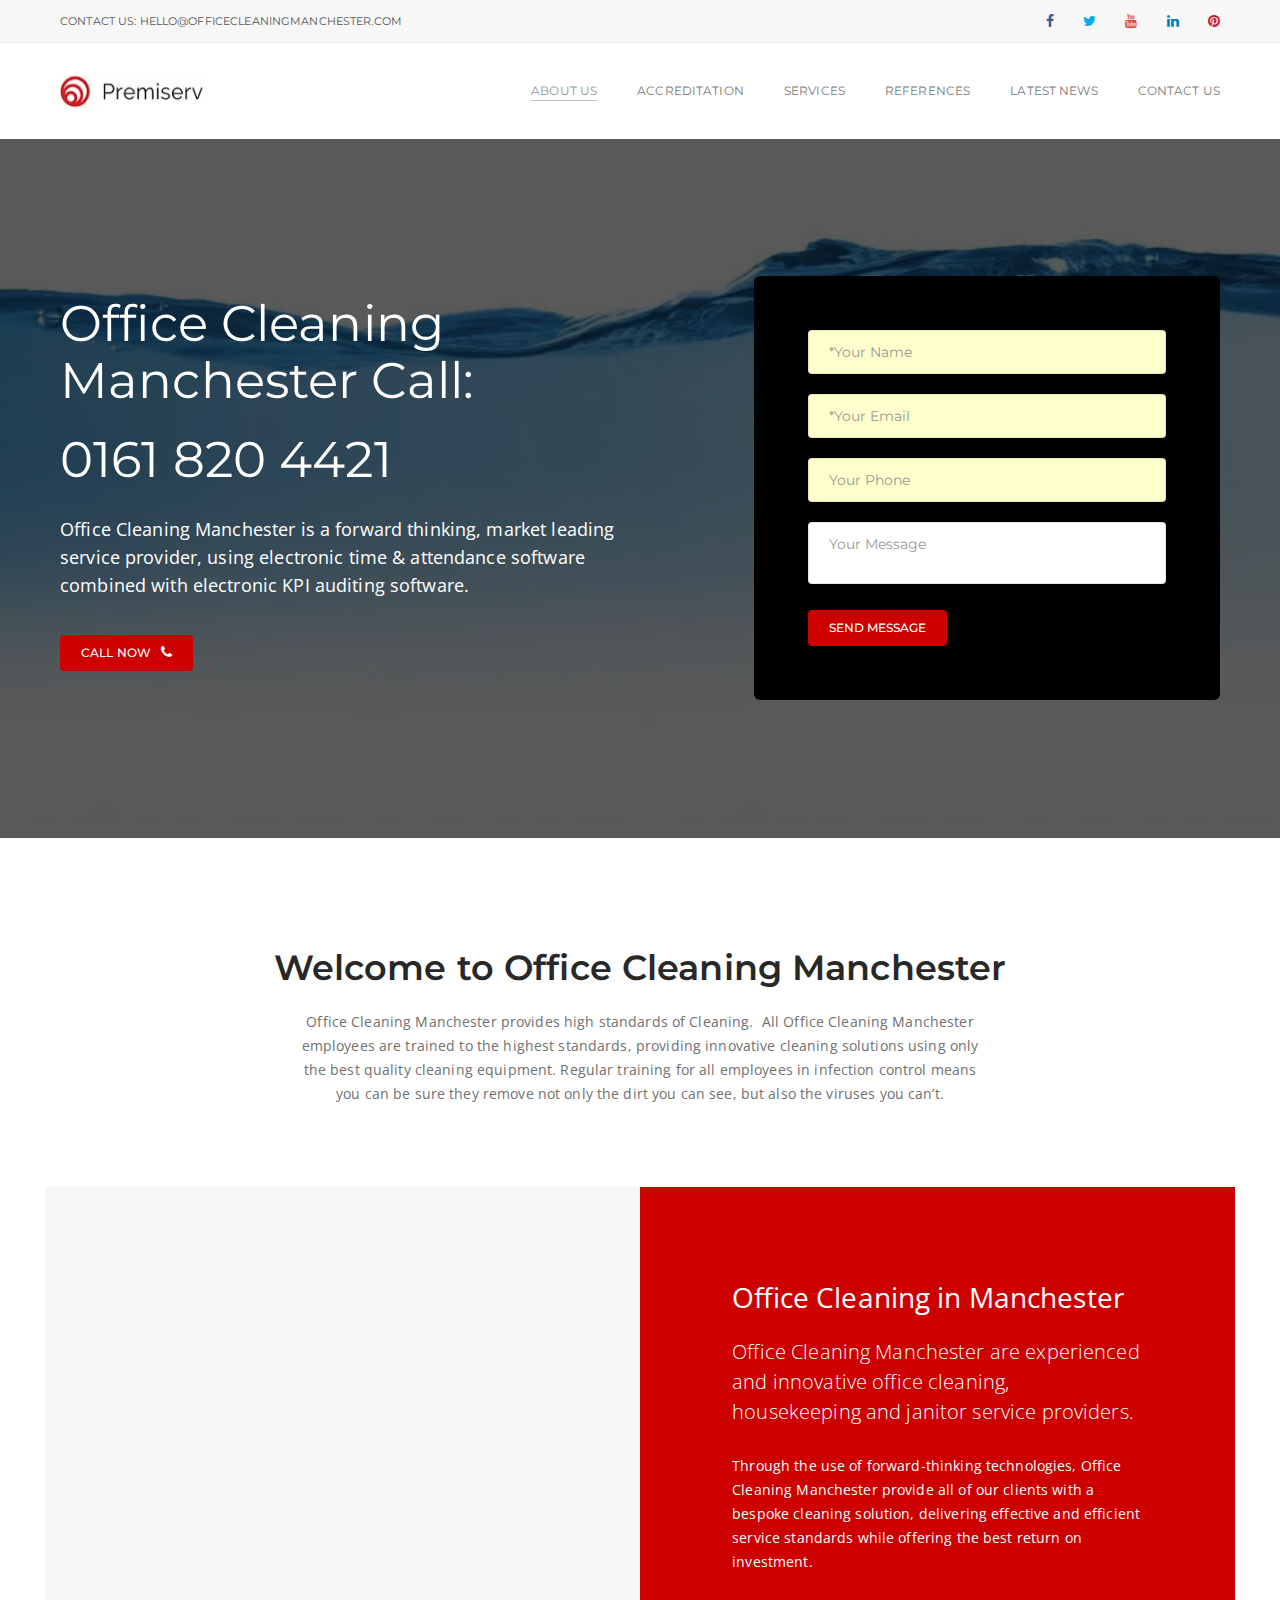
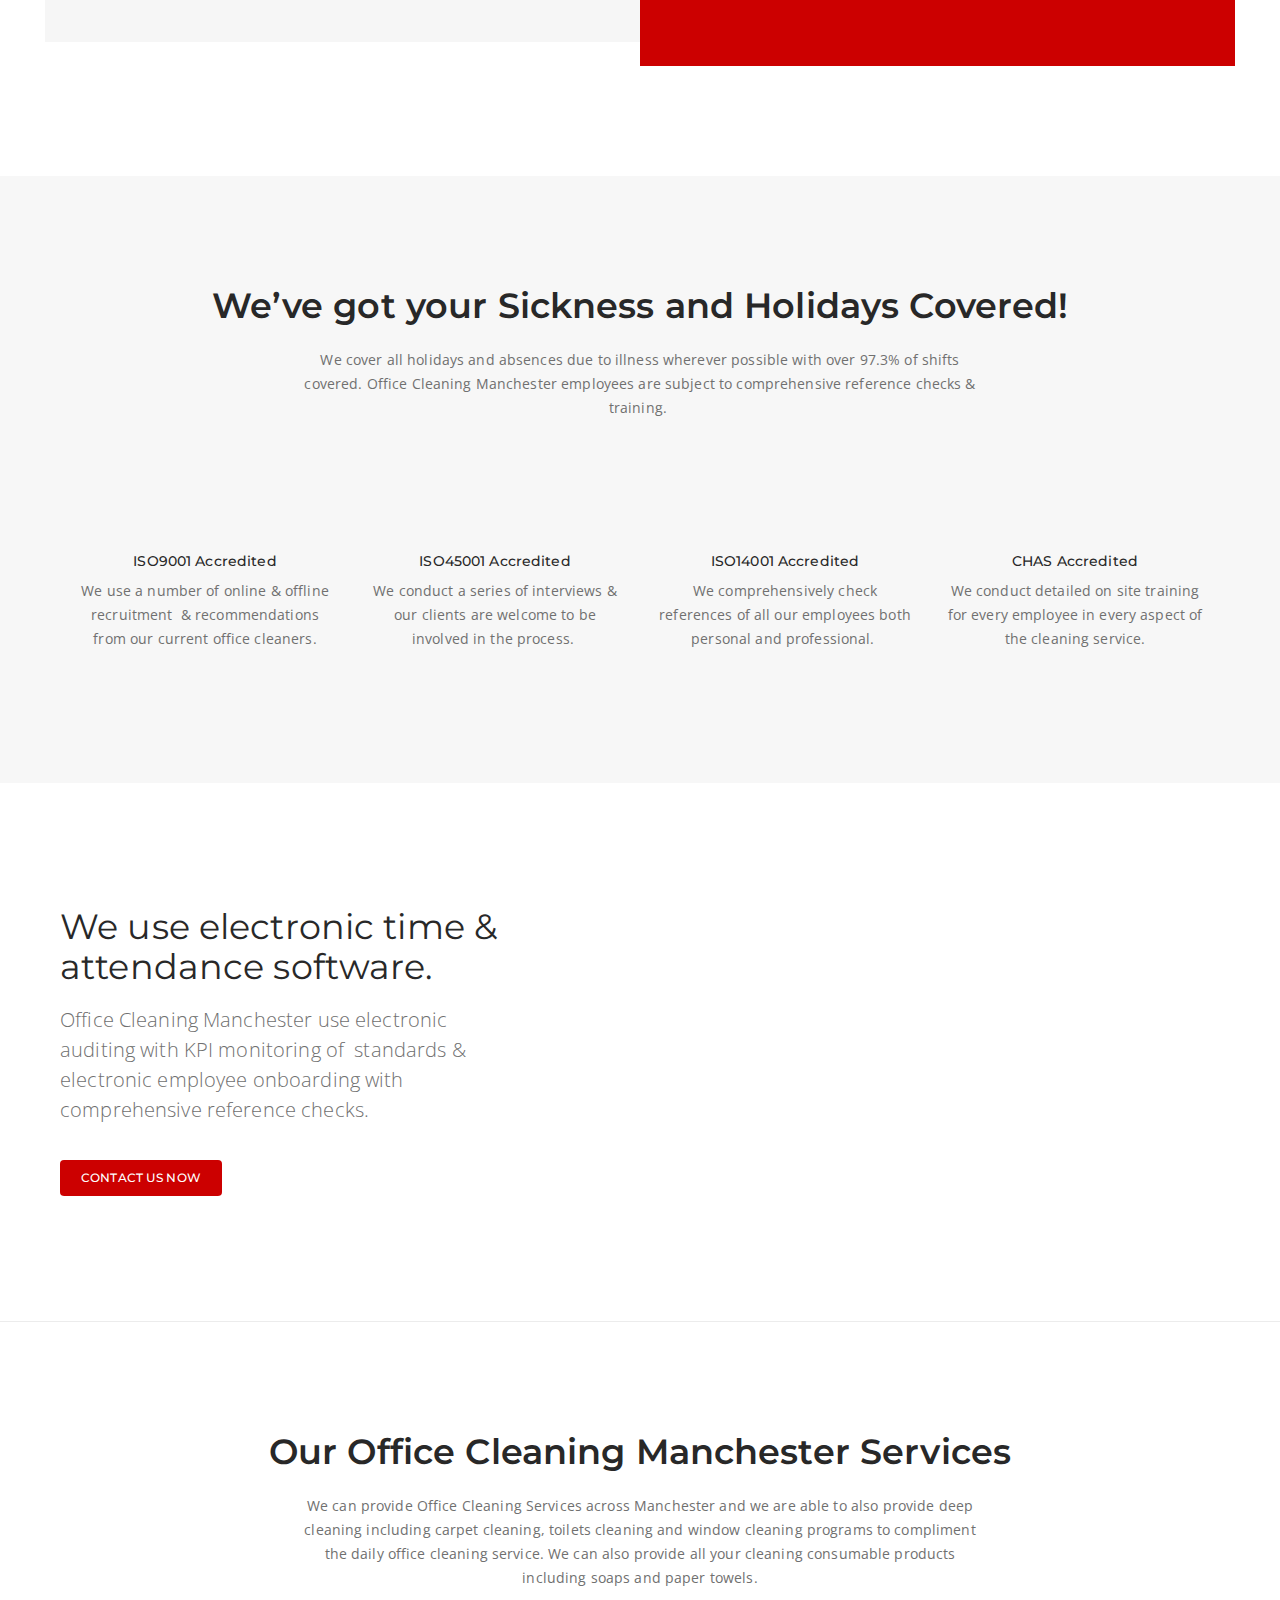
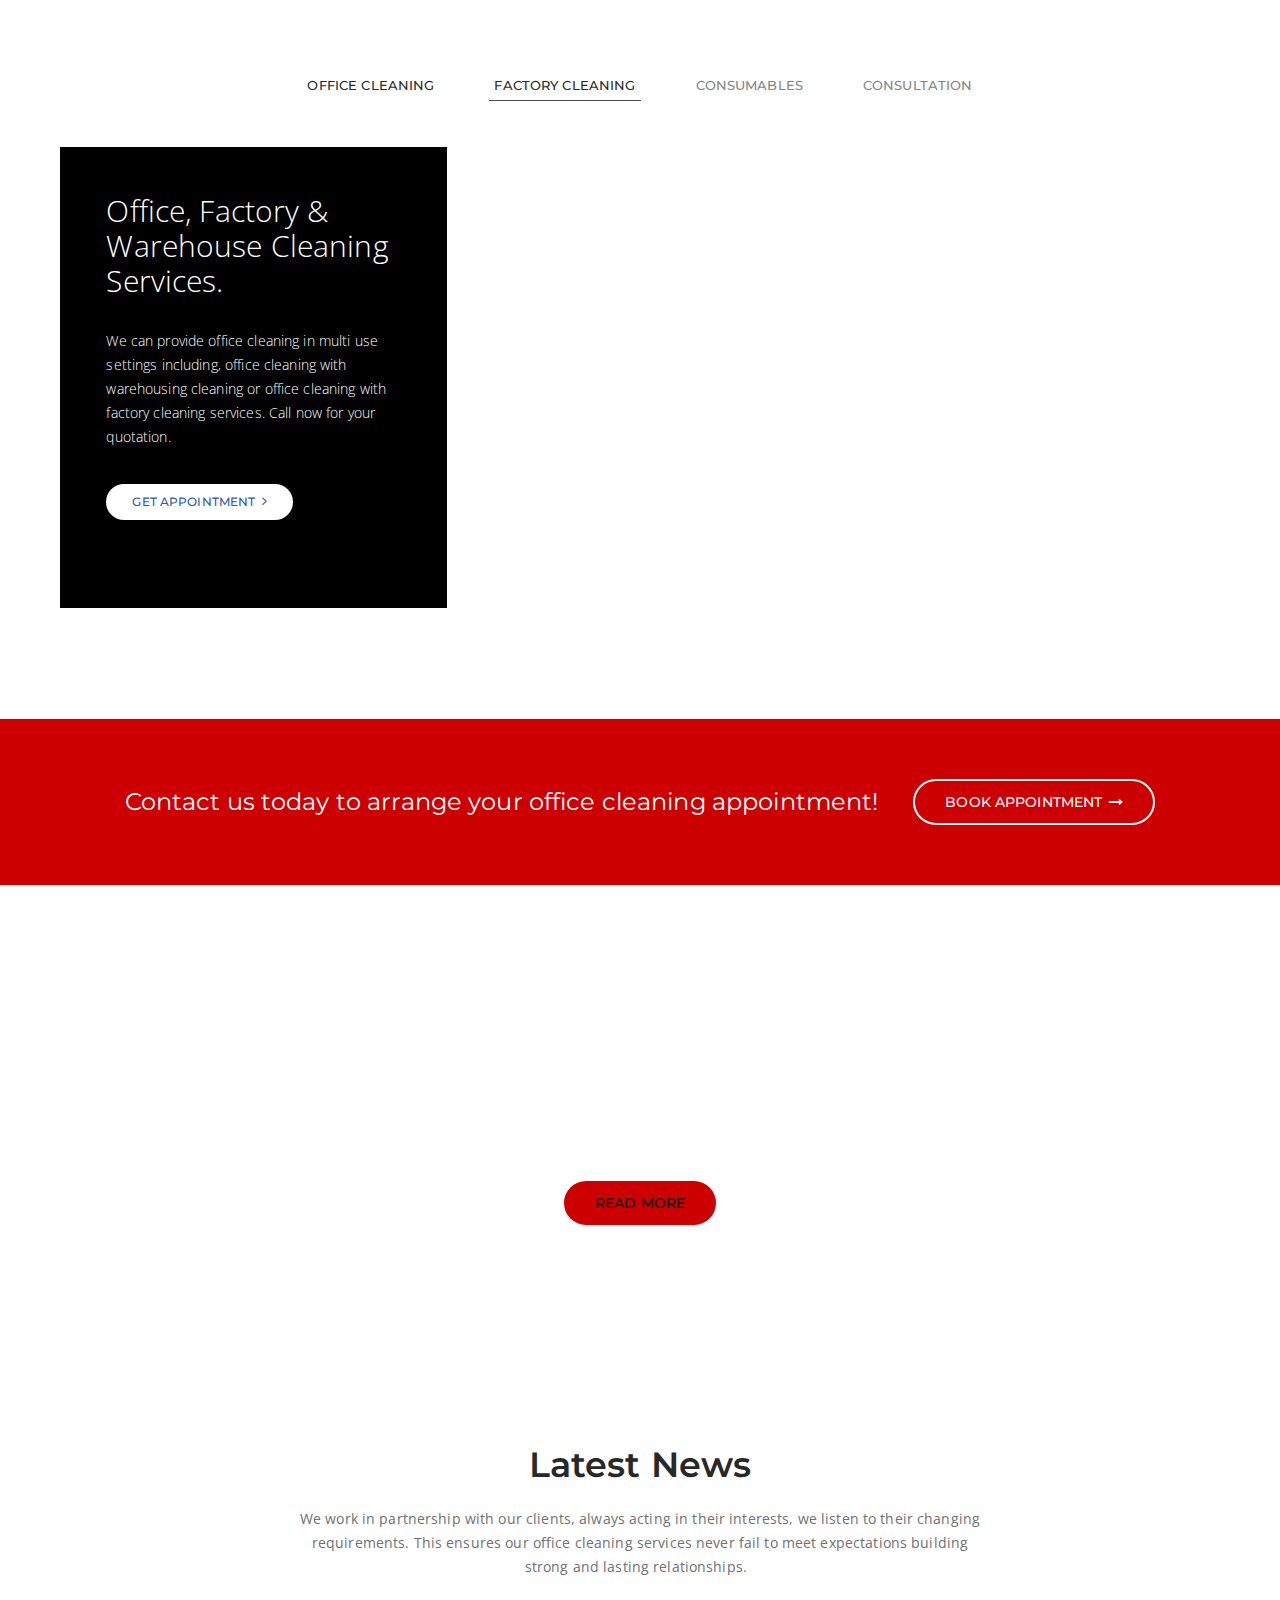
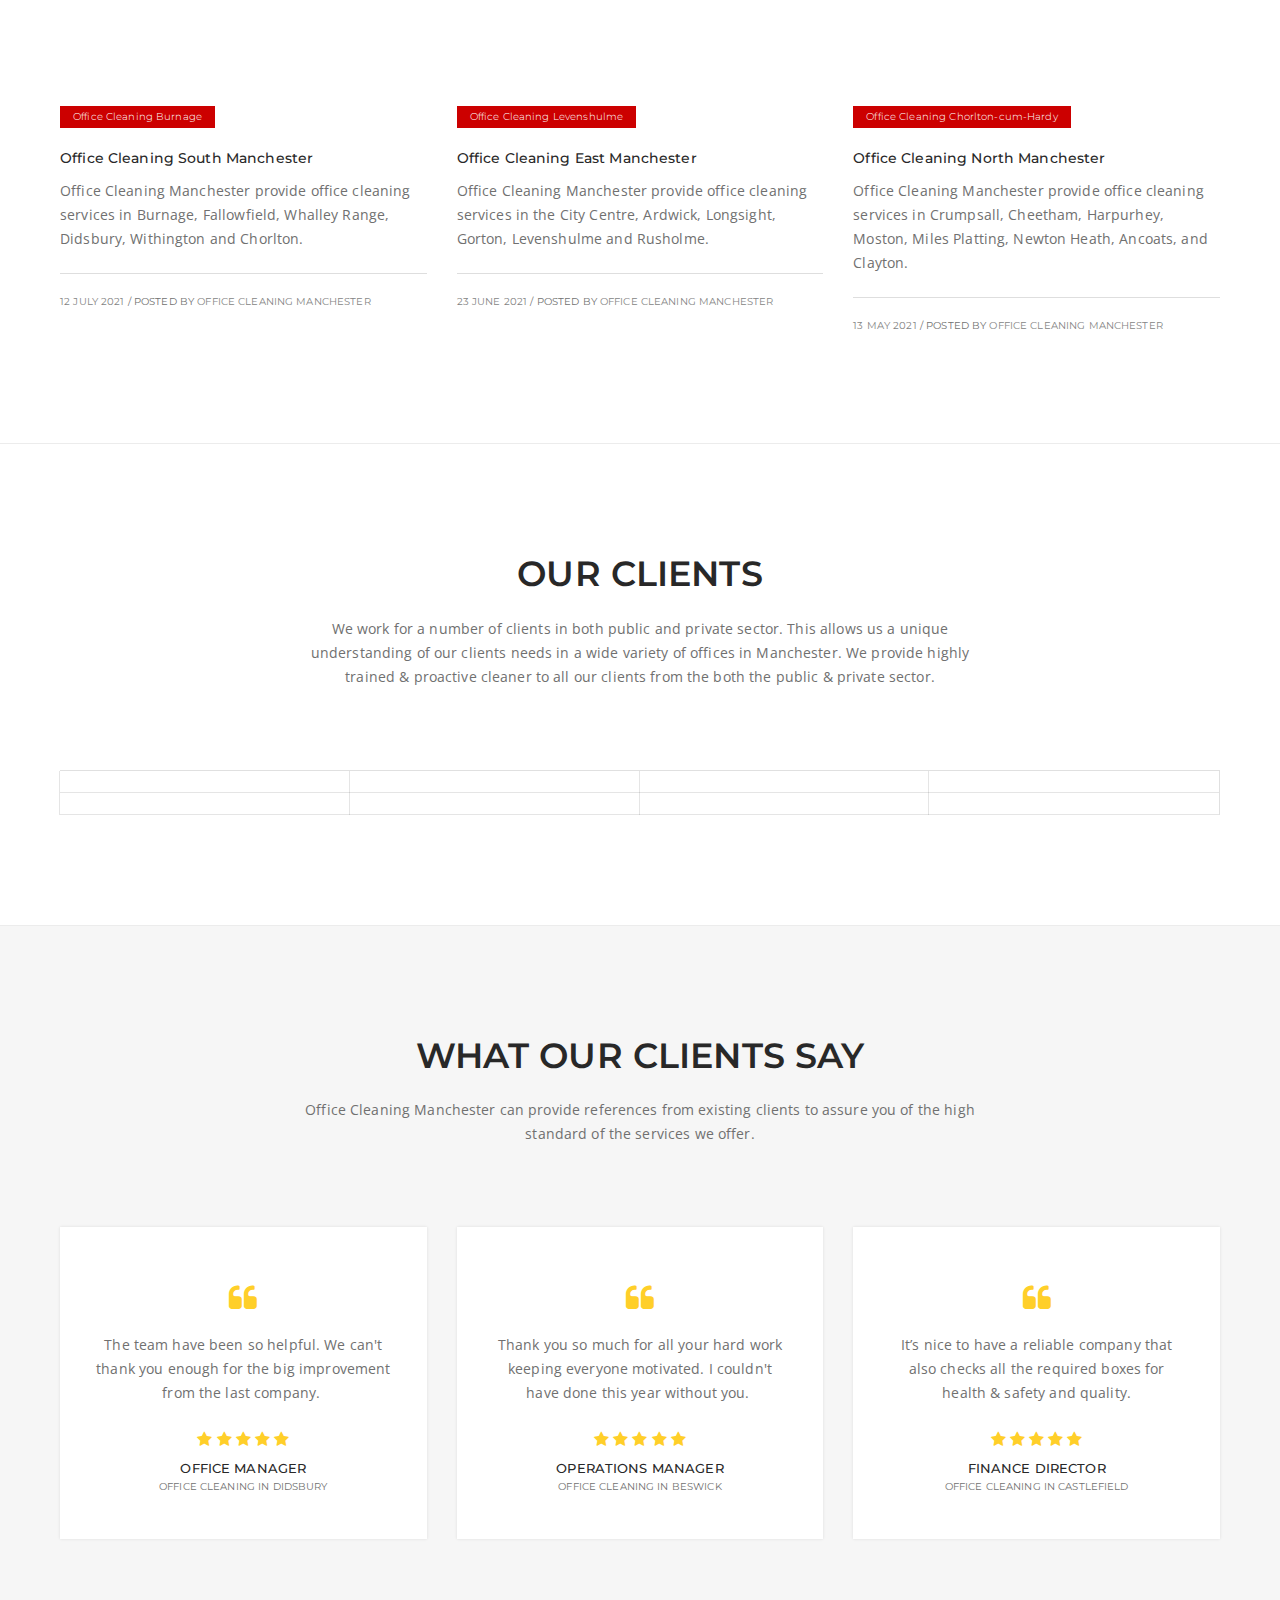
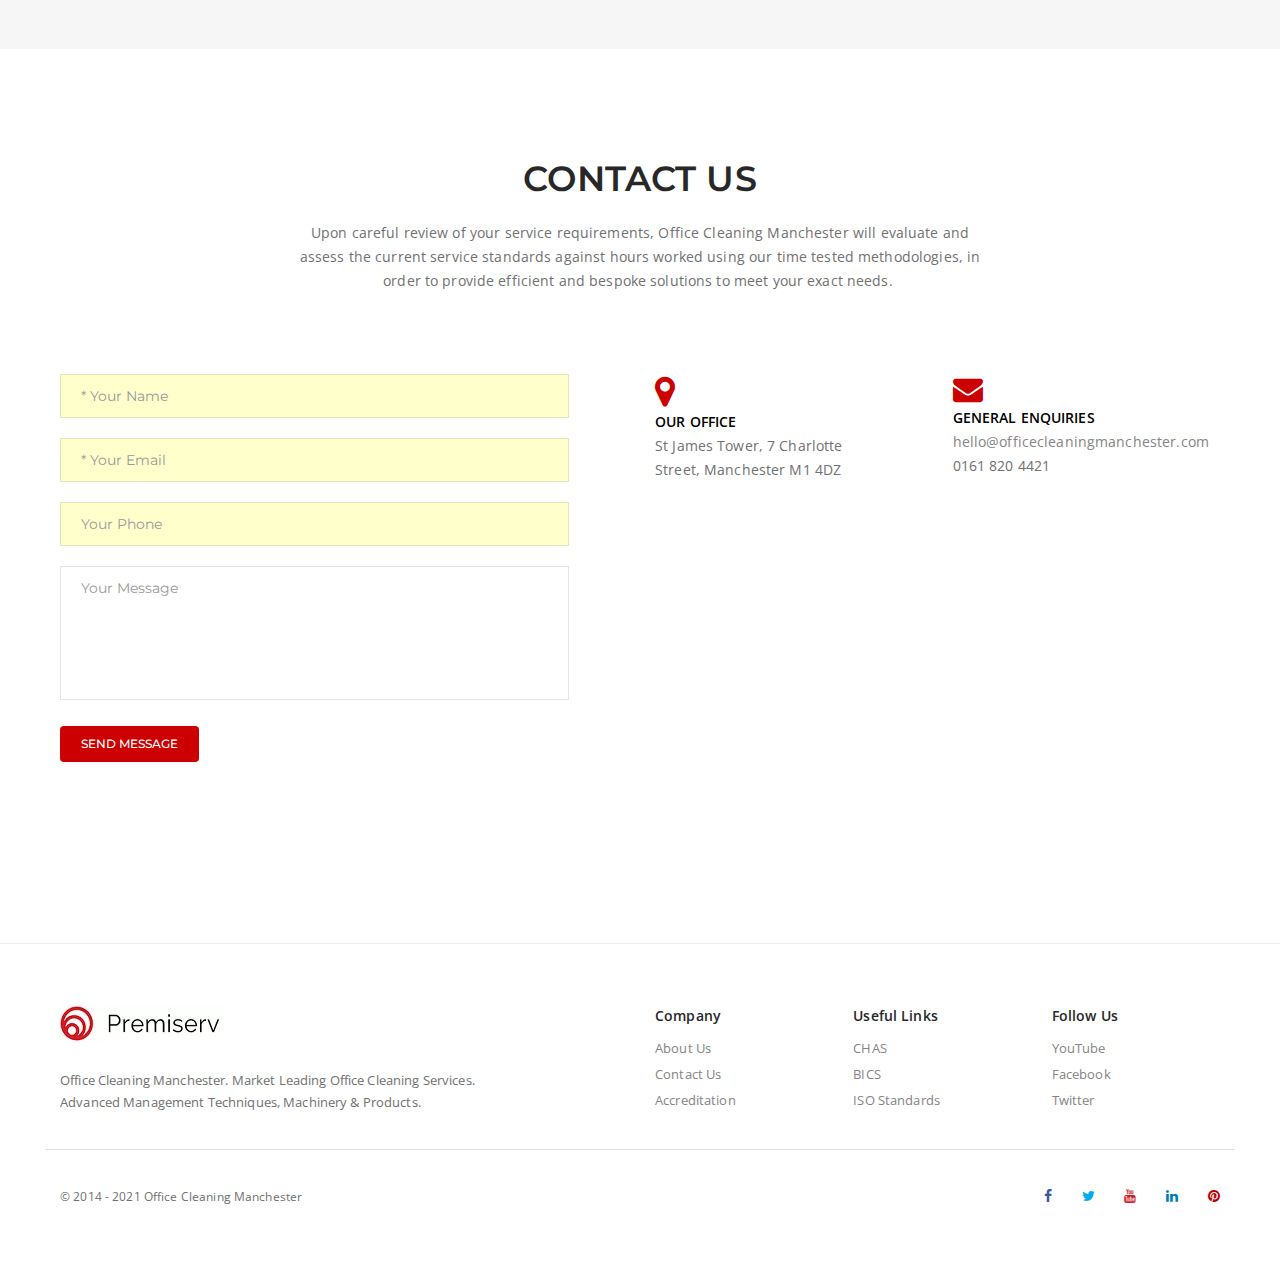
<file: index.html>
<!-- Don't modify this file directly.  -->
<!-- Look for index.dev.html, modify and minify it. -->
<!-- Finally paste the minified version here. -->

<!doctype html><html class=no-js lang=en><head><script>window.dataLayer = window.dataLayer || [];
    function gtag(){dataLayer.push(arguments);}
    gtag('js', new Date());
  
    gtag('config', 'UA-209838520-1');</script><meta charset=utf-8><meta http-equiv=X-UA-Compatible content="IE=edge"><meta name=viewport content="width=device-width,initial-scale=1"><title>Office Cleaning Manchester</title><meta name=description content="Office Cleaning Manchester, Office Cleaning in Manchester, Office Cleaning Services in Manchester Call: 0161 820 9793."><meta name=keywords content="Office Cleaning Manchester, Office Cleaning Burnage, Office Cleaning Fallowfield, Office Cleaning Whalley Range,  Office Cleaning Didsbury, Office Cleaning Withington, Office Cleaning Chorlton, Office Cleaning Manchester City Centre, Office Cleaning Ardwick, Office Cleaning Longsight, Office Cleaning Gorton, Office Cleaning Levenshulme, Office Cleaning Rusholme, Office Cleaning Crumpsall, Office Cleaning Cheetham, Office Cleaning Harpurhey, Office Cleaning Moston, Office Cleaning Miles Platting, Office Cleaning Newton Heath, Office Cleaning Ancoats, Office Cleaning Clayton and Office Cleaning Greater Manchester."><meta name=author content="Office Cleaning Manchester"><link rel="shortcut icon" href=images/icon/office-cleaning-manchester-favicon.webp><link rel=stylesheet href="bundles/office-ccm.css"><link rel=preload as=image href=images/uploads/office-cleaning-manchester.webp><link rel=preload as=image href=images/uploads/office-Cleaning-Manchester-Logo.webp><!--[if IE 9]><link rel="stylesheet" type="text/css" href="css/ie.css" /><![endif]--><!--[if IE]><script src="js/html5shiv.min.js"></script><![endif]--><style>-webkit-viewport{width:device-width}
          -moz-viewport{width:device-width}
          @-ms-viewport{width:device-width}
          @-o-viewport{width:device-width}
          @viewport{width:device-width}</style></head><body><div id=page class=page><header class=header-style4 id=header-section9><nav class="navbar bg-white white-header alt-font no-margin no-padding shrink-medium-header light-header"><div class="header-top bg-light-gray tz-header-bg"><div class=container><div class=row><div class="col-md-12 col-sm-12 col-xs-12"><div class=mail>CONTACT US: <a href=mailto:hello@officecleaningmanchester.com class="text-light-gray tz-text" style="color: rgb(85, 85, 85); background-color: rgba(0, 0, 0, 0); font-size: 11px; font-weight: 400; font-family: Montserrat, sans-serif; text-transform: none; border-radius: 0px" id=ui-id-15>HELLO@OFFICECLEANINGMANCHESTER.COM</a></div><div class="social float-right"><a href=#><i class="fa tz-icon-color fa-facebook" id=ui-id-17 style="font-size: 14px; background-color: rgba(0, 0, 0, 0); color: rgb(59, 89, 152) !important"></i></a> <a href=#><i class="fa tz-icon-color fa-twitter" id=ui-id-18 style="font-size: 14px; background-color: rgba(0, 0, 0, 0); color: rgb(0, 172, 237) !important"></i></a> <a href=#><i class="fa tz-icon-color fa-youtube" id=ui-id-19 style="font-size: 14px; background-color: rgba(0, 0, 0, 0); color: rgb(221, 75, 57) !important"></i></a> <a href=#><i class="fa tz-icon-color fa-linkedin" id=ui-id-21 style="font-size: 14px; background-color: rgba(0, 0, 0, 0); color: rgb(0, 123, 182) !important"></i></a> <a href=# id=ui-id-20 style="background-color: rgba(0, 0, 0, 0); border-color: rgb(85, 85, 85); font-size: 14px; font-weight: 400; font-family: Montserrat, sans-serif; text-transform: none; color: rgb(203, 32, 39) !important"><i class="fa fa-pinterest tz-icon-color"></i></a></div></div></div></div></div><div class="header-bottom bg-white tz-header-bg"><div class="container navigation-menu"><div class=row><div class="col-md-3 col-sm-4 col-xs-9"><a href=#home class=inner-link><img alt="" src=images/uploads/office-Cleaning-Manchester-Logo.webp data-img-size="(W)163px X (H)39px" style="border-radius: 0px; border-color: rgb(78, 78, 78); border-style: none; border-width: 1px !important" id=ui-id-22></a></div><div class="col-md-9 col-sm-8 col-xs-3 position-inherit"><button data-target=#bs-example-navbar-collapse-1 data-toggle=collapse class="navbar-toggle collapsed" type=button><span class=sr-only>Toggle navigation</span> <span class=icon-bar></span> <span class=icon-bar></span> <span class=icon-bar></span></button><div id=bs-example-navbar-collapse-1 class="collapse navbar-collapse pull-right"><ul class="nav navbar-nav"><li class=propClone><a class=inner-link href=#office-cleaning-manchester>ABOUT US</a></li><li class=propClone><a class=inner-link href=#office-cleaning-manchester-safeguarding>ACCREDITATION</a></li><li class=propClone><a class=inner-link href=#office-cleaning-manchester-services>SERVICES</a></li><li class=propClone><a class=inner-link href=#office-cleaning-manchester-references style="color: rgb(121, 121, 121); background-color: rgba(0, 0, 0, 0); border-color: rgb(121, 121, 121) rgb(121, 121, 121) rgba(0, 0, 0, 0); font-size: 12px; font-weight: 400; font-family: Montserrat, sans-serif; text-transform: none" id=ui-id-27>REFERENCES</a></li><li class=propClone><a class=inner-link href=#office-cleaning-manchester-latest-news>LATEST NEWS</a></li><li class=propClone><a class=inner-link href=#office-cleaning-manchester-contact-us>CONTACT US</a></li></ul></div></div></div></div></div></nav></header><section class="position-relative cover-background tz-builder-bg-image border-none xs-padding-20px-tb hero-style2" id=office-cleaning-manchester data-img-size="(W)1920px X (H)800px" style="padding-top: 0px; padding-bottom: 0px; background-image: linear-gradient(rgba(0, 0, 0, 0.65), rgba(0, 0, 0, 0.65)), 
          url('images/uploads/office-cleaning-manchester.webp')"><div class="container one-third-screen xs-height-auto position-relative"><div class=row><div class="slider-typography xs-position-static text-center"><div class=slider-text-middle-main><div class="slider-text-middle text-left equalize xs-equalize-auto xs-padding-ten"><div class="col-md-7 col-sm-6 col-xs-12 xs-margin-thirteen-bottom display-table xs-text-center" style=""><div class=display-table-cell-vertical-middle><h1 class="title-extra-large-3 sm-title-extra-large xs-title-extra-large text-white alt-font margin-seven-bottom tz-text width-90 font-weight-400 sm-width-100"><p>Office Cleaning Manchester Call:</p><p>0161 820 4421</p></h1><div class="text-white text-extra-large xs-text-extra-large width-90 xs-width-100 margin-ten-bottom tz-text"><p>Office Cleaning Manchester is a forward thinking, market leading service provider, using electronic time &amp; attendance software combined with electronic KPI auditing software.&nbsp;</p></div><a class="btn btn-medium propClone bg-deep-green text-white xs-margin-ten-bottom tz-text" href=tel:01618204421 style="color: rgb(255, 255, 255); font-size: 12px; font-weight: 500; font-family: Montserrat, sans-serif; text-transform: none; border-radius: 4px; background-color: rgb(204, 0, 0) !important" id=ui-id-18><span class=tz-text style="color: rgb(255, 255, 255); background-color: rgba(0, 0, 0, 0); font-size: 12px; font-weight: 500; font-family: Montserrat, sans-serif; text-transform: none; border-radius: 0px" id=ui-id-20>CALL NOW</span> <i class="fa icon-extra-small tz-icon-color fa-phone" style="color: rgb(255, 255, 255); font-size: 14px; background-color: rgba(0, 0, 0, 0)" id=ui-id-19></i></a></div></div><div class="col-md-5 col-sm-6 col-xs-12 display-table xs-no-padding" style=""><div class="display-table-cell-vertical-middle bg-deep-green padding-twenty-two border-radius-6 xs-padding-thirteen tz-background-color" style="padding: 53.625px; background-color: rgb(0, 0, 0) !important" id=ui-id-17><form action=javascript:void(0) method=post data-dashlane-rid=42ca544c1a475c5c data-form-type=contact data-children-count=4><input name=name id=name data-email=required placeholder="*Your Name" class="medium-input alt-font border-radius-4" data-dashlane-rid=497d90032a42d26c data-form-type=name style="background-color: rgb(255, 255, 204); color: rgb(0, 0, 0)" data-kwimpalastatus=alive data-kwimpalaid=1630009628562-0> <input name=email id=email data-email=required placeholder="*Your Email" class="medium-input alt-font border-radius-4" data-dashlane-rid=63638cab6e36c24d data-form-type=email style="background-color: rgb(255, 255, 204); color: rgb(0, 0, 0)" data-kwimpalastatus=alive data-kwimpalaid=1630009628562-1> <input name=phone id=phone placeholder="Your Phone" class="medium-input alt-font border-radius-4" data-dashlane-rid=6dacc4fc213efc59 data-form-type=phone style="background-color: rgb(255, 255, 204); color: rgb(0, 0, 0)" data-kwimpalastatus=alive data-kwimpalaid=1630009628562-2><textarea name=comment id=comment placeholder="Your Message" class="medium-input alt-font border-radius-4" data-dashlane-rid=2c3572e44cc66052 data-form-type=other></textarea><button type=submit class="tz_submit btn btn-medium propClone xs-width-100 bg-black text-white builder-bg tz-text" data-dashlane-rid=a8486b0238ff9a17 data-form-type=action style="color: rgb(255, 255, 255); font-size: 12px; font-weight: 500; font-family: Montserrat, sans-serif; text-transform: none; border-radius: 4px; background-color: rgb(204, 0, 0) !important" id=ui-id-21 data-dashlane-label=true>SEND MESSAGE</button></form></div></div></div></div></div></div></div></section><section class="padding-110px-tb xs-padding-60px-tb bg-white builder-bg border-none" id=office-cleaning-manchester><div class=container><div class=row><div class="col-md-12 col-sm-12 col-xs-12 text-center"><h2 class="section-title-large sm-section-title-medium xs-section-title-large text-dark-gray font-weight-600 alt-font margin-three-bottom xs-margin-fifteen-bottom tz-text">Welcome to Office Cleaning Manchester</h2><div class="text-medium width-60 margin-lr-auto md-width-70 sm-width-100 tz-text margin-thirteen-bottom xs-margin-nineteen-bottom">Office Cleaning Manchester provides high standards of Cleaning.&nbsp; All Office Cleaning Manchester employees are trained to the highest standards, providing innovative cleaning solutions using only the best quality cleaning equipment. Regular training for all employees in infection control means you can be sure they remove not only the dirt you can see, but also the viruses you can’t.</div></div><div class="col-md-12 col-sm-12 col-xs-12 equalize no-padding"><div class="col-lg-6 col-md-6 col-sm-6 col-xs-12 no-padding xs-no-padding-15 bg-gray tz-builder-bg-image xs-height-350-px cover-background lazy-bg1" data-img-size="(W)800px X (H)600px" style="padding-top: 0px; padding-bottom: 0px" id=ui-id-37><style>.vaccum-bg{background-image: linear-gradient(rgba(0, 0, 0, 0.01), rgba(0, 0, 0, 0.01)), url('images/uploads/office-cleaning-manchester-large-office-vacuum.jpg') !important;}</style></div><div class="col-md-6 col-sm-6 col-xs-12 bg-light-green no-padding display-table tz-background-color" style="padding: 0px; background-color: rgb(204, 0, 0) !important" id=ui-id-20><div class="display-table-cell-vertical-middle padding-thirty sm-padding-sixteen"><h2 class="text-white title-large font-weight-400 sm-title-large margin-ten-bottom tz-text">Office Cleaning in Manchester</h2><div class="title-small text-white sm-title-small font-weight-100 tz-text margin-twelve-bottom">Office Cleaning Manchester are experienced and innovative office cleaning, housekeeping and janitor service providers.</div><div class="text-medium text-white sm-text-medium tz-text">Through the use of forward-thinking technologies, Office Cleaning Manchester provide all of our clients with a bespoke cleaning solution, delivering effective and efficient service standards while offering the best return on investment.</div></div></div></div></div></div></section><section class="padding-110px-tb feature-style4 bg-light-gray border-none builder-bg xs-padding-60px-tb" id=office-cleaning-manchester-safeguarding style="padding: 110px 0px; border-color: rgb(112, 112, 112)"><div class=container><div class=row><div class="col-md-12 col-sm-12 col-xs-12 text-center"><h2 class="section-title-large sm-section-title-medium xs-section-title-large text-dark-gray font-weight-600 alt-font margin-three-bottom xs-margin-fifteen-bottom tz-text">We’ve got your Sickness and Holidays Covered!</h2><div class="text-medium width-60 margin-lr-auto md-width-70 sm-width-100 tz-text margin-thirteen-bottom xs-margin-nineteen-bottom">We cover all holidays and absences due to illness wherever possible with over 97.3% of shifts covered. Office Cleaning Manchester employees are subject to comprehensive reference checks &amp; training.&nbsp;</div></div></div><div class=row><div class="col-md-12 col-sm-12 col-xs-12 four-column"><div class="col-md-3 col-sm-6 col-xs-12 text-center sm-margin-nine-bottom xs-margin-nineteen-bottom"><div class="margin-nineteen-bottom sm-margin-thirteen-bottom xs-margin-nine-bottom"><img alt="" class=lazy data-src=images/uploads/Office-Cleaning-Manchester-UKAS-ISO-9001.jpg data-img-size="(W)90px X (H)90px" style="border-radius: 0px; border-color: rgb(112, 112, 112); border-style: none; border-width: 1px !important" id=ui-id-27></div><h3 class="text-medium text-dark-gray alt-font margin-three-bottom display-block sm-margin-nine-bottom xs-margin-five-bottom tz-text">ISO9001 Accredited</h3><div class="text-medium tz-text"><p>We use a number of online &amp; offline recruitment&nbsp; &amp; recommendations from our current office cleaners.</p></div></div><div class="col-md-3 col-sm-6 col-xs-12 text-center sm-margin-nine-bottom xs-margin-nineteen-bottom"><div class="margin-nineteen-bottom sm-margin-thirteen-bottom xs-margin-nine-bottom"><img alt="" class=lazy data-src=images/uploads/Office-Cleaning-Manchester-UKAS-ISO-45001.jpg data-img-size="(W)90px X (H)90px" style="border-radius: 0px; border-color: rgb(112, 112, 112); border-style: none; border-width: 1px !important" id=ui-id-28></div><h3 class="text-medium text-dark-gray alt-font margin-three-bottom display-block sm-margin-nine-bottom xs-margin-five-bottom tz-text">ISO45001 Accredited</h3><div class="text-medium tz-text"><p>We conduct a series of interviews &amp; our clients are welcome to be involved in the process.&nbsp;</p></div></div><div class="col-md-3 col-sm-6 col-xs-12 text-center xs-margin-nine-bottom xs-margin-nineteen-bottom"><div class="margin-nineteen-bottom sm-margin-thirteen-bottom xs-margin-nine-bottom"><img alt="" class=lazy data-src=images/uploads/Office-cleaning-manchester-UKAS-ISO-14001.jpg data-img-size="(W)90px X (H)90px" style="border-radius: 0px; border-color: rgb(112, 112, 112); border-style: none; border-width: 1px !important" id=ui-id-29></div><h3 class="text-medium text-dark-gray alt-font margin-three-bottom display-block sm-margin-nine-bottom xs-margin-five-bottom tz-text">ISO14001 Accredited</h3><div class="text-medium tz-text"><p>We comprehensively check references of all our employees both personal and professional.&nbsp;</p></div></div><div class="col-md-3 col-sm-6 col-xs-12 text-center"><div class="margin-nineteen-bottom sm-margin-thirteen-bottom xs-margin-nine-bottom"><img alt="" class=lazy data-src=images/uploads/Manchester-Office-Cleaning-CHAS-Accredited.jpg data-img-size="(W)90px X (H)90px" style="border-radius: 0px; border-color: rgb(112, 112, 112); border-style: none; border-width: 1px !important" id=ui-id-30></div><h3 class="text-medium text-dark-gray alt-font margin-three-bottom display-block sm-margin-nine-bottom xs-margin-five-bottom tz-text">CHAS Accredited</h3><div class="text-medium tz-text"><p>We conduct detailed on site training for every employee in every aspect of the cleaning service.</p></div></div></div></div></div></section><section class="bg-white builder-bg padding-110px-tb xs-padding-60px-tb" id=video-section5 style="background-color: rgb(255, 255, 255); padding: 110px 0px; border-color: rgb(112, 112, 112) rgb(112, 112, 112) rgb(236, 236, 236)"><div class=container><div class="row equalize xs-equalize-auto"><div class="col-lg-5 col-md-6 col-sm-6 col-xs-12 display-table xs-margin-fifteen-bottom" style=""><div class=display-table-cell-vertical-middle><h2 class="text-dark-gray title-extra-large alt-font font-weight-400 line-height-40 sm-title-large xs-title-large margin-seven-bottom sm-margin-ten-bottom tz-text">We use electronic time &amp; attendance software.</h2><div class="title-small sm-title-medium xs-title-medium width-90 sm-width-100 font-weight-300 margin-fourteen-bottom sm-margin-twelve-bottom tz-text">Office Cleaning Manchester use electronic auditing with KPI monitoring of&nbsp; standards &amp; electronic employee onboarding with comprehensive reference checks.&nbsp;</div><a class="btn btn-medium propClone bg-black text-white text-white" href=#office-cleaning-manchester-contact-us style="color: rgb(255, 255, 255); border-color: rgba(0, 0, 0, 0); font-size: 12px; font-weight: 500; font-family: Montserrat, sans-serif; text-transform: none; border-radius: 4px; background-color: rgb(204, 0, 0) !important" id=ui-id-28><span class=tz-text style="color: rgb(255, 255, 255); background-color: rgba(0, 0, 0, 0); font-size: 12px; font-weight: 500; font-family: Montserrat, sans-serif; text-transform: none; border-radius: 0px" id=ui-id-27>CONTACT US NOW</span></a></div></div><div class="col-lg-6 col-md-6 col-sm-6 col-xs-12 col-lg-offset-1 display-table" style=""><div class=display-table-cell-vertical-middle><div class=video-overlay><iframe width=560 height=315 data-type=video data-src=//www.youtube.com/embed/https://youtu.be/2vjCmOZlqlY allowfullscreen data-dashlane-frameid=1738></iframe></div></div></div></div></div></section><section class="padding-110px-tb bg-white builder-bg xs-padding-60px-tb" id=office-cleaning-manchester-services><div class=container><div class=row><div class="col-md-12 col-sm-12 col-xs-12 text-center"><h2 class="section-title-large sm-section-title-medium xs-section-title-large text-dark-gray font-weight-600 alt-font margin-three-bottom xs-margin-fifteen-bottom tz-text">Our Office Cleaning Manchester Services</h2><div class="text-medium width-60 margin-lr-auto md-width-70 sm-width-100 tz-text margin-thirteen-bottom xs-margin-nineteen-bottom">We can provide Office Cleaning Services across Manchester and we are able to also provide deep cleaning including carpet cleaning, toilets cleaning and window cleaning programs to compliment the daily office cleaning service. We can also provide all your cleaning consumable products including soaps and paper towels.</div></div><div class="tab-style5 text-center col-md-12 col-sm-12 col-xs-12"><ul class="nav nav-tabs alt-font xs-width-100 font-weight-500"><li class=xs-width-100><a href=#tab5_sec1 data-toggle=tab class=xs-width-100 style=""><span class=tz-text style="background-color: rgba(0, 0, 0, 0); font-size: 13px; font-weight: 500; font-family: Montserrat, sans-serif; text-transform: none; border-radius: 0px; color: rgb(40, 40, 40) !important" id=ui-id-26>OFFICE CLEANING</span></a></li><li class="xs-width-100 active"><a href=#tab5_sec2 data-toggle=tab class=xs-width-100 style=""><span class=tz-text>FACTORY CLEANING</span></a></li><li class=xs-width-100><a href=#tab5_sec3 data-toggle=tab class=xs-width-100 style=""><span class=tz-text>CONSUMABLES</span></a></li><li class=xs-width-100><a href=#tab5_sec4 data-toggle=tab class=xs-width-100 style=""><span class=tz-text>CONSULTATION</span></a></li></ul><div class=tab-content><div id=tab5_sec1 class="text-center center-col tab-pane"><div class=tab-pane><div class="col-lg-4 col-md-4 col-sm-12 col-xs-12 tab-style5-content bg-deep-blue padding-seven xs-padding-thirteen xs-padding-twenty-three-top xs-padding-twenty-three-bottom text-left tz-background-color" style="padding: 37.5938px; background-color: rgb(0, 0, 0) !important" id=ui-id-16><h3 class="text-white text-transform-none font-weight-300 margin-twenty-bottom sm-margin-five-bottom xs-margin-fifteen-bottom tz-text">Office Cleaning Services Manchester.</h3><div class="text-white text-medium font-weight-300 margin-twenty-three-bottom sm-margin-five-bottom xs-margin-fifteen-bottom display-block tz-text"><p>Office Cleaning Manchester provides daily Office Cleaning Services across the Manchester area.&nbsp;Our uniformed staff are reliable, enthusiastic, fully trained to the highest standard and wear ID Cards.&nbsp;&nbsp;We use electronic employee time &amp; attendance software.</p></div><a href=#office-cleaning-manchester-contact-us class="btn btn-medium propClone btn-circle bg-white text-deep-blue" style="color: rgb(46, 91, 165); background-color: rgb(255, 255, 255); border-color: rgba(0, 0, 0, 0); font-size: 12px; font-weight: 500; font-family: Montserrat, sans-serif; text-transform: none; border-radius: 30px" id=ui-id-22><span class=tz-text style="color: rgb(46, 91, 165); background-color: rgba(0, 0, 0, 0); font-size: 12px; font-weight: 500; font-family: Montserrat, sans-serif; text-transform: none; border-radius: 0px" id=ui-id-24>MAKE APPOINTMENT</span><i class="fa fa-angle-right icon-extra-small tz-icon-color"></i></a></div><div class="col-lg-8 col-md-8 col-sm-12 col-xs-12 no-padding cover-background position-relative tab-style5-img tz-builder-bg-image lazy-bg" data-img-size="(W)1000px X (H)800px" data-style="padding-top: 0px; padding-bottom: 0px; background-image: linear-gradient(rgba(0, 0, 0, 0.01), rgba(0, 0, 0, 0.01)), url('images/uploads/Office-Cleaning-Manchester-Board-Room-Hygiene-Sanitising.jpg');" id=ui-id-40></div></div></div><div id=tab5_sec2 class="text-center center-col tab-pane active"><div class=tab-pane><div class="col-lg-4 col-md-4 col-sm-12 col-xs-12 tab-style5-content bg-deep-blue padding-seven xs-padding-thirteen xs-padding-twenty-three-top xs-padding-twenty-three-bottom text-left builder-bg" style="padding: 37.5938px; border-color: rgb(112, 112, 112); background-color: rgb(0, 0, 0) !important" id=ui-id-20><h3 class="text-white text-transform-none font-weight-300 margin-twenty-bottom sm-margin-five-bottom xs-margin-fifteen-bottom tz-text">Office, Factory &amp; Warehouse Cleaning Services.</h3><div class="text-white text-medium font-weight-300 margin-twenty-three-bottom sm-margin-five-bottom xs-margin-fifteen-bottom display-block tz-text"><p>We can provide office cleaning in multi use settings including, office cleaning with warehousing cleaning or office cleaning with factory cleaning services. Call now for your quotation.&nbsp;</p></div><a href=#home class="btn btn-medium propClone btn-circle bg-white text-deep-blue"><span class=tz-text>GET APPOINTMENT</span><i class="fa fa-angle-right icon-extra-small tz-icon-color"></i></a></div><div class="col-lg-8 col-md-8 col-sm-12 col-xs-12 no-padding cover-background position-relative tab-style5-img tz-builder-bg-image lazy-bg" data-img-size="(W)1200px X (H)760px" data-style="padding-top: 0px; padding-bottom: 0px; background-image: linear-gradient(rgba(0, 0, 0, 0.01), rgba(0, 0, 0, 0.01)), url('images/uploads/Office-Cleaning-Manchester-Cleaning-Factory-Office-Cleaning-Large-Floor.jpg');" id=ui-id-17></div></div></div><div id=tab5_sec3 class="text-center center-col tab-pane"><div class=tab-pane><div class="col-lg-4 col-md-4 col-sm-12 col-xs-12 tab-style5-content bg-deep-blue padding-seven xs-padding-thirteen xs-padding-twenty-three-top xs-padding-twenty-three-bottom text-left builder-bg" style="padding: 37.5938px; border-color: rgb(112, 112, 112); background-color: rgb(0, 0, 0) !important" id=ui-id-19><h3 class="text-white text-transform-none font-weight-300 margin-twenty-bottom sm-margin-five-bottom xs-margin-fifteen-bottom tz-text">We can provide a wide range of office cleaning related products.&nbsp;</h3><div class="text-white text-medium font-weight-300 margin-twenty-three-bottom sm-margin-five-bottom xs-margin-fifteen-bottom display-block tz-text"><p>Office Cleaning Manchester have an online warehouse where you can order all the cleaning products, bin liners, soaps &amp; paper products you require for your office. We will not be beaten on price.&nbsp;</p></div><a href=#home class="btn btn-medium propClone btn-circle bg-white text-deep-blue"><span class=tz-text>MAKE APPOINTMENT</span><i class="fa icon-extra-small tz-icon-color fa-angle-right" style="color: rgb(46, 91, 165); font-size: 14px; background-color: rgba(0, 0, 0, 0)" id=ui-id-25></i></a></div><div class="col-lg-8 col-md-8 col-sm-12 col-xs-12 no-padding cover-background position-relative tab-style5-img tz-builder-bg-image lazy-bg" data-img-size="(W)800px X (H)640px" data-style="padding-top: 0px; padding-bottom: 0px; background-image: linear-gradient(rgba(0, 0, 0, 0.01), rgba(0, 0, 0, 0.01)), url('images/uploads/office-cleaning-manchester-consumerbles-paper-products-soap-bags-bin-liners.jpg');" id=ui-id-16></div></div></div><div id=tab5_sec4 class="text-center center-col tab-pane"><div class=tab-pane><div class="col-lg-4 col-md-4 col-sm-12 col-xs-12 tab-style5-content bg-deep-blue padding-seven xs-padding-thirteen xs-padding-twenty-three-top xs-padding-twenty-three-bottom text-left builder-bg" style="padding: 37.5938px; border-color: rgb(112, 112, 112); background-color: rgb(0, 0, 0) !important" id=ui-id-18><h3 class="text-white text-transform-none font-weight-300 margin-twenty-bottom sm-margin-five-bottom xs-margin-fifteen-bottom tz-text">We can provide a detailed consultation document.&nbsp;</h3><div class="text-white text-medium font-weight-300 margin-twenty-three-bottom sm-margin-five-bottom xs-margin-fifteen-bottom display-block tz-text"><p>We carefully evaluate the current cleaning service to assess your premises, reviewing the number of cleaning employees, their hour of work &amp; the allocation of their cleaning areas&nbsp; providing you with a full report.&nbsp;</p></div><a href=#home class="btn btn-medium propClone btn-circle bg-white text-deep-blue"><span class=tz-text>MAKE APPOINTMENT</span><i class="fa fa-angle-right icon-extra-small tz-icon-color"></i></a></div><div class="col-lg-8 col-md-8 col-sm-12 col-xs-12 no-padding cover-background position-relative tab-style5-img tz-builder-bg-image lazy-bg" data-img-size="(W)800px X (H)600px" data-style="padding-top: 0px; padding-bottom: 0px; background-image: linear-gradient(rgba(0, 0, 0, 0.01), rgba(0, 0, 0, 0.01)), 
                                      url('images/uploads/office-cleaning-manchester-consultation.jpg') !important;" id=ui-id-16></div></div></div></div></div></div></div></section><section class="padding-60px-tb bg-light-green builder-bg border-none" id=callto-action2 style="padding: 60px 0px; border-color: rgb(112, 112, 112); background-color: rgb(204, 0, 0) !important"><div class=container><div class="row equalize"><div class="col-md-12 col-sm-12 col-xs-12 text-center" style=""><div class="display-inline-block sm-display-block vertical-align-middle margin-five-right sm-no-margin-right sm-margin-ten-bottom tz-text alt-font text-white title-medium sm-title-medium">Contact us today to arrange your office cleaning appointment!</div><a class="btn-large btn text-white highlight-button-white-border btn-circle" href=#office-cleaning-manchester-contact-us style="color: rgb(255, 255, 255); background-color: rgba(0, 0, 0, 0); border-color: rgb(255, 255, 255); font-size: 14px; font-weight: 500; font-family: Montserrat, sans-serif; text-transform: none; border-radius: 30px" id=ui-id-23><span class=tz-text>BOOK APPOINTMENT</span><i class="fa fa-long-arrow-right icon-extra-small tz-icon-color"></i></a></div></div></div></section><section class="no-padding xs-padding-50px-tb position-relative cover-background tz-builder-bg-image border-none hero-style9 lazy-bg" id=hero-section10 data-img-size="(W)1920px X (H)800px" data-style="padding-top: 0px; padding-bottom: 0px; background-image: linear-gradient(rgba(39, 39, 39, 0.65), rgba(39, 39, 39, 0.65)), 
          url('images/uploads/office-Cleaning-Manchester-Atrium-Floor-Cleaning.jpg');"><div class="container small-screen position-relative"><div class=row><div class="slider-typography text-left xs-padding-ten xs-no-padding-lr"><div class=slider-text-middle-main><div class="slider-text-middle text-center"><div class="col-md-7 col-sm-10 col-xs-12 center-col text-center"><h1 class="sm-title-extra-large alt-font xs-title-extra-large title-extra-large-2 text-white tz-text margin-ten-bottom font-weight-400"><p>Meeting the challenges of the ever demanding office cleaning environment.</p></h1><div class=slider-button><a class="btn btn-large text-black btn-circle bg-light-green propClone margin-one no-margin-tb xs-margin-five" href=#office-cleaning-manchester-references style="color: rgb(0, 0, 0); background-color: rgb(204, 0, 0); border-color: rgba(0, 0, 0, 0); font-size: 14px; font-weight: 500; font-family: Montserrat, sans-serif; text-transform: none; border-radius: 30px" id=ui-id-21><span class=tz-text>READ MORE</span></a></div></div></div></div></div></div></div></section><section class="padding-110px-tb xs-padding-60px-tb bg-white builder-bg blog-style2" id=office-cleaning-manchester-latest-news><div class=container><div class=row><div class="col-md-12 col-sm-12 col-xs-12 text-center"><h2 class="section-title-large sm-section-title-medium xs-section-title-large text-dark-gray font-weight-600 alt-font margin-three-bottom xs-margin-fifteen-bottom tz-text">Latest News</h2><div class="text-medium width-60 margin-lr-auto md-width-70 sm-width-100 tz-text margin-thirteen-bottom xs-margin-nineteen-bottom">We work in partnership with our clients, always acting in their interests, we listen to their changing requirements. This ensures our office cleaning services never fail to meet expectations building strong and lasting relationships.&nbsp;&nbsp;</div></div></div><div class=row><div class="col-md-4 col-sm-4 col-xs-12 xs-margin-nineteen-bottom"><div class="post-thumbnail overflow-hidden margin-twelve-bottom"><a href=#><img class=lazy data-src=images/uploads/Office-Cleaning-Manchester-Carpet-Cleaning-Vacuuming-Hoovering.jpg data-img-size="(W)800px X (H)507px" alt="" style="border-radius: 0px; border-color: rgb(78, 78, 78); border-style: none; border-width: 1px !important" id=ui-id-51></a></div><div class="post-details no-margin-lr no-margin-bottom"><a href=# class="tz-text btn btn-very-small bg-light-green border-radius-0 text-white alt-font margin-nine-bottom font-weight-300" style="color: rgb(255, 255, 255); font-size: 10px; font-weight: 300; font-family: Montserrat, sans-serif; text-transform: none; border-radius: 0px; background-color: rgb(204, 0, 0) !important" id=ui-id-24>Office Cleaning Burnage</a> <a href=# class="tz-text text-dark-gray text-medium alt-font display-block margin-four-bottom md-text-medium font-weight-500">Office Cleaning South Manchester</a><div class="text-medium tz-text"><p>Office Cleaning Manchester provide office cleaning services in Burnage, Fallowfield, Whalley Range,&nbsp; Didsbury, Withington and Chorlton.&nbsp;</p></div><div class="separator-line-full bg-middle-gray margin-ten-bottom tz-background-color"></div><div class="text-extra-small alt-font"><a href=# class="tz-text text-medium-gray">12 JULY 2021</a> / <span class=tz-text>POSTED BY</span> <a href=# class="tz-text text-medium-gray">OFFICE CLEANING MANCHESTER</a></div></div></div><div class="col-md-4 col-sm-4 col-xs-12 xs-margin-nineteen-bottom"><div class="post-thumbnail overflow-hidden margin-twelve-bottom"><a href=#><img class=lazy data-src=images/uploads/Office-Cleaning-Manchester-Floor-Hygiene-Clean-Mopping.jpeg data-img-size="(W)800px X (H)507px" alt="" style="border-radius: 0px; border-color: rgb(78, 78, 78); border-style: none; border-width: 1px !important" id=ui-id-52></a></div><div class="post-details no-margin-lr no-margin-bottom"><a href=# class="tz-text btn btn-very-small bg-light-green border-radius-0 text-white alt-font margin-nine-bottom font-weight-300" style="color: rgb(255, 255, 255); font-size: 10px; font-weight: 300; font-family: Montserrat, sans-serif; text-transform: none; border-radius: 0px; background-color: rgb(204, 0, 0) !important" id=ui-id-22>Office Cleaning Levenshulme</a> <a href=# class="tz-text text-dark-gray text-medium alt-font display-block margin-four-bottom md-text-medium font-weight-500">Office Cleaning East Manchester</a><div class="text-medium tz-text"><p>Office Cleaning Manchester provide office cleaning services in the City Centre, Ardwick, Longsight, Gorton, Levenshulme and Rusholme.&nbsp;</p></div><div class="separator-line-full bg-middle-gray margin-ten-bottom tz-background-color"></div><div class="text-extra-small alt-font"><a href=# class="tz-text text-medium-gray">23 JUNE 2021</a> / <span class=tz-text>POSTED BY</span> <a href=# class="tz-text text-medium-gray">OFFICE CLEANING MANCHESTER</a></div></div></div><div class="col-md-4 col-sm-4 col-xs-12"><div class="post-thumbnail overflow-hidden margin-twelve-bottom"><a href=#><img class=lazy data-src=images/uploads/Office-Cleaning-Manchester-Floor-Sweeping-Tidying.jpg data-img-size="(W)800px X (H)507px" alt="" style="border-radius: 0px; border-color: rgb(78, 78, 78); border-style: none; border-width: 1px !important" id=ui-id-53></a></div><div class="post-details no-margin-lr no-margin-bottom"><a href=# class="tz-text btn btn-very-small bg-light-green border-radius-0 text-white alt-font margin-nine-bottom font-weight-300" style="color: rgb(255, 255, 255); background-color: rgb(204, 0, 0); font-size: 10px; font-weight: 300; font-family: Montserrat, sans-serif; text-transform: none; border-radius: 0px" id=ui-id-23>Office Cleaning Chorlton-cum-Hardy</a> <a href=# class="tz-text text-dark-gray text-medium alt-font display-block margin-four-bottom md-text-medium font-weight-500">Office Cleaning North Manchester</a><div class="text-medium tz-text"><p>Office Cleaning Manchester provide office cleaning services in Crumpsall, Cheetham, Harpurhey, Moston, Miles Platting, Newton Heath, Ancoats, and Clayton.</p></div><div class="separator-line-full bg-middle-gray margin-ten-bottom tz-background-color"></div><div class="text-extra-small alt-font"><a href=# class="tz-text text-medium-gray">13 MAY 2021</a> / <span class=tz-text>POSTED BY</span> <a href=# class="tz-text text-medium-gray">OFFICE CLEANING MANCHESTER</a></div></div></div></div></div></section><section id=clients-section1 class="padding-110px-tb bg-white builder-bg xs-padding-60px-tb" style="padding: 110px 0px"><div class=container><div class=row><div class="col-md-12 col-sm-12 col-xs-12 text-center"><h2 class="section-title-large sm-section-title-medium xs-section-title-large text-dark-gray font-weight-600 alt-font margin-three-bottom xs-margin-fifteen-bottom tz-text">OUR CLIENTS</h2><div class="text-medium width-60 margin-lr-auto md-width-70 sm-width-100 tz-text margin-thirteen-bottom xs-margin-nineteen-bottom">We work for a number of clients in both public and private sector. This allows us a unique understanding of our clients needs in a wide variety of offices in Manchester.&nbsp;We provide highly trained &amp; proactive cleaner to all our clients from the both the public &amp; private sector.</div></div></div><div class="grid-border border-top border-right float-left width-100"><div class="col-md-3 col-sm-6 col-xs-12 no-padding"><div class=client-logo-outer><div class=client-logo-inner><a href=#><img class=lazy data-src=images/uploads/office-Cleaning-Manchester-Bolton-Council-office-Cleaning-Contractor.jpg data-img-size="(W)800px X (H)500px" alt="" style="border-radius: 0px; border-color: rgb(78, 78, 78); border-style: none; border-width: 1px !important" id=ui-id-31></a></div></div></div><div class="col-md-3 col-sm-6 col-xs-12 no-padding"><div class=client-logo-outer><div class=client-logo-inner><a href=#><img class=lazy data-src=images/uploads/office-Cleaning-Manchester-Manchester-City-Council-office-Cleaning-Contractor.jpg data-img-size="(W)800px X (H)500px" alt="" style="border-radius: 0px; border-color: rgb(78, 78, 78); border-style: none; border-width: 1px !important" id=ui-id-33></a></div></div></div><div class="col-md-3 col-sm-6 col-xs-12 no-padding"><div class=client-logo-outer><div class=client-logo-inner><a href=#><img class=lazy data-src=images/uploads/office-Cleaning-Manchester-Tameside-Council-office-Cleaning-Contractor.jpg data-img-size="(W)800px X (H)500px" alt="" style="border-radius: 0px; border-color: rgb(78, 78, 78); border-style: none; border-width: 1px !important" id=ui-id-37></a></div></div></div><div class="col-md-3 col-sm-6 col-xs-12 no-padding"><div class=client-logo-outer><div class=client-logo-inner><a href=#><img class=lazy data-src=images/uploads/office-Cleaning-Manchester-Stockport-Metropolitan-Borough-Council-office-Cleaning-Contractor.jpeg data-img-size="(W)800px X (H)500px" alt="" style="border-radius: 0px; border-color: rgb(78, 78, 78); border-style: none; border-width: 1px !important" id=ui-id-36></a></div></div></div><div class="col-md-3 col-sm-6 col-xs-12 no-padding"><div class=client-logo-outer><div class=client-logo-inner><a href=#><img class=lazy data-src=images/uploads/office-Cleaning-Manchester-Oldham-Council-office-Cleaning-Contractor.jpg data-img-size="(W)800px X (H)500px" alt="" style="border-radius: 0px; border-color: rgb(78, 78, 78); border-style: none; border-width: 1px !important" id=ui-id-34></a></div></div></div><div class="col-md-3 col-sm-6 col-xs-12 no-padding"><div class=client-logo-outer><div class=client-logo-inner><a href=#><img class=lazy data-src=images/uploads/office-Cleaning-Manchester-Salford-City-Council-office-Cleaning-Contractor.png data-img-size="(W)800px X (H)500px" alt="" style="border-radius: 0px; border-color: rgb(78, 78, 78); border-style: none; border-width: 1px !important" id=ui-id-35></a></div></div></div><div class="col-md-3 col-sm-6 col-xs-12 no-padding"><div class=client-logo-outer><div class=client-logo-inner><a href=#><img class=lazy data-src=images/uploads/office-Cleaning-Manchester-Trafford-Council-office-Cleaning-Contractor.jpg data-img-size="(W)800px X (H)500px" alt="" style="border-radius: 0px; border-color: rgb(78, 78, 78); border-style: none; border-width: 1px !important" id=ui-id-38></a></div></div></div><div class="col-md-3 col-sm-6 col-xs-12 no-padding"><div class=client-logo-outer><div class=client-logo-inner><a href=#><img class=lazy data-src=images/uploads/office-Cleaning-Manchester-Lancashire-City-Council-office-Cleaning-Contractor.png data-img-size="(W)800px X (H)500px" alt="" style="border-radius: 0px; border-color: rgb(78, 78, 78); border-style: none; border-width: 1px !important" id=ui-id-32></a></div></div></div></div></div></section><section id=office-cleaning-manchester-references class="padding-110px-tb bg-gray builder-bg padding-110px-tb testimonial-style7 border-none xs-padding-60px-tb"><div class=container><div class=row><div class="col-md-12 col-sm-12 col-xs-12 text-center"><h2 class="section-title-large sm-section-title-medium xs-section-title-large text-dark-gray font-weight-600 alt-font margin-three-bottom xs-margin-fifteen-bottom tz-text">WHAT OUR CLIENTS SAY</h2><div class="text-medium width-60 margin-lr-auto md-width-70 sm-width-100 tz-text margin-thirteen-bottom xs-margin-nineteen-bottom">Office Cleaning Manchester can provide references from existing clients to assure you of the high standard of the services we offer.</div></div></div><div class=row><div class="col-md-4 col-sm-4 col-xs-12 xs-text-center xs-margin-nine-bottom"><div class="testimonial-box bg-white pull-left width-100 text-center builder-bg"><div class="icon-medium text-yellow margin-thirteen-bottom margin-six-top"><i class="fa fa-quote-left tz-icon-color" aria-hidden=true></i></div><div class="text-medium tz-text"><p>The team have been so helpful. We can't thank you enough for the big improvement from the last company.&nbsp;</p></div><div class="text-large text-yellow margin-six-top"><i class="fa fa-star tz-icon-color" aria-hidden=true></i><i class="fa fa-star tz-icon-color" aria-hidden=true></i><i class="fa fa-star tz-icon-color" aria-hidden=true></i><i class="fa fa-star tz-icon-color" aria-hidden=true></i><i class="fa fa-star tz-icon-color" aria-hidden=true></i></div><span class="alt-font font-weight-500 text-dark-gray margin-two-top sm-text-medium display-block tz-text">OFFICE MANAGER</span> <span class="tz-text alt-font text-extra-small sm-text-medium display-block">OFFICE CLEANING IN DIDSBURY</span></div></div><div class="col-md-4 col-sm-4 col-xs-12 xs-text-center xs-margin-nine-bottom"><div class="testimonial-box bg-white pull-left width-100 text-center builder-bg"><div class="icon-medium text-yellow margin-thirteen-bottom margin-six-top"><i class="fa fa-quote-left tz-icon-color" aria-hidden=true></i></div><div class="text-medium tz-text"><p>Thank you so much for all your hard work keeping everyone motivated. I couldn't have done this year without you.&nbsp;</p></div><div class="text-large text-yellow margin-six-top"><i class="fa fa-star tz-icon-color" aria-hidden=true></i><i class="fa fa-star tz-icon-color" aria-hidden=true></i><i class="fa fa-star tz-icon-color" aria-hidden=true></i><i class="fa fa-star tz-icon-color" aria-hidden=true></i><i class="fa fa-star tz-icon-color" aria-hidden=true></i></div><span class="tz-text font-weight-500 alt-font text-dark-gray margin-two-top sm-text-medium display-block">OPERATIONS MANAGER</span> <span class="tz-text alt-font text-extra-small sm-text-medium display-block">OFFICE CLEANING IN BESWICK</span></div></div><div class="col-md-4 col-sm-4 col-xs-12 xs-text-center"><div class="testimonial-box bg-white pull-left width-100 text-center builder-bg"><div class="icon-medium text-yellow margin-thirteen-bottom margin-six-top"><i class="fa fa-quote-left tz-icon-color" aria-hidden=true></i></div><div class="text-medium tz-text"><p>It’s nice to have a reliable company that also checks all the required boxes for health & safety and quality.</p></div><div class="text-large text-yellow margin-six-top"><i class="fa fa-star tz-icon-color" aria-hidden=true></i><i class="fa fa-star tz-icon-color" aria-hidden=true></i><i class="fa fa-star tz-icon-color" aria-hidden=true></i><i class="fa fa-star tz-icon-color" aria-hidden=true></i><i class="fa fa-star tz-icon-color" aria-hidden=true></i></div><span class="tz-text font-weight-500 alt-font text-dark-gray margin-two-top sm-text-medium display-block">FINANCE DIRECTOR</span> <span class="tz-text alt-font text-extra-small sm-text-medium display-block">OFFICE CLEANING IN CASTLEFIELD</span></div></div></div></div></section><section class="padding-110px-tb bg-white builder-bg contact-form-style1 xs-padding-60px-tb" id=office-cleaning-manchester-contact-us style="background-color: rgb(255, 255, 255); padding: 110px 0px; border-color: rgb(112, 112, 112) rgb(112, 112, 112) rgb(236, 236, 236)"><div class=container><div class=row><div class="col-md-12 col-sm-12 col-xs-12 text-center"><h2 class="section-title-large sm-section-title-medium xs-section-title-large text-dark-gray font-weight-600 alt-font margin-three-bottom xs-margin-fifteen-bottom tz-text">CONTACT US</h2><div class="text-medium width-60 margin-lr-auto md-width-70 sm-width-100 tz-text margin-thirteen-bottom xs-margin-nineteen-bottom">Upon careful review of your service requirements, Office Cleaning Manchester will evaluate and assess the current service standards against hours worked using our time tested methodologies, in order to provide efficient and bespoke solutions to meet your exact needs.&nbsp;</div></div><div class="col-md-6 col-sm-6 col-xs-12"><form action=javascript:void(0) method=post class="width-90 xs-width-100" data-dashlane-rid=c2f6b7f3f9c37ce6 data-form-type=contact><input name=name data-email=required id=name placeholder="* Your Name" class="medium-input alt-font" data-dashlane-rid=f29a481442192def style="background-color: rgb(255, 255, 204); color: rgb(0, 0, 0)" data-form-type=name data-kwimpalastatus=alive data-kwimpalaid=1630009631271-0> <input name=email data-email=required id=email placeholder="* Your Email" class="medium-input alt-font" data-dashlane-rid=a6400d053cdc275e style="background-color: rgb(255, 255, 204); color: rgb(0, 0, 0)" data-form-type=email data-kwimpalastatus=alive data-kwimpalaid=1630009631271-1> <input name=phone id=phone placeholder="Your Phone" class="medium-input alt-font" data-dashlane-rid=4dfc44ab0dd41404 style="background-color: rgb(255, 255, 204); color: rgb(0, 0, 0)" data-form-type=phone data-kwimpalastatus=alive data-kwimpalaid=1630009631271-2><textarea name=comment rows=6 id=comment placeholder="Your Message" class="medium-input alt-font" data-dashlane-rid=1af95fd04a191011 data-form-type=other></textarea><button class="tz_submit btn-medium btn bg-cyan text-white xs-display-block xs-margin-lr-auto tz-text" type=submit style="color: rgb(255, 255, 255); font-size: 12px; font-weight: 500; font-family: Montserrat, sans-serif; text-transform: none; border-radius: 4px; background-color: rgb(204, 0, 0) !important" id=ui-id-13 data-dashlane-rid=cdbe40ff6eb08c59 data-form-type=action data-dashlane-label=true>SEND MESSAGE</button></form></div><div class="col-md-6 col-sm-6 col-xs-12 xs-margin-fifteen-top xs-text-center"><div class="col-md-12 col-sm-12 col-xs-12 no-padding contact-details"><div class="col-lg-6 col-md-12 col-sm-12 col-xs-12 no-padding-left md-no-padding md-margin-thirteen-bottom"><div class="details-box float-left width-100"><div class="details-icon col-md-2 no-padding xs-width-100 xs-margin-three-bottom xs-display-block"><i class="fa icon-large text-cyan tz-icon-color fa-map-marker" id=ui-id-14 style="font-size: 35px; background-color: rgba(0, 0, 0, 0); color: rgb(204, 0, 0) !important"></i></div><div class="details-text col-md-10 no-padding"><div class="text-medium font-weight-600 text-black display-block tz-text">OUR OFFICE</div><div class="text-medium tz-text">St James Tower, 7 Charlotte Street, Manchester M1 4DZ</div></div></div></div><div class="col-lg-6 col-md-12 col-sm-12 col-xs-12 no-padding-right md-no-padding"><div class="details-box float-left width-100"><div class="details-icon col-md-2 no-padding xs-width-100 xs-margin-three-bottom xs-display-block"><i class="fa icon-medium text-cyan tz-icon-color fa-envelope" id=ui-id-15 style="font-size: 30px; background-color: rgba(0, 0, 0, 0); color: rgb(204, 0, 0) !important"></i></div><div class="details-text col-md-10 no-padding"><div class="text-medium font-weight-600 text-black display-block tz-text">GENERAL ENQUIRIES</div><a class="text-medium tz-text display-block text-medium-gray" href=mailto:no-reply@domain.com>hello@officecleaningmanchester.com</a> <span class="text-medium tz-text">0161 820 4421</span></div></div></div></div><div class="col-md-12 col-sm-12 col-xs-12 no-padding margin-fifteen-top"><iframe class=width-100 height=300 id=map_canvas1 style="width: 100%" data-src="https://www.google.com/maps/embed?pb=!1m18!1m12!1m3!1d2374.393090780949!2d-2.2415156841565342!3d53.479305880007104!2m3!1f0!2f0!3f0!3m2!1i1024!2i768!4f13.1!3m3!1m2!1s0x487bb1c06cb789dd%3A0x9452ea3c625ff1a9!2sSt.James'sTower!5e0!3m2!1sen!2suk!4v1626247943715!5m2!1sen!2suk" data-dashlane-frameid=72></iframe></div></div></div></div></section><footer id=footer-section8 class="bg-white builder-bg footer-style8 padding-60px-tb xs-padding-40px-tb"><div class=container><div class=row><div class="col-md-6 col-sm-12 col-xs-12 sm-text-center sm-margin-five-bottom"><a class="margin-eight-bottom display-inline-block inner-link" href=#home><img src=images/uploads/office-Cleaning-Manchester-Logo.webp data-img-size="(W)163px X (H)39px" alt="" style="border-radius: 0px; border-color: rgb(78, 78, 78); border-style: none; border-width: 1px !important" id=ui-id-23></a><div class="tz-text width-80 sm-width-100"><p class=no-margin-bottom>Office Cleaning Manchester. Market Leading Office Cleaning Services.&nbsp; Advanced Management Techniques, Machinery &amp; Products.&nbsp;</p></div></div><div class="col-md-2 col-sm-4 col-xs-12 xs-margin-nine-bottom xs-text-center"><ul class=links><li class="text-medium margin-seven-bottom font-weight-600 text-dark-gray tz-text xs-margin-one-half-bottom">Company</li><li><a class="tz-text text-medium-gray" href=#office-cleaning-manchester style="color: rgb(132, 132, 132); background-color: rgba(0, 0, 0, 0); font-size: 13px; font-weight: 400; font-family: 'Open Sans', sans-serif; text-transform: none; border-radius: 0px" id=ui-id-48>About Us</a></li><li><a class="tz-text text-medium-gray" href=#office-cleaning-manchester-contact-us style="color: rgb(132, 132, 132); background-color: rgba(0, 0, 0, 0); font-size: 13px; font-weight: 400; font-family: 'Open Sans', sans-serif; text-transform: none; border-radius: 0px" id=ui-id-49>Contact Us</a></li><li><a class="tz-text text-medium-gray" href=#office-cleaning-manchester-safeguarding style="color: rgb(132, 132, 132); background-color: rgba(0, 0, 0, 0); font-size: 13px; font-weight: 400; font-family: 'Open Sans', sans-serif; text-transform: none; border-radius: 0px" id=ui-id-50>Accreditation</a></li></ul></div><div class="col-md-2 col-sm-4 col-xs-12 xs-margin-nine-bottom xs-text-center"><ul class=links><li class="text-medium margin-seven-bottom font-weight-600 text-dark-gray tz-text xs-margin-one-half-bottom">Useful Links</li><li><a class="tz-text text-medium-gray" href="https://www.chas.co.uk/" style="color: rgb(132, 132, 132); background-color: rgba(0, 0, 0, 0); font-size: 13px; font-weight: 400; font-family: 'Open Sans', sans-serif; text-transform: none; border-radius: 0px" id=ui-id-45>CHAS</a></li><li><a class="tz-text text-medium-gray" href="https://www.bics.org.uk/" style="color: rgb(132, 132, 132); background-color: rgba(0, 0, 0, 0); font-size: 13px; font-weight: 400; font-family: 'Open Sans', sans-serif; text-transform: none; border-radius: 0px" id=ui-id-46>BICS</a></li><li><a class="tz-text text-medium-gray" href=https://www.iso.org/standards.html style="color: rgb(132, 132, 132); background-color: rgba(0, 0, 0, 0); font-size: 13px; font-weight: 400; font-family: 'Open Sans', sans-serif; text-transform: none; border-radius: 0px" id=ui-id-47>ISO Standards</a></li></ul></div><div class="col-md-2 col-sm-4 col-xs-12 xs-margin-nine-bottom xs-text-center"><ul class=links><li class="text-medium margin-seven-bottom font-weight-600 text-dark-gray tz-text xs-margin-one-half-bottom">Follow Us</li><li><a class="tz-text text-medium-gray" href=#>YouTube</a></li><li><a class="tz-text text-medium-gray" href=#>Facebook</a></li><li><a class="tz-text text-medium-gray" href=#>Twitter</a></li></ul></div></div><div class="row equalize"><div class="border-top margin-five-top padding-five-top tz-border" style="border-color: rgba(0, 0, 0, 0.12) rgb(112, 112, 112) rgb(112, 112, 112)" id=ui-id-24><div class="col-md-6 col-sm-6 col-xs-12 display-table xs-text-center xs-margin-nine-bottom"><div class=display-table-cell-vertical-middle><span class="tz-text text-small">© 2014 - 2021 Office Cleaning Manchester</span></div></div><div class="col-md-6 col-sm-6 col-xs-12 display-table text-right xs-text-center"><div class="display-table-cell-vertical-middle social social-icon-color icon-extra-small no-margin"><a href=# class=margin-eight-right></a> <a href=# class=margin-eight-right><i class="fa tz-icon-color fa-facebook" style="font-size: 14px; background-color: rgba(0, 0, 0, 0); color: rgb(59, 89, 152) !important" id=ui-id-42></i></a> <a href=# class=margin-eight-right><i class="fa tz-icon-color fa-twitter" style="font-size: 14px; background-color: rgba(0, 0, 0, 0); color: rgb(0, 172, 237) !important" id=ui-id-41></i></a> <a href=# class=margin-eight-right><i class="fa tz-icon-color fa-youtube" style="color: rgb(203, 32, 39); font-size: 14px; background-color: rgba(0, 0, 0, 0)" id=ui-id-43></i></a> <a href=# class=margin-eight-right><i class="fa fa-linkedin tz-icon-color"></i></a> <a href=#><i class="fa tz-icon-color fa-pinterest" style="color: rgb(187, 0, 0); font-size: 14px; background-color: rgba(0, 0, 0, 0)" id=ui-id-44></i></a></div></div></div></div></div></footer></div><script async src=./bundles/bundle.js></script><script>document.onreadystatechange = function () {
                  
                  if (document.readyState === 'interactive') {
                      // var l = document.createElement("link");
                              
                      // l.setAttribute("rel", "stylesheet");
                      // l.setAttribute("type", "text/css");
                      // l.setAttribute("href", "bundles/css/gfonts.css");
                      // document.head.appendChild(l);
                  }


                  if (document.readyState === 'complete') {

                      
                      var link = document.createElement("link");
                      link.setAttribute("rel", "stylesheet");
                      link.setAttribute("type", "text/css");
                      link.setAttribute("href", "bundles/css/fonts.css");
                      document.head.appendChild(link);
      

                      
                      // Lazy Loading Images
                      const lazyloadImages = document.querySelectorAll(".lazy");
                      
                      const imageObserver = new IntersectionObserver(function(entries, observer) {
                          entries.forEach(function(entry) {
                              if (entry.isIntersecting) {
                                  const image = entry.target;
                                  image.src = image.dataset.src;
                                  image.classList.remove("lazy");
                                  imageObserver.unobserve(image);
                              }
                          });
                      });
                      
                      lazyloadImages.forEach(function(image) {
                          imageObserver.observe(image);
                      });
                      
                      
                      // Lazy Loading Iframes
                      const lazyloadIframes = document.querySelectorAll("iframe");
                      
                      
                      const iframeObserver = new IntersectionObserver(function(entries, observer) {
                          entries.forEach(function(entry) {
                              if (entry.isIntersecting) {
                                  const iframe = entry.target;
                                  iframe.src = iframe.dataset.src;
                                  iframe.classList.remove("lazy");
                                  iframeObserver.unobserve(iframe);
                              }
                          });
                      });
                      
                      lazyloadIframes.forEach(function(iframe) {
                          iframeObserver.observe(iframe);
                      });
                      
                      // Lazy Loading BGImages
                      const lazyloadBGImages = document.querySelectorAll(".lazy-bg");
                      
                      
                      const BGImagesObserver = new IntersectionObserver(function(entries, observer) {
                          entries.forEach(function(entry) {
                              if (entry.isIntersecting) {
                                  const bgImge = entry.target;
                                  
                                  
                                  bgImge.style = bgImge.dataset.style;
                                  bgImge.classList.remove("lazy-bg");
                                  
                                  BGImagesObserver.unobserve(bgImge);
                              }
                          });
                      },{
                          threshold: .1
                      });
                      
                      lazyloadBGImages.forEach(function(bgImges) {
                          BGImagesObserver.observe(bgImges);
                      });
                  
                  
                  
                  
                      // (function(w,d,t,r,u){var f,n,i;w[u]=w[u]||[],f=function(){var o={ti:"134611300"};o.q=w[u],w[u]=new UET(o),w[u].push("pageLoad")},n=d.createElement(t),n.src=r,n.async=1,n.onload=n.onreadystatechange=function(){var s=this.readyState;s&&s!=="loaded"&&s!=="complete"||(f(),n.onload=n.onreadystatechange=null)},i=d.getElementsByTagName(t)[0],i.parentNode.insertBefore(n,i)})(window,document,"script","//bat.bing.com/bat.js","uetq")
                  
                  
                  
                  }



                      const lazyloadBGImages1 = document.querySelectorAll(".lazy-bg1");
                      
                      
                      const BGImagesObserver1 = new IntersectionObserver(function(entries, observer) {
                          entries.forEach(function(entry) {
                              if (entry.isIntersecting) {
                                  const bgImge = entry.target;
                                  
                                  
                                  // bgImge.style = bgImge.dataset.style;
                                  bgImge.classList.add("vaccum-bg");
                                  bgImge.classList.remove("lazy-bg");
                                  
                                  BGImagesObserver1.unobserve(bgImge);
                              }
                          });
                      },{
                          threshold: .1
                      });
                      
                      lazyloadBGImages1.forEach(function(bgImges) {
                          BGImagesObserver1.observe(bgImges);
                      });
                  }




                      
                  // }</script></body></html>
</file>
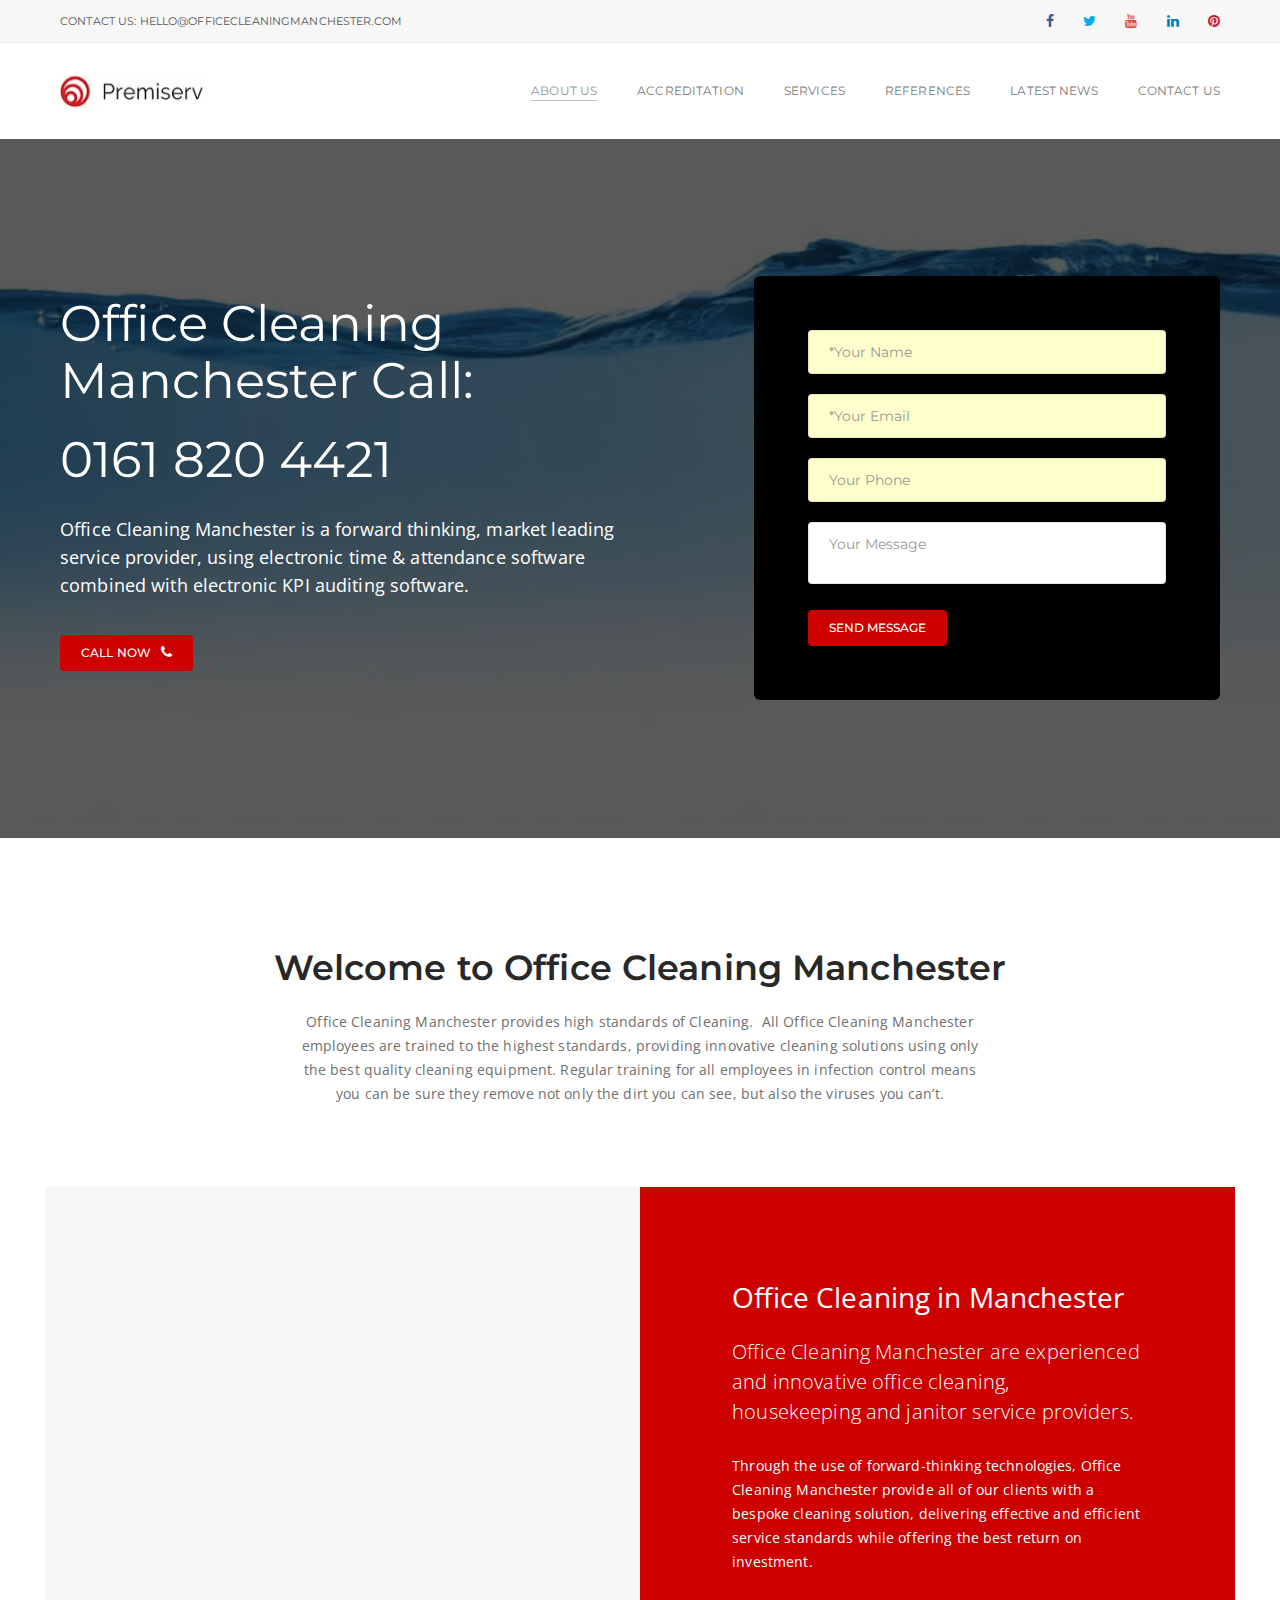
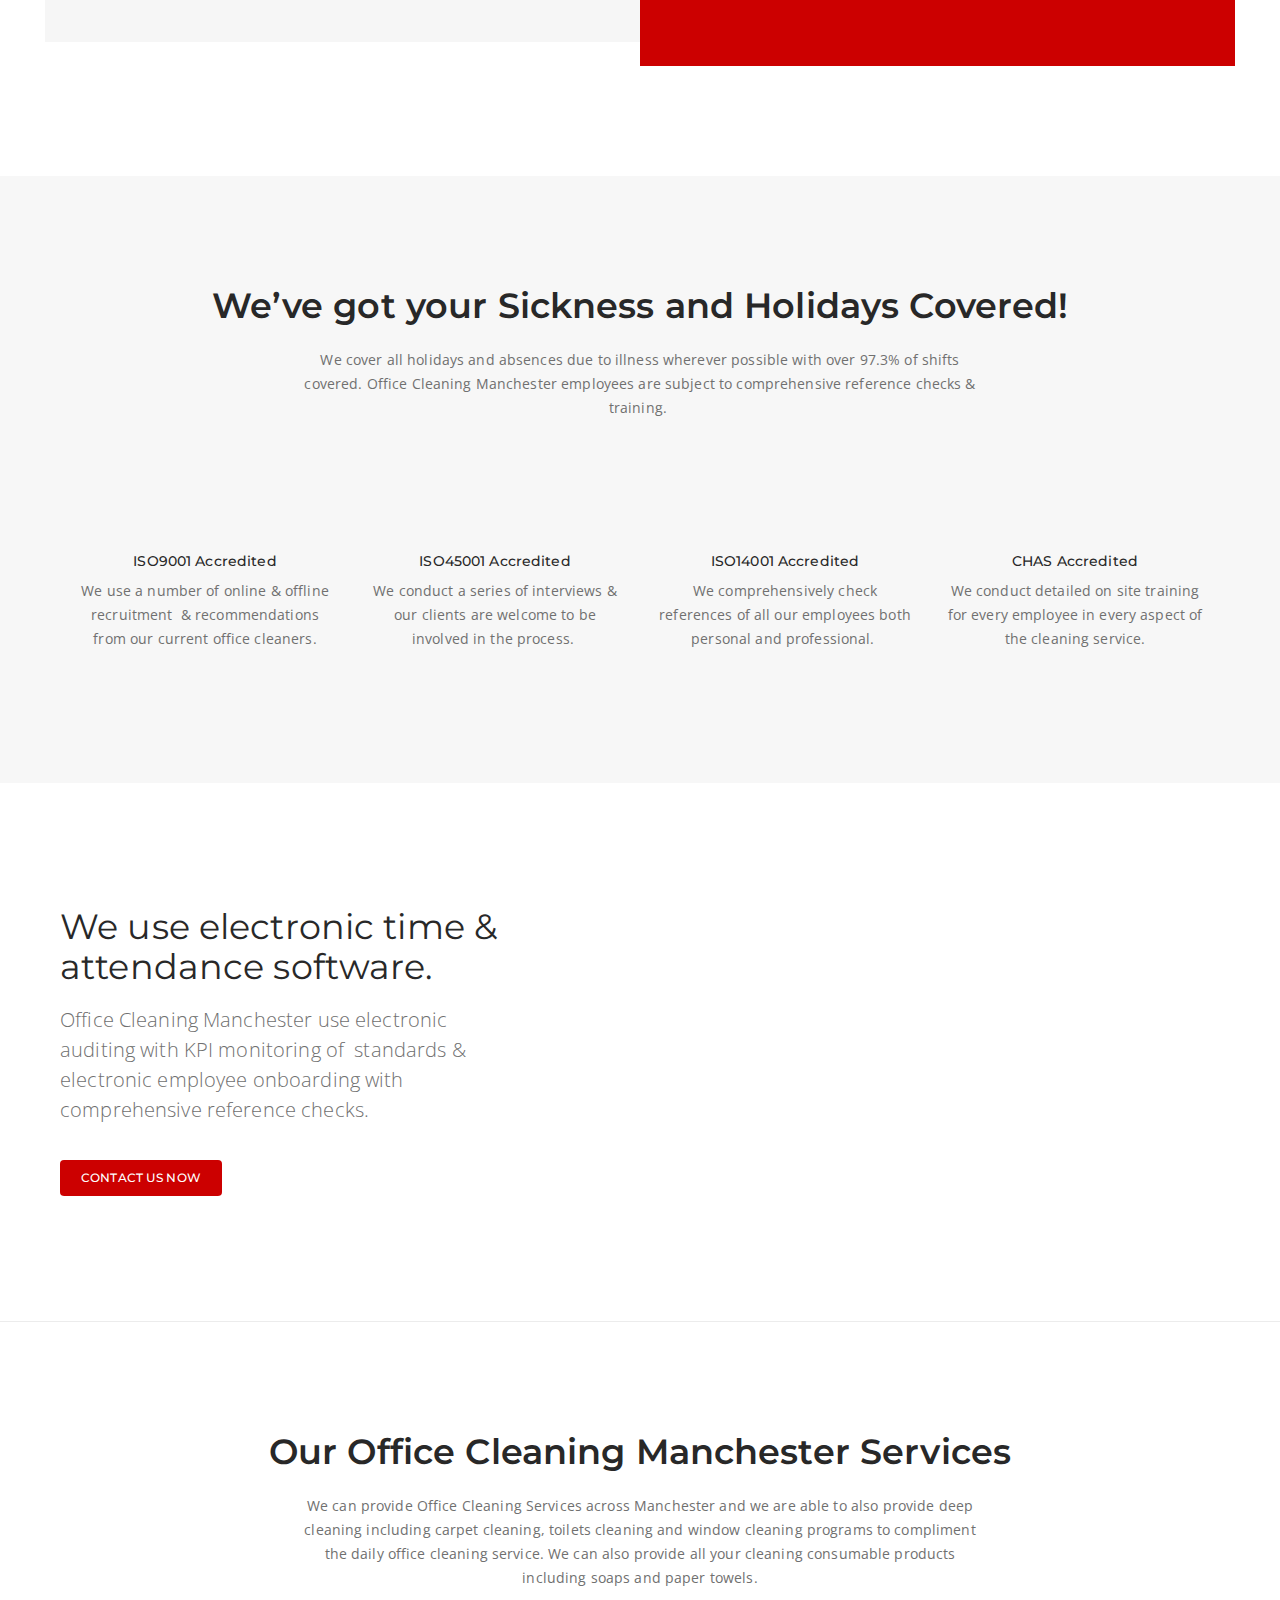
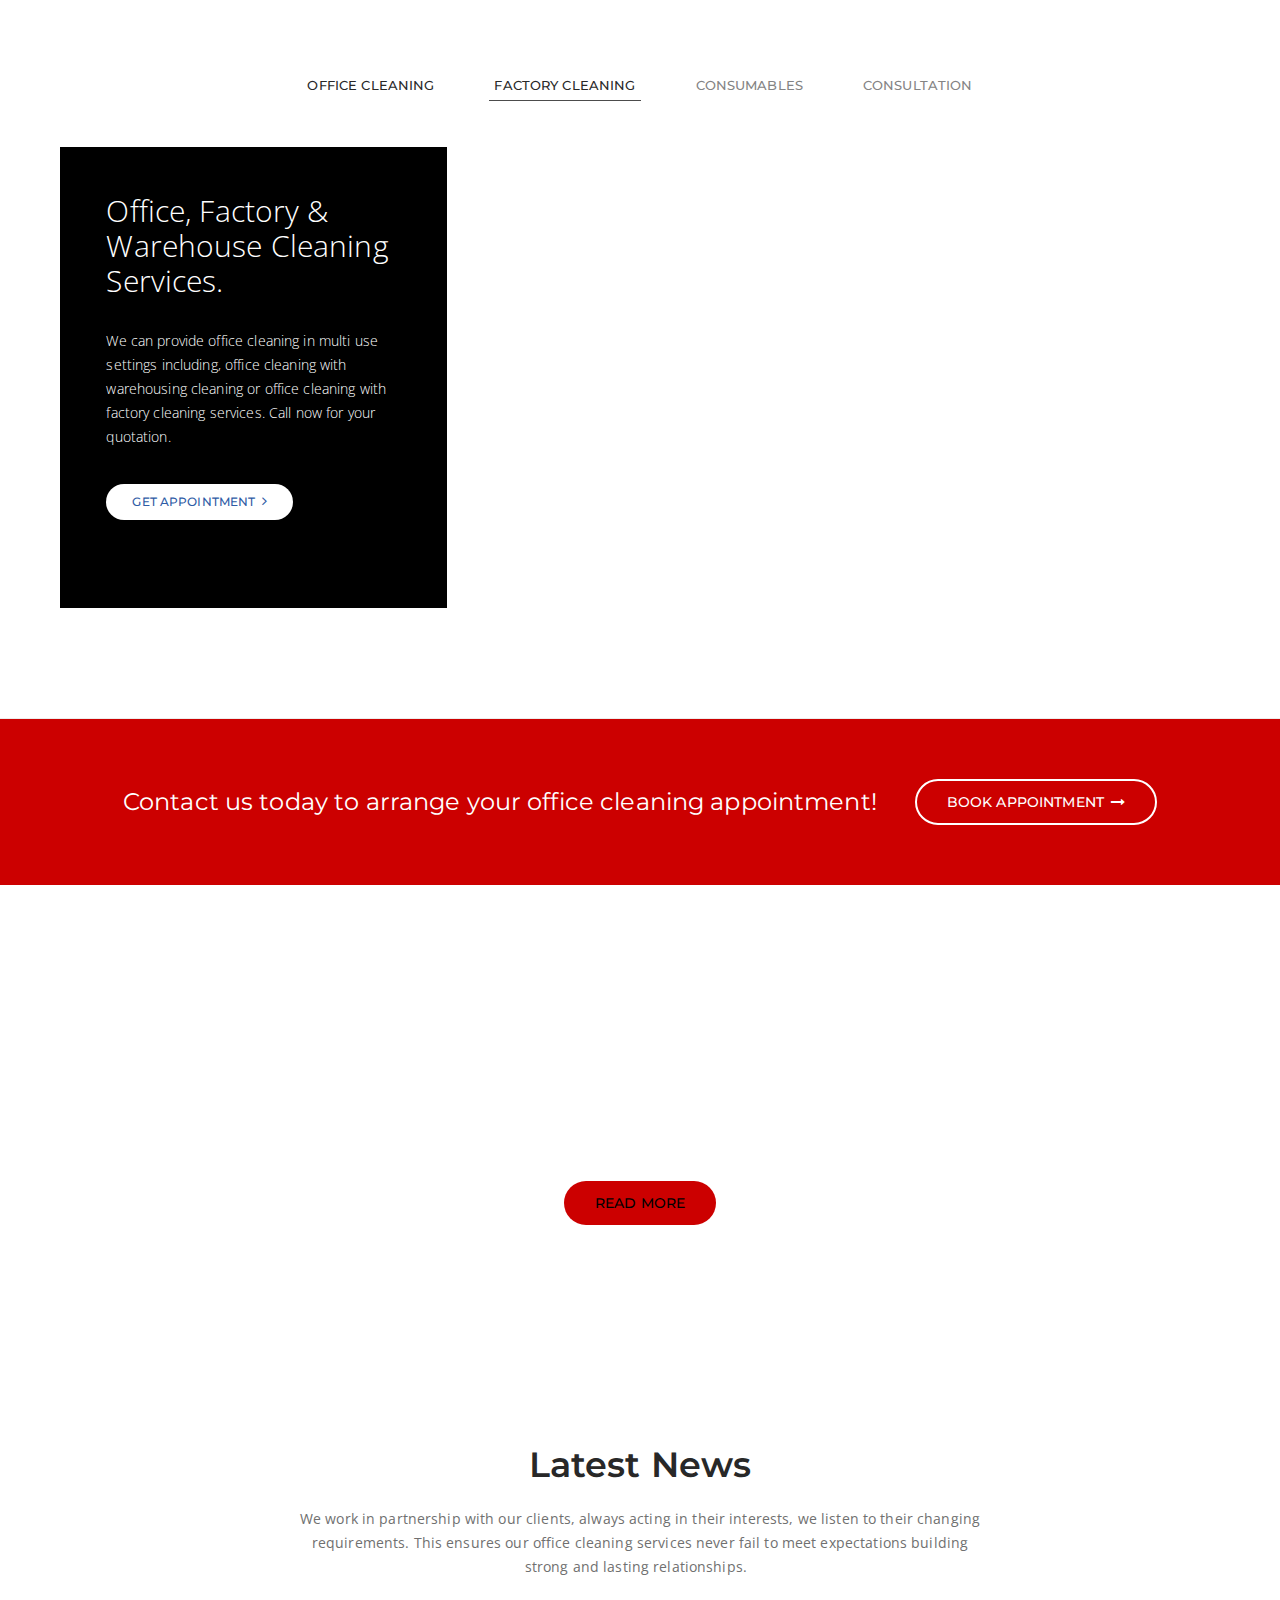
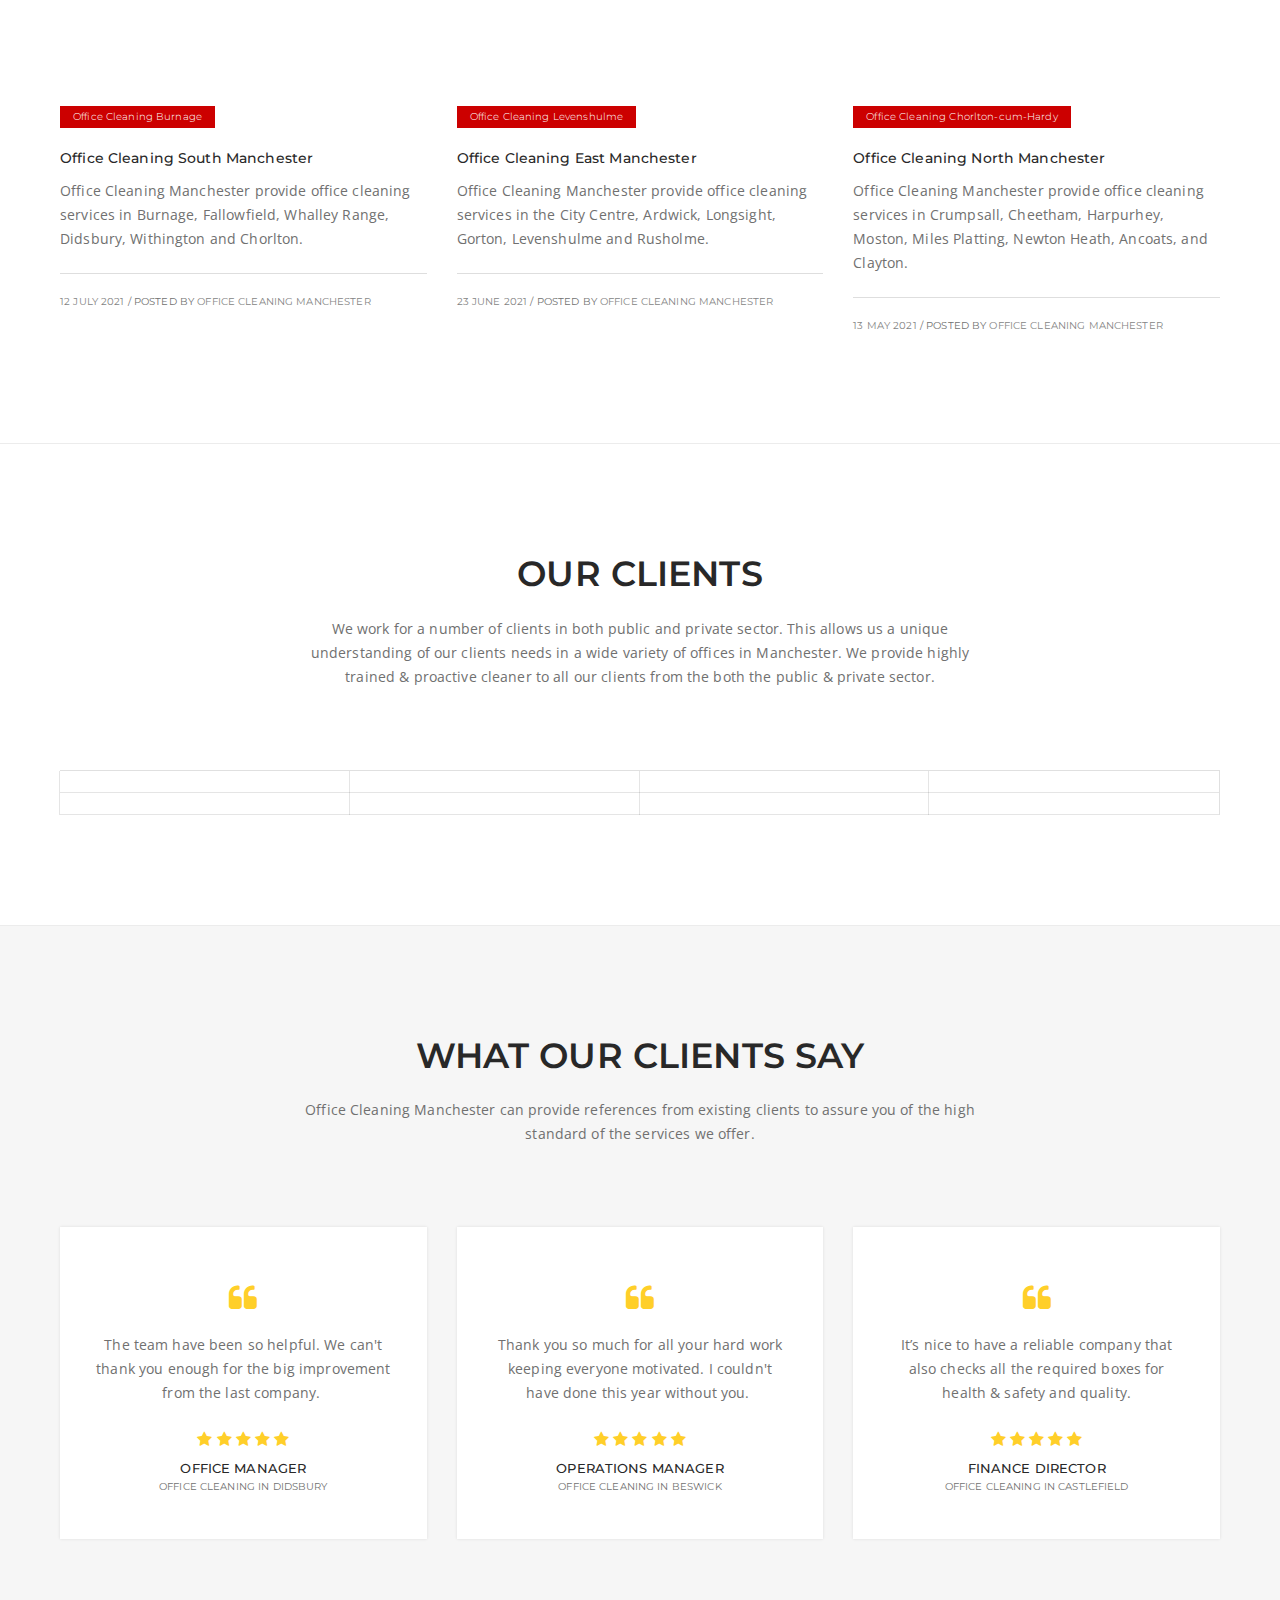
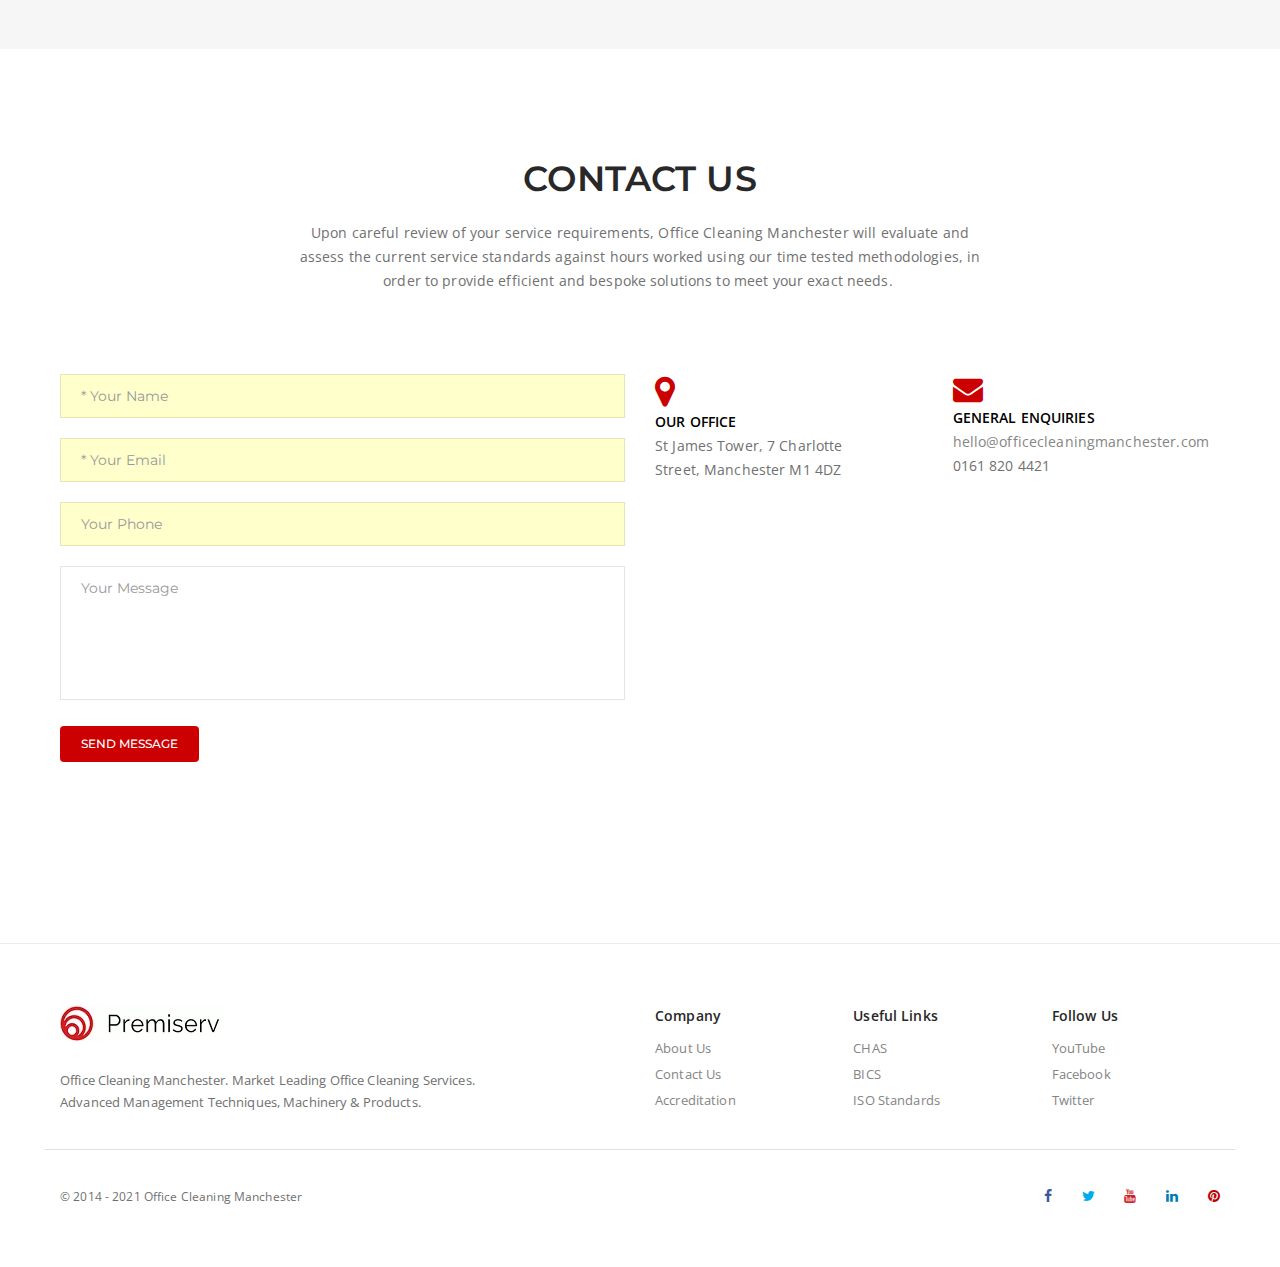
<file: index.dev.html>
<!doctype html>
<html class="no-js" lang="en">
    <head>
        <!-- <script>(function(w,d,t,r,u){var f,n,i;w[u]=w[u]||[],f=function(){var o={ti:"134611300"};o.q=w[u],w[u]=new UET(o),w[u].push("pageLoad")},n=d.createElement(t),n.src=r,n.async=1,n.onload=n.onreadystatechange=function(){var s=this.readyState;s&&s!=="loaded"&&s!=="complete"||(f(),n.onload=n.onreadystatechange=null)},i=d.getElementsByTagName(t)[0],i.parentNode.insertBefore(n,i)})(window,document,"script","//bat.bing.com/bat.js","uetq");</script> -->
        <!-- Global site tag (gtag.js) - Google Analytics -->
    <!-- <script defer src="https://www.googletagmanager.com/gtag/js?id=UA-209838520-1">
    </script> -->
    <script>
      window.dataLayer = window.dataLayer || [];
      function gtag(){dataLayer.push(arguments);}
      gtag('js', new Date());
    
      gtag('config', 'UA-209838520-1');
    </script>
     
        <meta charset="utf-8">
        <meta http-equiv="X-UA-Compatible" content="IE=edge">
        <meta name="viewport" content="width=device-width, initial-scale=1">
        <!-- title -->
        <title>Office Cleaning Manchester</title>
        <meta name="description" content="Office Cleaning Manchester, Office Cleaning in Manchester, Office Cleaning Services in Manchester Call: 0161 820 9793." />
        <meta name="keywords" content="Office Cleaning Manchester, Office Cleaning Burnage, Office Cleaning Fallowfield, Office Cleaning Whalley Range,  Office Cleaning Didsbury, Office Cleaning Withington, Office Cleaning Chorlton, Office Cleaning Manchester City Centre, Office Cleaning Ardwick, Office Cleaning Longsight, Office Cleaning Gorton, Office Cleaning Levenshulme, Office Cleaning Rusholme, Office Cleaning Crumpsall, Office Cleaning Cheetham, Office Cleaning Harpurhey, Office Cleaning Moston, Office Cleaning Miles Platting, Office Cleaning Newton Heath, Office Cleaning Ancoats, Office Cleaning Clayton and Office Cleaning Greater Manchester." />
        <meta name="author" content="Office Cleaning Manchester">
        <!-- favicon -->		
        <link rel="shortcut icon" href="images/icon/office-cleaning-manchester-favicon.webp">
        <!-- animation -->
        <!-- <link rel="stylesheet" href="css/animate.css" /> -->
        <!-- bootstrap -->
        <!-- <link rel="stylesheet" href="css/bootstrap.min.css" /> -->
        <!-- font-awesome icon -->
        <!-- <link rel="stylesheet" href="css/font-awesome.min.css" /> --> 
        <!-- themify-icons -->
        <!-- <link rel="stylesheet" href="css/themify-icons.css" /> -->
        <!-- owl carousel -->
        <!-- <link rel="stylesheet" href="css/owl.transitions.css" /> -->
        <!-- <link rel="stylesheet" href="css/owl.carousel.css" />  -->
        <!-- magnific popup -->
        <!-- <link rel="stylesheet" href="css/magnific-popup.css" />  -->
        <!-- base -->
        <!-- <link rel="stylesheet" href="css/base.css" />  -->
        <!-- elements -->
        <!-- <link rel="stylesheet" href="css/elements.css" /> -->
        <!-- responsive -->
        <!-- <link rel="stylesheet" href="css/responsive.css" /> -->

        <link rel="stylesheet" href="bundles/office-ccm.css"/> 
        <link rel="preload" as="image" href="images/uploads/office-cleaning-manchester.webp">
        <link rel="preload" as="image" href="images/uploads/office-Cleaning-Manchester-Logo.webp">
        <!--[if IE 9]>
        <link rel="stylesheet" type="text/css" href="css/ie.css" />
        <![endif]-->
        <!--[if IE]>
            <script src="js/html5shiv.min.js"></script>
        <![endif]-->
        <style>
            -webkit-viewport{width:device-width}
            -moz-viewport{width:device-width}
            @-ms-viewport{width:device-width}
            @-o-viewport{width:device-width}
            @viewport{width:device-width}
        </style>
    </head>
    <body>
        

        <div id="page" class="page">

        <!-- slider text -->
            
            <!-- end slider text --><!-- slider text -->
            
            <!-- end slider text --><header class="header-style4" id="header-section9">
                <!-- nav -->
                <nav class="navbar bg-white white-header alt-font no-margin no-padding shrink-medium-header light-header">
                    <div class="header-top bg-light-gray tz-header-bg">
                        <div class="container">
                            <div class="row">
                                <div class="col-md-12 col-sm-12 col-xs-12">
                                    <div class="mail">CONTACT US: <a href="mailto:hello@officecleaningmanchester.com" class="text-light-gray tz-text" style="color: rgb(85, 85, 85); background-color: rgba(0, 0, 0, 0); font-size: 11px; font-weight: 400; font-family: Montserrat, sans-serif; text-transform: none; border-radius: 0px;" id="ui-id-15">HELLO@OFFICECLEANINGMANCHESTER.COM</a></div>
                                    <!-- social elements -->
                                    <div class="social float-right">
                                        <a href="#"><i class="fa tz-icon-color fa-facebook" id="ui-id-17" style="font-size: 14px; background-color: rgba(0, 0, 0, 0); color: rgb(59, 89, 152) !important;"></i></a>
                                        <a href="#"><i class="fa tz-icon-color fa-twitter" id="ui-id-18" style="font-size: 14px; background-color: rgba(0, 0, 0, 0); color: rgb(0, 172, 237) !important;"></i></a>
                                        <a href="#"><i class="fa tz-icon-color fa-youtube" id="ui-id-19" style="font-size: 14px; background-color: rgba(0, 0, 0, 0); color: rgb(221, 75, 57) !important;"></i></a>
                                        <a href="#"><i class="fa tz-icon-color fa-linkedin" id="ui-id-21" style="font-size: 14px; background-color: rgba(0, 0, 0, 0); color: rgb(0, 123, 182) !important;"></i></a>
                                        <a href="#" id="ui-id-20" style="background-color: rgba(0, 0, 0, 0); border-color: rgb(85, 85, 85); font-size: 14px; font-weight: 400; font-family: Montserrat, sans-serif; text-transform: none; color: rgb(203, 32, 39) !important;"><i class="fa fa-pinterest tz-icon-color"></i></a>
                                    </div>
                                    <!-- end social elements -->
                                </div>
                            </div>
                        </div>
                    </div>
                    <div class="header-bottom bg-white tz-header-bg">
                        <div class="container navigation-menu">
                            <div class="row">
                                <!-- logo -->
                                <div class="col-md-3 col-sm-4 col-xs-9">
                                    <a href="#home" class="inner-link"><img alt="" src="images/uploads/office-Cleaning-Manchester-Logo.webp" data-img-size="(W)163px X (H)39px" style="border-radius: 0px; border-color: rgb(78, 78, 78); border-style: none; border-width: 1px !important;" id="ui-id-22"></a>
                                </div>
                                <!-- end logo -->
                                <div class="col-md-9 col-sm-8 col-xs-3 position-inherit">
                                    <button data-target="#bs-example-navbar-collapse-1" data-toggle="collapse" class="navbar-toggle collapsed" type="button">
                                        <span class="sr-only">Toggle navigation</span>
                                        <span class="icon-bar"></span>
                                        <span class="icon-bar"></span>
                                        <span class="icon-bar"></span>
                                    </button>
                                    <div id="bs-example-navbar-collapse-1" class="collapse navbar-collapse pull-right">
                                        <ul class="nav navbar-nav">
                                            <li class="propClone"><a class="inner-link" href="#office-cleaning-manchester">ABOUT US</a></li>
                                            <li class="propClone"><a class="inner-link" href="#office-cleaning-manchester-safeguarding">ACCREDITATION</a></li>
                                            <li class="propClone"><a class="inner-link" href="#office-cleaning-manchester-services">SERVICES</a></li>
                                            <li class="propClone"><a class="inner-link" href="#office-cleaning-manchester-references" style="color: rgb(121, 121, 121); background-color: rgba(0, 0, 0, 0); border-color: rgb(121, 121, 121) rgb(121, 121, 121) rgba(0, 0, 0, 0); font-size: 12px; font-weight: 400; font-family: Montserrat, sans-serif; text-transform: none;" id="ui-id-27">REFERENCES</a></li>
                                            <li class="propClone"><a class="inner-link" href="#office-cleaning-manchester-latest-news">LATEST NEWS</a></li>
                                            <li class="propClone"><a class="inner-link" href="#office-cleaning-manchester-contact-us">CONTACT US</a></li>
                                        </ul>
                                    </div>
                                </div>
                            </div>
                        </div>
                    </div>
                </nav> 
                <!-- end nav -->
            </header><section class="position-relative cover-background tz-builder-bg-image border-none xs-padding-20px-tb hero-style2" id="office-cleaning-manchester" data-img-size="(W)1920px X (H)800px" style="padding-top: 0px; padding-bottom: 0px; background-image: linear-gradient(rgba(0, 0, 0, 0.65), rgba(0, 0, 0, 0.65)), 
            url('images/uploads/office-cleaning-manchester.webp');">
                <div class="container one-third-screen xs-height-auto position-relative">
                    <div class="row">
                        <div class="slider-typography xs-position-static text-center">
                            <div class="slider-text-middle-main">
                                <div class="slider-text-middle text-left equalize xs-equalize-auto xs-padding-ten">
                                    <!-- slider text -->
                                    <div class="col-md-7 col-sm-6 col-xs-12 xs-margin-thirteen-bottom display-table xs-text-center" style="">
                                        <div class="display-table-cell-vertical-middle">
                                            <h1 class="title-extra-large-3 sm-title-extra-large xs-title-extra-large text-white alt-font margin-seven-bottom tz-text width-90 font-weight-400 sm-width-100"><p>Office Cleaning Manchester Call:  </p> <p> 0161 820 4421</p> </h1>
                                            <div class="text-white text-extra-large xs-text-extra-large width-90 xs-width-100 margin-ten-bottom tz-text"><p>Office Cleaning Manchester is a forward thinking, market leading service provider, using electronic time &amp; attendance software combined with electronic KPI auditing software.&nbsp;</p></div>
                                            <a class="btn btn-medium propClone bg-deep-green text-white xs-margin-ten-bottom tz-text" href="tel:01618204421" style="color: rgb(255, 255, 255); font-size: 12px; font-weight: 500; font-family: Montserrat, sans-serif; text-transform: none; border-radius: 4px; background-color: rgb(204, 0, 0) !important;" id="ui-id-18">
                                                <span class="tz-text" style="color: rgb(255, 255, 255); background-color: rgba(0, 0, 0, 0); font-size: 12px; font-weight: 500; font-family: Montserrat, sans-serif; text-transform: none; border-radius: 0px;" id="ui-id-20">
                                                    CALL NOW
                                                </span>
                                                <i class="fa icon-extra-small tz-icon-color fa-phone" style="color: rgb(255, 255, 255); font-size: 14px; background-color: rgba(0, 0, 0, 0);" id="ui-id-19">
                                                </i>
                                            </a>
                                        </div>
                                    </div>
                                    <!-- end slider text -->
                                    <!-- contact form -->
                                    <div class="col-md-5 col-sm-6 col-xs-12 display-table xs-no-padding" style="">
                                        <div class="display-table-cell-vertical-middle bg-deep-green padding-twenty-two border-radius-6 xs-padding-thirteen tz-background-color" style="padding: 53.625px; background-color: rgb(0, 0, 0) !important;" id="ui-id-17">
                                            <form action="javascript:void(0)" method="post" data-dashlane-rid="42ca544c1a475c5c" data-form-type="contact" data-children-count="4">
                                                <input type="text" name="name" id="name" data-email="required" placeholder="*Your Name" class="medium-input alt-font border-radius-4" data-dashlane-rid="497d90032a42d26c" data-form-type="name" style="background-color: rgb(255, 255, 204); color: rgb(0, 0, 0);" data-kwimpalastatus="alive" data-kwimpalaid="1630009628562-0">          <input type="text" name="email" id="email" data-email="required" placeholder="*Your Email" class="medium-input alt-font border-radius-4" data-dashlane-rid="63638cab6e36c24d" data-form-type="email" style="background-color: rgb(255, 255, 204); color: rgb(0, 0, 0);" data-kwimpalastatus="alive" data-kwimpalaid="1630009628562-1">
                                                <input type="text" name="phone" id="phone" placeholder="Your Phone" class="medium-input alt-font border-radius-4" data-dashlane-rid="6dacc4fc213efc59" data-form-type="phone" style="background-color: rgb(255, 255, 204); color: rgb(0, 0, 0);" data-kwimpalastatus="alive" data-kwimpalaid="1630009628562-2">
                                                <textarea name="comment" id="comment" placeholder="Your Message" class="medium-input alt-font border-radius-4" data-dashlane-rid="2c3572e44cc66052" data-form-type="other"></textarea>
                                                <button type="submit" class="tz_submit btn btn-medium propClone xs-width-100 bg-black text-white builder-bg tz-text" data-dashlane-rid="a8486b0238ff9a17" data-form-type="action" style="color: rgb(255, 255, 255); font-size: 12px; font-weight: 500; font-family: Montserrat, sans-serif; text-transform: none; border-radius: 4px; background-color: rgb(204, 0, 0) !important;" id="ui-id-21" data-dashlane-label="true">SEND MESSAGE</button>                                                    
                                        </div>
                                    </div>
                                    <!-- end contact form -->
                                </div>                                
                            </div>
                        </div>
                    </div>
                </div>
            </section><section class="padding-110px-tb xs-padding-60px-tb bg-white builder-bg border-none" id="office-cleaning-manchester">
                <div class="container">
                    <div class="row">
                        <!-- section title -->
                        <div class="col-md-12 col-sm-12 col-xs-12 text-center">
                            <h2 class="section-title-large sm-section-title-medium xs-section-title-large text-dark-gray font-weight-600 alt-font margin-three-bottom xs-margin-fifteen-bottom tz-text">Welcome to Office Cleaning Manchester</h2>
                            <div class="text-medium width-60 margin-lr-auto md-width-70 sm-width-100 tz-text margin-thirteen-bottom xs-margin-nineteen-bottom">Office Cleaning Manchester provides high standards of Cleaning.&nbsp; All Office Cleaning Manchester employees are trained to the highest standards, providing innovative cleaning solutions using only the best quality cleaning equipment. Regular training for all employees in infection control means you can be sure they remove not only the dirt you can see, but also the viruses you can’t.</div>
                        </div>
                        <!-- end section title -->
                        <!-- content details -->
                        <div class="col-md-12 col-sm-12 col-xs-12 equalize no-padding">                            
                            <div class="col-lg-6 col-md-6 col-sm-6 col-xs-12 no-padding xs-no-padding-15 bg-gray tz-builder-bg-image xs-height-350-px cover-background lazy-bg1" data-img-size="(W)800px X (H)600px" 
                            style="padding-top: 0px; padding-bottom: 0px; " id="ui-id-37">
                            <style>
                                .vaccum-bg{background-image: linear-gradient(rgba(0, 0, 0, 0.01), rgba(0, 0, 0, 0.01)), url('images/uploads/office-cleaning-manchester-large-office-vacuum.jpg') !important;}
                            </style>
                        </div>                            
                            <div class="col-md-6 col-sm-6 col-xs-12 bg-light-green no-padding display-table tz-background-color" style="padding: 0px; background-color: rgb(204, 0, 0) !important;" id="ui-id-20">
                                <div class="display-table-cell-vertical-middle padding-thirty sm-padding-sixteen">
                                    <h2 class="text-white title-large font-weight-400 sm-title-large margin-ten-bottom tz-text">Office Cleaning in Manchester</h2>
                                    <div class="title-small text-white sm-title-small font-weight-100 tz-text margin-twelve-bottom">Office Cleaning Manchester are experienced and innovative office cleaning, housekeeping and janitor service providers.</div>
                                    <div class="text-medium text-white sm-text-medium tz-text">Through the use of forward-thinking technologies, Office Cleaning Manchester provide all of our clients with a bespoke cleaning solution, delivering effective and efficient service standards while offering the best return on investment.</div>
                                </div>
                            </div>
                        </div>
                        <!-- end content details -->
                    </div>
                </div>
            </section><section class="padding-110px-tb feature-style4 bg-light-gray border-none builder-bg xs-padding-60px-tb" id="office-cleaning-manchester-safeguarding" style="padding: 110px 0px; border-color: rgb(112, 112, 112);">
                <div class="container">
                    <div class="row">
                        <!-- section title -->
                        <div class="col-md-12 col-sm-12 col-xs-12 text-center">
                            <h2 class="section-title-large sm-section-title-medium xs-section-title-large text-dark-gray font-weight-600 alt-font margin-three-bottom xs-margin-fifteen-bottom tz-text">We’ve got your Sickness and Holidays Covered!</h2>
                            <div class="text-medium width-60 margin-lr-auto md-width-70 sm-width-100 tz-text margin-thirteen-bottom xs-margin-nineteen-bottom">We cover all holidays and absences due to illness wherever possible with over 97.3% of shifts covered. Office Cleaning Manchester employees are subject to comprehensive reference checks &amp; training.&nbsp;</div>
                        </div>
                        <!-- end section title -->
                    </div>
                    <div class="row">
                        <div class="col-md-12 col-sm-12 col-xs-12 four-column">
                            <!-- feature box -->
                            <div class="col-md-3 col-sm-6 col-xs-12 text-center sm-margin-nine-bottom xs-margin-nineteen-bottom">
                                <div class="margin-nineteen-bottom sm-margin-thirteen-bottom xs-margin-nine-bottom"><img alt=""  class="lazy" data-src="images/uploads/Office-Cleaning-Manchester-UKAS-ISO-9001.jpg" data-img-size="(W)90px X (H)90px" style="border-radius: 0px; border-color: rgb(112, 112, 112); border-style: none; border-width: 1px !important;" id="ui-id-27"></div>
                                <h3 class="text-medium text-dark-gray alt-font margin-three-bottom display-block sm-margin-nine-bottom xs-margin-five-bottom tz-text">ISO9001 Accredited</h3>
                                <div class="text-medium tz-text"> <p> We use a number of online &amp; offline recruitment&nbsp; &amp; recommendations from our current office cleaners.</p> </div>
                            </div>
                            <!-- end feature box -->
                            <!-- feature box -->
                            <div class="col-md-3 col-sm-6 col-xs-12 text-center sm-margin-nine-bottom xs-margin-nineteen-bottom">
                                <div class="margin-nineteen-bottom sm-margin-thirteen-bottom xs-margin-nine-bottom"><img alt=""  class="lazy" data-src="images/uploads/Office-Cleaning-Manchester-UKAS-ISO-45001.jpg" data-img-size="(W)90px X (H)90px" style="border-radius: 0px; border-color: rgb(112, 112, 112); border-style: none; border-width: 1px !important;" id="ui-id-28"></div>
                                <h3 class="text-medium text-dark-gray alt-font margin-three-bottom display-block sm-margin-nine-bottom xs-margin-five-bottom tz-text">ISO45001 Accredited</h3>
                                <div class="text-medium tz-text"> <p> We conduct a series of interviews &amp; our clients are welcome to be involved in the process.&nbsp;</p> </div>
                            </div>
                            <!-- end feature box -->
                            <!-- feature box -->
                            <div class="col-md-3 col-sm-6 col-xs-12 text-center xs-margin-nine-bottom xs-margin-nineteen-bottom">
                                <div class="margin-nineteen-bottom sm-margin-thirteen-bottom xs-margin-nine-bottom"><img alt=""  class="lazy" data-src="images/uploads/Office-cleaning-manchester-UKAS-ISO-14001.jpg" data-img-size="(W)90px X (H)90px" style="border-radius: 0px; border-color: rgb(112, 112, 112); border-style: none; border-width: 1px !important;" id="ui-id-29"></div>
                                <h3 class="text-medium text-dark-gray alt-font margin-three-bottom display-block sm-margin-nine-bottom xs-margin-five-bottom tz-text">ISO14001 Accredited</h3>
                                <div class="text-medium tz-text"> <p> We comprehensively check references of all our employees both personal and professional.&nbsp;</p> </div>
                            </div>
                            <!-- end feature box -->
                            <!-- feature box -->
                            <div class="col-md-3 col-sm-6 col-xs-12 text-center">
                                <div class="margin-nineteen-bottom sm-margin-thirteen-bottom xs-margin-nine-bottom"><img alt=""  class="lazy" data-src="images/uploads/Manchester-Office-Cleaning-CHAS-Accredited.jpg" data-img-size="(W)90px X (H)90px" style="border-radius: 0px; border-color: rgb(112, 112, 112); border-style: none; border-width: 1px !important;" id="ui-id-30"></div>
                                <h3 class="text-medium text-dark-gray alt-font margin-three-bottom display-block sm-margin-nine-bottom xs-margin-five-bottom tz-text">CHAS Accredited</h3>
                                <div class="text-medium tz-text"> <p> We conduct detailed on site training for every employee in every aspect of the cleaning service.</p> </div>
                            </div>
                            <!-- end feature box -->
                        </div>
                    </div>
                </div>
            </section><section class="bg-white builder-bg padding-110px-tb xs-padding-60px-tb" id="video-section5" style="background-color: rgb(255, 255, 255); padding: 110px 0px; border-color: rgb(112, 112, 112) rgb(112, 112, 112) rgb(236, 236, 236);">
                <div class="container">
                    <div class="row equalize xs-equalize-auto">
                        <div class="col-lg-5 col-md-6 col-sm-6 col-xs-12 display-table xs-margin-fifteen-bottom" style="">
                            <!-- section title -->
                            <div class="display-table-cell-vertical-middle">
                                <h2 class="text-dark-gray title-extra-large alt-font font-weight-400 line-height-40 sm-title-large xs-title-large margin-seven-bottom sm-margin-ten-bottom tz-text">We use electronic time &amp; attendance software.</h2>
                                <div class="title-small sm-title-medium xs-title-medium width-90 sm-width-100 font-weight-300 margin-fourteen-bottom sm-margin-twelve-bottom tz-text">Office Cleaning Manchester use electronic auditing with KPI monitoring of&nbsp; standards &amp; electronic employee onboarding with comprehensive reference checks.&nbsp;</div>
                                <a class="btn btn-medium propClone bg-black text-white text-white" href="#office-cleaning-manchester-contact-us" style="color: rgb(255, 255, 255); border-color: rgba(0, 0, 0, 0); font-size: 12px; font-weight: 500; font-family: Montserrat, sans-serif; text-transform: none; border-radius: 4px; background-color: rgb(204, 0, 0) !important;" id="ui-id-28"><span class="tz-text" style="color: rgb(255, 255, 255); background-color: rgba(0, 0, 0, 0); font-size: 12px; font-weight: 500; font-family: Montserrat, sans-serif; text-transform: none; border-radius: 0px;" id="ui-id-27">CONTACT US NOW</span></a>
                            </div>
                            <!-- end section title -->
                        </div>
                        <div class="col-lg-6 col-md-6 col-sm-6 col-xs-12 col-lg-offset-1 display-table" style="">
                            <div class="display-table-cell-vertical-middle">                               
                                <!-- video -->
                                <div class="video-overlay">
                                    <iframe width="560" height="315" data-type="video" data-src="//www.youtube.com/embed/https://youtu.be/2vjCmOZlqlY" allowfullscreen="" data-dashlane-frameid="1738"></iframe>
                                    
                                </div>                                
                                <!-- end video -->
                            </div>
                        </div>
                    </div>
                </div>
            </section><section class="padding-110px-tb bg-white builder-bg xs-padding-60px-tb" id="office-cleaning-manchester-services">
                <div class="container">
                    <div class="row">
                        <!-- section title -->
                        <div class="col-md-12 col-sm-12 col-xs-12 text-center">
                            <h2 class="section-title-large sm-section-title-medium xs-section-title-large text-dark-gray font-weight-600 alt-font margin-three-bottom xs-margin-fifteen-bottom tz-text">Our Office Cleaning Manchester Services</h2>
                            <div class="text-medium width-60 margin-lr-auto md-width-70 sm-width-100 tz-text margin-thirteen-bottom xs-margin-nineteen-bottom">We can provide Office Cleaning Services across Manchester and we are able to also provide deep cleaning including carpet cleaning, toilets cleaning and window cleaning programs to compliment the daily office cleaning service. We can also provide all your cleaning consumable products including soaps and paper towels.</div>
                        </div>
                        <!-- section title -->                    
                        <div class="tab-style5 text-center col-md-12 col-sm-12 col-xs-12">
                            <!-- tab navigation -->
                            <ul class="nav nav-tabs alt-font xs-width-100 font-weight-500">
                                <li class="xs-width-100"><a href="#tab5_sec1" data-toggle="tab" class="xs-width-100" style=""><span class="tz-text" style="background-color: rgba(0, 0, 0, 0); font-size: 13px; font-weight: 500; font-family: Montserrat, sans-serif; text-transform: none; border-radius: 0px; color: rgb(40, 40, 40) !important;" id="ui-id-26">OFFICE CLEANING</span></a></li>
                                <li class="xs-width-100 active"><a href="#tab5_sec2" data-toggle="tab" class="xs-width-100" style=""><span class="tz-text">FACTORY CLEANING</span></a></li>
                                <li class="xs-width-100"><a href="#tab5_sec3" data-toggle="tab" class="xs-width-100" style=""><span class="tz-text">CONSUMABLES</span></a></li>
                                <li class="xs-width-100"><a href="#tab5_sec4" data-toggle="tab" class="xs-width-100" style=""><span class="tz-text">CONSULTATION</span></a></li>
                            </ul>
                            <!-- tab end navigation -->
                            <!-- tab content section -->
                            <div class="tab-content">
                                <!-- tab content -->
                                <div id="tab5_sec1" class="text-center center-col tab-pane"> 
                                    <div class="tab-pane"> 
                                        <div class="col-lg-4 col-md-4 col-sm-12 col-xs-12 tab-style5-content bg-deep-blue padding-seven xs-padding-thirteen xs-padding-twenty-three-top xs-padding-twenty-three-bottom text-left tz-background-color" style="padding: 37.5938px; background-color: rgb(0, 0, 0) !important;" id="ui-id-16">
                                            <h3 class="text-white text-transform-none font-weight-300 margin-twenty-bottom sm-margin-five-bottom xs-margin-fifteen-bottom tz-text">Office Cleaning Services Manchester.</h3>
                                            <div class="text-white text-medium font-weight-300 margin-twenty-three-bottom sm-margin-five-bottom xs-margin-fifteen-bottom display-block tz-text"><p>Office Cleaning Manchester provides daily Office Cleaning Services across the Manchester area.&nbsp;Our uniformed staff are reliable, enthusiastic, fully trained to the highest standard and wear ID Cards.&nbsp;&nbsp;We use electronic employee time &amp; attendance software.</p></div>
                                            <a href="#office-cleaning-manchester-contact-us" class="btn btn-medium propClone btn-circle bg-white text-deep-blue " style="color: rgb(46, 91, 165); background-color: rgb(255, 255, 255); border-color: rgba(0, 0, 0, 0); font-size: 12px; font-weight: 500; font-family: Montserrat, sans-serif; text-transform: none; border-radius: 30px;" id="ui-id-22"><span class="tz-text" style="color: rgb(46, 91, 165); background-color: rgba(0, 0, 0, 0); font-size: 12px; font-weight: 500; font-family: Montserrat, sans-serif; text-transform: none; border-radius: 0px;" id="ui-id-24">MAKE APPOINTMENT</span><i class="fa fa-angle-right icon-extra-small tz-icon-color"></i></a>
                                        </div>
                                        <div class="col-lg-8 col-md-8 col-sm-12 col-xs-12 no-padding cover-background position-relative tab-style5-img tz-builder-bg-image lazy-bg" data-img-size="(W)1000px X (H)800px" data-style="padding-top: 0px; padding-bottom: 0px; background-image: linear-gradient(rgba(0, 0, 0, 0.01), rgba(0, 0, 0, 0.01)), url('images/uploads/Office-Cleaning-Manchester-Board-Room-Hygiene-Sanitising.jpg');" id="ui-id-40"></div>
                                    </div>
                                </div>
                                <!-- end tab content -->
                                <!-- tab content -->
                                <div id="tab5_sec2" class="text-center center-col tab-pane active"> 
                                    <div class="tab-pane"> 
                                        <div class="col-lg-4 col-md-4 col-sm-12 col-xs-12 tab-style5-content bg-deep-blue padding-seven xs-padding-thirteen xs-padding-twenty-three-top xs-padding-twenty-three-bottom text-left builder-bg" style="padding: 37.5938px; border-color: rgb(112, 112, 112); background-color: rgb(0, 0, 0) !important;" id="ui-id-20">
                                            <h3 class="text-white text-transform-none font-weight-300 margin-twenty-bottom sm-margin-five-bottom xs-margin-fifteen-bottom tz-text">Office, Factory &amp; Warehouse Cleaning Services.</h3>
                                            <div class="text-white text-medium font-weight-300 margin-twenty-three-bottom sm-margin-five-bottom xs-margin-fifteen-bottom display-block tz-text"><p>We can provide office cleaning in multi use settings including, office cleaning with warehousing cleaning or office cleaning with factory cleaning services. Call now for your quotation.&nbsp;</p></div>
                                            <a href="#home" class="btn btn-medium propClone btn-circle bg-white text-deep-blue"><span class="tz-text">GET APPOINTMENT</span><i class="fa fa-angle-right icon-extra-small tz-icon-color"></i></a>
                                        </div>
                                        <div class="col-lg-8 col-md-8 col-sm-12 col-xs-12 no-padding cover-background position-relative tab-style5-img tz-builder-bg-image lazy-bg" data-img-size="(W)1200px X (H)760px" data-style="padding-top: 0px; padding-bottom: 0px; background-image: linear-gradient(rgba(0, 0, 0, 0.01), rgba(0, 0, 0, 0.01)), url('images/uploads/Office-Cleaning-Manchester-Cleaning-Factory-Office-Cleaning-Large-Floor.jpg');" id="ui-id-17"></div>
                                    </div>
                                </div>
                                <!-- end tab content -->
                                <!-- tab content -->
                                <div id="tab5_sec3" class="text-center center-col tab-pane"> 
                                    <div class="tab-pane"> 
                                        <div class="col-lg-4 col-md-4 col-sm-12 col-xs-12 tab-style5-content bg-deep-blue padding-seven xs-padding-thirteen xs-padding-twenty-three-top xs-padding-twenty-three-bottom text-left builder-bg" style="padding: 37.5938px; border-color: rgb(112, 112, 112); background-color: rgb(0, 0, 0) !important;" id="ui-id-19">
                                            <h3 class="text-white text-transform-none font-weight-300 margin-twenty-bottom sm-margin-five-bottom xs-margin-fifteen-bottom tz-text">We can provide a wide range of office cleaning related products.&nbsp;</h3>
                                            <div class="text-white text-medium font-weight-300 margin-twenty-three-bottom sm-margin-five-bottom xs-margin-fifteen-bottom display-block tz-text"><p>Office Cleaning Manchester have an online warehouse where you can order all the cleaning products, bin liners, soaps &amp; paper products you require for your office. We will not be beaten on price.&nbsp;</p></div>
                                            <a href="#home" class="btn btn-medium propClone btn-circle bg-white text-deep-blue"><span class="tz-text">MAKE APPOINTMENT</span><i class="fa icon-extra-small tz-icon-color fa-angle-right" style="color: rgb(46, 91, 165); font-size: 14px; background-color: rgba(0, 0, 0, 0);" id="ui-id-25"></i></a>
                                        </div>
                                        <div class="col-lg-8 col-md-8 col-sm-12 col-xs-12 no-padding cover-background position-relative tab-style5-img tz-builder-bg-image lazy-bg" data-img-size="(W)800px X (H)640px" data-style="padding-top: 0px; padding-bottom: 0px; background-image: linear-gradient(rgba(0, 0, 0, 0.01), rgba(0, 0, 0, 0.01)), url('images/uploads/office-cleaning-manchester-consumerbles-paper-products-soap-bags-bin-liners.jpg');" id="ui-id-16"></div>
                                    </div>
                                </div>
                                <!-- end tab content -->
                                <!-- tab content -->
                                <div id="tab5_sec4" class="text-center center-col tab-pane"> 
                                    <div class="tab-pane"> 
                                        <div class="col-lg-4 col-md-4 col-sm-12 col-xs-12 tab-style5-content bg-deep-blue padding-seven xs-padding-thirteen xs-padding-twenty-three-top xs-padding-twenty-three-bottom text-left builder-bg" style="padding: 37.5938px; border-color: rgb(112, 112, 112); background-color: rgb(0, 0, 0) !important;" id="ui-id-18">
                                            <h3 class="text-white text-transform-none font-weight-300 margin-twenty-bottom sm-margin-five-bottom xs-margin-fifteen-bottom tz-text">We can provide a detailed consultation document.&nbsp;</h3>
                                            <div class="text-white text-medium font-weight-300 margin-twenty-three-bottom sm-margin-five-bottom xs-margin-fifteen-bottom display-block tz-text"><p>We carefully evaluate the current cleaning service to assess your premises, reviewing the number of cleaning employees, their hour of work &amp; the allocation of their cleaning areas&nbsp; providing you with a full report.&nbsp;</p></div>
                                            <a href="#home" class="btn btn-medium propClone btn-circle bg-white text-deep-blue"><span class="tz-text">MAKE APPOINTMENT</span><i class="fa fa-angle-right icon-extra-small tz-icon-color"></i></a>
                                        </div>
                                        <div class="col-lg-8 col-md-8  col-sm-12 col-xs-12 no-padding cover-background position-relative tab-style5-img tz-builder-bg-image lazy-bg" data-img-size="(W)800px X (H)600px" data-style="padding-top: 0px; padding-bottom: 0px; background-image: linear-gradient(rgba(0, 0, 0, 0.01), rgba(0, 0, 0, 0.01)), 
                                        url('images/uploads/office-cleaning-manchester-consultation.jpg') !important;" id="ui-id-16"></div>
                                    </div>
                                </div>
                                <!-- end tab content -->
                            </div>
                            <!-- end tab content section -->
                        </div>                    
                    </div>
                </div>
            </section><section class="padding-60px-tb bg-light-green builder-bg border-none" id="callto-action2" style="padding: 60px 0px; border-color: rgb(112, 112, 112); background-color: rgb(204, 0, 0) !important;">
                <div class="container">
                    <div class="row equalize">
                        <div class="col-md-12 col-sm-12 col-xs-12 text-center" style="">
                            <div class="display-inline-block sm-display-block vertical-align-middle margin-five-right sm-no-margin-right sm-margin-ten-bottom tz-text alt-font text-white title-medium sm-title-medium">Contact us today to arrange your office cleaning appointment!</div>
                            <a class="btn-large btn text-white highlight-button-white-border btn-circle" href="#office-cleaning-manchester-contact-us" style="color: rgb(255, 255, 255); background-color: rgba(0, 0, 0, 0); border-color: rgb(255, 255, 255); font-size: 14px; font-weight: 500; font-family: Montserrat, sans-serif; text-transform: none; border-radius: 30px;" id="ui-id-23"><span class="tz-text">BOOK APPOINTMENT</span><i class="fa fa-long-arrow-right icon-extra-small tz-icon-color"></i></a>
                        </div>
                    </div>
                </div>
            </section><!-- slider text -->
            <section class="no-padding xs-padding-50px-tb position-relative cover-background tz-builder-bg-image border-none hero-style9 lazy-bg" id="hero-section10" data-img-size="(W)1920px X (H)800px" data-style="padding-top: 0px; padding-bottom: 0px; background-image: linear-gradient(rgba(39, 39, 39, 0.65), rgba(39, 39, 39, 0.65)), 
            url('images/uploads/office-Cleaning-Manchester-Atrium-Floor-Cleaning.jpg');">
                <div class="container small-screen position-relative">
                    <div class="row">
                        <div class="slider-typography text-left xs-padding-ten xs-no-padding-lr">
                            <div class="slider-text-middle-main">
                                <div class="slider-text-middle text-center">
                                    <div class="col-md-7 col-sm-10 col-xs-12 center-col text-center">
                                        <h1 class="sm-title-extra-large alt-font xs-title-extra-large title-extra-large-2 text-white tz-text margin-ten-bottom font-weight-400"><p>Meeting the challenges of the ever demanding office cleaning environment.</p></h1>
                                        <div class="slider-button">
                                            <a class="btn btn-large text-black btn-circle bg-light-green propClone margin-one no-margin-tb xs-margin-five" href="#office-cleaning-manchester-references" style="color: rgb(0, 0, 0); background-color: rgb(204, 0, 0); border-color: rgba(0, 0, 0, 0); font-size: 14px; font-weight: 500; font-family: Montserrat, sans-serif; text-transform: none; border-radius: 30px;" id="ui-id-21"><span class="tz-text">READ MORE</span></a>
                                        </div>
                                    </div>                                        
                                </div>                                
                            </div>
                        </div>
                    </div>
                </div>
            </section>
            <!-- end slider text --><section class="padding-110px-tb xs-padding-60px-tb bg-white builder-bg blog-style2" 
            id="office-cleaning-manchester-latest-news">
                <div class="container">
                    <!-- section title -->
                    <div class="row">
                        <div class="col-md-12 col-sm-12 col-xs-12 text-center">
                            <h2 class="section-title-large sm-section-title-medium xs-section-title-large text-dark-gray font-weight-600 alt-font margin-three-bottom xs-margin-fifteen-bottom tz-text">Latest News</h2>
                            <div class="text-medium width-60 margin-lr-auto md-width-70 sm-width-100 tz-text margin-thirteen-bottom  xs-margin-nineteen-bottom">We work in partnership with our clients, always acting in their interests, we listen to their changing requirements. This ensures our office cleaning services never fail to meet expectations building strong and lasting relationships.&nbsp;&nbsp;</div>
                        </div>
                    </div>
                    <!-- end section title -->
                    <div class="row">
                        <!-- blog item -->
                        <div class="col-md-4 col-sm-4 col-xs-12 xs-margin-nineteen-bottom">
                            <!-- blog image -->
                            <div class="post-thumbnail overflow-hidden margin-twelve-bottom">
                                <a href="#"><img  class="lazy" data-src="images/uploads/Office-Cleaning-Manchester-Carpet-Cleaning-Vacuuming-Hoovering.jpg" data-img-size="(W)800px X (H)507px" alt="" style="border-radius: 0px; border-color: rgb(78, 78, 78); border-style: none; border-width: 1px !important;" id="ui-id-51"></a>
                            </div>
                            <!-- end blog image -->
                            <!-- blog details -->
                           <div class="post-details no-margin-lr no-margin-bottom">
                                <a href="#" class="tz-text btn btn-very-small bg-light-green border-radius-0 text-white alt-font margin-nine-bottom font-weight-300" style="color: rgb(255, 255, 255); font-size: 10px; font-weight: 300; font-family: Montserrat, sans-serif; text-transform: none; border-radius: 0px; background-color: rgb(204, 0, 0) !important;" id="ui-id-24">Office Cleaning Burnage</a>
                                <a href="#" class="tz-text text-dark-gray text-medium alt-font display-block margin-four-bottom md-text-medium font-weight-500">Office Cleaning South Manchester</a>
                                <div class="text-medium tz-text"><p>Office Cleaning Manchester provide office cleaning services in Burnage, Fallowfield, Whalley Range,&nbsp; Didsbury, Withington and Chorlton.&nbsp;</p></div>
                                <div class="separator-line-full bg-middle-gray margin-ten-bottom tz-background-color"></div>
                                <div class="text-extra-small alt-font"><a href="#" class="tz-text text-medium-gray">12 JULY 2021</a>   /   <span class="tz-text">POSTED BY</span> <a href="#" class="tz-text text-medium-gray">OFFICE CLEANING MANCHESTER</a></div>
                            </div>
                            <!-- end blog details -->
                        </div>
                        <!-- end blog item -->
                        <!-- blog item -->
                        <div class="col-md-4 col-sm-4 col-xs-12 xs-margin-nineteen-bottom">
                            <!-- blog image -->
                            <div class="post-thumbnail overflow-hidden margin-twelve-bottom">
                                <a href="#"><img  class="lazy" data-src="images/uploads/Office-Cleaning-Manchester-Floor-Hygiene-Clean-Mopping.jpeg" data-img-size="(W)800px X (H)507px" alt="" style="border-radius: 0px; border-color: rgb(78, 78, 78); border-style: none; border-width: 1px !important;" id="ui-id-52"></a>
                            </div>
                            <!-- end blog image -->
                            <!-- blog details -->
                           <div class="post-details no-margin-lr no-margin-bottom">
                                <a href="#" class="tz-text btn btn-very-small bg-light-green border-radius-0 text-white  alt-font margin-nine-bottom font-weight-300" style="color: rgb(255, 255, 255); font-size: 10px; font-weight: 300; font-family: Montserrat, sans-serif; text-transform: none; border-radius: 0px; background-color: rgb(204, 0, 0) !important;" id="ui-id-22">Office Cleaning Levenshulme</a>
                                <a href="#" class="tz-text text-dark-gray text-medium alt-font display-block margin-four-bottom md-text-medium font-weight-500">Office Cleaning East Manchester</a>
                                <div class="text-medium tz-text"><p>Office Cleaning Manchester provide office cleaning services in the City Centre, Ardwick, Longsight, Gorton, Levenshulme and Rusholme.&nbsp;</p></div>
                                <div class="separator-line-full bg-middle-gray margin-ten-bottom tz-background-color"></div>
                                <div class="text-extra-small alt-font"><a href="#" class="tz-text text-medium-gray">23 JUNE 2021</a>   /   <span class="tz-text">POSTED BY</span> <a href="#" class="tz-text text-medium-gray">OFFICE CLEANING MANCHESTER</a></div>
                            </div>
                            <!-- end blog details -->
                        </div>
                        <!-- end blog item -->
                        <!-- blog item -->
                        <div class="col-md-4 col-sm-4 col-xs-12">
                            <!-- blog image -->
                            <div class="post-thumbnail overflow-hidden margin-twelve-bottom">
                                <a href="#"><img  class="lazy" data-src="images/uploads/Office-Cleaning-Manchester-Floor-Sweeping-Tidying.jpg" data-img-size="(W)800px X (H)507px" alt="" style="border-radius: 0px; border-color: rgb(78, 78, 78); border-style: none; border-width: 1px !important;" id="ui-id-53"></a>
                            </div>
                            <!-- end blog image -->
                            <!-- blog details -->
                            <div class="post-details no-margin-lr no-margin-bottom">
                                <a href="#" class="tz-text btn btn-very-small bg-light-green border-radius-0 text-white  alt-font margin-nine-bottom font-weight-300" style="color: rgb(255, 255, 255); background-color: rgb(204, 0, 0); font-size: 10px; font-weight: 300; font-family: Montserrat, sans-serif; text-transform: none; border-radius: 0px;" id="ui-id-23">Office Cleaning Chorlton-cum-Hardy</a>
                                <a href="#" class="tz-text text-dark-gray text-medium alt-font display-block margin-four-bottom md-text-medium font-weight-500">Office Cleaning North Manchester</a>
                                <div class="text-medium tz-text"><p>Office Cleaning Manchester provide office cleaning services in Crumpsall, Cheetham, Harpurhey, Moston, Miles Platting, Newton Heath, Ancoats, and Clayton.</p></div>
                                <div class="separator-line-full bg-middle-gray margin-ten-bottom tz-background-color"></div>
                                <div class="text-extra-small alt-font"><a href="#" class="tz-text text-medium-gray">13 MAY 2021</a>   /   <span class="tz-text">POSTED BY</span> <a href="#" class="tz-text text-medium-gray">OFFICE CLEANING MANCHESTER</a></div>
                            </div>
                            <!-- end blog details -->
                        </div>
                        <!-- end blog item -->
                    </div>
                </div>
            </section><section id="clients-section1" class="padding-110px-tb bg-white builder-bg xs-padding-60px-tb" style="padding: 110px 0px;">
                <div class="container">
                    <div class="row">
                        <!-- section title -->
                        <div class="col-md-12 col-sm-12 col-xs-12 text-center">
                            <h2 class="section-title-large sm-section-title-medium xs-section-title-large text-dark-gray font-weight-600 alt-font margin-three-bottom xs-margin-fifteen-bottom tz-text">OUR CLIENTS</h2>
                            <div class="text-medium width-60 margin-lr-auto md-width-70 sm-width-100 tz-text margin-thirteen-bottom xs-margin-nineteen-bottom">We work for a number of clients in both public and private sector. This allows us a unique understanding of our clients needs in a wide variety of offices in Manchester.&nbsp;We provide highly trained &amp; proactive cleaner to all our clients from the both the public &amp; private sector.</div>
                        </div>
                    </div> 
                    <!-- end section title -->
                    <!-- clients logo -->
                    <div class="grid-border border-top border-right float-left width-100">
                        <!-- client logo image -->
                        <div class="col-md-3 col-sm-6 col-xs-12 no-padding">
                            <div class="client-logo-outer"><div class="client-logo-inner"><a href="#"><img  class="lazy" data-src="images/uploads/office-Cleaning-Manchester-Bolton-Council-office-Cleaning-Contractor.jpg" data-img-size="(W)800px X (H)500px" alt="" style="border-radius: 0px; border-color: rgb(78, 78, 78); border-style: none; border-width: 1px !important;" id="ui-id-31"></a></div></div>
                        </div>
                        <!-- end client logo image -->
                        <!-- client logo image -->
                        <div class="col-md-3 col-sm-6 col-xs-12 no-padding">
                            <div class="client-logo-outer"><div class="client-logo-inner"><a href="#"><img  class="lazy" 
                                data-src="images/uploads/office-Cleaning-Manchester-Manchester-City-Council-office-Cleaning-Contractor.jpg" data-img-size="(W)800px X (H)500px" alt="" style="border-radius: 0px; border-color: rgb(78, 78, 78); border-style: none; border-width: 1px !important;" id="ui-id-33"></a></div></div>
                        </div>
                        <!-- end client logo image -->
                        <!-- client logo image -->
                        <div class="col-md-3 col-sm-6 col-xs-12 no-padding">
                            <div class="client-logo-outer"><div class="client-logo-inner"><a href="#"><img  class="lazy" 
                                data-src="images/uploads/office-Cleaning-Manchester-Tameside-Council-office-Cleaning-Contractor.jpg" data-img-size="(W)800px X (H)500px" alt="" style="border-radius: 0px; border-color: rgb(78, 78, 78); border-style: none; border-width: 1px !important;" id="ui-id-37"></a></div></div>
                        </div>									
                        <!-- end client logo image -->
                        <!-- client logo image -->
                        <div class="col-md-3 col-sm-6 col-xs-12 no-padding">
                            <div class="client-logo-outer"><div class="client-logo-inner"><a href="#"><img  class="lazy" 
                                data-src="images/uploads/office-Cleaning-Manchester-Stockport-Metropolitan-Borough-Council-office-Cleaning-Contractor.jpeg" data-img-size="(W)800px X (H)500px" alt="" style="border-radius: 0px; border-color: rgb(78, 78, 78); border-style: none; border-width: 1px !important;" id="ui-id-36"></a></div></div>
                        </div>
                        <!-- end client logo image -->
                        <!-- client logo image -->
                        <div class="col-md-3 col-sm-6 col-xs-12 no-padding">
                            <div class="client-logo-outer"><div class="client-logo-inner"><a href="#"><img  class="lazy" 
                                data-src="images/uploads/office-Cleaning-Manchester-Oldham-Council-office-Cleaning-Contractor.jpg" data-img-size="(W)800px X (H)500px" alt="" style="border-radius: 0px; border-color: rgb(78, 78, 78); border-style: none; border-width: 1px !important;" id="ui-id-34"></a></div></div>
                        </div>
                        <!-- end client logo image -->
                        <!-- client logo image -->
                        <div class="col-md-3 col-sm-6 col-xs-12 no-padding">
                            <div class="client-logo-outer"><div class="client-logo-inner"><a href="#"><img  class="lazy" 
                                data-src="images/uploads/office-Cleaning-Manchester-Salford-City-Council-office-Cleaning-Contractor.png" data-img-size="(W)800px X (H)500px" alt="" style="border-radius: 0px; border-color: rgb(78, 78, 78); border-style: none; border-width: 1px !important;" id="ui-id-35"></a></div></div>
                        </div>
                        <!-- end client logo image -->
                        <!-- client logo image -->
                        <div class="col-md-3 col-sm-6 col-xs-12 no-padding">
                            <div class="client-logo-outer"><div class="client-logo-inner"><a href="#"><img  class="lazy" 
                                data-src="images/uploads/office-Cleaning-Manchester-Trafford-Council-office-Cleaning-Contractor.jpg" data-img-size="(W)800px X (H)500px" alt="" style="border-radius: 0px; border-color: rgb(78, 78, 78); border-style: none; border-width: 1px !important;" id="ui-id-38"></a></div></div>
                        </div>
                        <!-- end client logo image -->
                        <!-- client logo image -->
                        <div class="col-md-3 col-sm-6 col-xs-12 no-padding">
                            <div class="client-logo-outer"><div class="client-logo-inner"><a href="#"><img  class="lazy" 
                                data-src="images/uploads/office-Cleaning-Manchester-Lancashire-City-Council-office-Cleaning-Contractor.png" data-img-size="(W)800px X (H)500px" alt="" style="border-radius: 0px; border-color: rgb(78, 78, 78); border-style: none; border-width: 1px !important;" id="ui-id-32"></a></div></div>
                        </div>
                        <!-- end client logo image -->
                    </div>
                </div>
                <!-- end clients logo -->
            </section><section id="office-cleaning-manchester-references" class="padding-110px-tb bg-gray builder-bg padding-110px-tb testimonial-style7 border-none xs-padding-60px-tb">                
                <div class="container">
                    <div class="row">
                        <!-- section title -->
                        <div class="col-md-12 col-sm-12 col-xs-12 text-center">
                            <h2 class="section-title-large sm-section-title-medium xs-section-title-large text-dark-gray font-weight-600 alt-font margin-three-bottom xs-margin-fifteen-bottom tz-text">WHAT OUR CLIENTS SAY</h2>
                            <div class="text-medium width-60 margin-lr-auto md-width-70 sm-width-100 tz-text margin-thirteen-bottom xs-margin-nineteen-bottom">Office Cleaning Manchester can provide references from existing clients to assure you of the high standard of the services we offer.</div>
                        </div>
                        <!-- end section title -->
                    </div>
                    <div class="row">                     
                        <!-- testimonial item -->
                        <div class="col-md-4 col-sm-4 col-xs-12 xs-text-center xs-margin-nine-bottom">
                            <div class="testimonial-box bg-white pull-left width-100 text-center builder-bg">
                                <div class="icon-medium text-yellow margin-thirteen-bottom margin-six-top"><i class="fa fa-quote-left tz-icon-color" aria-hidden="true"></i></div>
                                <div class="text-medium tz-text"><p>The team have been so helpful. We can't thank you enough for the big improvement from the last company.&nbsp;
</p></div>
                                <div class="text-large text-yellow margin-six-top"><i class="fa fa-star tz-icon-color" aria-hidden="true"></i><i class="fa fa-star tz-icon-color" aria-hidden="true"></i><i class="fa fa-star tz-icon-color" aria-hidden="true"></i><i class="fa fa-star tz-icon-color" aria-hidden="true"></i><i class="fa fa-star tz-icon-color" aria-hidden="true"></i></div>
                                <span class="alt-font font-weight-500 text-dark-gray margin-two-top sm-text-medium display-block tz-text">OFFICE MANAGER</span>
                                <span class="tz-text alt-font text-extra-small sm-text-medium display-block">OFFICE CLEANING IN DIDSBURY</span>
                            </div>
                        </div>
                        <!-- end testimonial item -->
                        <!-- testimonial item -->
                        <div class="col-md-4 col-sm-4 col-xs-12 xs-text-center xs-margin-nine-bottom">
                            <div class="testimonial-box bg-white pull-left width-100 text-center builder-bg">
                                <div class="icon-medium text-yellow margin-thirteen-bottom margin-six-top"><i class="fa fa-quote-left tz-icon-color" aria-hidden="true"></i></div>
                                <div class="text-medium tz-text"><p>Thank you so much for all your hard work keeping everyone motivated. I couldn't have done this year without you.&nbsp;
</p></div>
                                <div class="text-large text-yellow margin-six-top"><i class="fa fa-star tz-icon-color" aria-hidden="true"></i><i class="fa fa-star tz-icon-color" aria-hidden="true"></i><i class="fa fa-star tz-icon-color" aria-hidden="true"></i><i class="fa fa-star tz-icon-color" aria-hidden="true"></i><i class="fa fa-star tz-icon-color" aria-hidden="true"></i></div>
                                <span class="tz-text font-weight-500 alt-font text-dark-gray margin-two-top sm-text-medium display-block">OPERATIONS MANAGER</span>
                                <span class="tz-text alt-font text-extra-small sm-text-medium display-block">OFFICE CLEANING IN BESWICK</span>
                            </div>
                        </div>
                        <!-- end testimonial item -->
                        <!-- testimonial item -->
                        <div class="col-md-4 col-sm-4 col-xs-12 xs-text-center">
                            <div class="testimonial-box bg-white pull-left width-100 text-center builder-bg">
                                <div class="icon-medium text-yellow margin-thirteen-bottom margin-six-top"><i class="fa fa-quote-left tz-icon-color" aria-hidden="true"></i></div>
                                <div class="text-medium tz-text"><p>It’s nice to have a reliable company that also checks all the required boxes for health & safety and quality.
</p></div>
                                <div class="text-large text-yellow margin-six-top"><i class="fa fa-star tz-icon-color" aria-hidden="true"></i><i class="fa fa-star tz-icon-color" aria-hidden="true"></i><i class="fa fa-star tz-icon-color" aria-hidden="true"></i><i class="fa fa-star tz-icon-color" aria-hidden="true"></i><i class="fa fa-star tz-icon-color" aria-hidden="true"></i></div>
                                <span class="tz-text font-weight-500 alt-font text-dark-gray margin-two-top sm-text-medium display-block">FINANCE DIRECTOR</span>
                                <span class="tz-text alt-font text-extra-small sm-text-medium display-block">OFFICE CLEANING IN CASTLEFIELD</span>
                            </div>
                        </div>
                        <!-- end testimonial item -->
                    </div>                    
                </div>    
            </section><section class="padding-110px-tb bg-white builder-bg contact-form-style1 xs-padding-60px-tb" id="office-cleaning-manchester-contact-us" style="background-color: rgb(255, 255, 255); padding: 110px 0px; border-color: rgb(112, 112, 112) rgb(112, 112, 112) rgb(236, 236, 236);">
                <div class="container">
                    <div class="row">
                        <!-- section title -->
                        <div class="col-md-12 col-sm-12 col-xs-12 text-center">
                            <h2 class="section-title-large sm-section-title-medium xs-section-title-large text-dark-gray font-weight-600 alt-font margin-three-bottom xs-margin-fifteen-bottom tz-text">CONTACT US</h2>
                            <div class="text-medium width-60 margin-lr-auto md-width-70 sm-width-100 tz-text margin-thirteen-bottom xs-margin-nineteen-bottom">Upon careful review of your service requirements, Office Cleaning Manchester will evaluate and assess the current service standards against hours worked using our time tested methodologies, in order to provide efficient and bespoke solutions to meet your exact needs.&nbsp;</div>
                        </div>
                        <!-- end section title -->
                        <!-- contact form -->
                        <div class="col-md-6 col-sm-6 col-xs-12">
                            <form action="javascript:void(0)" method="post" class="width-90 xs-width-100" data-dashlane-rid="c2f6b7f3f9c37ce6" data-form-type="contact">
                                <input type="text" name="name" data-email="required" id="name" placeholder="* Your Name" class="medium-input alt-font" data-dashlane-rid="f29a481442192def" style="background-color: rgb(255, 255, 204); color: rgb(0, 0, 0);" data-form-type="name" data-kwimpalastatus="alive" data-kwimpalaid="1630009631271-0">                         
                                <input type="text" name="email" data-email="required" id="email" placeholder="* Your Email" class="medium-input alt-font" data-dashlane-rid="a6400d053cdc275e" style="background-color: rgb(255, 255, 204); color: rgb(0, 0, 0);" data-form-type="email" data-kwimpalastatus="alive" data-kwimpalaid="1630009631271-1">                         
                                <input type="text" name="phone" id="phone" placeholder="Your Phone" class="medium-input alt-font" data-dashlane-rid="4dfc44ab0dd41404" style="background-color: rgb(255, 255, 204); color: rgb(0, 0, 0);" data-form-type="phone" data-kwimpalastatus="alive" data-kwimpalaid="1630009631271-2">                         
                                <textarea name="comment" rows="6" id="comment" placeholder="Your Message" class="medium-input alt-font" data-dashlane-rid="1af95fd04a191011" data-form-type="other"></textarea>                                
                                <button class="tz_submit btn-medium btn bg-cyan text-white xs-display-block xs-margin-lr-auto tz-text" type="submit" style="color: rgb(255, 255, 255); font-size: 12px; font-weight: 500; font-family: Montserrat, sans-serif; text-transform: none; border-radius: 4px; background-color: rgb(204, 0, 0) !important;" id="ui-id-13" data-dashlane-rid="cdbe40ff6eb08c59" data-form-type="action" data-dashlane-label="true">SEND MESSAGE</button>                                
                            </form>
                            </div>
                        <!-- end contact form -->
                        <!-- contact detail -->
                        <div class="col-md-6 col-sm-6 col-xs-12 xs-margin-fifteen-top xs-text-center">
                            <div class="col-md-12 col-sm-12 col-xs-12 no-padding contact-details">
                                <div class="col-lg-6 col-md-12 col-sm-12 col-xs-12 no-padding-left md-no-padding md-margin-thirteen-bottom">
                                    <div class="details-box float-left width-100">
                                        <div class="details-icon col-md-2 no-padding xs-width-100 xs-margin-three-bottom xs-display-block"><i class="fa icon-large text-cyan tz-icon-color fa-map-marker" id="ui-id-14" style="font-size: 35px; background-color: rgba(0, 0, 0, 0); color: rgb(204, 0, 0) !important;"></i></div>
                                        <div class="details-text col-md-10 no-padding">
                                            <div class="text-medium font-weight-600 text-black display-block tz-text">OUR OFFICE</div>
                                            <div class="text-medium tz-text">St James Tower, 7 Charlotte Street, Manchester M1 4DZ
</div>
                                        </div>
                                    </div>
                                </div>
                                <div class="col-lg-6 col-md-12 col-sm-12 col-xs-12 no-padding-right md-no-padding">
                                    <div class="details-box float-left width-100">
                                        <div class="details-icon col-md-2 no-padding xs-width-100 xs-margin-three-bottom xs-display-block"><i class="fa icon-medium text-cyan tz-icon-color fa-envelope" id="ui-id-15" style="font-size: 30px; background-color: rgba(0, 0, 0, 0); color: rgb(204, 0, 0) !important;"></i></div>
                                        <div class="details-text col-md-10 no-padding">
                                            <div class="text-medium font-weight-600 text-black display-block tz-text">GENERAL ENQUIRIES</div>
                                            <a class="text-medium tz-text display-block text-medium-gray" href="mailto:no-reply@domain.com">hello@officecleaningmanchester.com</a>
                                            <span class="text-medium tz-text">0161 820 4421</span>
                                        </div>
                                    </div>
                                </div>
                            </div>
                            <!-- map -->
                            <div class="col-md-12 col-sm-12 col-xs-12 no-padding margin-fifteen-top">
                                <iframe class="width-100" height="300" id="map_canvas1" style="width: 100%;" data-src="https://www.google.com/maps/embed?pb=!1m18!1m12!1m3!1d2374.393090780949!2d-2.2415156841565342!3d53.479305880007104!2m3!1f0!2f0!3f0!3m2!1i1024!2i768!4f13.1!3m3!1m2!1s0x487bb1c06cb789dd%3A0x9452ea3c625ff1a9!2sSt.James'sTower!5e0!3m2!1sen!2suk!4v1626247943715!5m2!1sen!2suk" data-dashlane-frameid="72"></iframe>
                            </div>
                            <!-- end map -->
                        </div>
                        <!-- end contact detail -->
                    </div>
                </div>
            </section><footer id="footer-section8" class="bg-white builder-bg footer-style8 padding-60px-tb xs-padding-40px-tb">
                <div class="container">
                    <div class="row">
                        <div class="col-md-6 col-sm-12 col-xs-12 sm-text-center sm-margin-five-bottom ">
                            <!-- logo -->
                            <a class="margin-eight-bottom display-inline-block inner-link" href="#home"><img  src="images/uploads/office-Cleaning-Manchester-Logo.webp" data-img-size="(W)163px X (H)39px" alt="" style="border-radius: 0px; border-color: rgb(78, 78, 78); border-style: none; border-width: 1px !important;" id="ui-id-23"></a>
                            <!-- end logo -->
                            <div class="tz-text width-80 sm-width-100"><p class="no-margin-bottom">Office Cleaning Manchester. Market Leading Office Cleaning Services.&nbsp; Advanced Management Techniques, Machinery &amp; Products.&nbsp;</p></div>
                        </div>
                        <!-- links -->
                        <div class="col-md-2 col-sm-4 col-xs-12 xs-margin-nine-bottom xs-text-center">
                            <ul class="links">
                                <li class="text-medium margin-seven-bottom font-weight-600 text-dark-gray tz-text xs-margin-one-half-bottom">Company</li>
                                <li><a class="tz-text text-medium-gray" href="#office-cleaning-manchester" style="color: rgb(132, 132, 132); background-color: rgba(0, 0, 0, 0); font-size: 13px; font-weight: 400; font-family: 'Open Sans', sans-serif; text-transform: none; border-radius: 0px;" id="ui-id-48">About Us</a></li>
                                <li><a class="tz-text text-medium-gray" href="#office-cleaning-manchester-contact-us" style="color: rgb(132, 132, 132); background-color: rgba(0, 0, 0, 0); font-size: 13px; font-weight: 400; font-family: 'Open Sans', sans-serif; text-transform: none; border-radius: 0px;" id="ui-id-49">Contact Us</a></li>
                                <li><a class="tz-text text-medium-gray" href="#office-cleaning-manchester-safeguarding" style="color: rgb(132, 132, 132); background-color: rgba(0, 0, 0, 0); font-size: 13px; font-weight: 400; font-family: 'Open Sans', sans-serif; text-transform: none; border-radius: 0px;" id="ui-id-50">Accreditation</a></li>
                            </ul>
                        </div>
                        <div class="col-md-2 col-sm-4 col-xs-12 xs-margin-nine-bottom xs-text-center">
                            <ul class="links">
                                <li class="text-medium margin-seven-bottom font-weight-600 text-dark-gray tz-text xs-margin-one-half-bottom">Useful Links</li>
                                <li><a class="tz-text text-medium-gray" href="https://www.chas.co.uk/" style="color: rgb(132, 132, 132); background-color: rgba(0, 0, 0, 0); font-size: 13px; font-weight: 400; font-family: 'Open Sans', sans-serif; text-transform: none; border-radius: 0px;" id="ui-id-45">CHAS</a></li>
                                <li><a class="tz-text text-medium-gray" href="https://www.bics.org.uk/" style="color: rgb(132, 132, 132); background-color: rgba(0, 0, 0, 0); font-size: 13px; font-weight: 400; font-family: 'Open Sans', sans-serif; text-transform: none; border-radius: 0px;" id="ui-id-46">BICS</a></li>
                                <li><a class="tz-text text-medium-gray" href="https://www.iso.org/standards.html" style="color: rgb(132, 132, 132); background-color: rgba(0, 0, 0, 0); font-size: 13px; font-weight: 400; font-family: 'Open Sans', sans-serif; text-transform: none; border-radius: 0px;" id="ui-id-47">ISO Standards</a></li>
                            </ul>
                        </div>
                        <div class="col-md-2 col-sm-4 col-xs-12 xs-margin-nine-bottom xs-text-center">
                            <ul class="links">
                                <li class="text-medium margin-seven-bottom font-weight-600 text-dark-gray tz-text xs-margin-one-half-bottom">Follow Us</li>
                                <li><a class="tz-text text-medium-gray" href="#">YouTube</a></li>
                                <li><a class="tz-text text-medium-gray" href="#">Facebook</a></li>
                                <li><a class="tz-text text-medium-gray" href="#">Twitter</a></li>
                            </ul>
                        </div>
                        <!-- end links -->
                    </div>
                    <div class="row equalize">
                        <div class="border-top margin-five-top padding-five-top tz-border" style="border-color: rgba(0, 0, 0, 0.12) rgb(112, 112, 112) rgb(112, 112, 112);" id="ui-id-24">
                            <div class="col-md-6 col-sm-6 col-xs-12 display-table xs-text-center xs-margin-nine-bottom">
                                <div class="display-table-cell-vertical-middle">
                                    <span class="tz-text text-small">© 2014 - 2021 Office Cleaning Manchester</span>
                                </div>
                            </div>
                            <div class="col-md-6 col-sm-6 col-xs-12 display-table text-right xs-text-center">
                                <div class="display-table-cell-vertical-middle social social-icon-color icon-extra-small no-margin">
                                    <a href="#" class="margin-eight-right">
                                        
                                    </a>
                                    <a href="#" class="margin-eight-right">
                                        <i class="fa tz-icon-color fa-facebook" style="font-size: 14px; background-color: rgba(0, 0, 0, 0); color: rgb(59, 89, 152) !important;" id="ui-id-42"></i>
                                    </a>
                                    <a href="#" class="margin-eight-right">
                                        <i class="fa tz-icon-color fa-twitter" style="font-size: 14px; background-color: rgba(0, 0, 0, 0); color: rgb(0, 172, 237) !important;" id="ui-id-41"></i>
                                    </a>
                                    <a href="#" class="margin-eight-right">
                                        <i class="fa tz-icon-color fa-youtube" style="color: rgb(203, 32, 39); font-size: 14px; background-color: rgba(0, 0, 0, 0);" id="ui-id-43"></i>
                                    </a>
                                    <a href="#" class="margin-eight-right">
                                        <i class="fa fa-linkedin tz-icon-color"></i>
                                    </a>
                                    <a href="#">
                                        <i class="fa tz-icon-color fa-pinterest" style="color: rgb(187, 0, 0); font-size: 14px; background-color: rgba(0, 0, 0, 0);" id="ui-id-44"></i>
                                    </a>
                                </div>
                            </div>
                        </div>
                    </div>
                </div>
            </footer></div><!-- /#page -->


        <!-- javascript libraries -->

        <!-- <script type="text/javascript" src="js/jquery.min.js"></script> -->
        <!-- <script type="text/javascript" src="js/jquery.appear.js"></script> -->
        <!-- <script type="text/javascript" src="js/smooth-scroll.js"></script> -->
        <!-- <script type="text/javascript" src="js/bootstrap.min.js"></script> -->
        <!-- wow animation -->
        <!-- <script type="text/javascript" src="js/wow.min.js"></script> -->
        <!-- owl carousel -->
        <!-- <script type="text/javascript" src="js/owl.carousel.min.js"></script>         -->
        <!-- images loaded -->
        <!-- <script type="text/javascript" src="js/imagesloaded.pkgd.min.js"></script> -->
        <!-- isotope -->
        <!-- <script type="text/javascript" src="js/jquery.isotope.min.js"></script>  -->
        <!-- magnific popup -->
        <!-- <script type="text/javascript" src="js/jquery.magnific-popup.min.js"></script> -->
        <!-- navigation -->
        <!-- <script type="text/javascript" src="js/jquery.nav.js"></script> -->
        <!-- equalize -->
        <!-- <script type="text/javascript" src="js/equalize.min.js"></script> -->
        <!-- fit videos -->
        <!-- <script type="text/javascript" src="js/jquery.fitvids.js"></script> -->
        <!-- number counter -->
        <!-- <script type="text/javascript" src="js/jquery.countTo.js"></script> -->
        <!-- time counter  -->
        <!-- <script type="text/javascript" src="js/counter.js"></script> -->
        <!-- twitter Fetcher  -->
        <!-- <script type="text/javascript" src="js/twitterFetcher_min.js"></script> -->
        <!-- main -->
        <!-- <script type="text/javascript" src="js/main.js"></script> -->
    
        <script async src="./bundles/bundle.js"></script>

        
     
                    <!-- // custom js -->
                <script>
                    document.onreadystatechange = function () {
                    
                    if (document.readyState === 'interactive') {
                        // var l = document.createElement("link");
                                
                        // l.setAttribute("rel", "stylesheet");
                        // l.setAttribute("type", "text/css");
                        // l.setAttribute("href", "bundles/css/gfonts.css");
                        // document.head.appendChild(l);
                    }


                    if (document.readyState === 'complete') {

                        
                        var link = document.createElement("link");
                        link.setAttribute("rel", "stylesheet");
                        link.setAttribute("type", "text/css");
                        link.setAttribute("href", "bundles/css/fonts.css");
                        document.head.appendChild(link);
        

                        
                        // Lazy Loading Images
                        const lazyloadImages = document.querySelectorAll(".lazy");
                        
                        const imageObserver = new IntersectionObserver(function(entries, observer) {
                            entries.forEach(function(entry) {
                                if (entry.isIntersecting) {
                                    const image = entry.target;
                                    image.src = image.dataset.src;
                                    image.classList.remove("lazy");
                                    imageObserver.unobserve(image);
                                }
                            });
                        });
                        
                        lazyloadImages.forEach(function(image) {
                            imageObserver.observe(image);
                        });
                        
                        
                        // Lazy Loading Iframes
                        const lazyloadIframes = document.querySelectorAll("iframe");
                        
                        
                        const iframeObserver = new IntersectionObserver(function(entries, observer) {
                            entries.forEach(function(entry) {
                                if (entry.isIntersecting) {
                                    const iframe = entry.target;
                                    iframe.src = iframe.dataset.src;
                                    iframe.classList.remove("lazy");
                                    iframeObserver.unobserve(iframe);
                                }
                            });
                        });
                        
                        lazyloadIframes.forEach(function(iframe) {
                            iframeObserver.observe(iframe);
                        });
                        
                        // Lazy Loading BGImages
                        const lazyloadBGImages = document.querySelectorAll(".lazy-bg");
                        
                        
                        const BGImagesObserver = new IntersectionObserver(function(entries, observer) {
                            entries.forEach(function(entry) {
                                if (entry.isIntersecting) {
                                    const bgImge = entry.target;
                                    
                                    
                                    bgImge.style = bgImge.dataset.style;
                                    bgImge.classList.remove("lazy-bg");
                                    
                                    BGImagesObserver.unobserve(bgImge);
                                }
                            });
                        },{
                            threshold: .1
                        });
                        
                        lazyloadBGImages.forEach(function(bgImges) {
                            BGImagesObserver.observe(bgImges);
                        });
                    
                    
                    
                    
                        // (function(w,d,t,r,u){var f,n,i;w[u]=w[u]||[],f=function(){var o={ti:"134611300"};o.q=w[u],w[u]=new UET(o),w[u].push("pageLoad")},n=d.createElement(t),n.src=r,n.async=1,n.onload=n.onreadystatechange=function(){var s=this.readyState;s&&s!=="loaded"&&s!=="complete"||(f(),n.onload=n.onreadystatechange=null)},i=d.getElementsByTagName(t)[0],i.parentNode.insertBefore(n,i)})(window,document,"script","//bat.bing.com/bat.js","uetq")
                    
                    
                    
                    }



                        const lazyloadBGImages1 = document.querySelectorAll(".lazy-bg1");
                        
                        
                        const BGImagesObserver1 = new IntersectionObserver(function(entries, observer) {
                            entries.forEach(function(entry) {
                                if (entry.isIntersecting) {
                                    const bgImge = entry.target;
                                    
                                    
                                    // bgImge.style = bgImge.dataset.style;
                                    bgImge.classList.add("vaccum-bg");
                                    bgImge.classList.remove("lazy-bg");
                                    
                                    BGImagesObserver1.unobserve(bgImge);
                                }
                            });
                        },{
                            threshold: .1
                        });
                        
                        lazyloadBGImages1.forEach(function(bgImges) {
                            BGImagesObserver1.observe(bgImges);
                        });
                    }




                        
                    // }
               
                </script>

    </body>
</html>
</file>
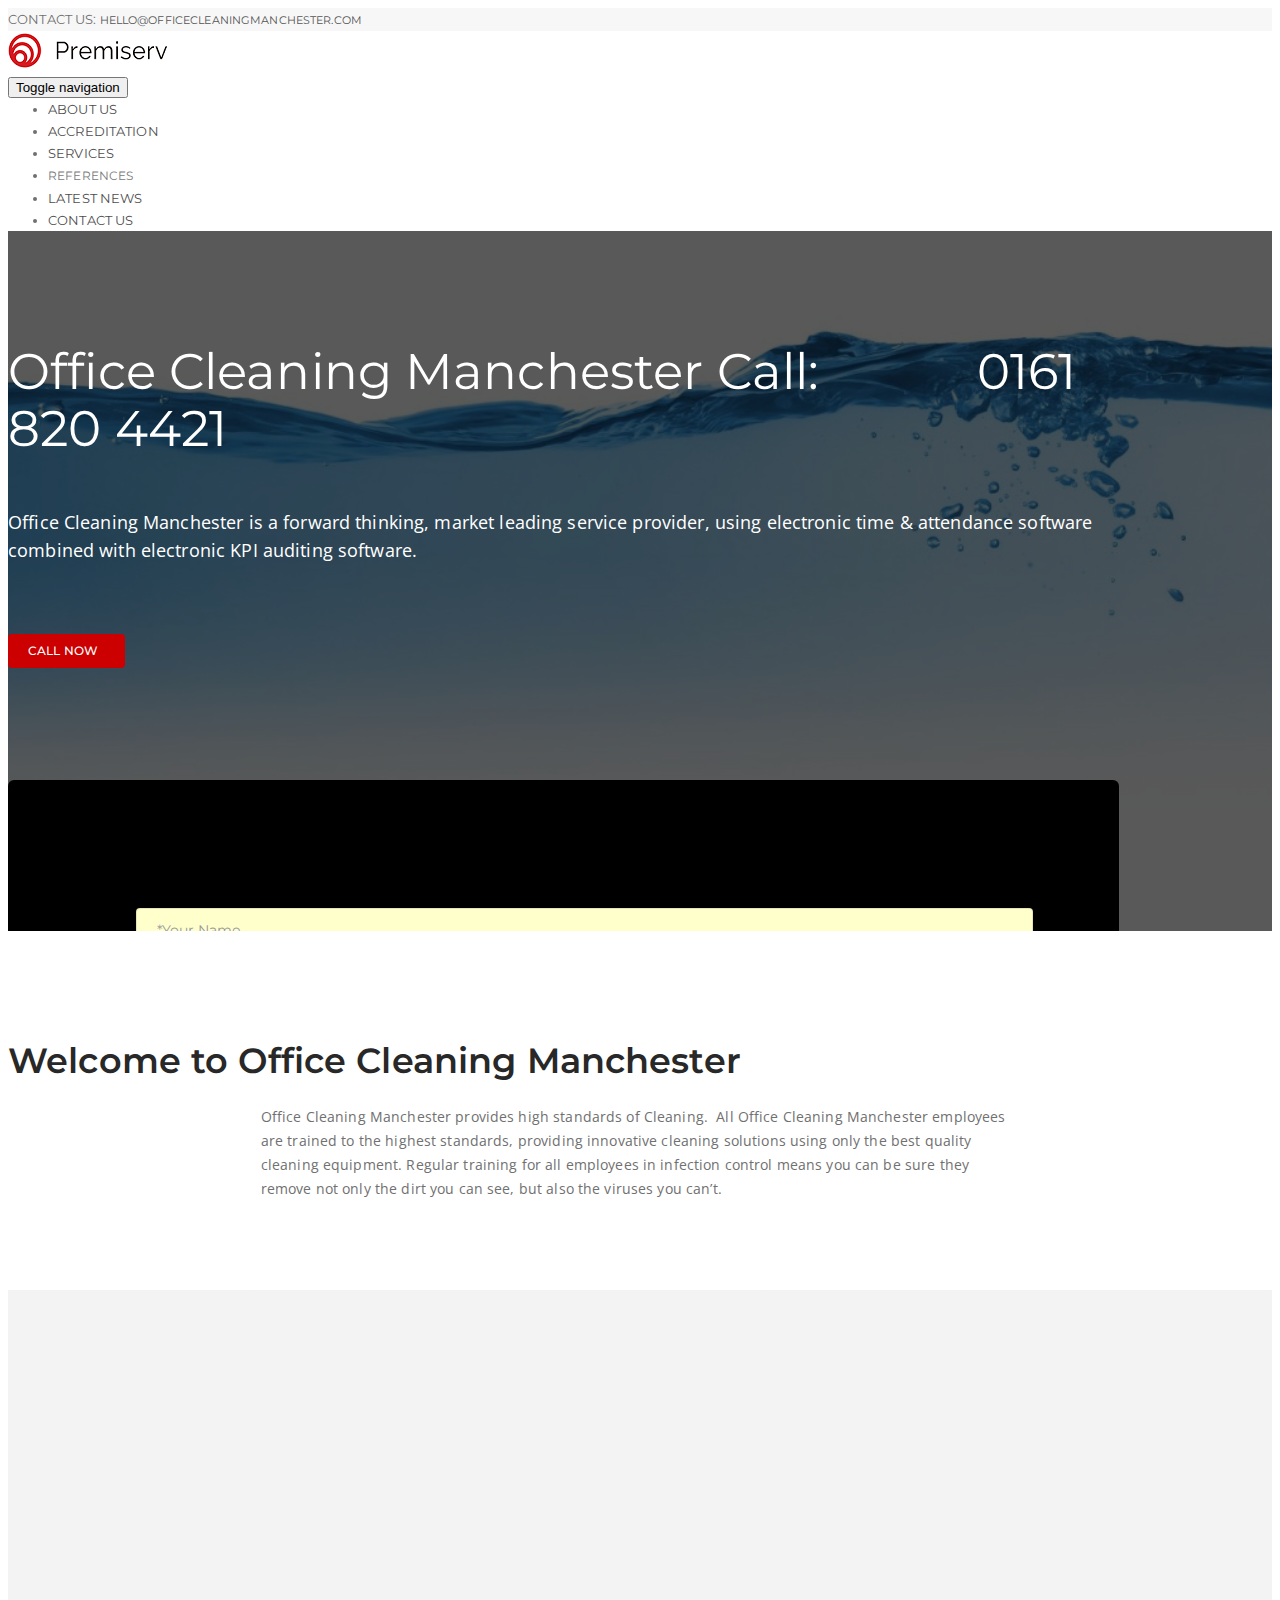
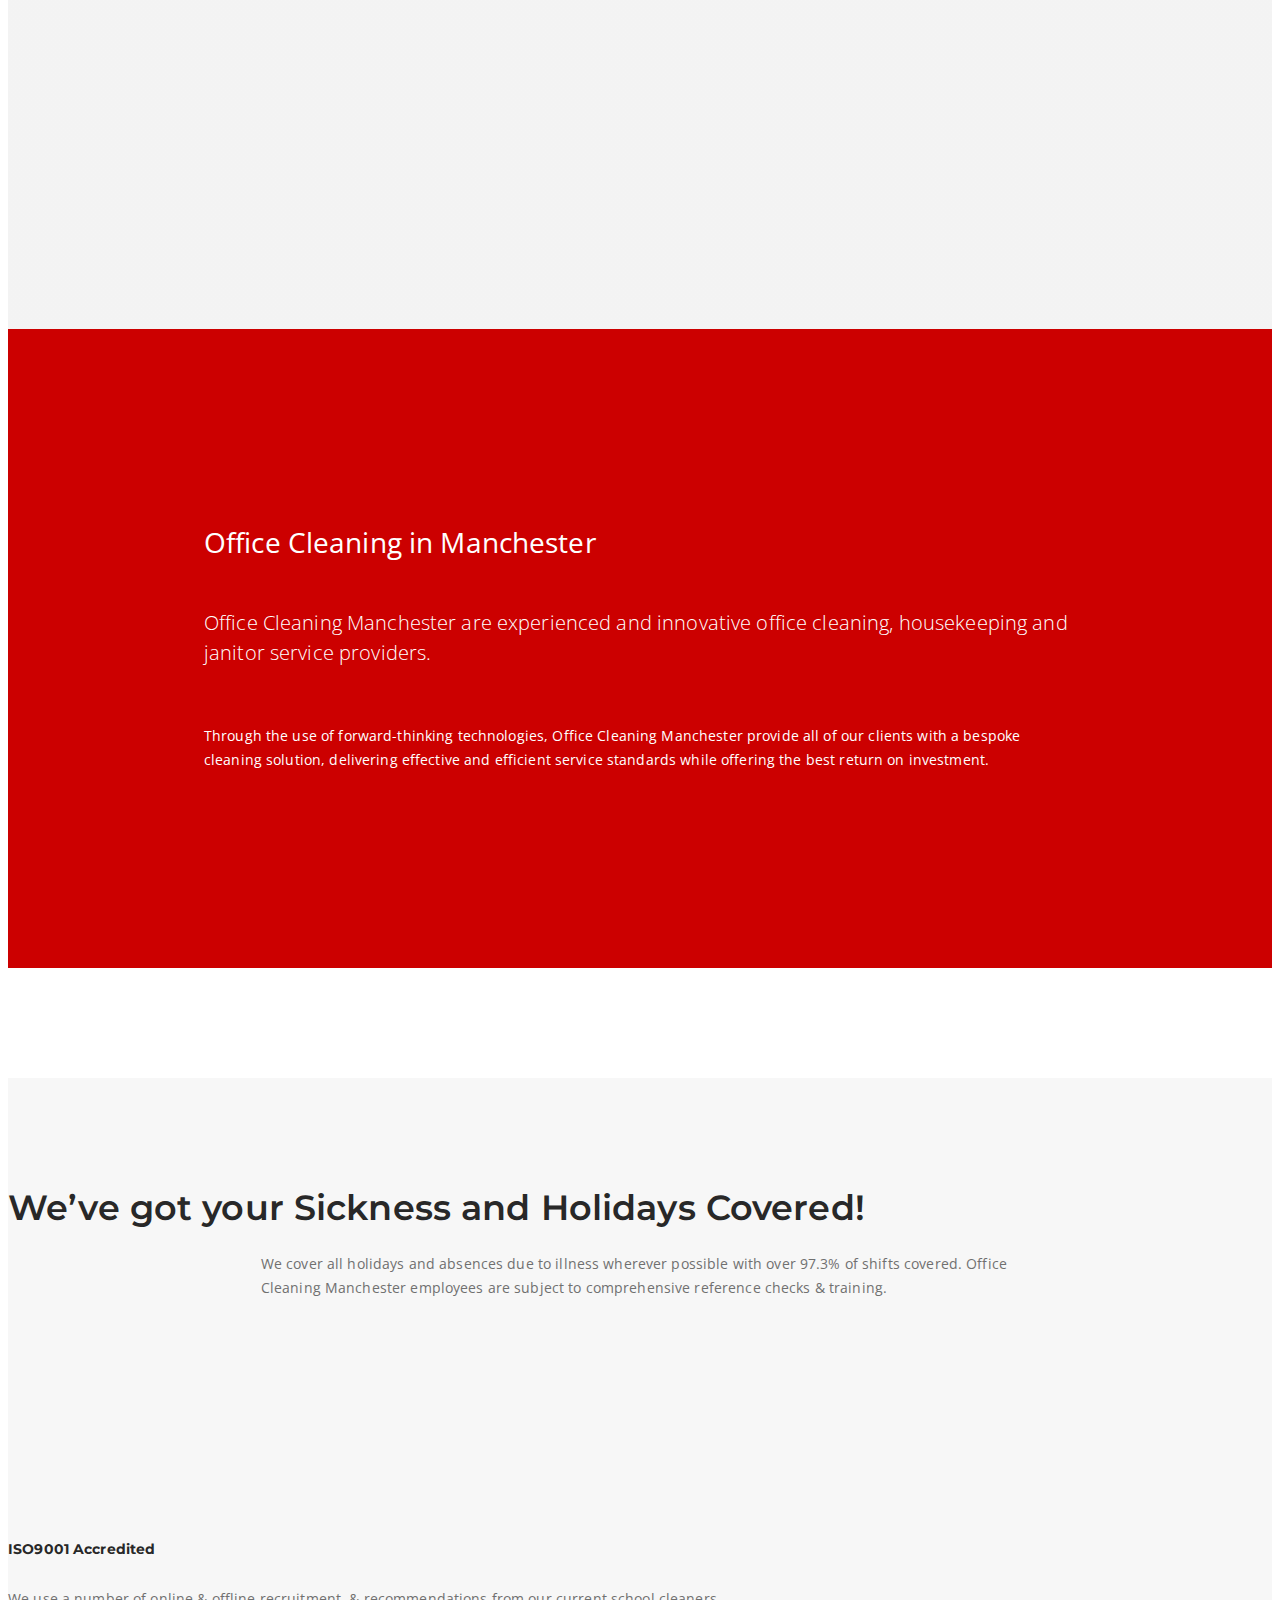
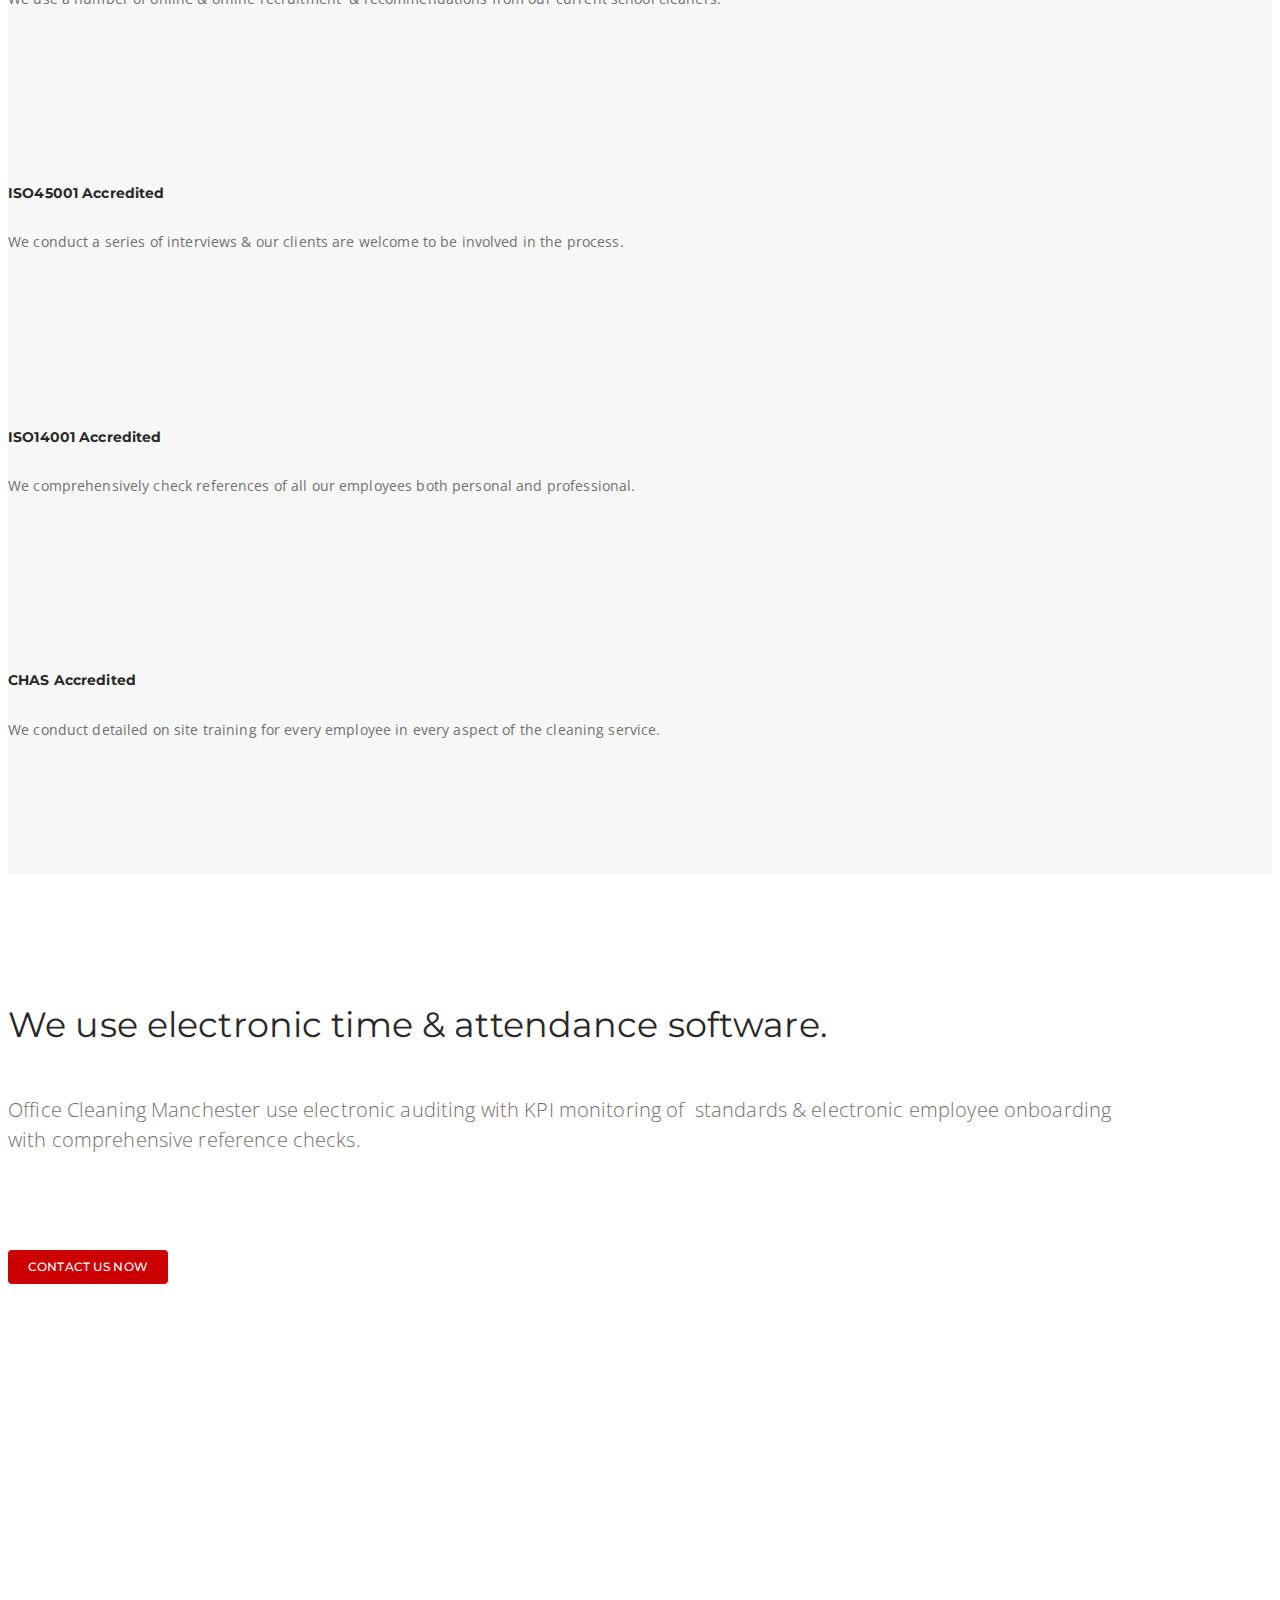
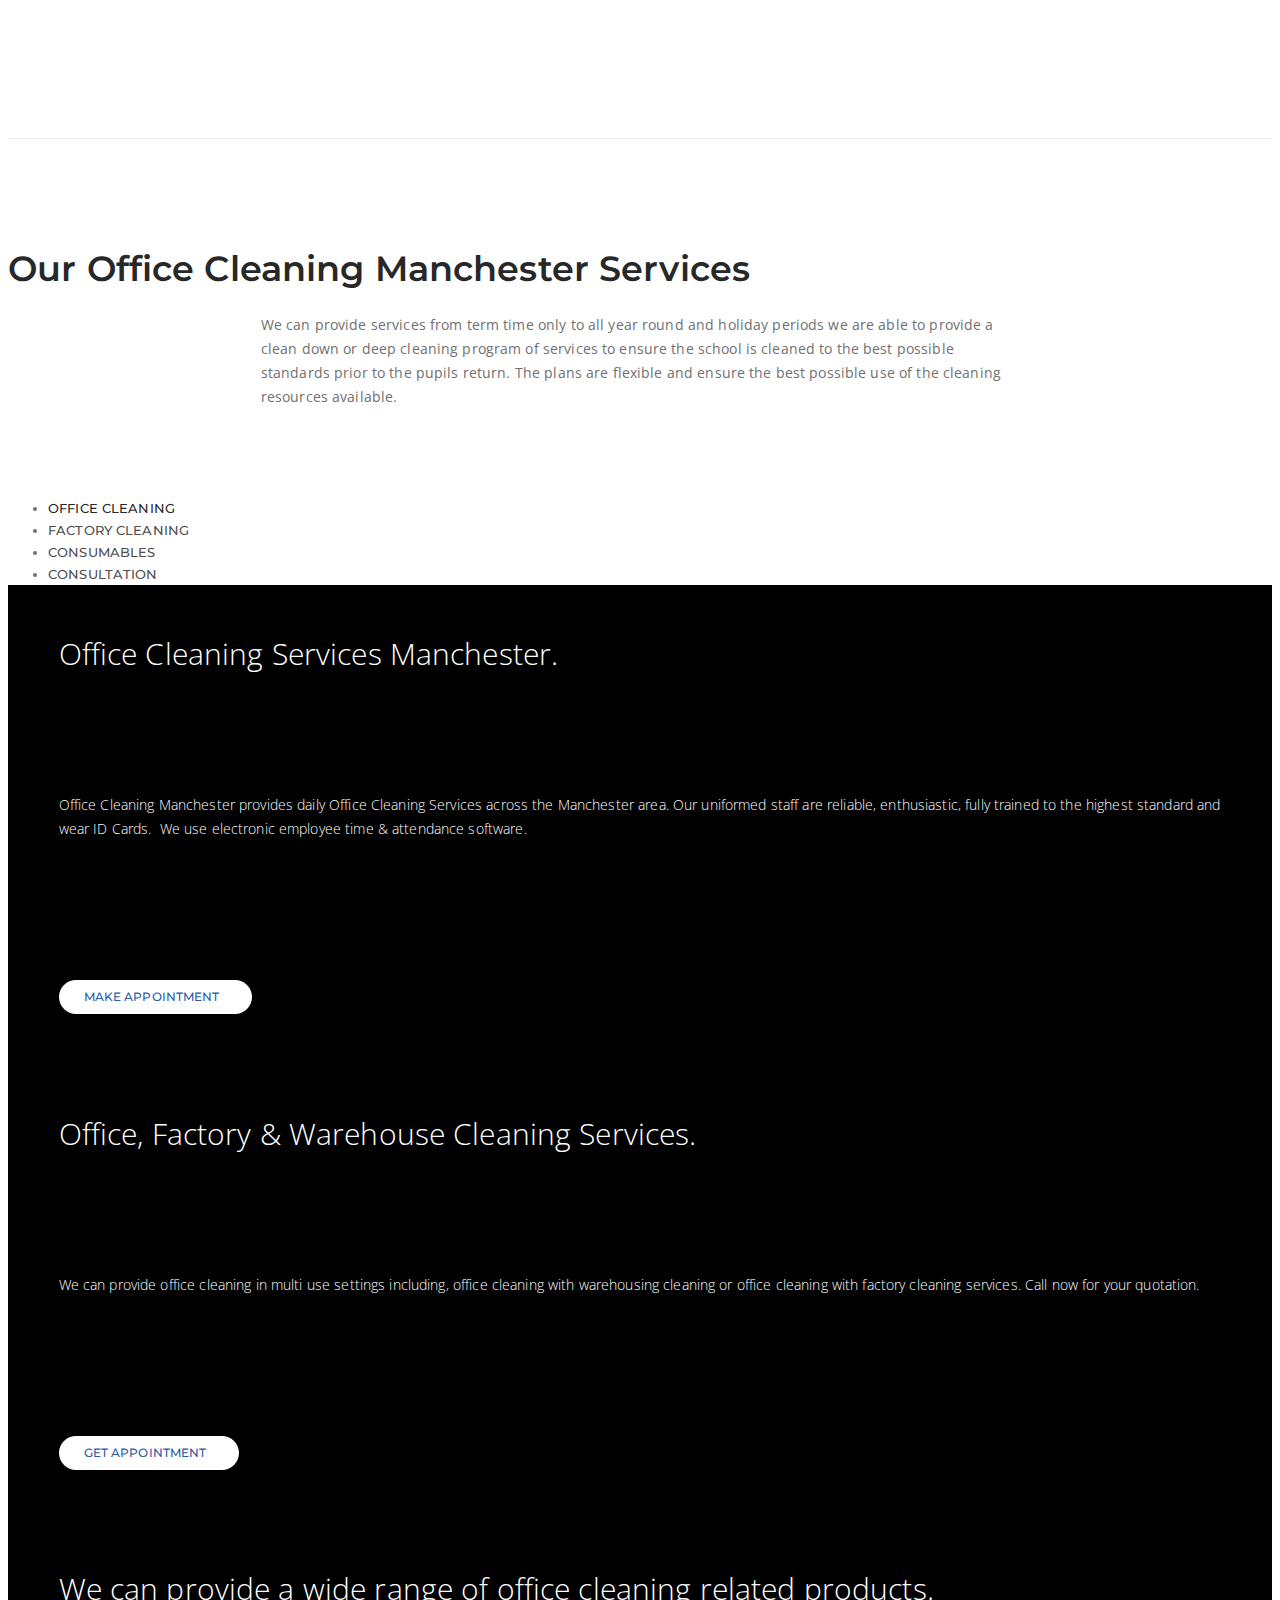
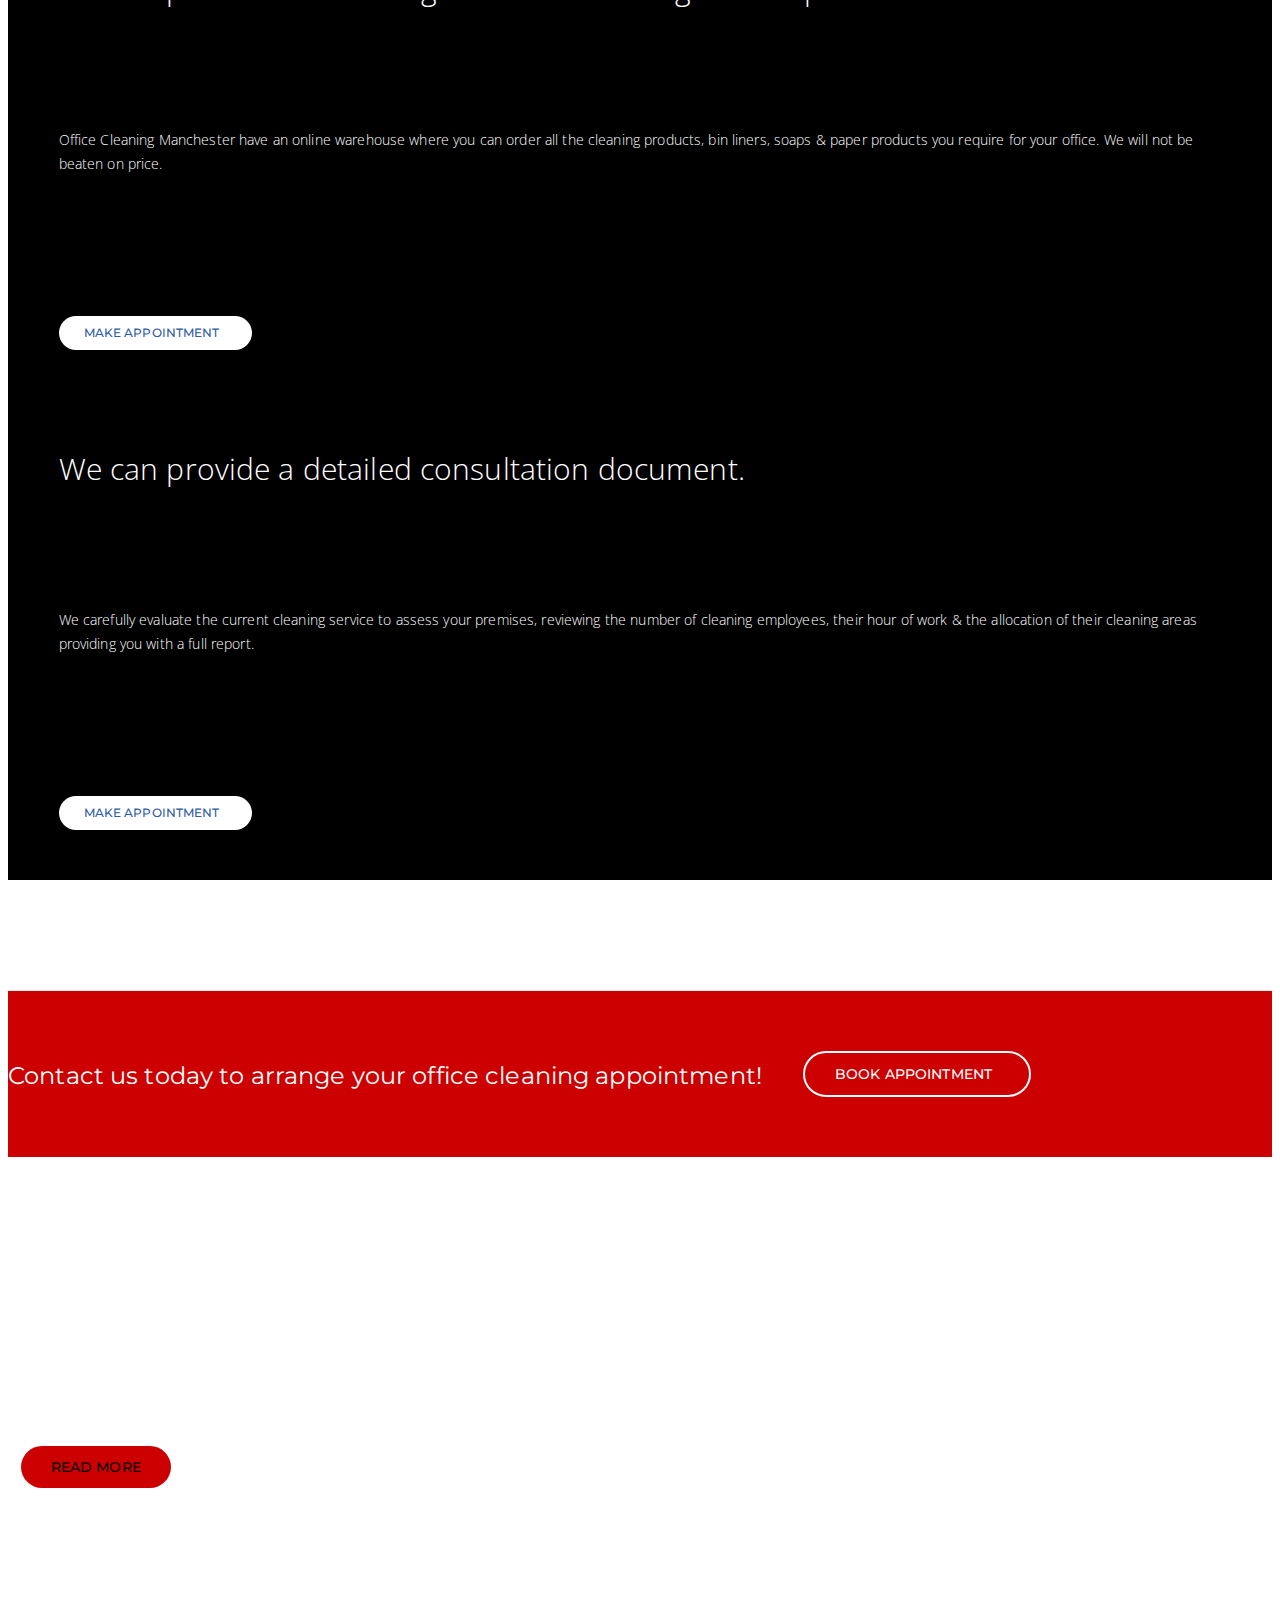
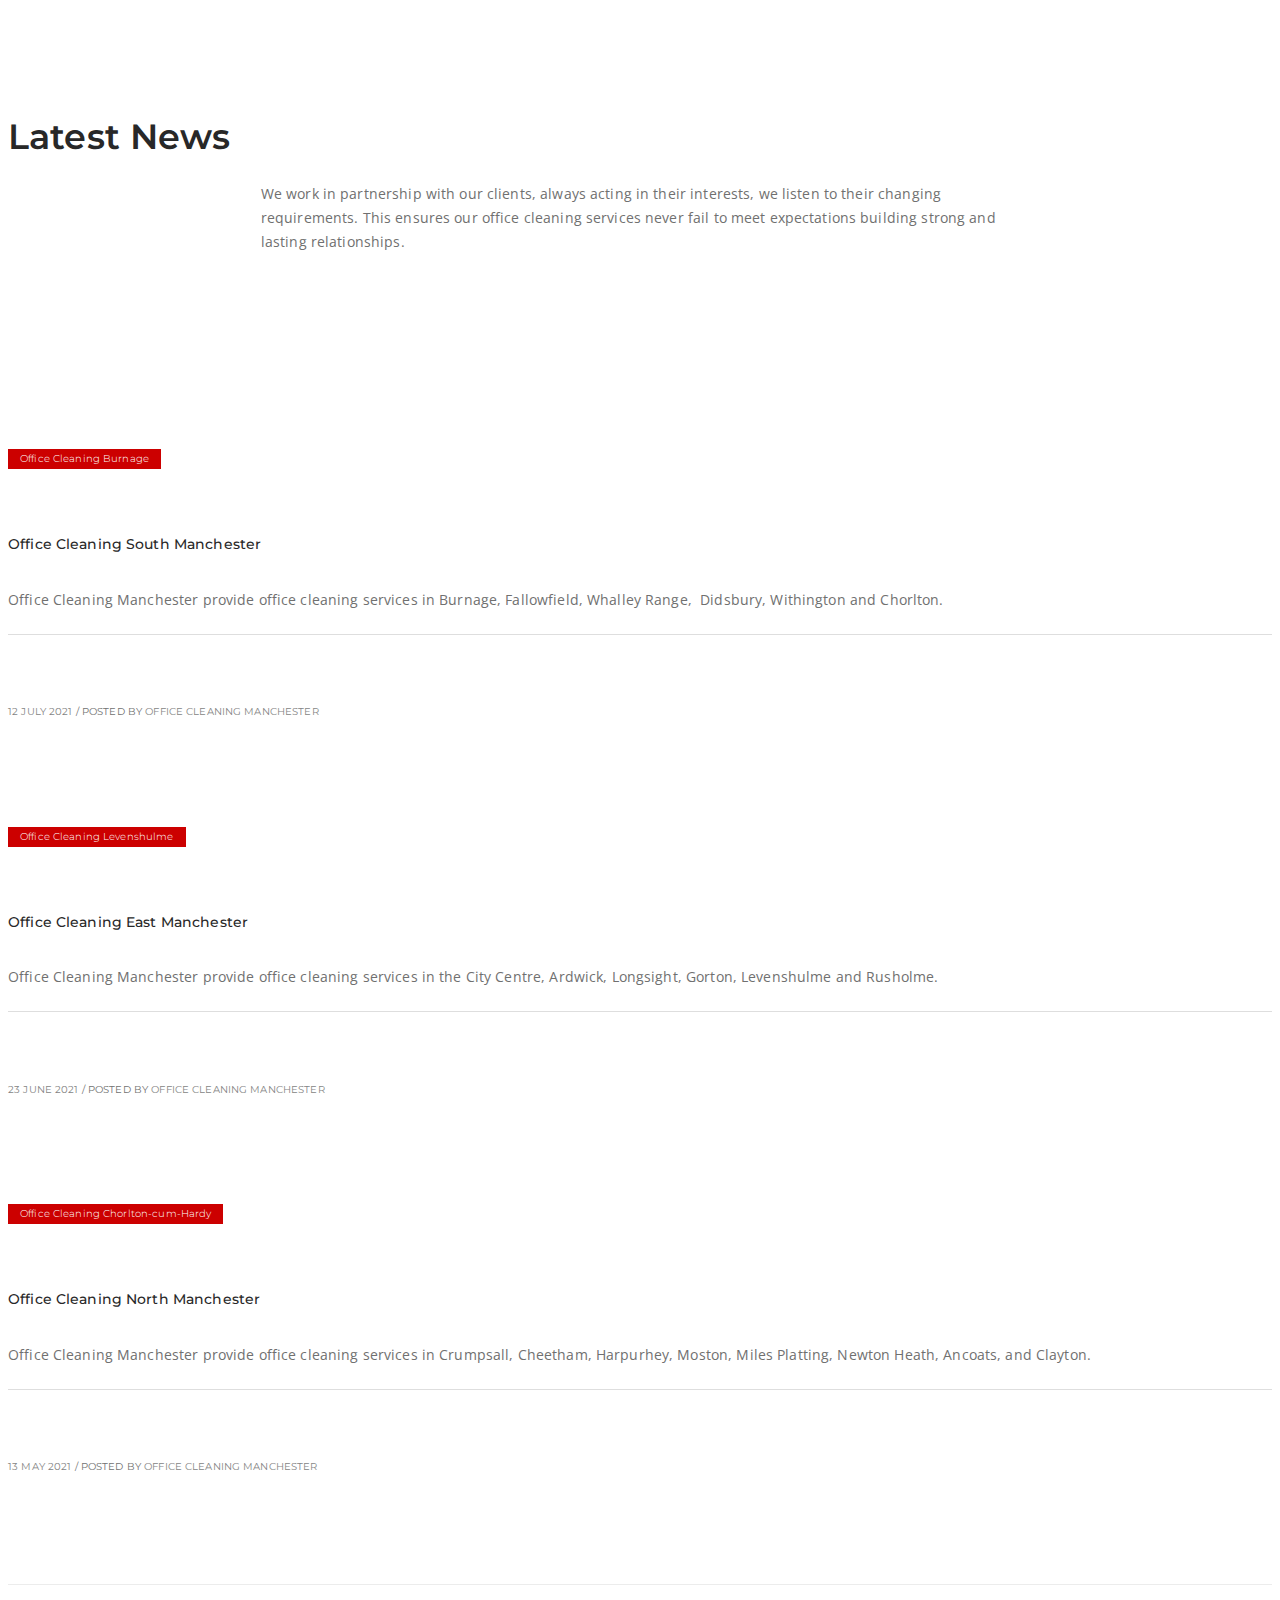
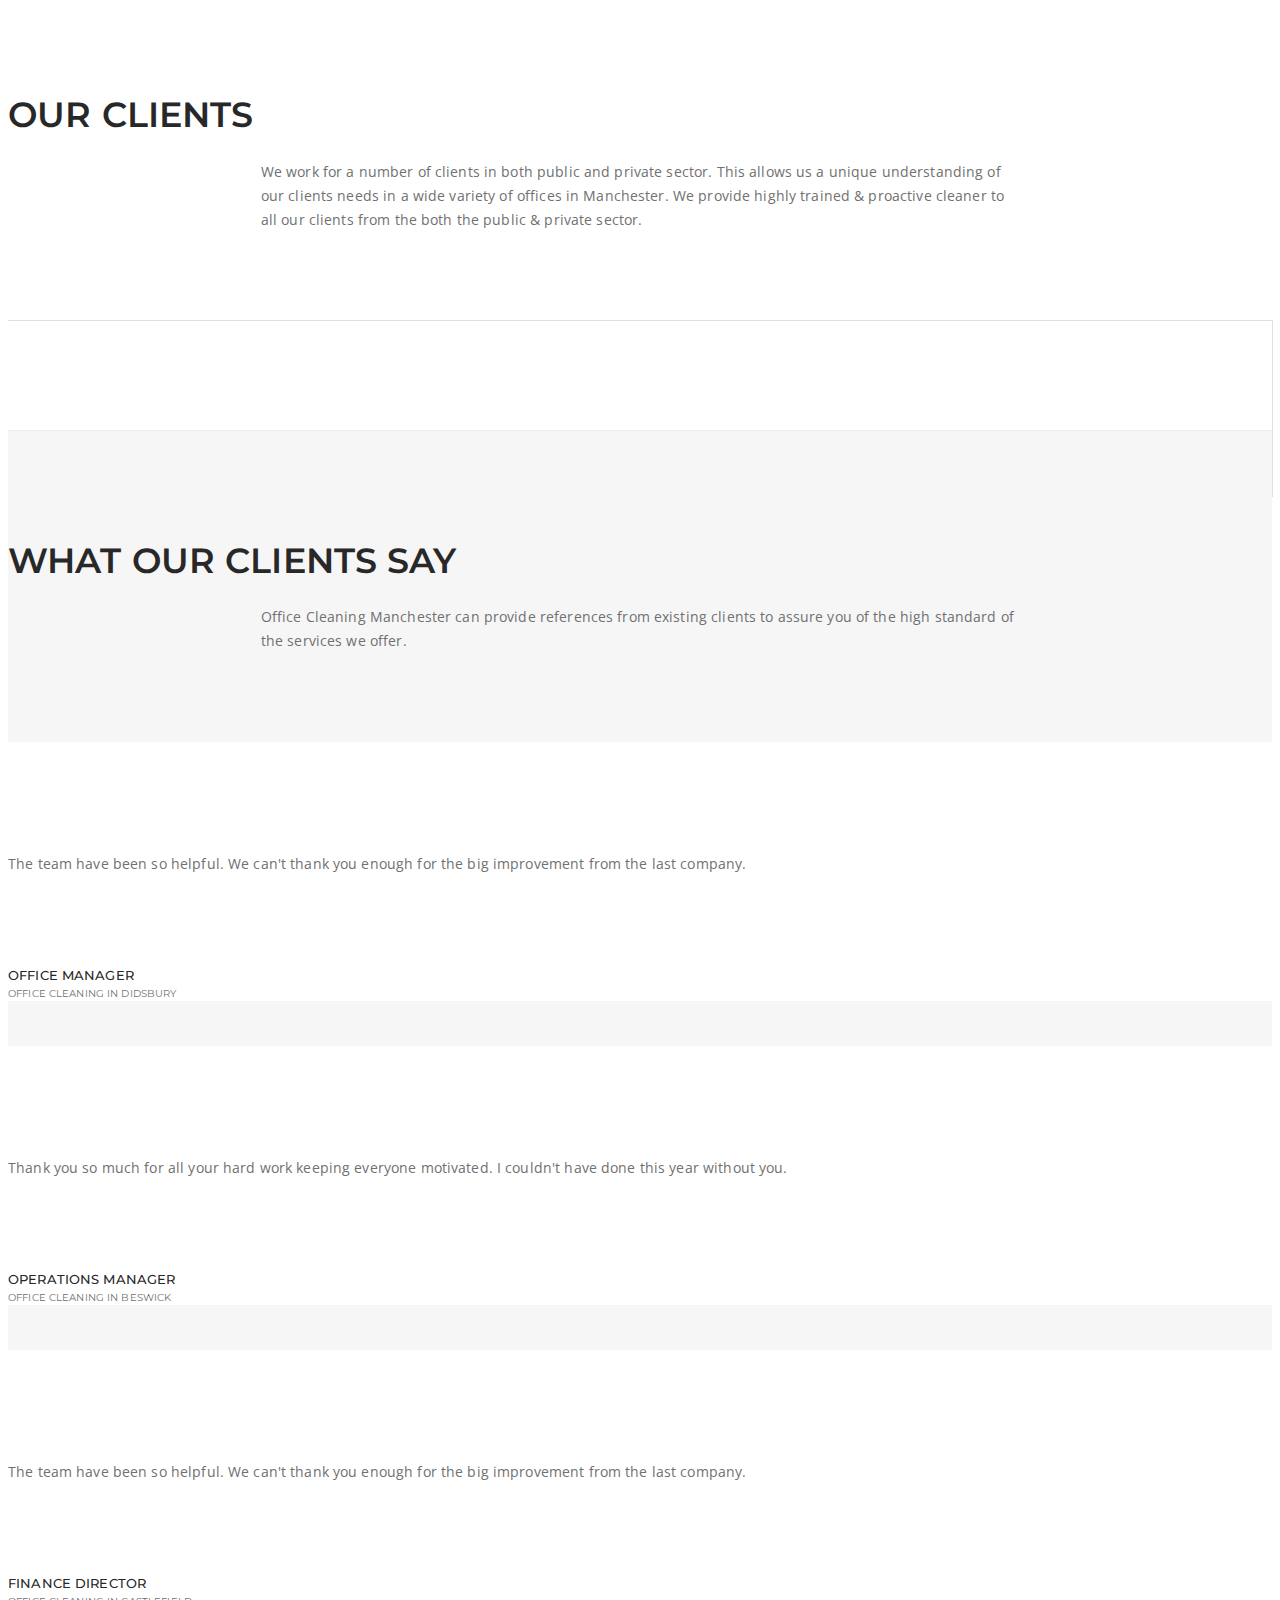
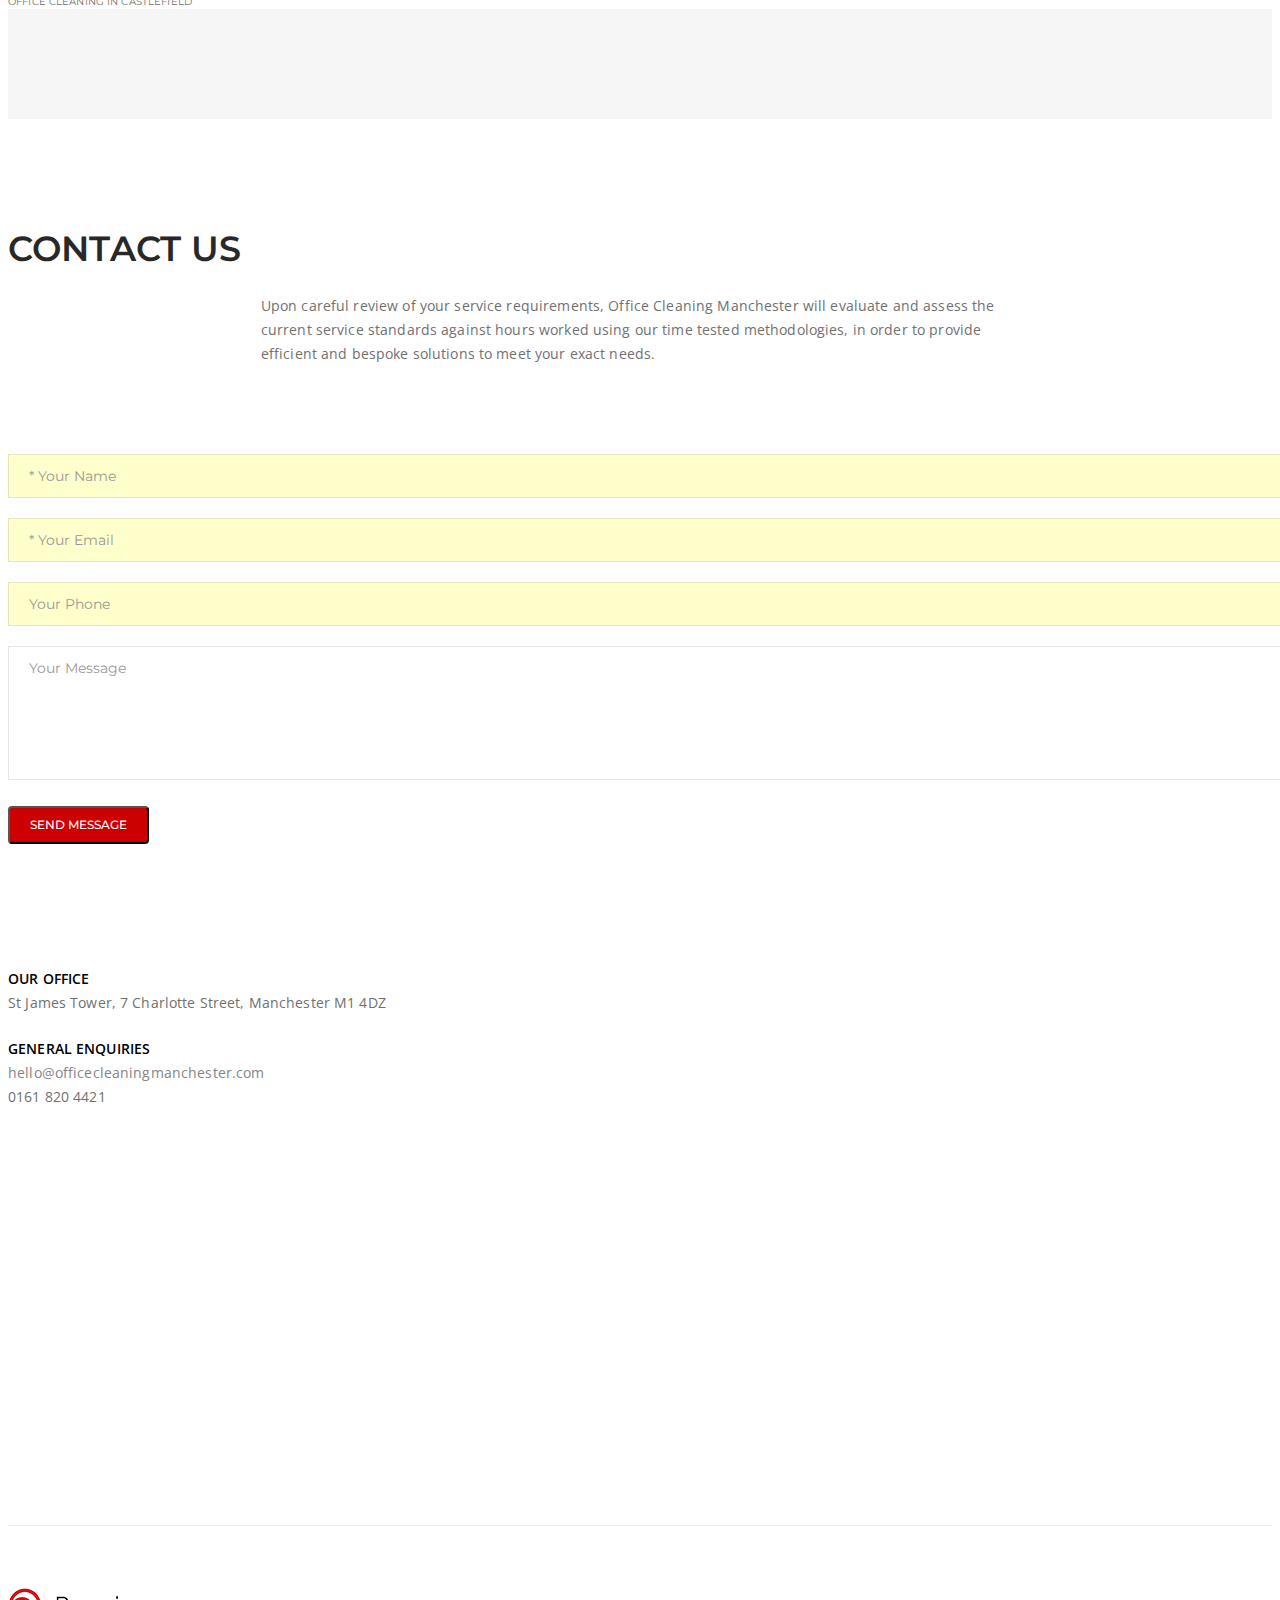
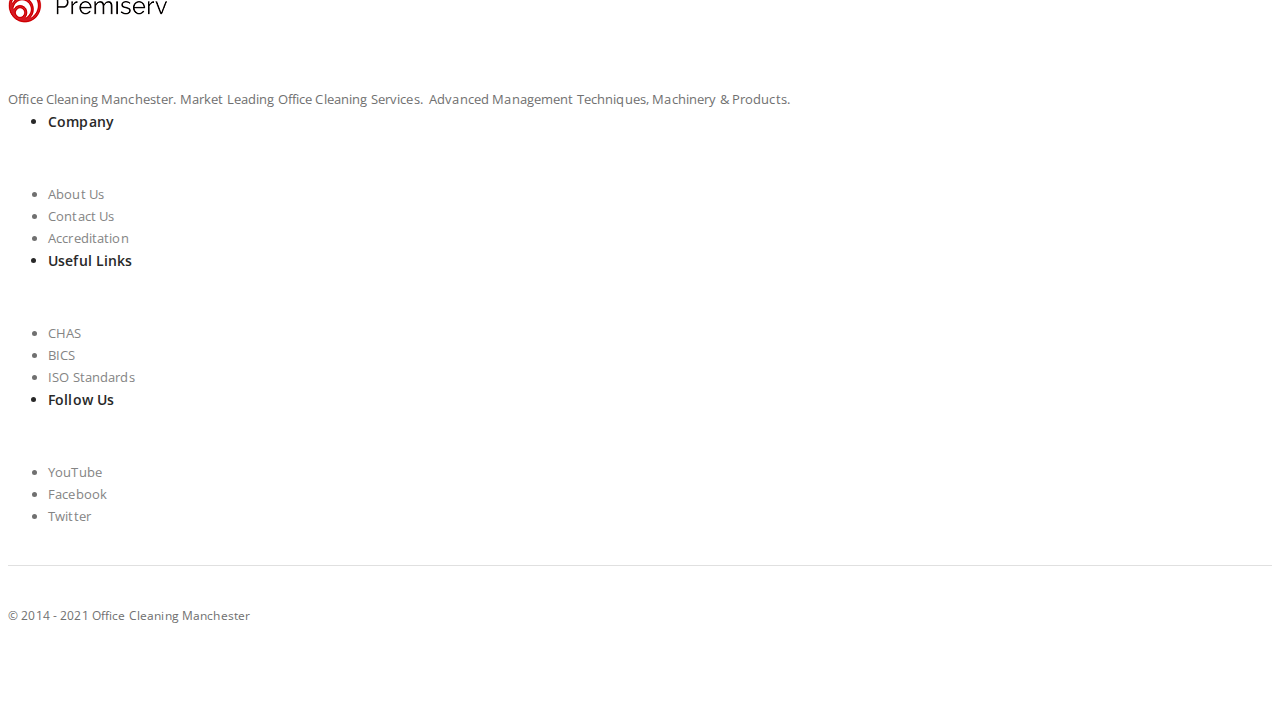
<file: index.withbase.html>
<!doctype html>
<html class="no-js" lang="en">
    <head>
    <!-- <script>(function(w,d,t,r,u){var f,n,i;w[u]=w[u]||[],f=function(){var o={ti:"134611300"};o.q=w[u],w[u]=new UET(o),w[u].push("pageLoad")},n=d.createElement(t),n.src=r,n.async=1,n.onload=n.onreadystatechange=function(){var s=this.readyState;s&&s!=="loaded"&&s!=="complete"||(f(),n.onload=n.onreadystatechange=null)},i=d.getElementsByTagName(t)[0],i.parentNode.insertBefore(n,i)})(window,document,"script","//bat.bing.com/bat.js","uetq");</script> -->
    <!-- Global site tag (gtag.js) - Google Analytics -->
<!-- <script async src="https://www.googletagmanager.com/gtag/js?id=UA-209838520-1"> -->
</script>
<script>
  window.dataLayer = window.dataLayer || [];
  function gtag(){dataLayer.push(arguments);}
  gtag('js', new Date());

  gtag('config', 'UA-209838520-1');
</script>
        <meta charset="utf-8">
        <meta http-equiv="X-UA-Compatible" content="IE=edge">
        <meta name="viewport" content="width=device-width,initial-scale=1.0,maximum-scale=1" />
        <!-- title -->
        <title>Office Cleaning Manchester - Office Cleaning Services in Manchester Call - 0161 820 4421.</title>
        <meta name="description" content="Highly accredited office cleaning services in Manchester. Call Office Cleaning Manchester free and competitive quotes - 0161 820 4421." />
        <meta name="keywords" content="Office Cleaning Manchester, Office Cleaning Burnage, Office Cleaning Fallowfield, Office Cleaning Whalley Range,  Office Cleaning Didsbury, Office Cleaning Withington, Office Cleaning Chorlton, Office Cleaning Manchester City Centre, Office Cleaning Ardwick, Office Cleaning Longsight, Office Cleaning Gorton, Office Cleaning Levenshulme, Office Cleaning Rusholme, Office Cleaning Crumpsall, Office Cleaning Cheetham, Office Cleaning Harpurhey, Office Cleaning Moston, Office Cleaning Miles Platting, Office Cleaning Newton Heath, Office Cleaning Ancoats, Office Cleaning Clayton and Office Cleaning Greater Manchester." />
        <meta name="author" content="Office Cleaning Manchester">
        <!-- favicon -->
        <link rel="shortcut icon" href="images/icon/Cleaning-Company-Manchester-Favicon.webp">
        <!-- animation -->
        <!-- <link rel="stylesheet" href="css/animate.css" /> -->
        <!-- bootstrap -->
        <!-- <link rel="stylesheet" href="css/bootstrap.min.css" /> -->
        <!-- font-awesome icon -->
        <!-- <link rel="stylesheet" href="css/font-awesome.min.css" /> -->
        <!-- themify-icons -->
        <!-- <link rel="stylesheet" href="css/themify-icons.css" /> -->
        <!-- owl carousel -->
        <!-- <link rel="stylesheet" href="css/owl.transitions.css" /> -->
        <!-- <link rel="stylesheet" href="css/owl.carousel.css" />  -->
        <!-- magnific popup -->
        <!-- <link rel="stylesheet" href="css/magnific-popup.css" />  -->
        <!-- base -->
        <link rel="stylesheet" href="css/base.css" media="print" onload="this.media='all'"/> 
        <!-- elements -->
        <!-- <link rel="stylesheet" href="css/elements.css" /> -->
        <!-- responsive -->
        <!-- <link rel="stylesheet" href="css/responsive.css" /> -->
        
        <!-- <link rel="stylesheet" href="bundles/newbundle.css"> -->


        <!--[if IE 9]>
        <link rel="stylesheet" type="text/css" href="css/ie.css" />
        <![endif]-->
        <!--[if IE]>
            <script src="js/html5shiv.min.js"></script>
        <![endif]-->
    </head>

    <body>
        

        <div id="page" class="page">

        <!-- slider text -->
            
            <!-- end slider text --><!-- slider text -->
            
            <!-- end slider text --><header class="header-style4" id="header-section9">
                <!-- nav -->
                <nav class="navbar bg-white white-header alt-font no-margin no-padding shrink-medium-header light-header">
                    <div class="header-top bg-light-gray tz-header-bg">
                        <div class="container">
                            <div class="row">
                                <div class="col-md-12 col-sm-12 col-xs-12">
                                    <div class="mail">CONTACT US: <a href="mailto:hello@officecleaningmanchester.com" class="text-light-gray tz-text" style="color: rgb(85, 85, 85); background-color: rgba(0, 0, 0, 0); font-size: 11px; font-weight: 400; font-family: Montserrat, sans-serif; text-transform: none; border-radius: 0px;" id="ui-id-15">HELLO@OFFICECLEANINGMANCHESTER.COM</a></div>
                                    <!-- social elements -->
                                    <div class="social float-right">
                                        <a href="#"><i class="fa tz-icon-color fa-facebook" id="ui-id-17" style="font-size: 14px; background-color: rgba(0, 0, 0, 0); color: rgb(59, 89, 152) !important;"></i></a>
                                        <a href="#"><i class="fa tz-icon-color fa-twitter" id="ui-id-18" style="font-size: 14px; background-color: rgba(0, 0, 0, 0); color: rgb(0, 172, 237) !important;"></i></a>
                                        <a href="#"><i class="fa tz-icon-color fa-youtube" id="ui-id-19" style="font-size: 14px; background-color: rgba(0, 0, 0, 0); color: rgb(221, 75, 57) !important;"></i></a>
                                        <a href="#"><i class="fa tz-icon-color fa-linkedin" id="ui-id-21" style="font-size: 14px; background-color: rgba(0, 0, 0, 0); color: rgb(0, 123, 182) !important;"></i></a>
                                        <a href="#" id="ui-id-20" style="background-color: rgba(0, 0, 0, 0); border-color: rgb(85, 85, 85); font-size: 14px; font-weight: 400; font-family: Montserrat, sans-serif; text-transform: none; color: rgb(203, 32, 39) !important;"><i class="fa fa-pinterest tz-icon-color"></i></a>
                                    </div>
                                    <!-- end social elements -->
                                </div>
                            </div>
                        </div>
                    </div>
                    <div class="header-bottom bg-white tz-header-bg">
                        <div class="container navigation-menu">
                            <div class="row">
                                <!-- logo -->
                                <div class="col-md-3 col-sm-4 col-xs-9">
                                    <a href="#home" class="inner-link"><img alt="" src="images/uploads/School-Cleaning-Manchester-Logo.png" data-img-size="(W)163px X (H)39px" style="border-radius: 0px; border-color: rgb(78, 78, 78); border-style: none; border-width: 1px !important;" id="ui-id-22"></a>
                                </div>
                                <!-- end logo -->
                                <div class="col-md-9 col-sm-8 col-xs-3 position-inherit">
                                    <button data-target="#bs-example-navbar-collapse-1" data-toggle="collapse" class="navbar-toggle collapsed" type="button">
                                        <span class="sr-only">Toggle navigation</span>
                                        <span class="icon-bar"></span>
                                        <span class="icon-bar"></span>
                                        <span class="icon-bar"></span>
                                    </button>
                                    <div id="bs-example-navbar-collapse-1" class="collapse navbar-collapse pull-right">
                                        <ul class="nav navbar-nav">
                                            <li class="propClone"><a class="inner-link" href="#office-cleaning-manchester">ABOUT US</a></li>
                                            <li class="propClone"><a class="inner-link" href="#office-cleaning-manchester-safeguarding">ACCREDITATION</a></li>
                                            <li class="propClone"><a class="inner-link" href="#office-cleaning-manchester-services">SERVICES</a></li>
                                            <li class="propClone"><a class="inner-link" href="#office-cleaning-manchester-references" style="color: rgb(121, 121, 121); background-color: rgba(0, 0, 0, 0); border-color: rgb(121, 121, 121) rgb(121, 121, 121) rgba(0, 0, 0, 0); font-size: 12px; font-weight: 400; font-family: Montserrat, sans-serif; text-transform: none;" id="ui-id-27">REFERENCES</a></li>
                                            <li class="propClone"><a class="inner-link" href="#office-cleaning-manchester-latest-news">LATEST NEWS</a></li>
                                            <li class="propClone"><a class="inner-link" href="#office-cleaning-manchester-contact-us">CONTACT US</a></li>
                                        </ul>
                                    </div>
                                </div>
                            </div>
                        </div>
                    </div>
                </nav> 
                <!-- end nav -->
            </header><section class="position-relative cover-background tz-builder-bg-image border-none xs-padding-20px-tb hero-style2" id="office-cleaning-manchester" data-img-size="(W)1920px X (H)800px" style="padding-top: 0px; padding-bottom: 0px; background-image: linear-gradient(rgba(0, 0, 0, 0.65), rgba(0, 0, 0, 0.65)), 
            url('images/uploads/office-Cleaning-Manchester-office-Cleaning-Company..jpg');">
                <div class="container one-third-screen xs-height-auto position-relative">
                    <div class="row">
                        <div class="slider-typography xs-position-static text-center">
                            <div class="slider-text-middle-main">
                                <div class="slider-text-middle text-left equalize xs-equalize-auto xs-padding-ten">
                                    <!-- slider text -->
                                    <div class="col-md-7 col-sm-6 col-xs-12 xs-margin-thirteen-bottom display-table xs-text-center" style="">
                                        <div class="display-table-cell-vertical-middle">
                                            <h1 class="title-extra-large-3 sm-title-extra-large xs-title-extra-large text-white alt-font margin-seven-bottom tz-text width-90 font-weight-400 sm-width-100"><p>Office Cleaning Manchester Call:&nbsp; &nbsp; &nbsp; &nbsp; &nbsp; &nbsp; 0161 820 4421</p></h1>
                                            <div class="text-white text-extra-large xs-text-extra-large width-90 xs-width-100 margin-ten-bottom tz-text"><p>Office Cleaning Manchester is a forward thinking, market leading service provider, using electronic time &amp; attendance software combined with electronic KPI auditing software.&nbsp;</p></div>
                                            <a class="btn btn-medium propClone bg-deep-green text-white xs-margin-ten-bottom tz-text" href="#office-cleaning-manchester-contact-us" style="color: rgb(255, 255, 255); font-size: 12px; font-weight: 500; font-family: Montserrat, sans-serif; text-transform: none; border-radius: 4px; background-color: rgb(204, 0, 0) !important;" id="ui-id-18"><span class="tz-text" style="color: rgb(255, 255, 255); background-color: rgba(0, 0, 0, 0); font-size: 12px; font-weight: 500; font-family: Montserrat, sans-serif; text-transform: none; border-radius: 0px;" id="ui-id-20">CALL NOW</span><i class="fa icon-extra-small tz-icon-color fa-phone" style="color: rgb(255, 255, 255); font-size: 14px; background-color: rgba(0, 0, 0, 0);" id="ui-id-19"></i></a>
                                        </div>
                                    </div>
                                    <!-- end slider text -->
                                    <!-- contact form -->
                                    <div class="col-md-5 col-sm-6 col-xs-12 display-table xs-no-padding" style="">
                                        <div class="display-table-cell-vertical-middle bg-deep-green padding-twenty-two border-radius-6 xs-padding-thirteen tz-background-color" style="padding: 53.625px; background-color: rgb(0, 0, 0) !important;" id="ui-id-17">
                                            <form action="javascript:void(0)" method="post" data-dashlane-rid="42ca544c1a475c5c" data-form-type="contact" data-children-count="4">
                                                <input type="text" name="name" id="name" data-email="required" placeholder="*Your Name" class="medium-input alt-font border-radius-4" data-dashlane-rid="497d90032a42d26c" data-form-type="name" style="background-color: rgb(255, 255, 204); color: rgb(0, 0, 0);" data-kwimpalastatus="alive" data-kwimpalaid="1630009628562-0">          <input type="text" name="email" id="email" data-email="required" placeholder="*Your Email" class="medium-input alt-font border-radius-4" data-dashlane-rid="63638cab6e36c24d" data-form-type="email" style="background-color: rgb(255, 255, 204); color: rgb(0, 0, 0);" data-kwimpalastatus="alive" data-kwimpalaid="1630009628562-1">
                                                <input type="text" name="phone" id="phone" placeholder="Your Phone" class="medium-input alt-font border-radius-4" data-dashlane-rid="6dacc4fc213efc59" data-form-type="phone" style="background-color: rgb(255, 255, 204); color: rgb(0, 0, 0);" data-kwimpalastatus="alive" data-kwimpalaid="1630009628562-2">
                                                <textarea name="comment" id="comment" placeholder="Your Message" class="medium-input alt-font border-radius-4" data-dashlane-rid="2c3572e44cc66052" data-form-type="other"></textarea>
                                                <button type="submit" class="tz_submit btn btn-medium propClone xs-width-100 bg-black text-white builder-bg tz-text" data-dashlane-rid="a8486b0238ff9a17" data-form-type="action" style="color: rgb(255, 255, 255); font-size: 12px; font-weight: 500; font-family: Montserrat, sans-serif; text-transform: none; border-radius: 4px; background-color: rgb(204, 0, 0) !important;" id="ui-id-21" data-dashlane-label="true">SEND MESSAGE</button>                                                    
                                        </div>
                                    </div>
                                    <!-- end contact form -->
                                </div>                                
                            </div>
                        </div>
                    </div>
                </div>
            </section><section class="padding-110px-tb xs-padding-60px-tb bg-white builder-bg border-none" id="office-cleaning-manchester">
                <div class="container">
                    <div class="row">
                        <!-- section title -->
                        <div class="col-md-12 col-sm-12 col-xs-12 text-center">
                            <h2 class="section-title-large sm-section-title-medium xs-section-title-large text-dark-gray font-weight-600 alt-font margin-three-bottom xs-margin-fifteen-bottom tz-text">Welcome to Office Cleaning Manchester</h2>
                            <div class="text-medium width-60 margin-lr-auto md-width-70 sm-width-100 tz-text margin-thirteen-bottom xs-margin-nineteen-bottom">Office Cleaning Manchester provides high standards of Cleaning.&nbsp; All Office Cleaning Manchester employees are trained to the highest standards, providing innovative cleaning solutions using only the best quality cleaning equipment. Regular training for all employees in infection control means you can be sure they remove not only the dirt you can see, but also the viruses you can’t.</div>
                        </div>
                        <!-- end section title -->
                        <!-- content details -->
                        <div class="col-md-12 col-sm-12 col-xs-12 equalize no-padding">                            
                            <div class="col-lg-6 col-md-6 col-sm-6 col-xs-12 no-padding xs-no-padding-15 bg-gray tz-builder-bg-image xs-height-350-px cover-background lazy-bg" data-img-size="(W)800px X (H)600px" 
                            style="padding-top: 0px; padding-bottom: 0px; background-image: linear-gradient(rgba(0, 0, 0, 0.01), rgba(0, 0, 0, 0.01)) !important;" 
                            data-style="height:482px;padding-top: 0px; padding-bottom: 0px; background-image: linear-gradient(rgba(0, 0, 0, 0.01), rgba(0, 0, 0, 0.01)), url('images/uploads/office-cleaning-manchester-large-office-vacuum.jpg') !important;" 
                            id="ui-id-37"></div>                            
                            <div class="col-md-6 col-sm-6 col-xs-12 bg-light-green no-padding display-table tz-background-color" style="padding: 0px; background-color: rgb(204, 0, 0) !important;" id="ui-id-20">
                                <div class="display-table-cell-vertical-middle padding-thirty sm-padding-sixteen">
                                    <h2 class="text-white title-large font-weight-400 sm-title-large margin-ten-bottom tz-text">Office Cleaning in Manchester</h2>
                                    <div class="title-small text-white sm-title-small font-weight-100 tz-text margin-twelve-bottom">Office Cleaning Manchester are experienced and innovative office cleaning, housekeeping and janitor service providers.</div>
                                    <div class="text-medium text-white sm-text-medium tz-text">Through the use of forward-thinking technologies, Office Cleaning Manchester provide all of our clients with a bespoke cleaning solution, delivering effective and efficient service standards while offering the best return on investment.</div>
                                </div>
                            </div>
                        </div>
                        <!-- end content details -->
                    </div>
                </div>
            </section><section class="padding-110px-tb feature-style4 bg-light-gray border-none builder-bg xs-padding-60px-tb" id="office-cleaning-manchester-safeguarding" style="padding: 110px 0px; border-color: rgb(112, 112, 112);">
                <div class="container">
                    <div class="row">
                        <!-- section title -->
                        <div class="col-md-12 col-sm-12 col-xs-12 text-center">
                            <h2 class="section-title-large sm-section-title-medium xs-section-title-large text-dark-gray font-weight-600 alt-font margin-three-bottom xs-margin-fifteen-bottom tz-text">We’ve got your Sickness and Holidays Covered!</h2>
                            <div class="text-medium width-60 margin-lr-auto md-width-70 sm-width-100 tz-text margin-thirteen-bottom xs-margin-nineteen-bottom">We cover all holidays and absences due to illness wherever possible with over 97.3% of shifts covered. Office Cleaning Manchester employees are subject to comprehensive reference checks &amp; training.&nbsp;</div>
                        </div>
                        <!-- end section title -->
                    </div>
                    <div class="row">
                        <div class="col-md-12 col-sm-12 col-xs-12 four-column">
                            <!-- feature box -->
                            <div class="col-md-3 col-sm-6 col-xs-12 text-center sm-margin-nine-bottom xs-margin-nineteen-bottom">
                                <div class="margin-nineteen-bottom sm-margin-thirteen-bottom xs-margin-nine-bottom"><img alt=""  class="lazy" data-src="images/uploads/Office-Cleaning-Manchester-UKAS-ISO-9001.jpg" data-img-size="(W)90px X (H)90px" style="border-radius: 0px; border-color: rgb(112, 112, 112); border-style: none; border-width: 1px !important;" id="ui-id-27"></div>
                                <h3 class="text-medium text-dark-gray alt-font margin-three-bottom display-block sm-margin-nine-bottom xs-margin-five-bottom tz-text">ISO9001 Accredited</h3>
                                <div class="text-medium tz-text"> <p> We use a number of online &amp; offline recruitment&nbsp; &amp; recommendations from our current school cleaners.</p> </div>
                            </div>
                            <!-- end feature box -->
                            <!-- feature box -->
                            <div class="col-md-3 col-sm-6 col-xs-12 text-center sm-margin-nine-bottom xs-margin-nineteen-bottom">
                                <div class="margin-nineteen-bottom sm-margin-thirteen-bottom xs-margin-nine-bottom"><img alt=""  class="lazy" data-src="images/uploads/Office-Cleaning-Manchester-UKAS-ISO-45001.jpg" data-img-size="(W)90px X (H)90px" style="border-radius: 0px; border-color: rgb(112, 112, 112); border-style: none; border-width: 1px !important;" id="ui-id-28"></div>
                                <h3 class="text-medium text-dark-gray alt-font margin-three-bottom display-block sm-margin-nine-bottom xs-margin-five-bottom tz-text">ISO45001 Accredited</h3>
                                <div class="text-medium tz-text"> <p> We conduct a series of interviews &amp; our clients are welcome to be involved in the process.&nbsp;</p> </div>
                            </div>
                            <!-- end feature box -->
                            <!-- feature box -->
                            <div class="col-md-3 col-sm-6 col-xs-12 text-center xs-margin-nine-bottom xs-margin-nineteen-bottom">
                                <div class="margin-nineteen-bottom sm-margin-thirteen-bottom xs-margin-nine-bottom"><img alt=""  class="lazy" data-src="images/uploads/Office-cleaning-manchester-UKAS-ISO-14001.jpg" data-img-size="(W)90px X (H)90px" style="border-radius: 0px; border-color: rgb(112, 112, 112); border-style: none; border-width: 1px !important;" id="ui-id-29"></div>
                                <h3 class="text-medium text-dark-gray alt-font margin-three-bottom display-block sm-margin-nine-bottom xs-margin-five-bottom tz-text">ISO14001 Accredited</h3>
                                <div class="text-medium tz-text"> <p> We comprehensively check references of all our employees both personal and professional.&nbsp;</p> </div>
                            </div>
                            <!-- end feature box -->
                            <!-- feature box -->
                            <div class="col-md-3 col-sm-6 col-xs-12 text-center">
                                <div class="margin-nineteen-bottom sm-margin-thirteen-bottom xs-margin-nine-bottom"><img alt=""  class="lazy" data-src="images/uploads/Manchester-Office-Cleaning-CHAS-Accredited.jpg" data-img-size="(W)90px X (H)90px" style="border-radius: 0px; border-color: rgb(112, 112, 112); border-style: none; border-width: 1px !important;" id="ui-id-30"></div>
                                <h3 class="text-medium text-dark-gray alt-font margin-three-bottom display-block sm-margin-nine-bottom xs-margin-five-bottom tz-text">CHAS Accredited</h3>
                                <div class="text-medium tz-text"> <p> We conduct detailed on site training for every employee in every aspect of the cleaning service.</p> </div>
                            </div>
                            <!-- end feature box -->
                        </div>
                    </div>
                </div>
            </section><section class="bg-white builder-bg padding-110px-tb xs-padding-60px-tb" id="video-section5" style="background-color: rgb(255, 255, 255); padding: 110px 0px; border-color: rgb(112, 112, 112) rgb(112, 112, 112) rgb(236, 236, 236);">
                <div class="container">
                    <div class="row equalize xs-equalize-auto">
                        <div class="col-lg-5 col-md-6 col-sm-6 col-xs-12 display-table xs-margin-fifteen-bottom" style="">
                            <!-- section title -->
                            <div class="display-table-cell-vertical-middle">
                                <h2 class="text-dark-gray title-extra-large alt-font font-weight-400 line-height-40 sm-title-large xs-title-large margin-seven-bottom sm-margin-ten-bottom tz-text">We use electronic time &amp; attendance software.</h2>
                                <div class="title-small sm-title-medium xs-title-medium width-90 sm-width-100 font-weight-300 margin-fourteen-bottom sm-margin-twelve-bottom tz-text">Office Cleaning Manchester use electronic auditing with KPI monitoring of&nbsp; standards &amp; electronic employee onboarding with comprehensive reference checks.&nbsp;</div>
                                <a class="btn btn-medium propClone bg-black text-white text-white" href="#office-cleaning-manchester-contact-us" style="color: rgb(255, 255, 255); border-color: rgba(0, 0, 0, 0); font-size: 12px; font-weight: 500; font-family: Montserrat, sans-serif; text-transform: none; border-radius: 4px; background-color: rgb(204, 0, 0) !important;" id="ui-id-28"><span class="tz-text" style="color: rgb(255, 255, 255); background-color: rgba(0, 0, 0, 0); font-size: 12px; font-weight: 500; font-family: Montserrat, sans-serif; text-transform: none; border-radius: 0px;" id="ui-id-27">CONTACT US NOW</span></a>
                            </div>
                            <!-- end section title -->
                        </div>
                        <div class="col-lg-6 col-md-6 col-sm-6 col-xs-12 col-lg-offset-1 display-table" style="">
                            <div class="display-table-cell-vertical-middle">                               
                                <!-- video -->
                                <div class="video-overlay">
                                    <iframe width="560" height="315" data-type="video" data-src="//www.youtube.com/embed/https://youtu.be/2vjCmOZlqlY" allowfullscreen="" data-dashlane-frameid="1738"></iframe>
                                    
                                </div>                                
                                <!-- end video -->
                            </div>
                        </div>
                    </div>
                </div>
            </section><section class="padding-110px-tb bg-white builder-bg xs-padding-60px-tb" id="office-cleaning-manchester-services">
                <div class="container">
                    <div class="row">
                        <!-- section title -->
                        <div class="col-md-12 col-sm-12 col-xs-12 text-center">
                            <h2 class="section-title-large sm-section-title-medium xs-section-title-large text-dark-gray font-weight-600 alt-font margin-three-bottom xs-margin-fifteen-bottom tz-text">Our Office Cleaning Manchester Services</h2>
                            <div class="text-medium width-60 margin-lr-auto md-width-70 sm-width-100 tz-text margin-thirteen-bottom xs-margin-nineteen-bottom">We can provide services from term time only to all year round and holiday periods we are able to provide a clean down or deep cleaning program of services to ensure the school is cleaned to the best possible standards prior to the pupils return. The plans are flexible and ensure the best possible use of the cleaning resources available.</div>
                        </div>
                        <!-- section title -->                    
                        <div class="tab-style5 text-center col-md-12 col-sm-12 col-xs-12">
                            <!-- tab navigation -->
                            <ul class="nav nav-tabs alt-font xs-width-100 font-weight-500">
                                <li class="xs-width-100"><a href="#tab5_sec1" data-toggle="tab" class="xs-width-100" style=""><span class="tz-text" style="background-color: rgba(0, 0, 0, 0); font-size: 13px; font-weight: 500; font-family: Montserrat, sans-serif; text-transform: none; border-radius: 0px; color: rgb(40, 40, 40) !important;" id="ui-id-26">OFFICE CLEANING</span></a></li>
                                <li class="xs-width-100 active"><a href="#tab5_sec2" data-toggle="tab" class="xs-width-100" style=""><span class="tz-text">FACTORY CLEANING</span></a></li>
                                <li class="xs-width-100"><a href="#tab5_sec3" data-toggle="tab" class="xs-width-100" style=""><span class="tz-text">CONSUMABLES</span></a></li>
                                <li class="xs-width-100"><a href="#tab5_sec4" data-toggle="tab" class="xs-width-100" style=""><span class="tz-text">CONSULTATION</span></a></li>
                            </ul>
                            <!-- tab end navigation -->
                            <!-- tab content section -->
                            <div class="tab-content">
                                <!-- tab content -->
                                <div id="tab5_sec1" class="text-center center-col tab-pane"> 
                                    <div class="tab-pane"> 
                                        <div class="col-lg-4 col-md-4 col-sm-12 col-xs-12 tab-style5-content bg-deep-blue padding-seven xs-padding-thirteen xs-padding-twenty-three-top xs-padding-twenty-three-bottom text-left tz-background-color" style="padding: 37.5938px; background-color: rgb(0, 0, 0) !important;" id="ui-id-16">
                                            <h3 class="text-white text-transform-none font-weight-300 margin-twenty-bottom sm-margin-five-bottom xs-margin-fifteen-bottom tz-text">Office Cleaning Services Manchester.</h3>
                                            <div class="text-white text-medium font-weight-300 margin-twenty-three-bottom sm-margin-five-bottom xs-margin-fifteen-bottom display-block tz-text"><p>Office Cleaning Manchester provides daily Office Cleaning Services across the Manchester area.&nbsp;Our uniformed staff are reliable, enthusiastic, fully trained to the highest standard and wear ID Cards.&nbsp;&nbsp;We use electronic employee time &amp; attendance software.</p></div>
                                            <a href="#office-cleaning-manchester-contact-us" class="btn btn-medium propClone btn-circle bg-white text-deep-blue " style="color: rgb(46, 91, 165); background-color: rgb(255, 255, 255); border-color: rgba(0, 0, 0, 0); font-size: 12px; font-weight: 500; font-family: Montserrat, sans-serif; text-transform: none; border-radius: 30px;" id="ui-id-22"><span class="tz-text" style="color: rgb(46, 91, 165); background-color: rgba(0, 0, 0, 0); font-size: 12px; font-weight: 500; font-family: Montserrat, sans-serif; text-transform: none; border-radius: 0px;" id="ui-id-24">MAKE APPOINTMENT</span><i class="fa fa-angle-right icon-extra-small tz-icon-color"></i></a>
                                        </div>
                                        <div class="col-lg-8 col-md-8 col-sm-12 col-xs-12 no-padding cover-background position-relative tab-style5-img tz-builder-bg-image lazy-bg" data-img-size="(W)1000px X (H)800px" data-style="padding-top: 0px; padding-bottom: 0px; background-image: linear-gradient(rgba(0, 0, 0, 0.01), rgba(0, 0, 0, 0.01)), url('images/uploads/Office-Cleaning-Manchester-Board-Room-Hygiene-Sanitising.jpg');" id="ui-id-40"></div>
                                    </div>
                                </div>
                                <!-- end tab content -->
                                <!-- tab content -->
                                <div id="tab5_sec2" class="text-center center-col tab-pane active"> 
                                    <div class="tab-pane"> 
                                        <div class="col-lg-4 col-md-4 col-sm-12 col-xs-12 tab-style5-content bg-deep-blue padding-seven xs-padding-thirteen xs-padding-twenty-three-top xs-padding-twenty-three-bottom text-left builder-bg" style="padding: 37.5938px; border-color: rgb(112, 112, 112); background-color: rgb(0, 0, 0) !important;" id="ui-id-20">
                                            <h3 class="text-white text-transform-none font-weight-300 margin-twenty-bottom sm-margin-five-bottom xs-margin-fifteen-bottom tz-text">Office, Factory &amp; Warehouse Cleaning Services.</h3>
                                            <div class="text-white text-medium font-weight-300 margin-twenty-three-bottom sm-margin-five-bottom xs-margin-fifteen-bottom display-block tz-text"><p>We can provide office cleaning in multi use settings including, office cleaning with warehousing cleaning or office cleaning with factory cleaning services. Call now for your quotation.&nbsp;</p></div>
                                            <a href="#home" class="btn btn-medium propClone btn-circle bg-white text-deep-blue"><span class="tz-text">GET APPOINTMENT</span><i class="fa fa-angle-right icon-extra-small tz-icon-color"></i></a>
                                        </div>
                                        <div class="col-lg-8 col-md-8 col-sm-12 col-xs-12 no-padding cover-background position-relative tab-style5-img tz-builder-bg-image lazy-bg" data-img-size="(W)1200px X (H)760px" data-style="padding-top: 0px; padding-bottom: 0px; background-image: linear-gradient(rgba(0, 0, 0, 0.01), rgba(0, 0, 0, 0.01)), url('images/uploads/Office-Cleaning-Manchester-Cleaning-Factory-Office-Cleaning-Large-Floor.jpg');" id="ui-id-17"></div>
                                    </div>
                                </div>
                                <!-- end tab content -->
                                <!-- tab content -->
                                <div id="tab5_sec3" class="text-center center-col tab-pane"> 
                                    <div class="tab-pane"> 
                                        <div class="col-lg-4 col-md-4 col-sm-12 col-xs-12 tab-style5-content bg-deep-blue padding-seven xs-padding-thirteen xs-padding-twenty-three-top xs-padding-twenty-three-bottom text-left builder-bg" style="padding: 37.5938px; border-color: rgb(112, 112, 112); background-color: rgb(0, 0, 0) !important;" id="ui-id-19">
                                            <h3 class="text-white text-transform-none font-weight-300 margin-twenty-bottom sm-margin-five-bottom xs-margin-fifteen-bottom tz-text">We can provide a wide range of office cleaning related products.&nbsp;</h3>
                                            <div class="text-white text-medium font-weight-300 margin-twenty-three-bottom sm-margin-five-bottom xs-margin-fifteen-bottom display-block tz-text"><p>Office Cleaning Manchester have an online warehouse where you can order all the cleaning products, bin liners, soaps &amp; paper products you require for your office. We will not be beaten on price.&nbsp;</p></div>
                                            <a href="#home" class="btn btn-medium propClone btn-circle bg-white text-deep-blue"><span class="tz-text">MAKE APPOINTMENT</span><i class="fa icon-extra-small tz-icon-color fa-angle-right" style="color: rgb(46, 91, 165); font-size: 14px; background-color: rgba(0, 0, 0, 0);" id="ui-id-25"></i></a>
                                        </div>
                                        <div class="col-lg-8 col-md-8 col-sm-12 col-xs-12 no-padding cover-background position-relative tab-style5-img tz-builder-bg-image lazy-bg" data-img-size="(W)800px X (H)640px" data-style="padding-top: 0px; padding-bottom: 0px; background-image: linear-gradient(rgba(0, 0, 0, 0.01), rgba(0, 0, 0, 0.01)), url('images/uploads/office-cleaning-manchester-consumerbles-paper-products-soap-bags-bin-liners.jpg');" id="ui-id-16"></div>
                                    </div>
                                </div>
                                <!-- end tab content -->
                                <!-- tab content -->
                                <div id="tab5_sec4" class="text-center center-col tab-pane"> 
                                    <div class="tab-pane"> 
                                        <div class="col-lg-4 col-md-4 col-sm-12 col-xs-12 tab-style5-content bg-deep-blue padding-seven xs-padding-thirteen xs-padding-twenty-three-top xs-padding-twenty-three-bottom text-left builder-bg" style="padding: 37.5938px; border-color: rgb(112, 112, 112); background-color: rgb(0, 0, 0) !important;" id="ui-id-18">
                                            <h3 class="text-white text-transform-none font-weight-300 margin-twenty-bottom sm-margin-five-bottom xs-margin-fifteen-bottom tz-text">We can provide a detailed consultation document.&nbsp;</h3>
                                            <div class="text-white text-medium font-weight-300 margin-twenty-three-bottom sm-margin-five-bottom xs-margin-fifteen-bottom display-block tz-text"><p>We carefully evaluate the current cleaning service to assess your premises, reviewing the number of cleaning employees, their hour of work &amp; the allocation of their cleaning areas&nbsp; providing you with a full report.&nbsp;</p></div>
                                            <a href="#home" class="btn btn-medium propClone btn-circle bg-white text-deep-blue"><span class="tz-text">MAKE APPOINTMENT</span><i class="fa fa-angle-right icon-extra-small tz-icon-color"></i></a>
                                        </div>
                                        <div class="col-lg-8 col-md-8  col-sm-12 col-xs-12 no-padding cover-background position-relative tab-style5-img tz-builder-bg-image lazy-bg" data-img-size="(W)800px X (H)600px" data-style="padding-top: 0px; padding-bottom: 0px; background-image: linear-gradient(rgba(0, 0, 0, 0.01), rgba(0, 0, 0, 0.01)), 
                                        url('images/uploads/office-cleaning-manchester-consultation.jpg') !important;" id="ui-id-16"></div>
                                    </div>
                                </div>
                                <!-- end tab content -->
                            </div>
                            <!-- end tab content section -->
                        </div>                    
                    </div>
                </div>
            </section><section class="padding-60px-tb bg-light-green builder-bg border-none" id="callto-action2" style="padding: 60px 0px; border-color: rgb(112, 112, 112); background-color: rgb(204, 0, 0) !important;">
                <div class="container">
                    <div class="row equalize">
                        <div class="col-md-12 col-sm-12 col-xs-12 text-center" style="">
                            <div class="display-inline-block sm-display-block vertical-align-middle margin-five-right sm-no-margin-right sm-margin-ten-bottom tz-text alt-font text-white title-medium sm-title-medium">Contact us today to arrange your office cleaning appointment!</div>
                            <a class="btn-large btn text-white highlight-button-white-border btn-circle" href="#office-cleaning-manchester-contact-us" style="color: rgb(255, 255, 255); background-color: rgba(0, 0, 0, 0); border-color: rgb(255, 255, 255); font-size: 14px; font-weight: 500; font-family: Montserrat, sans-serif; text-transform: none; border-radius: 30px;" id="ui-id-23"><span class="tz-text">BOOK APPOINTMENT</span><i class="fa fa-long-arrow-right icon-extra-small tz-icon-color"></i></a>
                        </div>
                    </div>
                </div>
            </section><!-- slider text -->
            <section class="no-padding xs-padding-50px-tb position-relative cover-background tz-builder-bg-image border-none hero-style9 lazy-bg" id="hero-section10" data-img-size="(W)1920px X (H)800px" data-style="padding-top: 0px; padding-bottom: 0px; background-image: linear-gradient(rgba(39, 39, 39, 0.65), rgba(39, 39, 39, 0.65)), 
            url('images/uploads/office-Cleaning-Manchester-Atrium-Floor-Cleaning.jpg');">
                <div class="container small-screen position-relative">
                    <div class="row">
                        <div class="slider-typography text-left xs-padding-ten xs-no-padding-lr">
                            <div class="slider-text-middle-main">
                                <div class="slider-text-middle text-center">
                                    <div class="col-md-7 col-sm-10 col-xs-12 center-col text-center">
                                        <h1 class="sm-title-extra-large alt-font xs-title-extra-large title-extra-large-2 text-white tz-text margin-ten-bottom font-weight-400"><p>Meeting the challenges of the ever demanding office cleaning environment.</p></h1>
                                        <div class="slider-button">
                                            <a class="btn btn-large text-black btn-circle bg-light-green propClone margin-one no-margin-tb xs-margin-five" href="#office-cleaning-manchester-references" style="color: rgb(0, 0, 0); background-color: rgb(204, 0, 0); border-color: rgba(0, 0, 0, 0); font-size: 14px; font-weight: 500; font-family: Montserrat, sans-serif; text-transform: none; border-radius: 30px;" id="ui-id-21"><span class="tz-text">READ MORE</span></a>
                                        </div>
                                    </div>                                        
                                </div>                                
                            </div>
                        </div>
                    </div>
                </div>
            </section>
            <!-- end slider text --><section class="padding-110px-tb xs-padding-60px-tb bg-white builder-bg blog-style2" 
            id="office-cleaning-manchester-latest-news">
                <div class="container">
                    <!-- section title -->
                    <div class="row">
                        <div class="col-md-12 col-sm-12 col-xs-12 text-center">
                            <h2 class="section-title-large sm-section-title-medium xs-section-title-large text-dark-gray font-weight-600 alt-font margin-three-bottom xs-margin-fifteen-bottom tz-text">Latest News</h2>
                            <div class="text-medium width-60 margin-lr-auto md-width-70 sm-width-100 tz-text margin-thirteen-bottom  xs-margin-nineteen-bottom">We work in partnership with our clients, always acting in their interests, we listen to their changing requirements. This ensures our office cleaning services never fail to meet expectations building strong and lasting relationships.&nbsp;&nbsp;</div>
                        </div>
                    </div>
                    <!-- end section title -->
                    <div class="row">
                        <!-- blog item -->
                        <div class="col-md-4 col-sm-4 col-xs-12 xs-margin-nineteen-bottom">
                            <!-- blog image -->
                            <div class="post-thumbnail overflow-hidden margin-twelve-bottom">
                                <a href="#"><img  class="lazy" data-src="images/uploads/Office-Cleaning-Manchester-Carpet-Cleaning-Vacuuming-Hoovering.jpg" data-img-size="(W)800px X (H)507px" alt="" style="border-radius: 0px; border-color: rgb(78, 78, 78); border-style: none; border-width: 1px !important;" id="ui-id-51"></a>
                            </div>
                            <!-- end blog image -->
                            <!-- blog details -->
                           <div class="post-details no-margin-lr no-margin-bottom">
                                <a href="#" class="tz-text btn btn-very-small bg-light-green border-radius-0 text-white alt-font margin-nine-bottom font-weight-300" style="color: rgb(255, 255, 255); font-size: 10px; font-weight: 300; font-family: Montserrat, sans-serif; text-transform: none; border-radius: 0px; background-color: rgb(204, 0, 0) !important;" id="ui-id-24">Office Cleaning Burnage</a>
                                <a href="#" class="tz-text text-dark-gray text-medium alt-font display-block margin-four-bottom md-text-medium font-weight-500">Office Cleaning South Manchester</a>
                                <div class="text-medium tz-text"><p>Office Cleaning Manchester provide office cleaning services in Burnage, Fallowfield, Whalley Range,&nbsp; Didsbury, Withington and Chorlton.&nbsp;</p></div>
                                <div class="separator-line-full bg-middle-gray margin-ten-bottom tz-background-color"></div>
                                <div class="text-extra-small alt-font"><a href="#" class="tz-text text-medium-gray">12 JULY 2021</a>   /   <span class="tz-text">POSTED BY</span> <a href="#" class="tz-text text-medium-gray">OFFICE CLEANING MANCHESTER</a></div>
                            </div>
                            <!-- end blog details -->
                        </div>
                        <!-- end blog item -->
                        <!-- blog item -->
                        <div class="col-md-4 col-sm-4 col-xs-12 xs-margin-nineteen-bottom">
                            <!-- blog image -->
                            <div class="post-thumbnail overflow-hidden margin-twelve-bottom">
                                <a href="#"><img  class="lazy" data-src="images/uploads/Office-Cleaning-Manchester-Floor-Hygiene-Clean-Mopping.jpeg" data-img-size="(W)800px X (H)507px" alt="" style="border-radius: 0px; border-color: rgb(78, 78, 78); border-style: none; border-width: 1px !important;" id="ui-id-52"></a>
                            </div>
                            <!-- end blog image -->
                            <!-- blog details -->
                           <div class="post-details no-margin-lr no-margin-bottom">
                                <a href="#" class="tz-text btn btn-very-small bg-light-green border-radius-0 text-white  alt-font margin-nine-bottom font-weight-300" style="color: rgb(255, 255, 255); font-size: 10px; font-weight: 300; font-family: Montserrat, sans-serif; text-transform: none; border-radius: 0px; background-color: rgb(204, 0, 0) !important;" id="ui-id-22">Office Cleaning Levenshulme</a>
                                <a href="#" class="tz-text text-dark-gray text-medium alt-font display-block margin-four-bottom md-text-medium font-weight-500">Office Cleaning East Manchester</a>
                                <div class="text-medium tz-text"><p>Office Cleaning Manchester provide office cleaning services in the City Centre, Ardwick, Longsight, Gorton, Levenshulme and Rusholme.&nbsp;</p></div>
                                <div class="separator-line-full bg-middle-gray margin-ten-bottom tz-background-color"></div>
                                <div class="text-extra-small alt-font"><a href="#" class="tz-text text-medium-gray">23 JUNE 2021</a>   /   <span class="tz-text">POSTED BY</span> <a href="#" class="tz-text text-medium-gray">OFFICE CLEANING MANCHESTER</a></div>
                            </div>
                            <!-- end blog details -->
                        </div>
                        <!-- end blog item -->
                        <!-- blog item -->
                        <div class="col-md-4 col-sm-4 col-xs-12">
                            <!-- blog image -->
                            <div class="post-thumbnail overflow-hidden margin-twelve-bottom">
                                <a href="#"><img  class="lazy" data-src="images/uploads/Office-Cleaning-Manchester-Floor-Sweeping-Tidying.jpg" data-img-size="(W)800px X (H)507px" alt="" style="border-radius: 0px; border-color: rgb(78, 78, 78); border-style: none; border-width: 1px !important;" id="ui-id-53"></a>
                            </div>
                            <!-- end blog image -->
                            <!-- blog details -->
                            <div class="post-details no-margin-lr no-margin-bottom">
                                <a href="#" class="tz-text btn btn-very-small bg-light-green border-radius-0 text-white  alt-font margin-nine-bottom font-weight-300" style="color: rgb(255, 255, 255); background-color: rgb(204, 0, 0); font-size: 10px; font-weight: 300; font-family: Montserrat, sans-serif; text-transform: none; border-radius: 0px;" id="ui-id-23">Office Cleaning Chorlton-cum-Hardy</a>
                                <a href="#" class="tz-text text-dark-gray text-medium alt-font display-block margin-four-bottom md-text-medium font-weight-500">Office Cleaning North Manchester</a>
                                <div class="text-medium tz-text"><p>Office Cleaning Manchester provide office cleaning services in Crumpsall, Cheetham, Harpurhey, Moston, Miles Platting, Newton Heath, Ancoats, and Clayton.</p></div>
                                <div class="separator-line-full bg-middle-gray margin-ten-bottom tz-background-color"></div>
                                <div class="text-extra-small alt-font"><a href="#" class="tz-text text-medium-gray">13 MAY 2021</a>   /   <span class="tz-text">POSTED BY</span> <a href="#" class="tz-text text-medium-gray">OFFICE CLEANING MANCHESTER</a></div>
                            </div>
                            <!-- end blog details -->
                        </div>
                        <!-- end blog item -->
                    </div>
                </div>
            </section><section id="clients-section1" class="padding-110px-tb bg-white builder-bg xs-padding-60px-tb" style="padding: 110px 0px;">
                <div class="container">
                    <div class="row">
                        <!-- section title -->
                        <div class="col-md-12 col-sm-12 col-xs-12 text-center">
                            <h2 class="section-title-large sm-section-title-medium xs-section-title-large text-dark-gray font-weight-600 alt-font margin-three-bottom xs-margin-fifteen-bottom tz-text">OUR CLIENTS</h2>
                            <div class="text-medium width-60 margin-lr-auto md-width-70 sm-width-100 tz-text margin-thirteen-bottom xs-margin-nineteen-bottom">We work for a number of clients in both public and private sector. This allows us a unique understanding of our clients needs in a wide variety of offices in Manchester.&nbsp;We provide highly trained &amp; proactive cleaner to all our clients from the both the public &amp; private sector.</div>
                        </div>
                    </div> 
                    <!-- end section title -->
                    <!-- clients logo -->
                    <div class="grid-border border-top border-right float-left width-100">
                        <!-- client logo image -->
                        <div class="col-md-3 col-sm-6 col-xs-12 no-padding">
                            <div class="client-logo-outer"><div class="client-logo-inner"><a href="#"><img  class="lazy" data-src="images/uploads/office-Cleaning-Manchester-Bolton-Council-School-Cleaning-Contractor.jpg" data-img-size="(W)800px X (H)500px" alt="" style="border-radius: 0px; border-color: rgb(78, 78, 78); border-style: none; border-width: 1px !important;" id="ui-id-31"></a></div></div>
                        </div>
                        <!-- end client logo image -->
                        <!-- client logo image -->
                        <div class="col-md-3 col-sm-6 col-xs-12 no-padding">
                            <div class="client-logo-outer"><div class="client-logo-inner"><a href="#"><img  class="lazy" 
                                data-src="images/uploads/office-Cleaning-Manchester-Manchester-City-Council-School-Cleaning-Contractor.jpg" data-img-size="(W)800px X (H)500px" alt="" style="border-radius: 0px; border-color: rgb(78, 78, 78); border-style: none; border-width: 1px !important;" id="ui-id-33"></a></div></div>
                        </div>
                        <!-- end client logo image -->
                        <!-- client logo image -->
                        <div class="col-md-3 col-sm-6 col-xs-12 no-padding">
                            <div class="client-logo-outer"><div class="client-logo-inner"><a href="#"><img  class="lazy" 
                                data-src="images/uploads/office-Cleaning-Manchester-Tameside-Council-School-Cleaning-Contractor.jpg" data-img-size="(W)800px X (H)500px" alt="" style="border-radius: 0px; border-color: rgb(78, 78, 78); border-style: none; border-width: 1px !important;" id="ui-id-37"></a></div></div>
                        </div>
                        <!-- end client logo image -->
                        <!-- client logo image -->
                        <div class="col-md-3 col-sm-6 col-xs-12 no-padding">
                            <div class="client-logo-outer"><div class="client-logo-inner"><a href="#"><img  class="lazy" 
                                data-src="images/uploads/office-Cleaning-Manchester-Stockport-Metropolitan-Borough-Council-School-Cleaning-Contractor.jpeg" data-img-size="(W)800px X (H)500px" alt="" style="border-radius: 0px; border-color: rgb(78, 78, 78); border-style: none; border-width: 1px !important;" id="ui-id-36"></a></div></div>
                        </div>
                        <!-- end client logo image -->
                        <!-- client logo image -->
                        <div class="col-md-3 col-sm-6 col-xs-12 no-padding">
                            <div class="client-logo-outer"><div class="client-logo-inner"><a href="#"><img  class="lazy" 
                                data-src="images/uploads/office-Cleaning-Manchester-Oldham-Council-School-Cleaning-Contractor.jpg" data-img-size="(W)800px X (H)500px" alt="" style="border-radius: 0px; border-color: rgb(78, 78, 78); border-style: none; border-width: 1px !important;" id="ui-id-34"></a></div></div>
                        </div>
                        <!-- end client logo image -->
                        <!-- client logo image -->
                        <div class="col-md-3 col-sm-6 col-xs-12 no-padding">
                            <div class="client-logo-outer"><div class="client-logo-inner"><a href="#"><img  class="lazy" 
                                data-src="images/uploads/office-Cleaning-Manchester-Salford-City-Council-School-Cleaning-Contractor.png" data-img-size="(W)800px X (H)500px" alt="" style="border-radius: 0px; border-color: rgb(78, 78, 78); border-style: none; border-width: 1px !important;" id="ui-id-35"></a></div></div>
                        </div>
                        <!-- end client logo image -->
                        <!-- client logo image -->
                        <div class="col-md-3 col-sm-6 col-xs-12 no-padding">
                            <div class="client-logo-outer"><div class="client-logo-inner"><a href="#"><img  class="lazy" 
                                data-src="images/uploads/office-Cleaning-Manchester-Trafford-Council-School-Cleaning-Contractor.jpg" data-img-size="(W)800px X (H)500px" alt="" style="border-radius: 0px; border-color: rgb(78, 78, 78); border-style: none; border-width: 1px !important;" id="ui-id-38"></a></div></div>
                        </div>
                        <!-- end client logo image -->
                        <!-- client logo image -->
                        <div class="col-md-3 col-sm-6 col-xs-12 no-padding">
                            <div class="client-logo-outer"><div class="client-logo-inner"><a href="#"><img  class="lazy" 
                                data-src="images/uploads/office-Cleaning-Manchester-Lancashire-City-Council-School-Cleaning-Contractor.png" data-img-size="(W)800px X (H)500px" alt="" style="border-radius: 0px; border-color: rgb(78, 78, 78); border-style: none; border-width: 1px !important;" id="ui-id-32"></a></div></div>
                        </div>
                        <!-- end client logo image -->
                    </div>
                </div>
                <!-- end clients logo -->
            </section><section id="office-cleaning-manchester-references" class="padding-110px-tb bg-gray builder-bg padding-110px-tb testimonial-style7 border-none xs-padding-60px-tb">                
                <div class="container">
                    <div class="row">
                        <!-- section title -->
                        <div class="col-md-12 col-sm-12 col-xs-12 text-center">
                            <h2 class="section-title-large sm-section-title-medium xs-section-title-large text-dark-gray font-weight-600 alt-font margin-three-bottom xs-margin-fifteen-bottom tz-text">WHAT OUR CLIENTS SAY</h2>
                            <div class="text-medium width-60 margin-lr-auto md-width-70 sm-width-100 tz-text margin-thirteen-bottom xs-margin-nineteen-bottom">Office Cleaning Manchester can provide references from existing clients to assure you of the high standard of the services we offer.</div>
                        </div>
                        <!-- end section title -->
                    </div>
                    <div class="row">                     
                        <!-- testimonial item -->
                        <div class="col-md-4 col-sm-4 col-xs-12 xs-text-center xs-margin-nine-bottom">
                            <div class="testimonial-box bg-white pull-left width-100 text-center builder-bg">
                                <div class="icon-medium text-yellow margin-thirteen-bottom margin-six-top"><i class="fa fa-quote-left tz-icon-color" aria-hidden="true"></i></div>
                                <div class="text-medium tz-text"><p>The team have been so helpful. We can't thank you enough for the big improvement from the last company.&nbsp;
</p></div>
                                <div class="text-large text-yellow margin-six-top"><i class="fa fa-star tz-icon-color" aria-hidden="true"></i><i class="fa fa-star tz-icon-color" aria-hidden="true"></i><i class="fa fa-star tz-icon-color" aria-hidden="true"></i><i class="fa fa-star tz-icon-color" aria-hidden="true"></i><i class="fa fa-star tz-icon-color" aria-hidden="true"></i></div>
                                <span class="alt-font font-weight-500 text-dark-gray margin-two-top sm-text-medium display-block tz-text">OFFICE MANAGER</span>
                                <span class="tz-text alt-font text-extra-small sm-text-medium display-block">OFFICE CLEANING IN DIDSBURY</span>
                            </div>
                        </div>
                        <!-- end testimonial item -->
                        <!-- testimonial item -->
                        <div class="col-md-4 col-sm-4 col-xs-12 xs-text-center xs-margin-nine-bottom">
                            <div class="testimonial-box bg-white pull-left width-100 text-center builder-bg">
                                <div class="icon-medium text-yellow margin-thirteen-bottom margin-six-top"><i class="fa fa-quote-left tz-icon-color" aria-hidden="true"></i></div>
                                <div class="text-medium tz-text"><p>Thank you so much for all your hard work keeping everyone motivated. I couldn't have done this year without you.&nbsp;
</p></div>
                                <div class="text-large text-yellow margin-six-top"><i class="fa fa-star tz-icon-color" aria-hidden="true"></i><i class="fa fa-star tz-icon-color" aria-hidden="true"></i><i class="fa fa-star tz-icon-color" aria-hidden="true"></i><i class="fa fa-star tz-icon-color" aria-hidden="true"></i><i class="fa fa-star tz-icon-color" aria-hidden="true"></i></div>
                                <span class="tz-text font-weight-500 alt-font text-dark-gray margin-two-top sm-text-medium display-block">OPERATIONS MANAGER</span>
                                <span class="tz-text alt-font text-extra-small sm-text-medium display-block">OFFICE CLEANING IN BESWICK</span>
                            </div>
                        </div>
                        <!-- end testimonial item -->
                        <!-- testimonial item -->
                        <div class="col-md-4 col-sm-4 col-xs-12 xs-text-center">
                            <div class="testimonial-box bg-white pull-left width-100 text-center builder-bg">
                                <div class="icon-medium text-yellow margin-thirteen-bottom margin-six-top"><i class="fa fa-quote-left tz-icon-color" aria-hidden="true"></i></div>
                                <div class="text-medium tz-text"><p>The team have been so helpful. We can't thank you enough for the big improvement from the last company.
</p></div>
                                <div class="text-large text-yellow margin-six-top"><i class="fa fa-star tz-icon-color" aria-hidden="true"></i><i class="fa fa-star tz-icon-color" aria-hidden="true"></i><i class="fa fa-star tz-icon-color" aria-hidden="true"></i><i class="fa fa-star tz-icon-color" aria-hidden="true"></i><i class="fa fa-star tz-icon-color" aria-hidden="true"></i></div>
                                <span class="tz-text font-weight-500 alt-font text-dark-gray margin-two-top sm-text-medium display-block">FINANCE DIRECTOR</span>
                                <span class="tz-text alt-font text-extra-small sm-text-medium display-block">OFFICE CLEANING IN CASTLEFIELD</span>
                            </div>
                        </div>
                        <!-- end testimonial item -->
                    </div>                    
                </div>    
            </section><section class="padding-110px-tb bg-white builder-bg contact-form-style1 xs-padding-60px-tb" id="office-cleaning-manchester-contact-us" style="background-color: rgb(255, 255, 255); padding: 110px 0px; border-color: rgb(112, 112, 112) rgb(112, 112, 112) rgb(236, 236, 236);">
                <div class="container">
                    <div class="row">
                        <!-- section title -->
                        <div class="col-md-12 col-sm-12 col-xs-12 text-center">
                            <h2 class="section-title-large sm-section-title-medium xs-section-title-large text-dark-gray font-weight-600 alt-font margin-three-bottom xs-margin-fifteen-bottom tz-text">CONTACT US</h2>
                            <div class="text-medium width-60 margin-lr-auto md-width-70 sm-width-100 tz-text margin-thirteen-bottom xs-margin-nineteen-bottom">Upon careful review of your service requirements, Office Cleaning Manchester will evaluate and assess the current service standards against hours worked using our time tested methodologies, in order to provide efficient and bespoke solutions to meet your exact needs.&nbsp;</div>
                        </div>
                        <!-- end section title -->
                        <!-- contact form -->
                        <div class="col-md-6 col-sm-6 col-xs-12">
                            <form action="javascript:void(0)" method="post" class="width-90 xs-width-100" data-dashlane-rid="c2f6b7f3f9c37ce6" data-form-type="contact">
                                <input type="text" name="name" data-email="required" id="name" placeholder="* Your Name" class="medium-input alt-font" data-dashlane-rid="f29a481442192def" style="background-color: rgb(255, 255, 204); color: rgb(0, 0, 0);" data-form-type="name" data-kwimpalastatus="alive" data-kwimpalaid="1630009631271-0">                         
                                <input type="text" name="email" data-email="required" id="email" placeholder="* Your Email" class="medium-input alt-font" data-dashlane-rid="a6400d053cdc275e" style="background-color: rgb(255, 255, 204); color: rgb(0, 0, 0);" data-form-type="email" data-kwimpalastatus="alive" data-kwimpalaid="1630009631271-1">                         
                                <input type="text" name="phone" id="phone" placeholder="Your Phone" class="medium-input alt-font" data-dashlane-rid="4dfc44ab0dd41404" style="background-color: rgb(255, 255, 204); color: rgb(0, 0, 0);" data-form-type="phone" data-kwimpalastatus="alive" data-kwimpalaid="1630009631271-2">                         
                                <textarea name="comment" rows="6" id="comment" placeholder="Your Message" class="medium-input alt-font" data-dashlane-rid="1af95fd04a191011" data-form-type="other"></textarea>                                
                                <button class="tz_submit btn-medium btn bg-cyan text-white xs-display-block xs-margin-lr-auto tz-text" type="submit" style="color: rgb(255, 255, 255); font-size: 12px; font-weight: 500; font-family: Montserrat, sans-serif; text-transform: none; border-radius: 4px; background-color: rgb(204, 0, 0) !important;" id="ui-id-13" data-dashlane-rid="cdbe40ff6eb08c59" data-form-type="action" data-dashlane-label="true">SEND MESSAGE</button>                                
                            </form>
                            </div>
                        <!-- end contact form -->
                        <!-- contact detail -->
                        <div class="col-md-6 col-sm-6 col-xs-12 xs-margin-fifteen-top xs-text-center">
                            <div class="col-md-12 col-sm-12 col-xs-12 no-padding contact-details">
                                <div class="col-lg-6 col-md-12 col-sm-12 col-xs-12 no-padding-left md-no-padding md-margin-thirteen-bottom">
                                    <div class="details-box float-left width-100">
                                        <div class="details-icon col-md-2 no-padding xs-width-100 xs-margin-three-bottom xs-display-block"><i class="fa icon-large text-cyan tz-icon-color fa-map-marker" id="ui-id-14" style="font-size: 35px; background-color: rgba(0, 0, 0, 0); color: rgb(204, 0, 0) !important;"></i></div>
                                        <div class="details-text col-md-10 no-padding">
                                            <div class="text-medium font-weight-600 text-black display-block tz-text">OUR OFFICE</div>
                                            <div class="text-medium tz-text">St James Tower, 7 Charlotte Street, Manchester M1 4DZ
</div>
                                        </div>
                                    </div>
                                </div>
                                <div class="col-lg-6 col-md-12 col-sm-12 col-xs-12 no-padding-right md-no-padding">
                                    <div class="details-box float-left width-100">
                                        <div class="details-icon col-md-2 no-padding xs-width-100 xs-margin-three-bottom xs-display-block"><i class="fa icon-medium text-cyan tz-icon-color fa-envelope" id="ui-id-15" style="font-size: 30px; background-color: rgba(0, 0, 0, 0); color: rgb(204, 0, 0) !important;"></i></div>
                                        <div class="details-text col-md-10 no-padding">
                                            <div class="text-medium font-weight-600 text-black display-block tz-text">GENERAL ENQUIRIES</div>
                                            <a class="text-medium tz-text display-block text-medium-gray" href="mailto:no-reply@domain.com">hello@officecleaningmanchester.com</a>
                                            <span class="text-medium tz-text">0161 820 4421</span>
                                        </div>
                                    </div>
                                </div>
                            </div>
                            <!-- map -->
                            <div class="col-md-12 col-sm-12 col-xs-12 no-padding margin-fifteen-top">
                                <iframe class="width-100" height="300" id="map_canvas1" style="width: 100%;" data-src="https://www.google.com/maps/embed?pb=!1m18!1m12!1m3!1d2374.393090780949!2d-2.2415156841565342!3d53.479305880007104!2m3!1f0!2f0!3f0!3m2!1i1024!2i768!4f13.1!3m3!1m2!1s0x487bb1c06cb789dd%3A0x9452ea3c625ff1a9!2sSt.James'sTower!5e0!3m2!1sen!2suk!4v1626247943715!5m2!1sen!2suk" data-dashlane-frameid="72"></iframe>
                            </div>
                            <!-- end map -->
                        </div>
                        <!-- end contact detail -->
                    </div>
                </div>
            </section><footer id="footer-section8" class="bg-white builder-bg footer-style8 padding-60px-tb xs-padding-40px-tb">
                <div class="container">
                    <div class="row">
                        <div class="col-md-6 col-sm-12 col-xs-12 sm-text-center sm-margin-five-bottom ">
                            <!-- logo -->
                            <a class="margin-eight-bottom display-inline-block inner-link" href="#home"><img  src="images/uploads/School-Cleaning-Manchester-Logo.png" data-img-size="(W)163px X (H)39px" alt="" style="border-radius: 0px; border-color: rgb(78, 78, 78); border-style: none; border-width: 1px !important;" id="ui-id-23"></a>
                            <!-- end logo -->
                            <div class="tz-text width-80 sm-width-100"><p class="no-margin-bottom">Office Cleaning Manchester. Market Leading Office Cleaning Services.&nbsp; Advanced Management Techniques, Machinery &amp; Products.&nbsp;</p></div>
                        </div>
                        <!-- links -->
                        <div class="col-md-2 col-sm-4 col-xs-12 xs-margin-nine-bottom xs-text-center">
                            <ul class="links">
                                <li class="text-medium margin-seven-bottom font-weight-600 text-dark-gray tz-text xs-margin-one-half-bottom">Company</li>
                                <li><a class="tz-text text-medium-gray" href="#office-cleaning-manchester" style="color: rgb(132, 132, 132); background-color: rgba(0, 0, 0, 0); font-size: 13px; font-weight: 400; font-family: 'Open Sans', sans-serif; text-transform: none; border-radius: 0px;" id="ui-id-48">About Us</a></li>
                                <li><a class="tz-text text-medium-gray" href="#office-cleaning-manchester-contact-us" style="color: rgb(132, 132, 132); background-color: rgba(0, 0, 0, 0); font-size: 13px; font-weight: 400; font-family: 'Open Sans', sans-serif; text-transform: none; border-radius: 0px;" id="ui-id-49">Contact Us</a></li>
                                <li><a class="tz-text text-medium-gray" href="#office-cleaning-manchester-safeguarding" style="color: rgb(132, 132, 132); background-color: rgba(0, 0, 0, 0); font-size: 13px; font-weight: 400; font-family: 'Open Sans', sans-serif; text-transform: none; border-radius: 0px;" id="ui-id-50">Accreditation</a></li>
                            </ul>
                        </div>
                        <div class="col-md-2 col-sm-4 col-xs-12 xs-margin-nine-bottom xs-text-center">
                            <ul class="links">
                                <li class="text-medium margin-seven-bottom font-weight-600 text-dark-gray tz-text xs-margin-one-half-bottom">Useful Links</li>
                                <li><a class="tz-text text-medium-gray" href="https://www.chas.co.uk/" style="color: rgb(132, 132, 132); background-color: rgba(0, 0, 0, 0); font-size: 13px; font-weight: 400; font-family: 'Open Sans', sans-serif; text-transform: none; border-radius: 0px;" id="ui-id-45">CHAS</a></li>
                                <li><a class="tz-text text-medium-gray" href="https://www.bics.org.uk/" style="color: rgb(132, 132, 132); background-color: rgba(0, 0, 0, 0); font-size: 13px; font-weight: 400; font-family: 'Open Sans', sans-serif; text-transform: none; border-radius: 0px;" id="ui-id-46">BICS</a></li>
                                <li><a class="tz-text text-medium-gray" href="https://www.iso.org/standards.html" style="color: rgb(132, 132, 132); background-color: rgba(0, 0, 0, 0); font-size: 13px; font-weight: 400; font-family: 'Open Sans', sans-serif; text-transform: none; border-radius: 0px;" id="ui-id-47">ISO Standards</a></li>
                            </ul>
                        </div>
                        <div class="col-md-2 col-sm-4 col-xs-12 xs-margin-nine-bottom xs-text-center">
                            <ul class="links">
                                <li class="text-medium margin-seven-bottom font-weight-600 text-dark-gray tz-text xs-margin-one-half-bottom">Follow Us</li>
                                <li><a class="tz-text text-medium-gray" href="#">YouTube</a></li>
                                <li><a class="tz-text text-medium-gray" href="#">Facebook</a></li>
                                <li><a class="tz-text text-medium-gray" href="#">Twitter</a></li>
                            </ul>
                        </div>
                        <!-- end links -->
                    </div>
                    <div class="row equalize">
                        <div class="border-top margin-five-top padding-five-top tz-border" style="border-color: rgba(0, 0, 0, 0.12) rgb(112, 112, 112) rgb(112, 112, 112);" id="ui-id-24">
                            <div class="col-md-6 col-sm-6 col-xs-12 display-table xs-text-center xs-margin-nine-bottom">
                                <div class="display-table-cell-vertical-middle">
                                    <span class="tz-text text-small">© 2014 - 2021 Office Cleaning Manchester</span>
                                </div>
                            </div>
                            <div class="col-md-6 col-sm-6 col-xs-12 display-table text-right xs-text-center">
                                <div class="display-table-cell-vertical-middle social social-icon-color icon-extra-small no-margin">
                                    <a href="#" class="margin-eight-right">
                                        
                                    </a>
                                    <a href="#" class="margin-eight-right">
                                        <i class="fa tz-icon-color fa-facebook" style="font-size: 14px; background-color: rgba(0, 0, 0, 0); color: rgb(59, 89, 152) !important;" id="ui-id-42"></i>
                                    </a>
                                    <a href="#" class="margin-eight-right">
                                        <i class="fa tz-icon-color fa-twitter" style="font-size: 14px; background-color: rgba(0, 0, 0, 0); color: rgb(0, 172, 237) !important;" id="ui-id-41"></i>
                                    </a>
                                    <a href="#" class="margin-eight-right">
                                        <i class="fa tz-icon-color fa-youtube" style="color: rgb(203, 32, 39); font-size: 14px; background-color: rgba(0, 0, 0, 0);" id="ui-id-43"></i>
                                    </a>
                                    <a href="#" class="margin-eight-right">
                                        <i class="fa fa-linkedin tz-icon-color"></i>
                                    </a>
                                    <a href="#">
                                        <i class="fa tz-icon-color fa-pinterest" style="color: rgb(187, 0, 0); font-size: 14px; background-color: rgba(0, 0, 0, 0);" id="ui-id-44"></i>
                                    </a>
                                </div>
                            </div>
                        </div>
                    </div>
                </div>
            </footer></div><!-- /#page -->


        <!-- javascript libraries -->
            <!-- <script src="./bundles/bundle.js"></script> -->

        <!-- <script type="text/javascript" src="js/jquery.min.js"></script> -->
        <!-- <script type="text/javascript" src="js/jquery.appear.js"></script> -->
        <!-- <script type="text/javascript" src="js/smooth-scroll.js"></script> -->
        <!-- <script type="text/javascript" src="js/bootstrap.min.js"></script> -->
        <!-- wow animation -->
        <!-- <script type="text/javascript" src="js/wow.min.js"></script> -->
        <!-- owl carousel -->
        <!-- <script type="text/javascript" src="js/owl.carousel.min.js"></script>         -->
        <!-- images loaded -->
        <!-- <script type="text/javascript" src="js/imagesloaded.pkgd.min.js"></script> -->
        <!-- isotope -->
        <!-- <script type="text/javascript" src="js/jquery.isotope.min.js"></script>  -->
        <!-- magnific popup -->
        <!-- <script type="text/javascript" src="js/jquery.magnific-popup.min.js"></script> -->
        <!-- navigation -->
        <!-- <script type="text/javascript" src="js/jquery.nav.js"></script> -->
        <!-- equalize -->
        <!-- <script type="text/javascript" src="js/equalize.min.js"></script> -->
        <!-- fit videos -->
        <!-- <script type="text/javascript" src="js/jquery.fitvids.js"></script> -->
        <!-- number counter -->
        <!-- <script type="text/javascript" src="js/jquery.countTo.js"></script> -->
        <!-- time counter  -->
        <!-- <script type="text/javascript" src="js/counter.js"></script> -->
        <!-- twitter Fetcher  -->
        <!-- <script type="text/javascript" src="js/twitterFetcher_min.js"></script> -->
        <!-- main -->
        <!-- <script type="text/javascript" src="js/main.js"></script> -->
    
        <script>
            // custom js
            
            // document.onreadystatechange = function () {
                //     if (document.readyState === 'interactive') {
                    //     }
                    // }
            window.onload = function() {
                    function loadScript(){
                            const script = document.createElement('script')
                
                            script.async = true
                            script.src = 'bundles/bundle.js';
                
                            document.head.appendChild(script);
                        }
                    
                    loadScript()

                    function loadCSS(src){

                            var element = document.createElement("link");
                            element.setAttribute("rel", "stylesheet");
                            element.setAttribute("type", "text/css");
                            element.setAttribute("href", src);
                            document.getElementsByTagName("head")[0].appendChild(element);

                    }

                    loadCSS('bundles/css/fonts.css')


                    // Lazy Loading Images
                    const lazyloadImages = document.querySelectorAll(".lazy");

                    const imageObserver = new IntersectionObserver(function(entries, observer) {
                        entries.forEach(function(entry) {
                            if (entry.isIntersecting) {
                            const image = entry.target;
                            image.src = image.dataset.src;
                            image.classList.remove("lazy");
                            imageObserver.unobserve(image);
                            }
                        });
                        });

                        lazyloadImages.forEach(function(image) {
                        imageObserver.observe(image);
                    });


                        // Lazy Loading Iframes
                        const lazyloadIframes = document.querySelectorAll("iframe");


                        const iframeObserver = new IntersectionObserver(function(entries, observer) {
                            entries.forEach(function(entry) {
                                if (entry.isIntersecting) {
                                const iframe = entry.target;
                                iframe.src = iframe.dataset.src;
                                iframe.classList.remove("lazy");
                                iframeObserver.unobserve(iframe);
                                }
                            });
                            });

                            lazyloadIframes.forEach(function(iframe) {
                                iframeObserver.observe(iframe);
                        });

                            // Lazy Loading BGImages
                            const lazyloadBGImages = document.querySelectorAll(".lazy-bg");


                            const BGImagesObserver = new IntersectionObserver(function(entries, observer) {
                                entries.forEach(function(entry) {
                                    if (entry.isIntersecting) {
                                    const bgImge = entry.target;

                                    bgImge.style = bgImge.dataset.style;
                                    bgImge.classList.remove("lazy-bg");
                                    
                                    BGImagesObserver.unobserve(bgImge);
                                    }
                                });
                                },{
                                    threshold: .1
                                });

                                lazyloadBGImages.forEach(function(bgImges) {
                                    BGImagesObserver.observe(bgImges);
                            });
                }
        </script>

    </body>
</html>
</file>
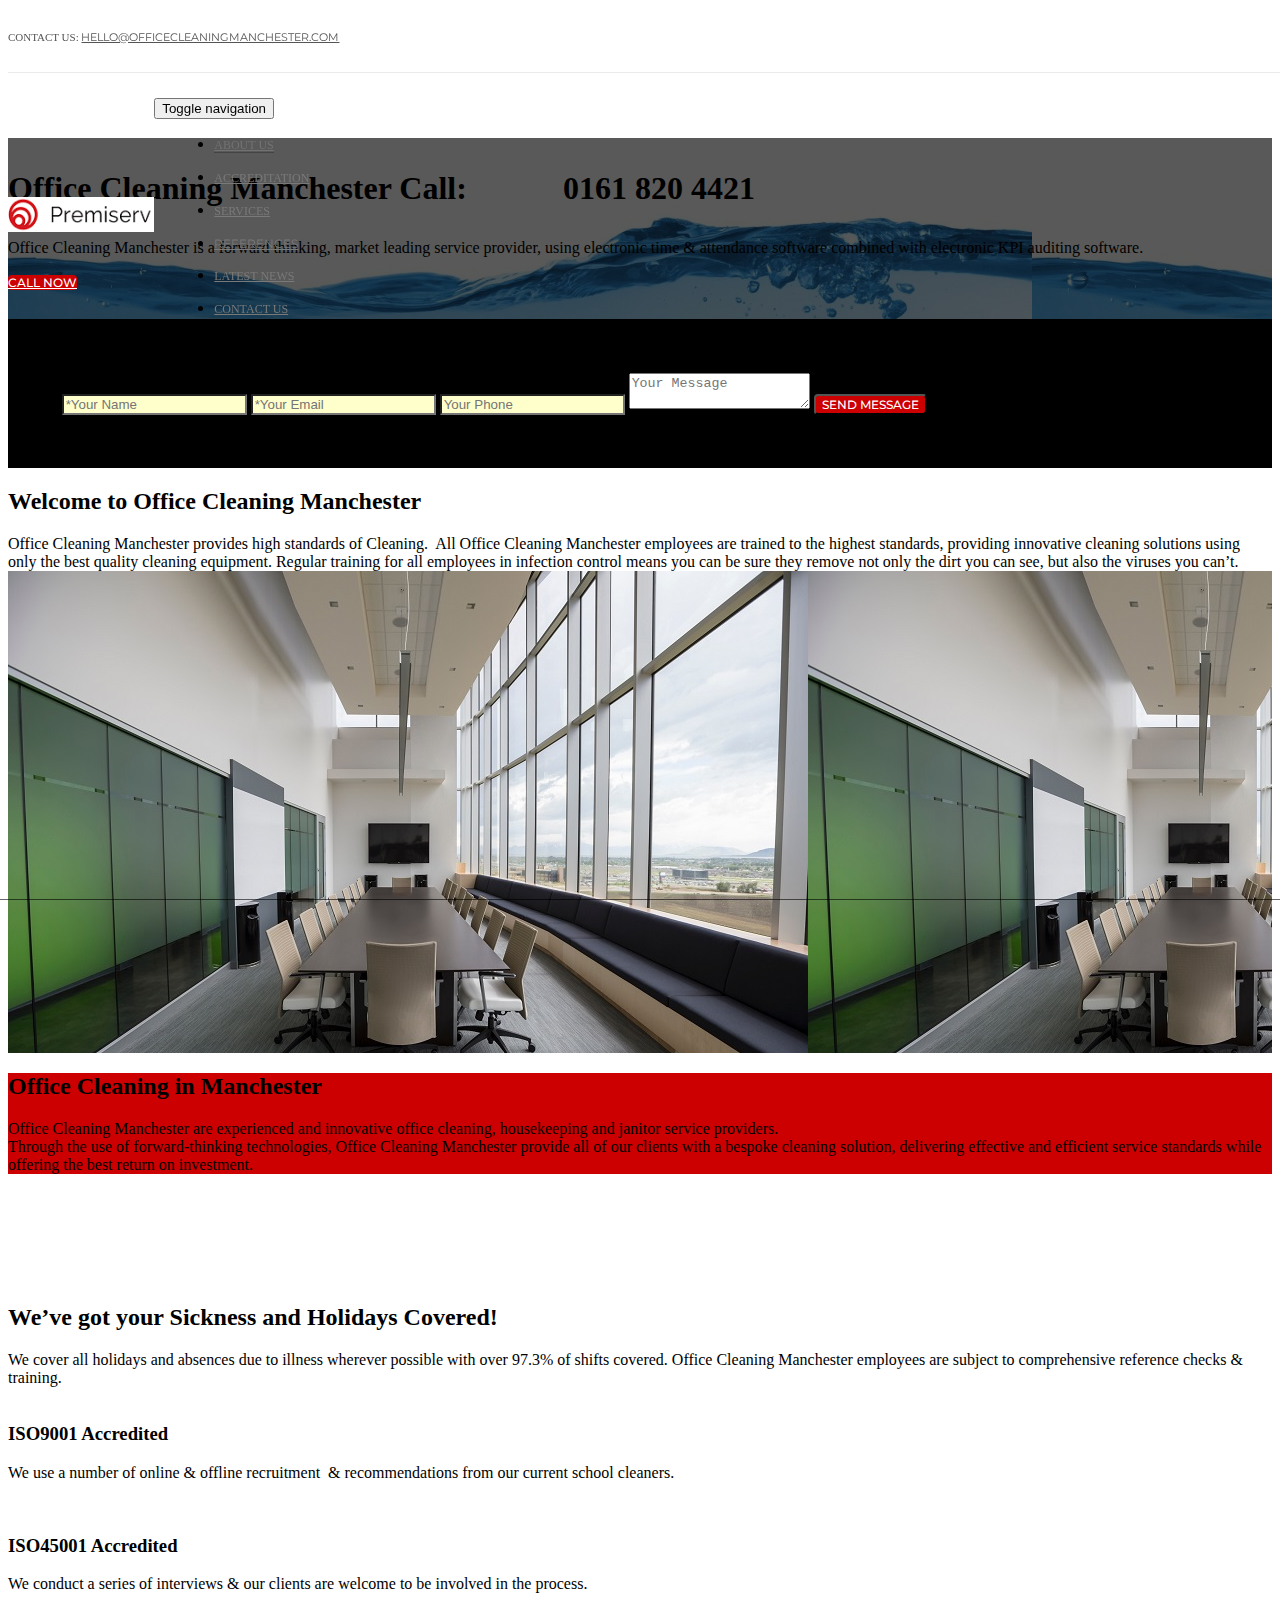
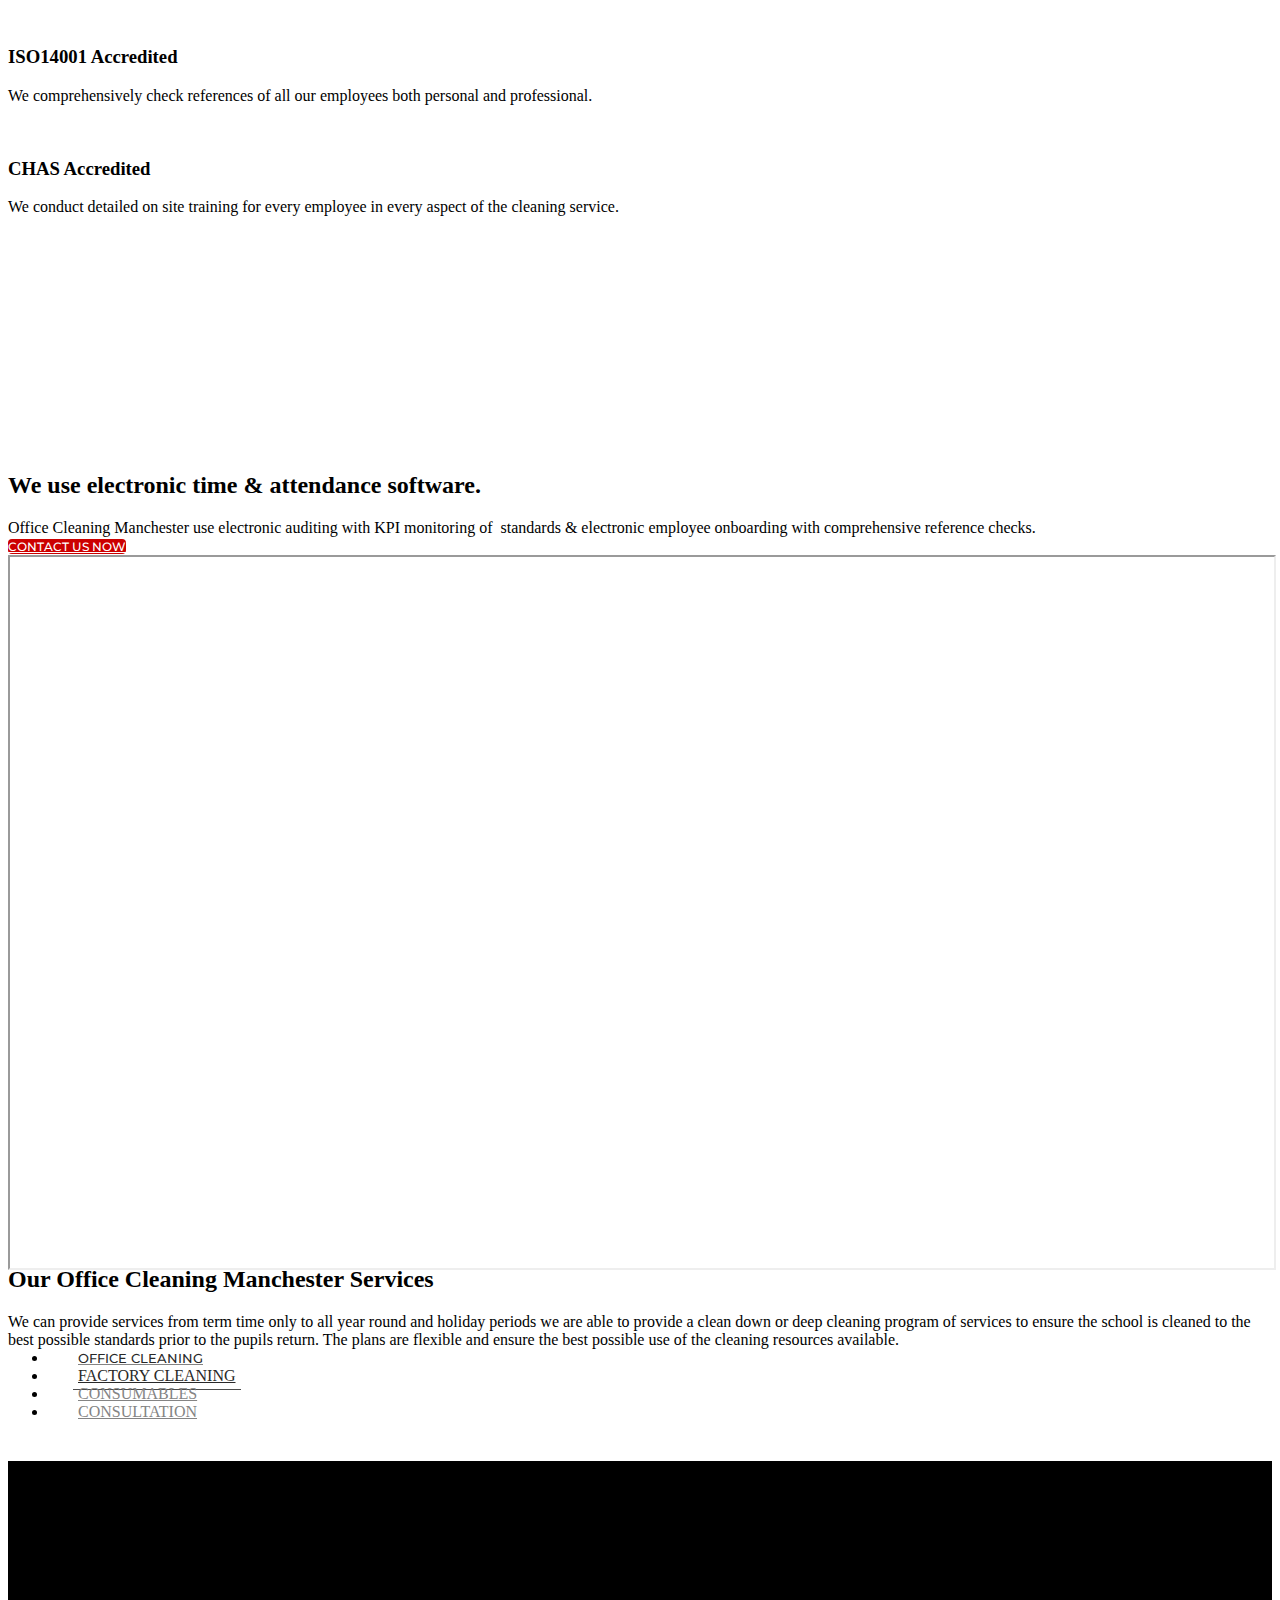
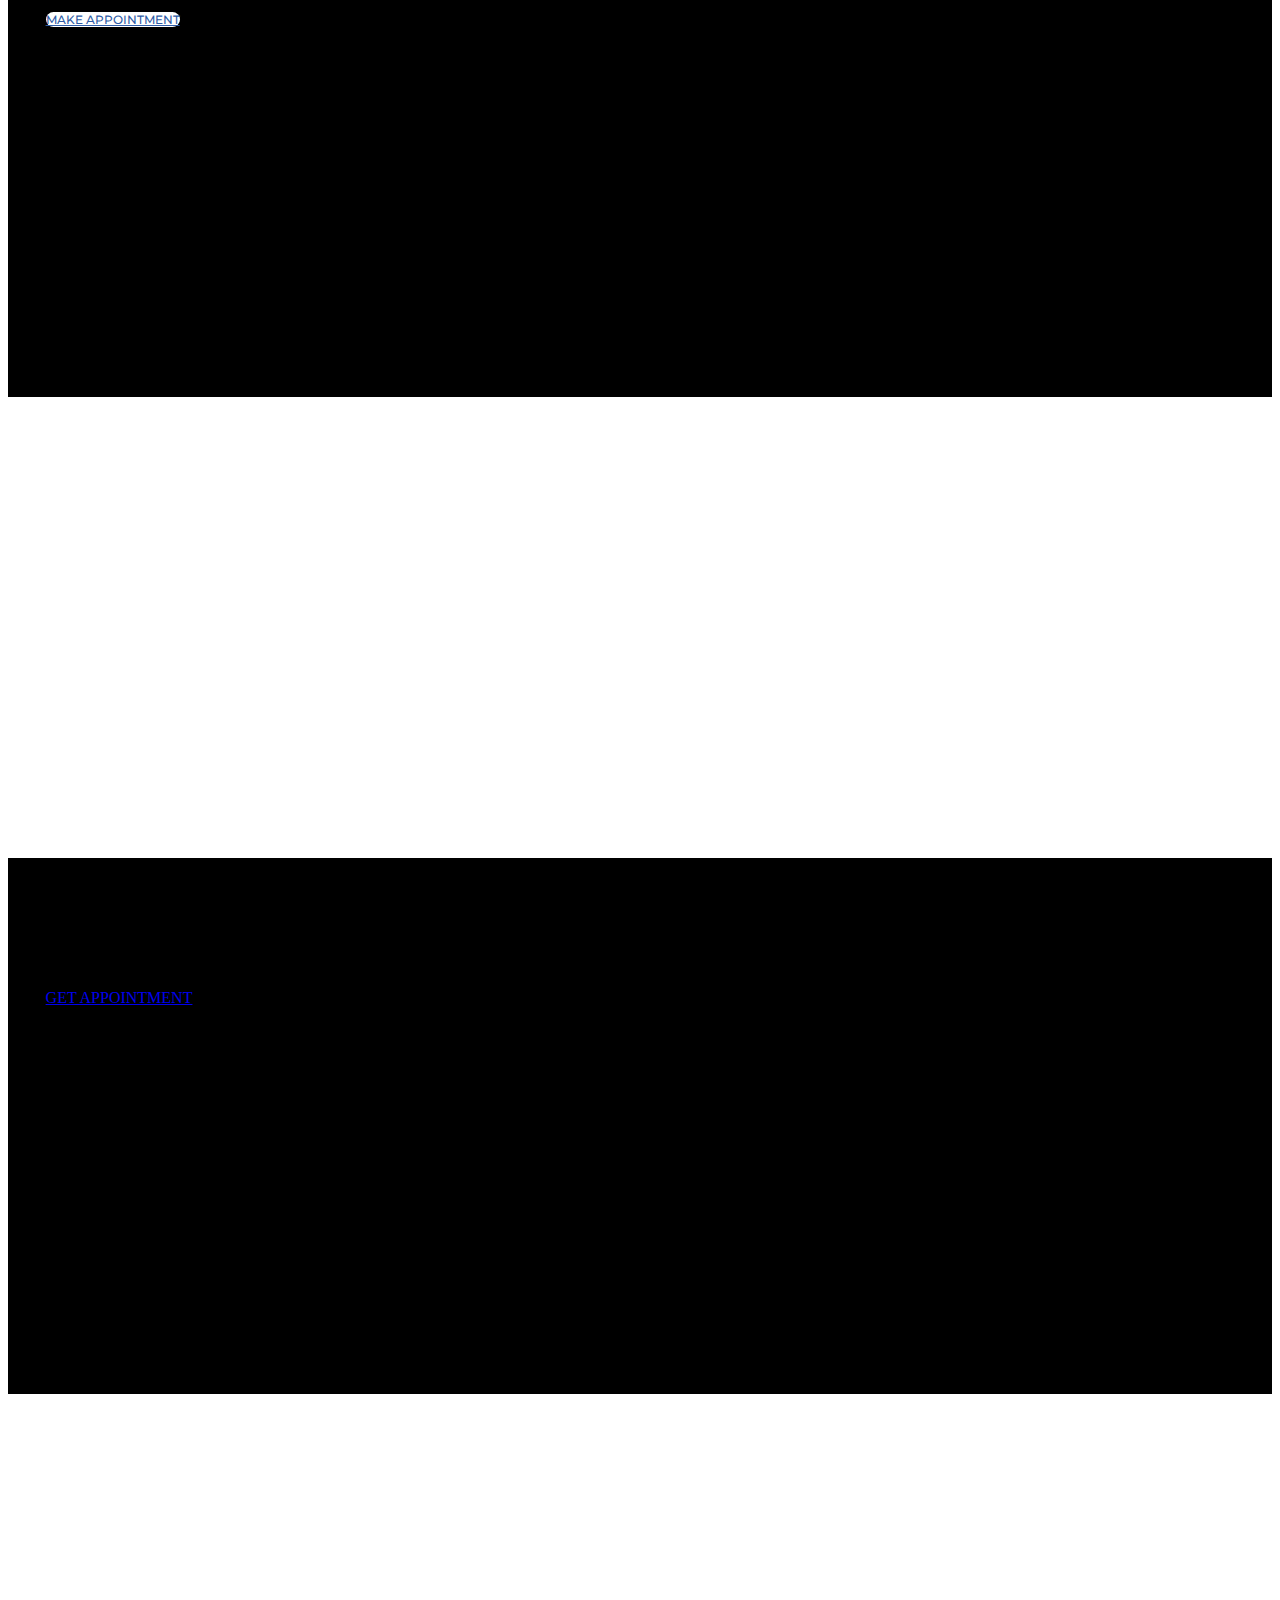
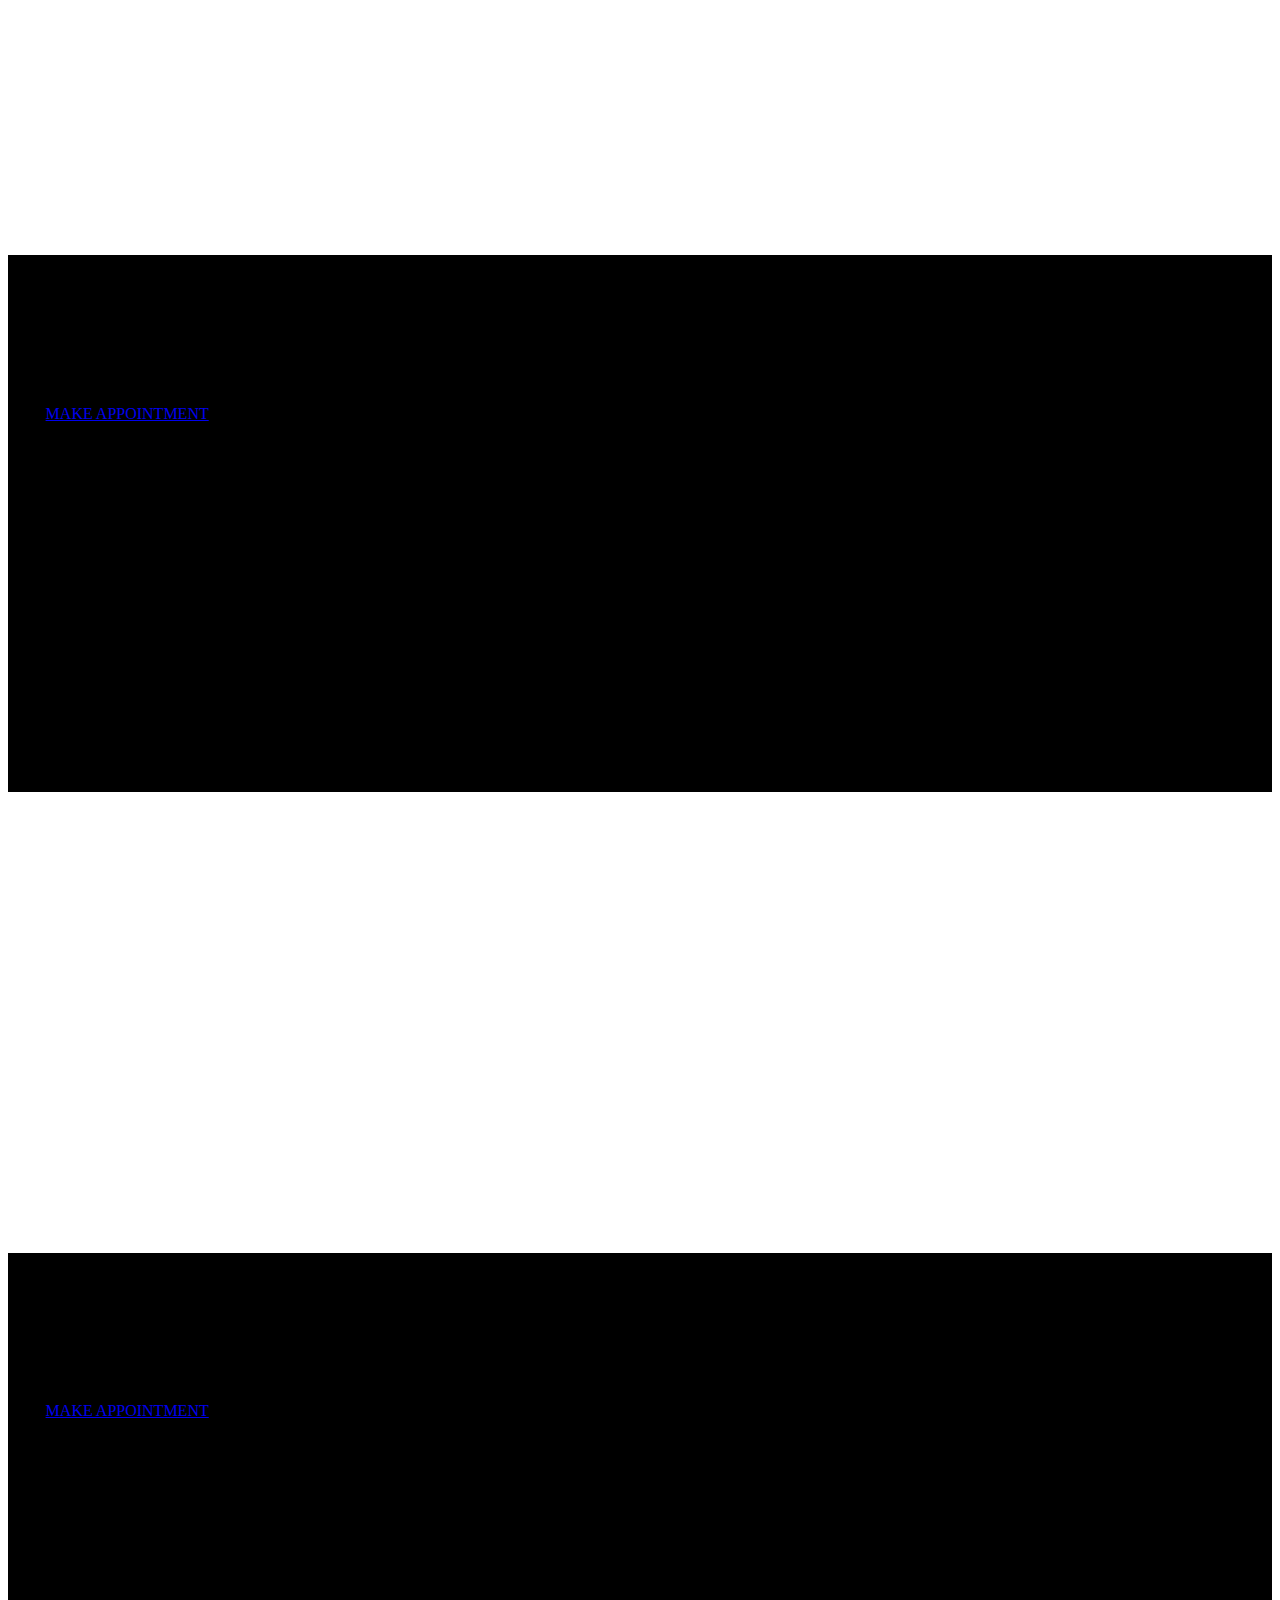
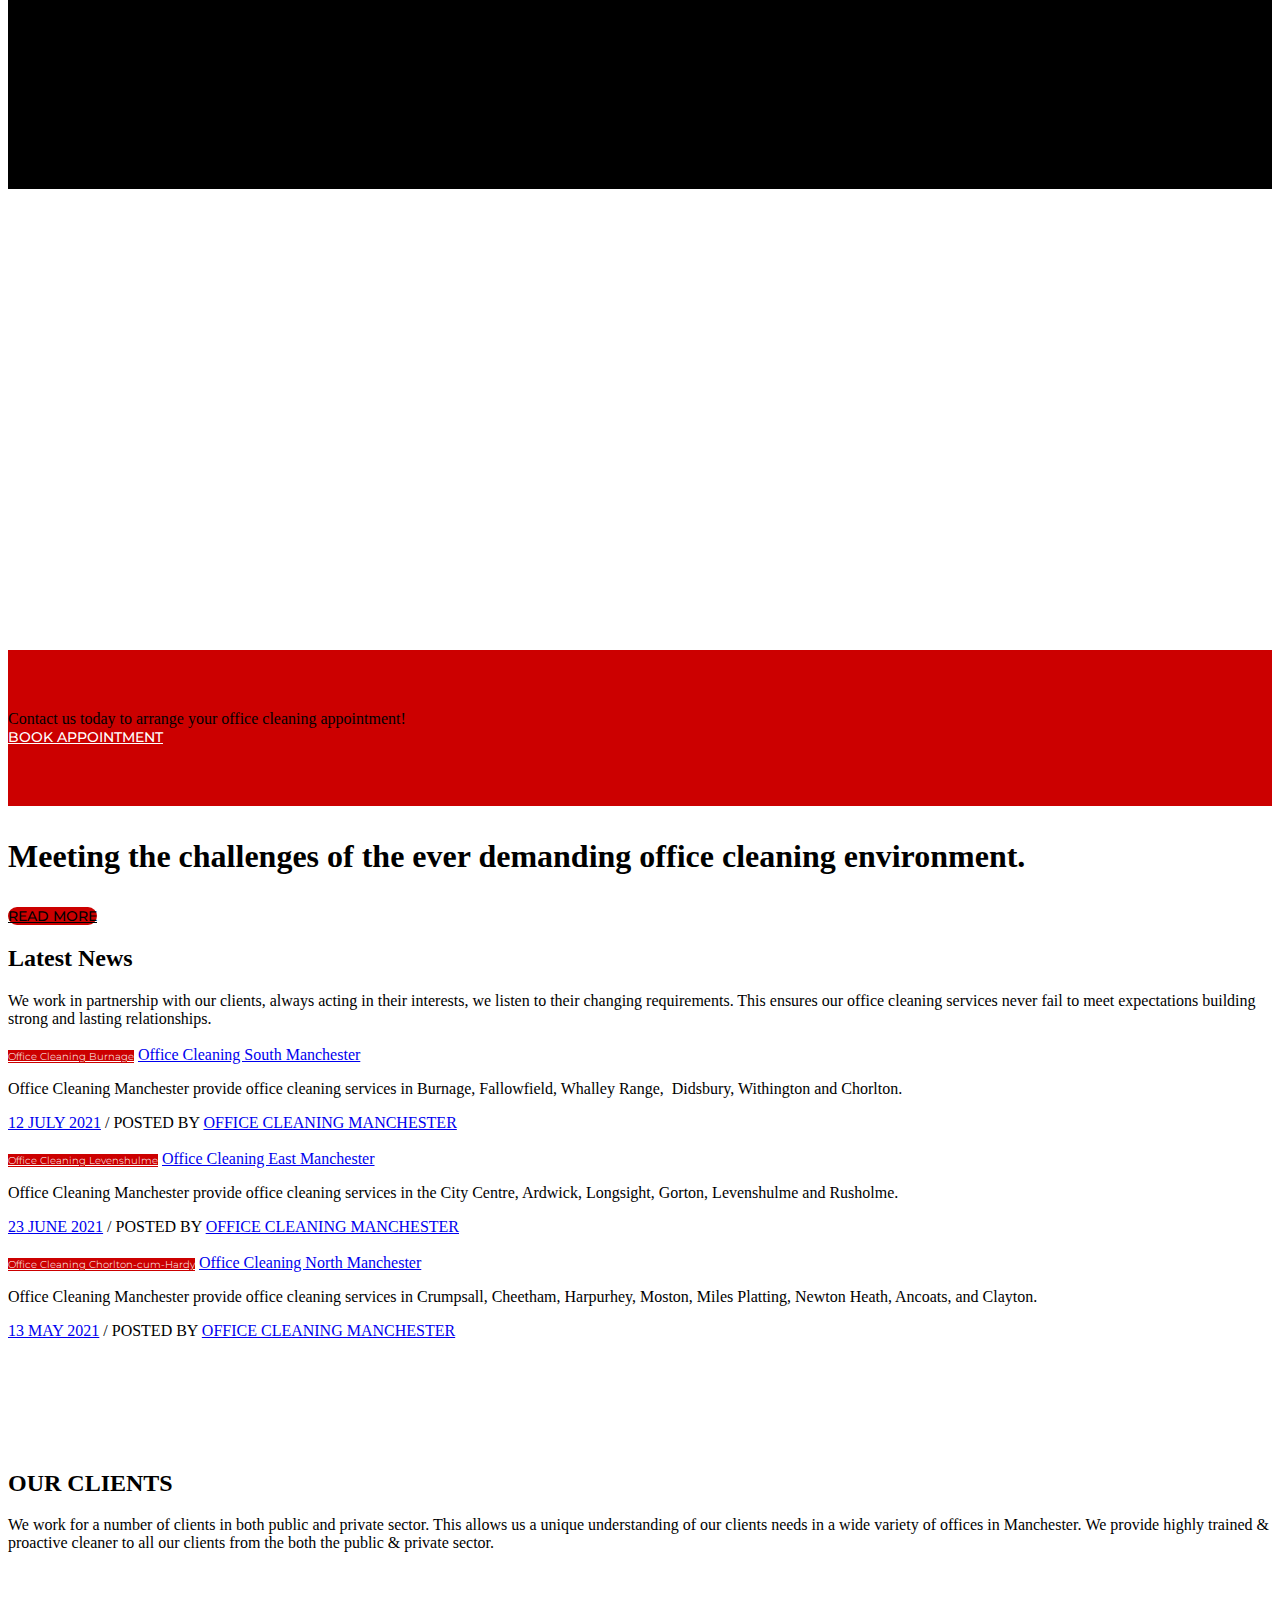
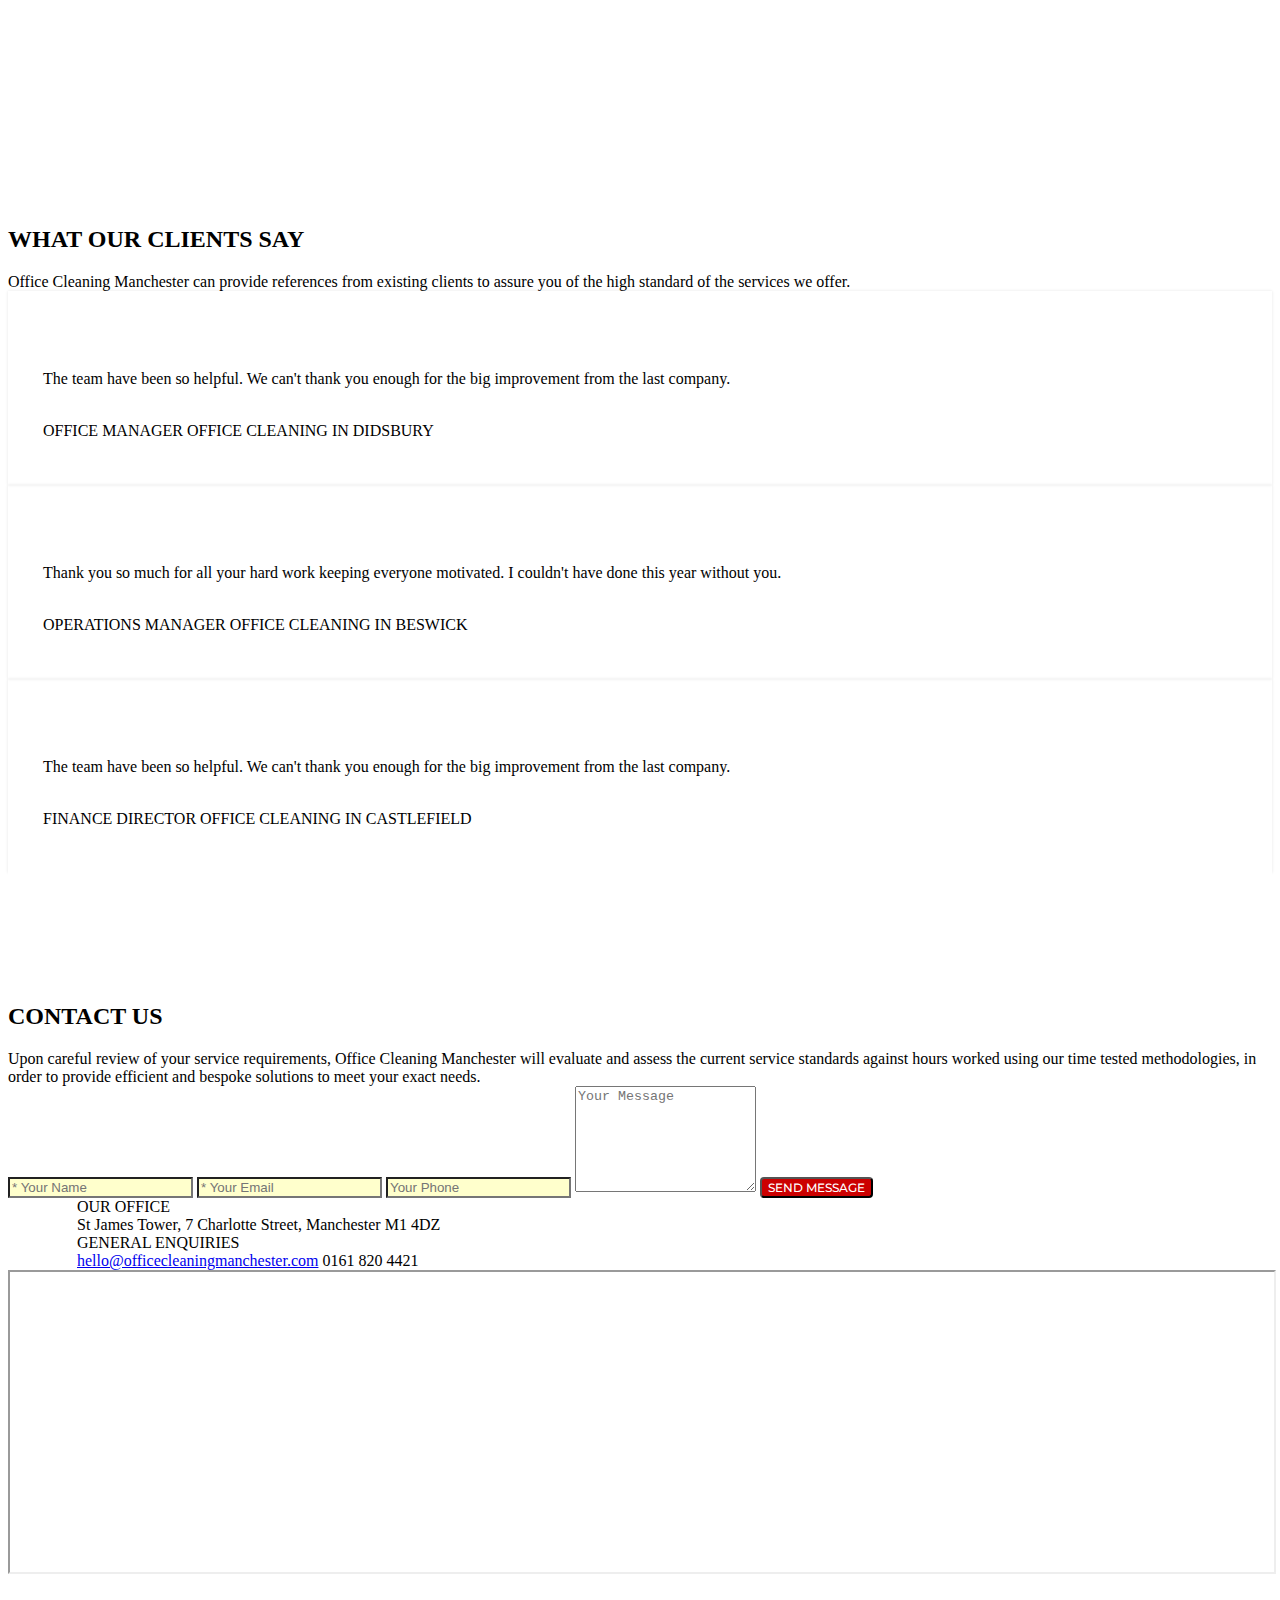
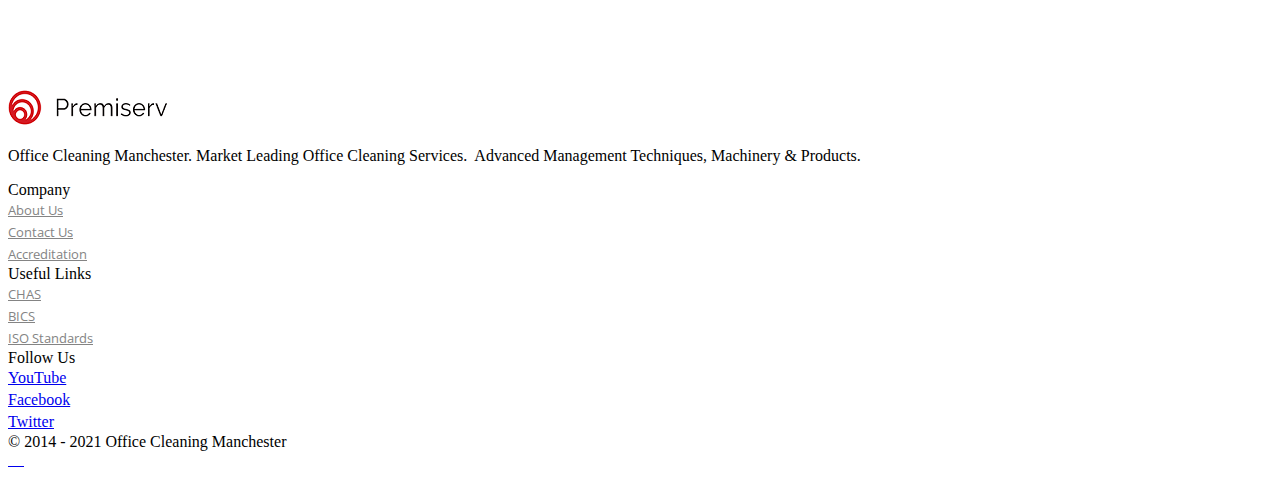
<file: index.withoutlibs.html>
<!doctype html>
<html class="no-js" lang="en">
    <head>
    
        <!-- <script>(function(w,d,t,r,u){var f,n,i;w[u]=w[u]||[],f=function(){var o={ti:"134611300"};o.q=w[u],w[u]=new UET(o),w[u].push("pageLoad")},n=d.createElement(t),n.src=r,n.async=1,n.onload=n.onreadystatechange=function(){var s=this.readyState;s&&s!=="loaded"&&s!=="complete"||(f(),n.onload=n.onreadystatechange=null)},i=d.getElementsByTagName(t)[0],i.parentNode.insertBefore(n,i)})(window,document,"script","//bat.bing.com/bat.js","uetq");</script> -->

    <!-- Global site tag (gtag.js) - Google Analytics -->
<!-- <script defer src="https://www.googletagmanager.com/gtag/js?id=UA-209838520-1"> -->
</script>
<script>
  window.dataLayer = window.dataLayer || [];
  function gtag(){dataLayer.push(arguments);}
  gtag('js', new Date());

  gtag('config', 'UA-209838520-1');
</script>
        <meta charset="utf-8">
        <meta http-equiv="X-UA-Compatible" content="IE=edge">
        <meta name="viewport" content="width=device-width,initial-scale=1.0,maximum-scale=1" />
        <!-- title -->
        <title>Office Cleaning Manchester - Office Cleaning Services in Manchester Call - 0161 820 4421.</title>
        <meta name="description" content="Highly accredited office cleaning services in Manchester. Call Office Cleaning Manchester free and competitive quotes - 0161 820 4421." />
        <meta name="keywords" content="Office Cleaning Manchester, Office Cleaning Burnage, Office Cleaning Fallowfield, Office Cleaning Whalley Range,  Office Cleaning Didsbury, Office Cleaning Withington, Office Cleaning Chorlton, Office Cleaning Manchester City Centre, Office Cleaning Ardwick, Office Cleaning Longsight, Office Cleaning Gorton, Office Cleaning Levenshulme, Office Cleaning Rusholme, Office Cleaning Crumpsall, Office Cleaning Cheetham, Office Cleaning Harpurhey, Office Cleaning Moston, Office Cleaning Miles Platting, Office Cleaning Newton Heath, Office Cleaning Ancoats, Office Cleaning Clayton and Office Cleaning Greater Manchester." />
        <meta name="author" content="Office Cleaning Manchester">
        <!-- favicon -->
        <link rel="shortcut icon" href="images/icon/Cleaning-Company-Manchester-Favicon.webp">
        <!-- animation -->
        <!-- <link rel="stylesheet" href="css/animate.css" /> -->
        <!-- bootstrap -->
        <!-- <link rel="stylesheet" href="css/bootstrap.min.css" /> -->
        <!-- font-awesome icon -->
        <!-- <link rel="stylesheet" href="css/font-awesome.min.css" /> -->
        <!-- themify-icons -->
        <!-- <link rel="stylesheet" href="css/themify-icons.css" /> -->
        <!-- owl carousel -->
        <!-- <link rel="stylesheet" href="css/owl.transitions.css" /> -->
        <!-- <link rel="stylesheet" href="css/owl.carousel.css" />  -->
        <!-- magnific popup -->
        <!-- <link rel="stylesheet" href="css/magnific-popup.css" />  -->
        <!-- base -->
        <!-- <link rel="stylesheet" href="css/base.css" />  -->
        <!-- elements -->
        <!-- <link rel="stylesheet" href="bundles/css/bundles.css" media="print" onload="this.media='all'">
        <link rel="stylesheet" href="bundles/css/custom.css" media="print" onload="this.media='all'"> -->
        <!-- <link rel="stylesheet" href="bundles/newbundle.css"> -->
        <link rel="stylesheet" href="bundles/css/custom.css">
        <!-- <link rel="stylesheet" href="css/elements.css" /> -->
        <!-- responsive -->
        <!-- <link rel="stylesheet" href="css/responsive.css" /> -->
        
        <!-- <link rel="preconnect" href="https://fonts.gstatic.com">
        <link rel="preconnect" href="https://fonts.googleapis.com/"> -->
        <!-- <link rel="stylesheet" href='https://fonts.googleapis.com/css?family=Open+Sans:400' crossorigin="anonymous" media="print" onload="this.media='all'" />
        <link rel="stylesheet" href='https://fonts.googleapis.com/css?family=Montserrat:400' crossorigin="anonymous" media="print" onload="this.media='all'" /> -->
        

        <!--[if IE 9]>
        <link rel="stylesheet" type="text/css" href="css/ie.css" />
        
        <![endif]-->
        <!--[if IE]>

            <script src="js/html5shiv.min.js"></script>
        <![endif]-->
    </head>
    <body>
        

        <div id="page" class="page">

        <!-- slider text -->
            
            <!-- end slider text --><!-- slider text -->
            
            <!-- end slider text --><header class="header-style4" id="header-section9">
                <!-- nav -->
                <nav class="navbar bg-white white-header alt-font no-margin no-padding shrink-medium-header light-header">
                    <div class="header-top bg-light-gray tz-header-bg">
                        <div class="container">
                            <div class="row">
                                <div class="col-md-12 col-sm-12 col-xs-12">
                                    <div class="mail">CONTACT US: <a href="mailto:hello@officecleaningmanchester.com" class="text-light-gray tz-text" style="color: rgb(85, 85, 85); background-color: rgba(0, 0, 0, 0); font-size: 11px; font-weight: 400; font-family: Montserrat, sans-serif; text-transform: none; border-radius: 0px;" id="ui-id-15">HELLO@OFFICECLEANINGMANCHESTER.COM</a></div>
                                    <!-- social elements -->
                                    <div class="social float-right">
                                        <a href="#"><i class="fa tz-icon-color fa-facebook" id="ui-id-17" style="font-size: 14px; background-color: rgba(0, 0, 0, 0); color: rgb(59, 89, 152) !important;"></i></a>
                                        <a href="#"><i class="fa tz-icon-color fa-twitter" id="ui-id-18" style="font-size: 14px; background-color: rgba(0, 0, 0, 0); color: rgb(0, 172, 237) !important;"></i></a>
                                        <a href="#"><i class="fa tz-icon-color fa-youtube" id="ui-id-19" style="font-size: 14px; background-color: rgba(0, 0, 0, 0); color: rgb(221, 75, 57) !important;"></i></a>
                                        <a href="#"><i class="fa tz-icon-color fa-linkedin" id="ui-id-21" style="font-size: 14px; background-color: rgba(0, 0, 0, 0); color: rgb(0, 123, 182) !important;"></i></a>
                                        <a href="#" id="ui-id-20" style="background-color: rgba(0, 0, 0, 0); border-color: rgb(85, 85, 85); font-size: 14px; font-weight: 400; font-family: Montserrat, sans-serif; text-transform: none; color: rgb(203, 32, 39) !important;"><i class="fa fa-pinterest tz-icon-color"></i></a>
                                    </div>
                                    <!-- end social elements -->
                                </div>
                            </div>
                        </div>
                    </div>
                    <div class="header-bottom bg-white tz-header-bg">
                        <div class="container navigation-menu">
                            <div class="row">
                                <!-- logo -->
                                <div class="col-md-3 col-sm-4 col-xs-9">
                                    <a href="#home" class="inner-link"><img alt="" src="images/uploads/School-Cleaning-Manchester-Logo.png" data-img-size="(W)163px X (H)39px" style="border-radius: 0px; border-color: rgb(78, 78, 78); border-style: none; border-width: 1px !important;" id="ui-id-22"></a>
                                </div>
                                <!-- end logo -->
                                <div class="col-md-9 col-sm-8 col-xs-3 position-inherit">
                                    <button data-target="#bs-example-navbar-collapse-1" data-toggle="collapse" class="navbar-toggle collapsed" type="button">
                                        <span class="sr-only">Toggle navigation</span>
                                        <span class="icon-bar"></span>
                                        <span class="icon-bar"></span>
                                        <span class="icon-bar"></span>
                                    </button>
                                    <div id="bs-example-navbar-collapse-1" class="collapse navbar-collapse pull-right">
                                        <ul class="nav navbar-nav">
                                            <li class="propClone"><a class="inner-link" href="#office-cleaning-manchester">ABOUT US</a></li>
                                            <li class="propClone"><a class="inner-link" href="#office-cleaning-manchester-safeguarding">ACCREDITATION</a></li>
                                            <li class="propClone"><a class="inner-link" href="#office-cleaning-manchester-services">SERVICES</a></li>
                                            <li class="propClone"><a class="inner-link" href="#office-cleaning-manchester-references" style="color: rgb(121, 121, 121); background-color: rgba(0, 0, 0, 0); border-color: rgb(121, 121, 121) rgb(121, 121, 121) rgba(0, 0, 0, 0); font-size: 12px; font-weight: 400; font-family: Montserrat, sans-serif; text-transform: none;" id="ui-id-27">REFERENCES</a></li>
                                            <li class="propClone"><a class="inner-link" href="#office-cleaning-manchester-latest-news">LATEST NEWS</a></li>
                                            <li class="propClone"><a class="inner-link" href="#office-cleaning-manchester-contact-us">CONTACT US</a></li>
                                        </ul>
                                    </div>
                                </div>
                            </div>
                        </div>
                    </div>
                </nav> 
                <!-- end nav -->
            </header><section class="position-relative cover-background tz-builder-bg-image border-none xs-padding-20px-tb hero-style2" id="office-cleaning-manchester" data-img-size="(W)1920px X (H)800px" style="padding-top: 0px; padding-bottom: 0px; background-image: linear-gradient(rgba(0, 0, 0, 0.65), rgba(0, 0, 0, 0.65)), 
            url('images/uploads/office-Cleaning-Manchester-office-Cleaning-Company..jpg');">
                <div class="container one-third-screen xs-height-auto position-relative">
                    <div class="row">
                        <div class="slider-typography xs-position-static text-center">
                            <div class="slider-text-middle-main">
                                <div class="slider-text-middle text-left equalize xs-equalize-auto xs-padding-ten">
                                    <!-- slider text -->
                                    <div class="col-md-7 col-sm-6 col-xs-12 xs-margin-thirteen-bottom display-table xs-text-center" style="">
                                        <div class="display-table-cell-vertical-middle">
                                            <h1 class="title-extra-large-3 sm-title-extra-large xs-title-extra-large text-white alt-font margin-seven-bottom tz-text width-90 font-weight-400 sm-width-100"><p>Office Cleaning Manchester Call:&nbsp; &nbsp; &nbsp; &nbsp; &nbsp; &nbsp; 0161 820 4421</p></h1>
                                            <div class="text-white text-extra-large xs-text-extra-large width-90 xs-width-100 margin-ten-bottom tz-text"><p>Office Cleaning Manchester is a forward thinking, market leading service provider, using electronic time &amp; attendance software combined with electronic KPI auditing software.&nbsp;</p></div>
                                            <a class="btn btn-medium propClone bg-deep-green text-white xs-margin-ten-bottom tz-text" href="#office-cleaning-manchester-contact-us" style="color: rgb(255, 255, 255); font-size: 12px; font-weight: 500; font-family: Montserrat, sans-serif; text-transform: none; border-radius: 4px; background-color: rgb(204, 0, 0) !important;" id="ui-id-18"><span class="tz-text" style="color: rgb(255, 255, 255); background-color: rgba(0, 0, 0, 0); font-size: 12px; font-weight: 500; font-family: Montserrat, sans-serif; text-transform: none; border-radius: 0px;" id="ui-id-20">CALL NOW</span><i class="fa icon-extra-small tz-icon-color fa-phone" style="color: rgb(255, 255, 255); font-size: 14px; background-color: rgba(0, 0, 0, 0);" id="ui-id-19"></i></a>
                                        </div>
                                    </div>
                                    <!-- end slider text -->
                                    <!-- contact form -->
                                    <div class="col-md-5 col-sm-6 col-xs-12 display-table xs-no-padding" style="">
                                        <div class="display-table-cell-vertical-middle bg-deep-green padding-twenty-two border-radius-6 xs-padding-thirteen tz-background-color" style="padding: 53.625px; background-color: rgb(0, 0, 0) !important;" id="ui-id-17">
                                            <form action="javascript:void(0)" method="post" data-dashlane-rid="42ca544c1a475c5c" data-form-type="contact" data-children-count="4">
                                                <input type="text" name="name" id="name" data-email="required" placeholder="*Your Name" class="medium-input alt-font border-radius-4" data-dashlane-rid="497d90032a42d26c" data-form-type="name" style="background-color: rgb(255, 255, 204); color: rgb(0, 0, 0);" data-kwimpalastatus="alive" data-kwimpalaid="1630009628562-0">          <input type="text" name="email" id="email" data-email="required" placeholder="*Your Email" class="medium-input alt-font border-radius-4" data-dashlane-rid="63638cab6e36c24d" data-form-type="email" style="background-color: rgb(255, 255, 204); color: rgb(0, 0, 0);" data-kwimpalastatus="alive" data-kwimpalaid="1630009628562-1">
                                                <input type="text" name="phone" id="phone" placeholder="Your Phone" class="medium-input alt-font border-radius-4" data-dashlane-rid="6dacc4fc213efc59" data-form-type="phone" style="background-color: rgb(255, 255, 204); color: rgb(0, 0, 0);" data-kwimpalastatus="alive" data-kwimpalaid="1630009628562-2">
                                                <textarea name="comment" id="comment" placeholder="Your Message" class="medium-input alt-font border-radius-4" data-dashlane-rid="2c3572e44cc66052" data-form-type="other"></textarea>
                                                <button type="submit" class="tz_submit btn btn-medium propClone xs-width-100 bg-black text-white builder-bg tz-text" data-dashlane-rid="a8486b0238ff9a17" data-form-type="action" style="color: rgb(255, 255, 255); font-size: 12px; font-weight: 500; font-family: Montserrat, sans-serif; text-transform: none; border-radius: 4px; background-color: rgb(204, 0, 0) !important;" id="ui-id-21" data-dashlane-label="true">SEND MESSAGE</button>                                                    
                                        </div>
                                    </div>
                                    <!-- end contact form -->
                                </div>                                
                            </div>
                        </div>
                    </div>
                </div>
            </section><section class="padding-110px-tb xs-padding-60px-tb bg-white builder-bg border-none" id="office-cleaning-manchester">
                <div class="container">
                    <div class="row">
                        <!-- section title -->
                        <div class="col-md-12 col-sm-12 col-xs-12 text-center">
                            <h2 class="section-title-large sm-section-title-medium xs-section-title-large text-dark-gray font-weight-600 alt-font margin-three-bottom xs-margin-fifteen-bottom tz-text">Welcome to Office Cleaning Manchester</h2>
                            <div class="text-medium width-60 margin-lr-auto md-width-70 sm-width-100 tz-text margin-thirteen-bottom xs-margin-nineteen-bottom">Office Cleaning Manchester provides high standards of Cleaning.&nbsp; All Office Cleaning Manchester employees are trained to the highest standards, providing innovative cleaning solutions using only the best quality cleaning equipment. Regular training for all employees in infection control means you can be sure they remove not only the dirt you can see, but also the viruses you can’t.</div>
                        </div>
                        <!-- end section title -->
                        <!-- content details -->
                        <div class="col-md-12 col-sm-12 col-xs-12 equalize no-padding">                            
                            <div class="col-lg-6 col-md-6 col-sm-6 col-xs-12 no-padding xs-no-padding-15 bg-gray tz-builder-bg-image xs-height-350-px cover-background lazy-bg" data-img-size="(W)800px X (H)600px" 
                            style="padding-top: 0px; padding-bottom: 0px; background-image: linear-gradient(rgba(0, 0, 0, 0.01), rgba(0, 0, 0, 0.01)) !important;" 
                            data-style="height:482px;padding-top: 0px; padding-bottom: 0px; background-image: linear-gradient(rgba(0, 0, 0, 0.01), rgba(0, 0, 0, 0.01)), url('images/uploads/office-cleaning-manchester-large-office-vacuum.jpg') !important;" 
                            id="ui-id-37"></div>                            
                            <div class="col-md-6 col-sm-6 col-xs-12 bg-light-green no-padding display-table tz-background-color" style="padding: 0px; background-color: rgb(204, 0, 0) !important;" id="ui-id-20">
                                <div class="display-table-cell-vertical-middle padding-thirty sm-padding-sixteen">
                                    <h2 class="text-white title-large font-weight-400 sm-title-large margin-ten-bottom tz-text">Office Cleaning in Manchester</h2>
                                    <div class="title-small text-white sm-title-small font-weight-100 tz-text margin-twelve-bottom">Office Cleaning Manchester are experienced and innovative office cleaning, housekeeping and janitor service providers.</div>
                                    <div class="text-medium text-white sm-text-medium tz-text">Through the use of forward-thinking technologies, Office Cleaning Manchester provide all of our clients with a bespoke cleaning solution, delivering effective and efficient service standards while offering the best return on investment.</div>
                                </div>
                            </div>
                        </div>
                        <!-- end content details -->
                    </div>
                </div>
            </section><section class="padding-110px-tb feature-style4 bg-light-gray border-none builder-bg xs-padding-60px-tb" id="office-cleaning-manchester-safeguarding" style="padding: 110px 0px; border-color: rgb(112, 112, 112);">
                <div class="container">
                    <div class="row">
                        <!-- section title -->
                        <div class="col-md-12 col-sm-12 col-xs-12 text-center">
                            <h2 class="section-title-large sm-section-title-medium xs-section-title-large text-dark-gray font-weight-600 alt-font margin-three-bottom xs-margin-fifteen-bottom tz-text">We’ve got your Sickness and Holidays Covered!</h2>
                            <div class="text-medium width-60 margin-lr-auto md-width-70 sm-width-100 tz-text margin-thirteen-bottom xs-margin-nineteen-bottom">We cover all holidays and absences due to illness wherever possible with over 97.3% of shifts covered. Office Cleaning Manchester employees are subject to comprehensive reference checks &amp; training.&nbsp;</div>
                        </div>
                        <!-- end section title -->
                    </div>
                    <div class="row">
                        <div class="col-md-12 col-sm-12 col-xs-12 four-column">
                            <!-- feature box -->
                            <div class="col-md-3 col-sm-6 col-xs-12 text-center sm-margin-nine-bottom xs-margin-nineteen-bottom">
                                <div class="margin-nineteen-bottom sm-margin-thirteen-bottom xs-margin-nine-bottom"><img alt=""  class="lazy" data-src="images/uploads/Office-Cleaning-Manchester-UKAS-ISO-9001.jpg" data-img-size="(W)90px X (H)90px" style="border-radius: 0px; border-color: rgb(112, 112, 112); border-style: none; border-width: 1px !important;" id="ui-id-27"></div>
                                <h3 class="text-medium text-dark-gray alt-font margin-three-bottom display-block sm-margin-nine-bottom xs-margin-five-bottom tz-text">ISO9001 Accredited</h3>
                                <div class="text-medium tz-text"> <p> We use a number of online &amp; offline recruitment&nbsp; &amp; recommendations from our current school cleaners.</p> </div>
                            </div>
                            <!-- end feature box -->
                            <!-- feature box -->
                            <div class="col-md-3 col-sm-6 col-xs-12 text-center sm-margin-nine-bottom xs-margin-nineteen-bottom">
                                <div class="margin-nineteen-bottom sm-margin-thirteen-bottom xs-margin-nine-bottom"><img alt=""  class="lazy" data-src="images/uploads/Office-Cleaning-Manchester-UKAS-ISO-45001.jpg" data-img-size="(W)90px X (H)90px" style="border-radius: 0px; border-color: rgb(112, 112, 112); border-style: none; border-width: 1px !important;" id="ui-id-28"></div>
                                <h3 class="text-medium text-dark-gray alt-font margin-three-bottom display-block sm-margin-nine-bottom xs-margin-five-bottom tz-text">ISO45001 Accredited</h3>
                                <div class="text-medium tz-text"> <p> We conduct a series of interviews &amp; our clients are welcome to be involved in the process.&nbsp;</p> </div>
                            </div>
                            <!-- end feature box -->
                            <!-- feature box -->
                            <div class="col-md-3 col-sm-6 col-xs-12 text-center xs-margin-nine-bottom xs-margin-nineteen-bottom">
                                <div class="margin-nineteen-bottom sm-margin-thirteen-bottom xs-margin-nine-bottom"><img alt=""  class="lazy" data-src="images/uploads/Office-cleaning-manchester-UKAS-ISO-14001.jpg" data-img-size="(W)90px X (H)90px" style="border-radius: 0px; border-color: rgb(112, 112, 112); border-style: none; border-width: 1px !important;" id="ui-id-29"></div>
                                <h3 class="text-medium text-dark-gray alt-font margin-three-bottom display-block sm-margin-nine-bottom xs-margin-five-bottom tz-text">ISO14001 Accredited</h3>
                                <div class="text-medium tz-text"> <p> We comprehensively check references of all our employees both personal and professional.&nbsp;</p> </div>
                            </div>
                            <!-- end feature box -->
                            <!-- feature box -->
                            <div class="col-md-3 col-sm-6 col-xs-12 text-center">
                                <div class="margin-nineteen-bottom sm-margin-thirteen-bottom xs-margin-nine-bottom"><img alt=""  class="lazy" data-src="images/uploads/Manchester-Office-Cleaning-CHAS-Accredited.jpg" data-img-size="(W)90px X (H)90px" style="border-radius: 0px; border-color: rgb(112, 112, 112); border-style: none; border-width: 1px !important;" id="ui-id-30"></div>
                                <h3 class="text-medium text-dark-gray alt-font margin-three-bottom display-block sm-margin-nine-bottom xs-margin-five-bottom tz-text">CHAS Accredited</h3>
                                <div class="text-medium tz-text"> <p> We conduct detailed on site training for every employee in every aspect of the cleaning service.</p> </div>
                            </div>
                            <!-- end feature box -->
                        </div>
                    </div>
                </div>
            </section><section class="bg-white builder-bg padding-110px-tb xs-padding-60px-tb" id="video-section5" style="background-color: rgb(255, 255, 255); padding: 110px 0px; border-color: rgb(112, 112, 112) rgb(112, 112, 112) rgb(236, 236, 236);">
                <div class="container">
                    <div class="row equalize xs-equalize-auto">
                        <div class="col-lg-5 col-md-6 col-sm-6 col-xs-12 display-table xs-margin-fifteen-bottom" style="">
                            <!-- section title -->
                            <div class="display-table-cell-vertical-middle">
                                <h2 class="text-dark-gray title-extra-large alt-font font-weight-400 line-height-40 sm-title-large xs-title-large margin-seven-bottom sm-margin-ten-bottom tz-text">We use electronic time &amp; attendance software.</h2>
                                <div class="title-small sm-title-medium xs-title-medium width-90 sm-width-100 font-weight-300 margin-fourteen-bottom sm-margin-twelve-bottom tz-text">Office Cleaning Manchester use electronic auditing with KPI monitoring of&nbsp; standards &amp; electronic employee onboarding with comprehensive reference checks.&nbsp;</div>
                                <a class="btn btn-medium propClone bg-black text-white text-white" href="#office-cleaning-manchester-contact-us" style="color: rgb(255, 255, 255); border-color: rgba(0, 0, 0, 0); font-size: 12px; font-weight: 500; font-family: Montserrat, sans-serif; text-transform: none; border-radius: 4px; background-color: rgb(204, 0, 0) !important;" id="ui-id-28"><span class="tz-text" style="color: rgb(255, 255, 255); background-color: rgba(0, 0, 0, 0); font-size: 12px; font-weight: 500; font-family: Montserrat, sans-serif; text-transform: none; border-radius: 0px;" id="ui-id-27">CONTACT US NOW</span></a>
                            </div>
                            <!-- end section title -->
                        </div>
                        <div class="col-lg-6 col-md-6 col-sm-6 col-xs-12 col-lg-offset-1 display-table" style="">
                            <div class="display-table-cell-vertical-middle">                               
                                <!-- video -->
                                <div class="video-overlay">
                                    <iframe width="560" height="315" data-type="video" data-src="//www.youtube.com/embed/https://youtu.be/2vjCmOZlqlY" allowfullscreen="" data-dashlane-frameid="1738"></iframe>
                                    
                                </div>                                
                                <!-- end video -->
                            </div>
                        </div>
                    </div>
                </div>
            </section><section class="padding-110px-tb bg-white builder-bg xs-padding-60px-tb" id="office-cleaning-manchester-services">
                <div class="container">
                    <div class="row">
                        <!-- section title -->
                        <div class="col-md-12 col-sm-12 col-xs-12 text-center">
                            <h2 class="section-title-large sm-section-title-medium xs-section-title-large text-dark-gray font-weight-600 alt-font margin-three-bottom xs-margin-fifteen-bottom tz-text">Our Office Cleaning Manchester Services</h2>
                            <div class="text-medium width-60 margin-lr-auto md-width-70 sm-width-100 tz-text margin-thirteen-bottom xs-margin-nineteen-bottom">We can provide services from term time only to all year round and holiday periods we are able to provide a clean down or deep cleaning program of services to ensure the school is cleaned to the best possible standards prior to the pupils return. The plans are flexible and ensure the best possible use of the cleaning resources available.</div>
                        </div>
                        <!-- section title -->                    
                        <div class="tab-style5 text-center col-md-12 col-sm-12 col-xs-12">
                            <!-- tab navigation -->
                            <ul class="nav nav-tabs alt-font xs-width-100 font-weight-500">
                                <li class="xs-width-100"><a href="#tab5_sec1" data-toggle="tab" class="xs-width-100" style=""><span class="tz-text" style="background-color: rgba(0, 0, 0, 0); font-size: 13px; font-weight: 500; font-family: Montserrat, sans-serif; text-transform: none; border-radius: 0px; color: rgb(40, 40, 40) !important;" id="ui-id-26">OFFICE CLEANING</span></a></li>
                                <li class="xs-width-100 active"><a href="#tab5_sec2" data-toggle="tab" class="xs-width-100" style=""><span class="tz-text">FACTORY CLEANING</span></a></li>
                                <li class="xs-width-100"><a href="#tab5_sec3" data-toggle="tab" class="xs-width-100" style=""><span class="tz-text">CONSUMABLES</span></a></li>
                                <li class="xs-width-100"><a href="#tab5_sec4" data-toggle="tab" class="xs-width-100" style=""><span class="tz-text">CONSULTATION</span></a></li>
                            </ul>
                            <!-- tab end navigation -->
                            <!-- tab content section -->
                            <div class="tab-content">
                                <!-- tab content -->
                                <div id="tab5_sec1" class="text-center center-col tab-pane"> 
                                    <div class="tab-pane"> 
                                        <div class="col-lg-4 col-md-4 col-sm-12 col-xs-12 tab-style5-content bg-deep-blue padding-seven xs-padding-thirteen xs-padding-twenty-three-top xs-padding-twenty-three-bottom text-left tz-background-color" style="padding: 37.5938px; background-color: rgb(0, 0, 0) !important;" id="ui-id-16">
                                            <h3 class="text-white text-transform-none font-weight-300 margin-twenty-bottom sm-margin-five-bottom xs-margin-fifteen-bottom tz-text">Office Cleaning Services Manchester.</h3>
                                            <div class="text-white text-medium font-weight-300 margin-twenty-three-bottom sm-margin-five-bottom xs-margin-fifteen-bottom display-block tz-text"><p>Office Cleaning Manchester provides daily Office Cleaning Services across the Manchester area.&nbsp;Our uniformed staff are reliable, enthusiastic, fully trained to the highest standard and wear ID Cards.&nbsp;&nbsp;We use electronic employee time &amp; attendance software.</p></div>
                                            <a href="#office-cleaning-manchester-contact-us" class="btn btn-medium propClone btn-circle bg-white text-deep-blue " style="color: rgb(46, 91, 165); background-color: rgb(255, 255, 255); border-color: rgba(0, 0, 0, 0); font-size: 12px; font-weight: 500; font-family: Montserrat, sans-serif; text-transform: none; border-radius: 30px;" id="ui-id-22"><span class="tz-text" style="color: rgb(46, 91, 165); background-color: rgba(0, 0, 0, 0); font-size: 12px; font-weight: 500; font-family: Montserrat, sans-serif; text-transform: none; border-radius: 0px;" id="ui-id-24">MAKE APPOINTMENT</span><i class="fa fa-angle-right icon-extra-small tz-icon-color"></i></a>
                                        </div>
                                        <div class="col-lg-8 col-md-8 col-sm-12 col-xs-12 no-padding cover-background position-relative tab-style5-img tz-builder-bg-image lazy-bg" data-img-size="(W)1000px X (H)800px" data-style="padding-top: 0px; padding-bottom: 0px; background-image: linear-gradient(rgba(0, 0, 0, 0.01), rgba(0, 0, 0, 0.01)), url('images/uploads/Office-Cleaning-Manchester-Board-Room-Hygiene-Sanitising.jpg');" id="ui-id-40"></div>
                                    </div>
                                </div>
                                <!-- end tab content -->
                                <!-- tab content -->
                                <div id="tab5_sec2" class="text-center center-col tab-pane active"> 
                                    <div class="tab-pane"> 
                                        <div class="col-lg-4 col-md-4 col-sm-12 col-xs-12 tab-style5-content bg-deep-blue padding-seven xs-padding-thirteen xs-padding-twenty-three-top xs-padding-twenty-three-bottom text-left builder-bg" style="padding: 37.5938px; border-color: rgb(112, 112, 112); background-color: rgb(0, 0, 0) !important;" id="ui-id-20">
                                            <h3 class="text-white text-transform-none font-weight-300 margin-twenty-bottom sm-margin-five-bottom xs-margin-fifteen-bottom tz-text">Office, Factory &amp; Warehouse Cleaning Services.</h3>
                                            <div class="text-white text-medium font-weight-300 margin-twenty-three-bottom sm-margin-five-bottom xs-margin-fifteen-bottom display-block tz-text"><p>We can provide office cleaning in multi use settings including, office cleaning with warehousing cleaning or office cleaning with factory cleaning services. Call now for your quotation.&nbsp;</p></div>
                                            <a href="#home" class="btn btn-medium propClone btn-circle bg-white text-deep-blue"><span class="tz-text">GET APPOINTMENT</span><i class="fa fa-angle-right icon-extra-small tz-icon-color"></i></a>
                                        </div>
                                        <div class="col-lg-8 col-md-8 col-sm-12 col-xs-12 no-padding cover-background position-relative tab-style5-img tz-builder-bg-image lazy-bg" data-img-size="(W)1200px X (H)760px" data-style="padding-top: 0px; padding-bottom: 0px; background-image: linear-gradient(rgba(0, 0, 0, 0.01), rgba(0, 0, 0, 0.01)), url('images/uploads/Office-Cleaning-Manchester-Cleaning-Factory-Office-Cleaning-Large-Floor.jpg');" id="ui-id-17"></div>
                                    </div>
                                </div>
                                <!-- end tab content -->
                                <!-- tab content -->
                                <div id="tab5_sec3" class="text-center center-col tab-pane"> 
                                    <div class="tab-pane"> 
                                        <div class="col-lg-4 col-md-4 col-sm-12 col-xs-12 tab-style5-content bg-deep-blue padding-seven xs-padding-thirteen xs-padding-twenty-three-top xs-padding-twenty-three-bottom text-left builder-bg" style="padding: 37.5938px; border-color: rgb(112, 112, 112); background-color: rgb(0, 0, 0) !important;" id="ui-id-19">
                                            <h3 class="text-white text-transform-none font-weight-300 margin-twenty-bottom sm-margin-five-bottom xs-margin-fifteen-bottom tz-text">We can provide a wide range of office cleaning related products.&nbsp;</h3>
                                            <div class="text-white text-medium font-weight-300 margin-twenty-three-bottom sm-margin-five-bottom xs-margin-fifteen-bottom display-block tz-text"><p>Office Cleaning Manchester have an online warehouse where you can order all the cleaning products, bin liners, soaps &amp; paper products you require for your office. We will not be beaten on price.&nbsp;</p></div>
                                            <a href="#home" class="btn btn-medium propClone btn-circle bg-white text-deep-blue"><span class="tz-text">MAKE APPOINTMENT</span><i class="fa icon-extra-small tz-icon-color fa-angle-right" style="color: rgb(46, 91, 165); font-size: 14px; background-color: rgba(0, 0, 0, 0);" id="ui-id-25"></i></a>
                                        </div>
                                        <div class="col-lg-8 col-md-8 col-sm-12 col-xs-12 no-padding cover-background position-relative tab-style5-img tz-builder-bg-image lazy-bg" data-img-size="(W)800px X (H)640px" data-style="padding-top: 0px; padding-bottom: 0px; background-image: linear-gradient(rgba(0, 0, 0, 0.01), rgba(0, 0, 0, 0.01)), url('images/uploads/office-cleaning-manchester-consumerbles-paper-products-soap-bags-bin-liners.jpg');" id="ui-id-16"></div>
                                    </div>
                                </div>
                                <!-- end tab content -->
                                <!-- tab content -->
                                <div id="tab5_sec4" class="text-center center-col tab-pane"> 
                                    <div class="tab-pane"> 
                                        <div class="col-lg-4 col-md-4 col-sm-12 col-xs-12 tab-style5-content bg-deep-blue padding-seven xs-padding-thirteen xs-padding-twenty-three-top xs-padding-twenty-three-bottom text-left builder-bg" style="padding: 37.5938px; border-color: rgb(112, 112, 112); background-color: rgb(0, 0, 0) !important;" id="ui-id-18">
                                            <h3 class="text-white text-transform-none font-weight-300 margin-twenty-bottom sm-margin-five-bottom xs-margin-fifteen-bottom tz-text">We can provide a detailed consultation document.&nbsp;</h3>
                                            <div class="text-white text-medium font-weight-300 margin-twenty-three-bottom sm-margin-five-bottom xs-margin-fifteen-bottom display-block tz-text"><p>We carefully evaluate the current cleaning service to assess your premises, reviewing the number of cleaning employees, their hour of work &amp; the allocation of their cleaning areas&nbsp; providing you with a full report.&nbsp;</p></div>
                                            <a href="#home" class="btn btn-medium propClone btn-circle bg-white text-deep-blue"><span class="tz-text">MAKE APPOINTMENT</span><i class="fa fa-angle-right icon-extra-small tz-icon-color"></i></a>
                                        </div>
                                        <div class="col-lg-8 col-md-8  col-sm-12 col-xs-12 no-padding cover-background position-relative tab-style5-img tz-builder-bg-image lazy-bg" data-img-size="(W)800px X (H)600px" data-style="padding-top: 0px; padding-bottom: 0px; background-image: linear-gradient(rgba(0, 0, 0, 0.01), rgba(0, 0, 0, 0.01)), 
                                        url('images/uploads/office-cleaning-manchester-consultation.jpg') !important;" id="ui-id-16"></div>
                                    </div>
                                </div>
                                <!-- end tab content -->
                            </div>
                            <!-- end tab content section -->
                        </div>                    
                    </div>
                </div>
            </section><section class="padding-60px-tb bg-light-green builder-bg border-none" id="callto-action2" style="padding: 60px 0px; border-color: rgb(112, 112, 112); background-color: rgb(204, 0, 0) !important;">
                <div class="container">
                    <div class="row equalize">
                        <div class="col-md-12 col-sm-12 col-xs-12 text-center" style="">
                            <div class="display-inline-block sm-display-block vertical-align-middle margin-five-right sm-no-margin-right sm-margin-ten-bottom tz-text alt-font text-white title-medium sm-title-medium">Contact us today to arrange your office cleaning appointment!</div>
                            <a class="btn-large btn text-white highlight-button-white-border btn-circle" href="#office-cleaning-manchester-contact-us" style="color: rgb(255, 255, 255); background-color: rgba(0, 0, 0, 0); border-color: rgb(255, 255, 255); font-size: 14px; font-weight: 500; font-family: Montserrat, sans-serif; text-transform: none; border-radius: 30px;" id="ui-id-23"><span class="tz-text">BOOK APPOINTMENT</span><i class="fa fa-long-arrow-right icon-extra-small tz-icon-color"></i></a>
                        </div>
                    </div>
                </div>
            </section><!-- slider text -->
            <section class="no-padding xs-padding-50px-tb position-relative cover-background tz-builder-bg-image border-none hero-style9 lazy-bg" id="hero-section10" data-img-size="(W)1920px X (H)800px" data-style="padding-top: 0px; padding-bottom: 0px; background-image: linear-gradient(rgba(39, 39, 39, 0.65), rgba(39, 39, 39, 0.65)), 
            url('images/uploads/office-Cleaning-Manchester-Atrium-Floor-Cleaning.jpg');">
                <div class="container small-screen position-relative">
                    <div class="row">
                        <div class="slider-typography text-left xs-padding-ten xs-no-padding-lr">
                            <div class="slider-text-middle-main">
                                <div class="slider-text-middle text-center">
                                    <div class="col-md-7 col-sm-10 col-xs-12 center-col text-center">
                                        <h1 class="sm-title-extra-large alt-font xs-title-extra-large title-extra-large-2 text-white tz-text margin-ten-bottom font-weight-400"><p>Meeting the challenges of the ever demanding office cleaning environment.</p></h1>
                                        <div class="slider-button">
                                            <a class="btn btn-large text-black btn-circle bg-light-green propClone margin-one no-margin-tb xs-margin-five" href="#office-cleaning-manchester-references" style="color: rgb(0, 0, 0); background-color: rgb(204, 0, 0); border-color: rgba(0, 0, 0, 0); font-size: 14px; font-weight: 500; font-family: Montserrat, sans-serif; text-transform: none; border-radius: 30px;" id="ui-id-21"><span class="tz-text">READ MORE</span></a>
                                        </div>
                                    </div>                                        
                                </div>                                
                            </div>
                        </div>
                    </div>
                </div>
            </section>
            <!-- end slider text --><section class="padding-110px-tb xs-padding-60px-tb bg-white builder-bg blog-style2" 
            id="office-cleaning-manchester-latest-news">
                <div class="container">
                    <!-- section title -->
                    <div class="row">
                        <div class="col-md-12 col-sm-12 col-xs-12 text-center">
                            <h2 class="section-title-large sm-section-title-medium xs-section-title-large text-dark-gray font-weight-600 alt-font margin-three-bottom xs-margin-fifteen-bottom tz-text">Latest News</h2>
                            <div class="text-medium width-60 margin-lr-auto md-width-70 sm-width-100 tz-text margin-thirteen-bottom  xs-margin-nineteen-bottom">We work in partnership with our clients, always acting in their interests, we listen to their changing requirements. This ensures our office cleaning services never fail to meet expectations building strong and lasting relationships.&nbsp;&nbsp;</div>
                        </div>
                    </div>
                    <!-- end section title -->
                    <div class="row">
                        <!-- blog item -->
                        <div class="col-md-4 col-sm-4 col-xs-12 xs-margin-nineteen-bottom">
                            <!-- blog image -->
                            <div class="post-thumbnail overflow-hidden margin-twelve-bottom">
                                <a href="#"><img  class="lazy" data-src="images/uploads/Office-Cleaning-Manchester-Carpet-Cleaning-Vacuuming-Hoovering.jpg" data-img-size="(W)800px X (H)507px" alt="" style="border-radius: 0px; border-color: rgb(78, 78, 78); border-style: none; border-width: 1px !important;" id="ui-id-51"></a>
                            </div>
                            <!-- end blog image -->
                            <!-- blog details -->
                           <div class="post-details no-margin-lr no-margin-bottom">
                                <a href="#" class="tz-text btn btn-very-small bg-light-green border-radius-0 text-white alt-font margin-nine-bottom font-weight-300" style="color: rgb(255, 255, 255); font-size: 10px; font-weight: 300; font-family: Montserrat, sans-serif; text-transform: none; border-radius: 0px; background-color: rgb(204, 0, 0) !important;" id="ui-id-24">Office Cleaning Burnage</a>
                                <a href="#" class="tz-text text-dark-gray text-medium alt-font display-block margin-four-bottom md-text-medium font-weight-500">Office Cleaning South Manchester</a>
                                <div class="text-medium tz-text"><p>Office Cleaning Manchester provide office cleaning services in Burnage, Fallowfield, Whalley Range,&nbsp; Didsbury, Withington and Chorlton.&nbsp;</p></div>
                                <div class="separator-line-full bg-middle-gray margin-ten-bottom tz-background-color"></div>
                                <div class="text-extra-small alt-font"><a href="#" class="tz-text text-medium-gray">12 JULY 2021</a>   /   <span class="tz-text">POSTED BY</span> <a href="#" class="tz-text text-medium-gray">OFFICE CLEANING MANCHESTER</a></div>
                            </div>
                            <!-- end blog details -->
                        </div>
                        <!-- end blog item -->
                        <!-- blog item -->
                        <div class="col-md-4 col-sm-4 col-xs-12 xs-margin-nineteen-bottom">
                            <!-- blog image -->
                            <div class="post-thumbnail overflow-hidden margin-twelve-bottom">
                                <a href="#"><img  class="lazy" data-src="images/uploads/Office-Cleaning-Manchester-Floor-Hygiene-Clean-Mopping.jpeg" data-img-size="(W)800px X (H)507px" alt="" style="border-radius: 0px; border-color: rgb(78, 78, 78); border-style: none; border-width: 1px !important;" id="ui-id-52"></a>
                            </div>
                            <!-- end blog image -->
                            <!-- blog details -->
                           <div class="post-details no-margin-lr no-margin-bottom">
                                <a href="#" class="tz-text btn btn-very-small bg-light-green border-radius-0 text-white  alt-font margin-nine-bottom font-weight-300" style="color: rgb(255, 255, 255); font-size: 10px; font-weight: 300; font-family: Montserrat, sans-serif; text-transform: none; border-radius: 0px; background-color: rgb(204, 0, 0) !important;" id="ui-id-22">Office Cleaning Levenshulme</a>
                                <a href="#" class="tz-text text-dark-gray text-medium alt-font display-block margin-four-bottom md-text-medium font-weight-500">Office Cleaning East Manchester</a>
                                <div class="text-medium tz-text"><p>Office Cleaning Manchester provide office cleaning services in the City Centre, Ardwick, Longsight, Gorton, Levenshulme and Rusholme.&nbsp;</p></div>
                                <div class="separator-line-full bg-middle-gray margin-ten-bottom tz-background-color"></div>
                                <div class="text-extra-small alt-font"><a href="#" class="tz-text text-medium-gray">23 JUNE 2021</a>   /   <span class="tz-text">POSTED BY</span> <a href="#" class="tz-text text-medium-gray">OFFICE CLEANING MANCHESTER</a></div>
                            </div>
                            <!-- end blog details -->
                        </div>
                        <!-- end blog item -->
                        <!-- blog item -->
                        <div class="col-md-4 col-sm-4 col-xs-12">
                            <!-- blog image -->
                            <div class="post-thumbnail overflow-hidden margin-twelve-bottom">
                                <a href="#"><img  class="lazy" data-src="images/uploads/Office-Cleaning-Manchester-Floor-Sweeping-Tidying.jpg" data-img-size="(W)800px X (H)507px" alt="" style="border-radius: 0px; border-color: rgb(78, 78, 78); border-style: none; border-width: 1px !important;" id="ui-id-53"></a>
                            </div>
                            <!-- end blog image -->
                            <!-- blog details -->
                            <div class="post-details no-margin-lr no-margin-bottom">
                                <a href="#" class="tz-text btn btn-very-small bg-light-green border-radius-0 text-white  alt-font margin-nine-bottom font-weight-300" style="color: rgb(255, 255, 255); background-color: rgb(204, 0, 0); font-size: 10px; font-weight: 300; font-family: Montserrat, sans-serif; text-transform: none; border-radius: 0px;" id="ui-id-23">Office Cleaning Chorlton-cum-Hardy</a>
                                <a href="#" class="tz-text text-dark-gray text-medium alt-font display-block margin-four-bottom md-text-medium font-weight-500">Office Cleaning North Manchester</a>
                                <div class="text-medium tz-text"><p>Office Cleaning Manchester provide office cleaning services in Crumpsall, Cheetham, Harpurhey, Moston, Miles Platting, Newton Heath, Ancoats, and Clayton.</p></div>
                                <div class="separator-line-full bg-middle-gray margin-ten-bottom tz-background-color"></div>
                                <div class="text-extra-small alt-font"><a href="#" class="tz-text text-medium-gray">13 MAY 2021</a>   /   <span class="tz-text">POSTED BY</span> <a href="#" class="tz-text text-medium-gray">OFFICE CLEANING MANCHESTER</a></div>
                            </div>
                            <!-- end blog details -->
                        </div>
                        <!-- end blog item -->
                    </div>
                </div>
            </section><section id="clients-section1" class="padding-110px-tb bg-white builder-bg xs-padding-60px-tb" style="padding: 110px 0px;">
                <div class="container">
                    <div class="row">
                        <!-- section title -->
                        <div class="col-md-12 col-sm-12 col-xs-12 text-center">
                            <h2 class="section-title-large sm-section-title-medium xs-section-title-large text-dark-gray font-weight-600 alt-font margin-three-bottom xs-margin-fifteen-bottom tz-text">OUR CLIENTS</h2>
                            <div class="text-medium width-60 margin-lr-auto md-width-70 sm-width-100 tz-text margin-thirteen-bottom xs-margin-nineteen-bottom">We work for a number of clients in both public and private sector. This allows us a unique understanding of our clients needs in a wide variety of offices in Manchester.&nbsp;We provide highly trained &amp; proactive cleaner to all our clients from the both the public &amp; private sector.</div>
                        </div>
                    </div> 
                    <!-- end section title -->
                    <!-- clients logo -->
                    <div class="grid-border border-top border-right float-left width-100">
                        <!-- client logo image -->
                        <div class="col-md-3 col-sm-6 col-xs-12 no-padding">
                            <div class="client-logo-outer"><div class="client-logo-inner"><a href="#"><img  class="lazy" data-src="images/uploads/office-Cleaning-Manchester-Bolton-Council-School-Cleaning-Contractor.jpg" data-img-size="(W)800px X (H)500px" alt="" style="border-radius: 0px; border-color: rgb(78, 78, 78); border-style: none; border-width: 1px !important;" id="ui-id-31"></a></div></div>
                        </div>
                        <!-- end client logo image -->
                        <!-- client logo image -->
                        <div class="col-md-3 col-sm-6 col-xs-12 no-padding">
                            <div class="client-logo-outer"><div class="client-logo-inner"><a href="#"><img  class="lazy" 
                                data-src="images/uploads/office-Cleaning-Manchester-Manchester-City-Council-School-Cleaning-Contractor.jpg" data-img-size="(W)800px X (H)500px" alt="" style="border-radius: 0px; border-color: rgb(78, 78, 78); border-style: none; border-width: 1px !important;" id="ui-id-33"></a></div></div>
                        </div>
                        <!-- end client logo image -->
                        <!-- client logo image -->
                        <div class="col-md-3 col-sm-6 col-xs-12 no-padding">
                            <div class="client-logo-outer"><div class="client-logo-inner"><a href="#"><img  class="lazy" 
                                data-src="images/uploads/office-Cleaning-Manchester-Tameside-Council-School-Cleaning-Contractor.jpg" data-img-size="(W)800px X (H)500px" alt="" style="border-radius: 0px; border-color: rgb(78, 78, 78); border-style: none; border-width: 1px !important;" id="ui-id-37"></a></div></div>
                        </div>
                        <!-- end client logo image -->
                        <!-- client logo image -->
                        <div class="col-md-3 col-sm-6 col-xs-12 no-padding">
                            <div class="client-logo-outer"><div class="client-logo-inner"><a href="#"><img  class="lazy" 
                                data-src="images/uploads/office-Cleaning-Manchester-Stockport-Metropolitan-Borough-Council-School-Cleaning-Contractor.jpeg" data-img-size="(W)800px X (H)500px" alt="" style="border-radius: 0px; border-color: rgb(78, 78, 78); border-style: none; border-width: 1px !important;" id="ui-id-36"></a></div></div>
                        </div>
                        <!-- end client logo image -->
                        <!-- client logo image -->
                        <div class="col-md-3 col-sm-6 col-xs-12 no-padding">
                            <div class="client-logo-outer"><div class="client-logo-inner"><a href="#"><img  class="lazy" 
                                data-src="images/uploads/office-Cleaning-Manchester-Oldham-Council-School-Cleaning-Contractor.jpg" data-img-size="(W)800px X (H)500px" alt="" style="border-radius: 0px; border-color: rgb(78, 78, 78); border-style: none; border-width: 1px !important;" id="ui-id-34"></a></div></div>
                        </div>
                        <!-- end client logo image -->
                        <!-- client logo image -->
                        <div class="col-md-3 col-sm-6 col-xs-12 no-padding">
                            <div class="client-logo-outer"><div class="client-logo-inner"><a href="#"><img  class="lazy" 
                                data-src="images/uploads/office-Cleaning-Manchester-Salford-City-Council-School-Cleaning-Contractor.png" data-img-size="(W)800px X (H)500px" alt="" style="border-radius: 0px; border-color: rgb(78, 78, 78); border-style: none; border-width: 1px !important;" id="ui-id-35"></a></div></div>
                        </div>
                        <!-- end client logo image -->
                        <!-- client logo image -->
                        <div class="col-md-3 col-sm-6 col-xs-12 no-padding">
                            <div class="client-logo-outer"><div class="client-logo-inner"><a href="#"><img  class="lazy" 
                                data-src="images/uploads/office-Cleaning-Manchester-Trafford-Council-School-Cleaning-Contractor.jpg" data-img-size="(W)800px X (H)500px" alt="" style="border-radius: 0px; border-color: rgb(78, 78, 78); border-style: none; border-width: 1px !important;" id="ui-id-38"></a></div></div>
                        </div>
                        <!-- end client logo image -->
                        <!-- client logo image -->
                        <div class="col-md-3 col-sm-6 col-xs-12 no-padding">
                            <div class="client-logo-outer"><div class="client-logo-inner"><a href="#"><img  class="lazy" 
                                data-src="images/uploads/office-Cleaning-Manchester-Lancashire-City-Council-School-Cleaning-Contractor.png" data-img-size="(W)800px X (H)500px" alt="" style="border-radius: 0px; border-color: rgb(78, 78, 78); border-style: none; border-width: 1px !important;" id="ui-id-32"></a></div></div>
                        </div>
                        <!-- end client logo image -->
                    </div>
                </div>
                <!-- end clients logo -->
            </section><section id="office-cleaning-manchester-references" class="padding-110px-tb bg-gray builder-bg padding-110px-tb testimonial-style7 border-none xs-padding-60px-tb">                
                <div class="container">
                    <div class="row">
                        <!-- section title -->
                        <div class="col-md-12 col-sm-12 col-xs-12 text-center">
                            <h2 class="section-title-large sm-section-title-medium xs-section-title-large text-dark-gray font-weight-600 alt-font margin-three-bottom xs-margin-fifteen-bottom tz-text">WHAT OUR CLIENTS SAY</h2>
                            <div class="text-medium width-60 margin-lr-auto md-width-70 sm-width-100 tz-text margin-thirteen-bottom xs-margin-nineteen-bottom">Office Cleaning Manchester can provide references from existing clients to assure you of the high standard of the services we offer.</div>
                        </div>
                        <!-- end section title -->
                    </div>
                    <div class="row">                     
                        <!-- testimonial item -->
                        <div class="col-md-4 col-sm-4 col-xs-12 xs-text-center xs-margin-nine-bottom">
                            <div class="testimonial-box bg-white pull-left width-100 text-center builder-bg">
                                <div class="icon-medium text-yellow margin-thirteen-bottom margin-six-top"><i class="fa fa-quote-left tz-icon-color" aria-hidden="true"></i></div>
                                <div class="text-medium tz-text"><p>The team have been so helpful. We can't thank you enough for the big improvement from the last company.&nbsp;
</p></div>
                                <div class="text-large text-yellow margin-six-top"><i class="fa fa-star tz-icon-color" aria-hidden="true"></i><i class="fa fa-star tz-icon-color" aria-hidden="true"></i><i class="fa fa-star tz-icon-color" aria-hidden="true"></i><i class="fa fa-star tz-icon-color" aria-hidden="true"></i><i class="fa fa-star tz-icon-color" aria-hidden="true"></i></div>
                                <span class="alt-font font-weight-500 text-dark-gray margin-two-top sm-text-medium display-block tz-text">OFFICE MANAGER</span>
                                <span class="tz-text alt-font text-extra-small sm-text-medium display-block">OFFICE CLEANING IN DIDSBURY</span>
                            </div>
                        </div>
                        <!-- end testimonial item -->
                        <!-- testimonial item -->
                        <div class="col-md-4 col-sm-4 col-xs-12 xs-text-center xs-margin-nine-bottom">
                            <div class="testimonial-box bg-white pull-left width-100 text-center builder-bg">
                                <div class="icon-medium text-yellow margin-thirteen-bottom margin-six-top"><i class="fa fa-quote-left tz-icon-color" aria-hidden="true"></i></div>
                                <div class="text-medium tz-text"><p>Thank you so much for all your hard work keeping everyone motivated. I couldn't have done this year without you.&nbsp;
</p></div>
                                <div class="text-large text-yellow margin-six-top"><i class="fa fa-star tz-icon-color" aria-hidden="true"></i><i class="fa fa-star tz-icon-color" aria-hidden="true"></i><i class="fa fa-star tz-icon-color" aria-hidden="true"></i><i class="fa fa-star tz-icon-color" aria-hidden="true"></i><i class="fa fa-star tz-icon-color" aria-hidden="true"></i></div>
                                <span class="tz-text font-weight-500 alt-font text-dark-gray margin-two-top sm-text-medium display-block">OPERATIONS MANAGER</span>
                                <span class="tz-text alt-font text-extra-small sm-text-medium display-block">OFFICE CLEANING IN BESWICK</span>
                            </div>
                        </div>
                        <!-- end testimonial item -->
                        <!-- testimonial item -->
                        <div class="col-md-4 col-sm-4 col-xs-12 xs-text-center">
                            <div class="testimonial-box bg-white pull-left width-100 text-center builder-bg">
                                <div class="icon-medium text-yellow margin-thirteen-bottom margin-six-top"><i class="fa fa-quote-left tz-icon-color" aria-hidden="true"></i></div>
                                <div class="text-medium tz-text"><p>The team have been so helpful. We can't thank you enough for the big improvement from the last company.
</p></div>
                                <div class="text-large text-yellow margin-six-top"><i class="fa fa-star tz-icon-color" aria-hidden="true"></i><i class="fa fa-star tz-icon-color" aria-hidden="true"></i><i class="fa fa-star tz-icon-color" aria-hidden="true"></i><i class="fa fa-star tz-icon-color" aria-hidden="true"></i><i class="fa fa-star tz-icon-color" aria-hidden="true"></i></div>
                                <span class="tz-text font-weight-500 alt-font text-dark-gray margin-two-top sm-text-medium display-block">FINANCE DIRECTOR</span>
                                <span class="tz-text alt-font text-extra-small sm-text-medium display-block">OFFICE CLEANING IN CASTLEFIELD</span>
                            </div>
                        </div>
                        <!-- end testimonial item -->
                    </div>                    
                </div>    
            </section><section class="padding-110px-tb bg-white builder-bg contact-form-style1 xs-padding-60px-tb" id="office-cleaning-manchester-contact-us" style="background-color: rgb(255, 255, 255); padding: 110px 0px; border-color: rgb(112, 112, 112) rgb(112, 112, 112) rgb(236, 236, 236);">
                <div class="container">
                    <div class="row">
                        <!-- section title -->
                        <div class="col-md-12 col-sm-12 col-xs-12 text-center">
                            <h2 class="section-title-large sm-section-title-medium xs-section-title-large text-dark-gray font-weight-600 alt-font margin-three-bottom xs-margin-fifteen-bottom tz-text">CONTACT US</h2>
                            <div class="text-medium width-60 margin-lr-auto md-width-70 sm-width-100 tz-text margin-thirteen-bottom xs-margin-nineteen-bottom">Upon careful review of your service requirements, Office Cleaning Manchester will evaluate and assess the current service standards against hours worked using our time tested methodologies, in order to provide efficient and bespoke solutions to meet your exact needs.&nbsp;</div>
                        </div>
                        <!-- end section title -->
                        <!-- contact form -->
                        <div class="col-md-6 col-sm-6 col-xs-12">
                            <form action="javascript:void(0)" method="post" class="width-90 xs-width-100" data-dashlane-rid="c2f6b7f3f9c37ce6" data-form-type="contact">
                                <input type="text" name="name" data-email="required" id="name" placeholder="* Your Name" class="medium-input alt-font" data-dashlane-rid="f29a481442192def" style="background-color: rgb(255, 255, 204); color: rgb(0, 0, 0);" data-form-type="name" data-kwimpalastatus="alive" data-kwimpalaid="1630009631271-0">                         
                                <input type="text" name="email" data-email="required" id="email" placeholder="* Your Email" class="medium-input alt-font" data-dashlane-rid="a6400d053cdc275e" style="background-color: rgb(255, 255, 204); color: rgb(0, 0, 0);" data-form-type="email" data-kwimpalastatus="alive" data-kwimpalaid="1630009631271-1">                         
                                <input type="text" name="phone" id="phone" placeholder="Your Phone" class="medium-input alt-font" data-dashlane-rid="4dfc44ab0dd41404" style="background-color: rgb(255, 255, 204); color: rgb(0, 0, 0);" data-form-type="phone" data-kwimpalastatus="alive" data-kwimpalaid="1630009631271-2">                         
                                <textarea name="comment" rows="6" id="comment" placeholder="Your Message" class="medium-input alt-font" data-dashlane-rid="1af95fd04a191011" data-form-type="other"></textarea>                                
                                <button class="tz_submit btn-medium btn bg-cyan text-white xs-display-block xs-margin-lr-auto tz-text" type="submit" style="color: rgb(255, 255, 255); font-size: 12px; font-weight: 500; font-family: Montserrat, sans-serif; text-transform: none; border-radius: 4px; background-color: rgb(204, 0, 0) !important;" id="ui-id-13" data-dashlane-rid="cdbe40ff6eb08c59" data-form-type="action" data-dashlane-label="true">SEND MESSAGE</button>                                
                            </form>
                            </div>
                        <!-- end contact form -->
                        <!-- contact detail -->
                        <div class="col-md-6 col-sm-6 col-xs-12 xs-margin-fifteen-top xs-text-center">
                            <div class="col-md-12 col-sm-12 col-xs-12 no-padding contact-details">
                                <div class="col-lg-6 col-md-12 col-sm-12 col-xs-12 no-padding-left md-no-padding md-margin-thirteen-bottom">
                                    <div class="details-box float-left width-100">
                                        <div class="details-icon col-md-2 no-padding xs-width-100 xs-margin-three-bottom xs-display-block"><i class="fa icon-large text-cyan tz-icon-color fa-map-marker" id="ui-id-14" style="font-size: 35px; background-color: rgba(0, 0, 0, 0); color: rgb(204, 0, 0) !important;"></i></div>
                                        <div class="details-text col-md-10 no-padding">
                                            <div class="text-medium font-weight-600 text-black display-block tz-text">OUR OFFICE</div>
                                            <div class="text-medium tz-text">St James Tower, 7 Charlotte Street, Manchester M1 4DZ
</div>
                                        </div>
                                    </div>
                                </div>
                                <div class="col-lg-6 col-md-12 col-sm-12 col-xs-12 no-padding-right md-no-padding">
                                    <div class="details-box float-left width-100">
                                        <div class="details-icon col-md-2 no-padding xs-width-100 xs-margin-three-bottom xs-display-block"><i class="fa icon-medium text-cyan tz-icon-color fa-envelope" id="ui-id-15" style="font-size: 30px; background-color: rgba(0, 0, 0, 0); color: rgb(204, 0, 0) !important;"></i></div>
                                        <div class="details-text col-md-10 no-padding">
                                            <div class="text-medium font-weight-600 text-black display-block tz-text">GENERAL ENQUIRIES</div>
                                            <a class="text-medium tz-text display-block text-medium-gray" href="mailto:no-reply@domain.com">hello@officecleaningmanchester.com</a>
                                            <span class="text-medium tz-text">0161 820 4421</span>
                                        </div>
                                    </div>
                                </div>
                            </div>
                            <!-- map -->
                            <div class="col-md-12 col-sm-12 col-xs-12 no-padding margin-fifteen-top">
                                <iframe class="width-100" height="300" id="map_canvas1" style="width: 100%;" data-src="https://www.google.com/maps/embed?pb=!1m18!1m12!1m3!1d2374.393090780949!2d-2.2415156841565342!3d53.479305880007104!2m3!1f0!2f0!3f0!3m2!1i1024!2i768!4f13.1!3m3!1m2!1s0x487bb1c06cb789dd%3A0x9452ea3c625ff1a9!2sSt.James'sTower!5e0!3m2!1sen!2suk!4v1626247943715!5m2!1sen!2suk" data-dashlane-frameid="72"></iframe>
                            </div>
                            <!-- end map -->
                        </div>
                        <!-- end contact detail -->
                    </div>
                </div>
            </section><footer id="footer-section8" class="bg-white builder-bg footer-style8 padding-60px-tb xs-padding-40px-tb">
                <div class="container">
                    <div class="row">
                        <div class="col-md-6 col-sm-12 col-xs-12 sm-text-center sm-margin-five-bottom ">
                            <!-- logo -->
                            <a class="margin-eight-bottom display-inline-block inner-link" href="#home"><img  src="images/uploads/School-Cleaning-Manchester-Logo.png" data-img-size="(W)163px X (H)39px" alt="" style="border-radius: 0px; border-color: rgb(78, 78, 78); border-style: none; border-width: 1px !important;" id="ui-id-23"></a>
                            <!-- end logo -->
                            <div class="tz-text width-80 sm-width-100"><p class="no-margin-bottom">Office Cleaning Manchester. Market Leading Office Cleaning Services.&nbsp; Advanced Management Techniques, Machinery &amp; Products.&nbsp;</p></div>
                        </div>
                        <!-- links -->
                        <div class="col-md-2 col-sm-4 col-xs-12 xs-margin-nine-bottom xs-text-center">
                            <ul class="links">
                                <li class="text-medium margin-seven-bottom font-weight-600 text-dark-gray tz-text xs-margin-one-half-bottom">Company</li>
                                <li><a class="tz-text text-medium-gray" href="#office-cleaning-manchester" style="color: rgb(132, 132, 132); background-color: rgba(0, 0, 0, 0); font-size: 13px; font-weight: 400; font-family: 'Open Sans', sans-serif; text-transform: none; border-radius: 0px;" id="ui-id-48">About Us</a></li>
                                <li><a class="tz-text text-medium-gray" href="#office-cleaning-manchester-contact-us" style="color: rgb(132, 132, 132); background-color: rgba(0, 0, 0, 0); font-size: 13px; font-weight: 400; font-family: 'Open Sans', sans-serif; text-transform: none; border-radius: 0px;" id="ui-id-49">Contact Us</a></li>
                                <li><a class="tz-text text-medium-gray" href="#office-cleaning-manchester-safeguarding" style="color: rgb(132, 132, 132); background-color: rgba(0, 0, 0, 0); font-size: 13px; font-weight: 400; font-family: 'Open Sans', sans-serif; text-transform: none; border-radius: 0px;" id="ui-id-50">Accreditation</a></li>
                            </ul>
                        </div>
                        <div class="col-md-2 col-sm-4 col-xs-12 xs-margin-nine-bottom xs-text-center">
                            <ul class="links">
                                <li class="text-medium margin-seven-bottom font-weight-600 text-dark-gray tz-text xs-margin-one-half-bottom">Useful Links</li>
                                <li><a class="tz-text text-medium-gray" href="https://www.chas.co.uk/" style="color: rgb(132, 132, 132); background-color: rgba(0, 0, 0, 0); font-size: 13px; font-weight: 400; font-family: 'Open Sans', sans-serif; text-transform: none; border-radius: 0px;" id="ui-id-45">CHAS</a></li>
                                <li><a class="tz-text text-medium-gray" href="https://www.bics.org.uk/" style="color: rgb(132, 132, 132); background-color: rgba(0, 0, 0, 0); font-size: 13px; font-weight: 400; font-family: 'Open Sans', sans-serif; text-transform: none; border-radius: 0px;" id="ui-id-46">BICS</a></li>
                                <li><a class="tz-text text-medium-gray" href="https://www.iso.org/standards.html" style="color: rgb(132, 132, 132); background-color: rgba(0, 0, 0, 0); font-size: 13px; font-weight: 400; font-family: 'Open Sans', sans-serif; text-transform: none; border-radius: 0px;" id="ui-id-47">ISO Standards</a></li>
                            </ul>
                        </div>
                        <div class="col-md-2 col-sm-4 col-xs-12 xs-margin-nine-bottom xs-text-center">
                            <ul class="links">
                                <li class="text-medium margin-seven-bottom font-weight-600 text-dark-gray tz-text xs-margin-one-half-bottom">Follow Us</li>
                                <li><a class="tz-text text-medium-gray" href="#">YouTube</a></li>
                                <li><a class="tz-text text-medium-gray" href="#">Facebook</a></li>
                                <li><a class="tz-text text-medium-gray" href="#">Twitter</a></li>
                            </ul>
                        </div>
                        <!-- end links -->
                    </div>
                    <div class="row equalize">
                        <div class="border-top margin-five-top padding-five-top tz-border" style="border-color: rgba(0, 0, 0, 0.12) rgb(112, 112, 112) rgb(112, 112, 112);" id="ui-id-24">
                            <div class="col-md-6 col-sm-6 col-xs-12 display-table xs-text-center xs-margin-nine-bottom">
                                <div class="display-table-cell-vertical-middle">
                                    <span class="tz-text text-small">© 2014 - 2021 Office Cleaning Manchester</span>
                                </div>
                            </div>
                            <div class="col-md-6 col-sm-6 col-xs-12 display-table text-right xs-text-center">
                                <div class="display-table-cell-vertical-middle social social-icon-color icon-extra-small no-margin">
                                    <a href="#" class="margin-eight-right">
                                        
                                    </a>
                                    <a href="#" class="margin-eight-right">
                                        <i class="fa tz-icon-color fa-facebook" style="font-size: 14px; background-color: rgba(0, 0, 0, 0); color: rgb(59, 89, 152) !important;" id="ui-id-42"></i>
                                    </a>
                                    <a href="#" class="margin-eight-right">
                                        <i class="fa tz-icon-color fa-twitter" style="font-size: 14px; background-color: rgba(0, 0, 0, 0); color: rgb(0, 172, 237) !important;" id="ui-id-41"></i>
                                    </a>
                                    <a href="#" class="margin-eight-right">
                                        <i class="fa tz-icon-color fa-youtube" style="color: rgb(203, 32, 39); font-size: 14px; background-color: rgba(0, 0, 0, 0);" id="ui-id-43"></i>
                                    </a>
                                    <a href="#" class="margin-eight-right">
                                        <i class="fa fa-linkedin tz-icon-color"></i>
                                    </a>
                                    <a href="#">
                                        <i class="fa tz-icon-color fa-pinterest" style="color: rgb(187, 0, 0); font-size: 14px; background-color: rgba(0, 0, 0, 0);" id="ui-id-44"></i>
                                    </a>
                                </div>
                            </div>
                        </div>
                    </div>
                </div>
            </footer></div><!-- /#page -->


        <!-- javascript libraries -->
            <!-- <script src="./bundles/bundle.js"></script> -->

        <!-- <script type="text/javascript" src="js/jquery.min.js"></script> -->
        <!-- <script type="text/javascript" src="js/jquery.appear.js"></script> -->
        <!-- <script type="text/javascript" src="js/smooth-scroll.js"></script> -->
        <!-- <script type="text/javascript" src="js/bootstrap.min.js"></script> -->
        <!-- wow animation -->
        <!-- <script type="text/javascript" src="js/wow.min.js"></script> -->
        <!-- owl carousel -->
        <!-- <script type="text/javascript" src="js/owl.carousel.min.js"></script>         -->
        <!-- images loaded -->
        <!-- <script type="text/javascript" src="js/imagesloaded.pkgd.min.js"></script> -->
        <!-- isotope -->
        <!-- <script type="text/javascript" src="js/jquery.isotope.min.js"></script>  -->
        <!-- magnific popup -->
        <!-- <script type="text/javascript" src="js/jquery.magnific-popup.min.js"></script> -->
        <!-- navigation -->
        <!-- <script type="text/javascript" src="js/jquery.nav.js"></script> -->
        <!-- equalize -->
        <!-- <script type="text/javascript" src="js/equalize.min.js"></script> -->
        <!-- fit videos -->
        <!-- <script type="text/javascript" src="js/jquery.fitvids.js"></script> -->
        <!-- number counter -->
        <!-- <script type="text/javascript" src="js/jquery.countTo.js"></script> -->
        <!-- time counter  -->
        <!-- <script type="text/javascript" src="js/counter.js"></script> -->
        <!-- twitter Fetcher  -->
        <!-- <script type="text/javascript" src="js/twitterFetcher_min.js"></script> -->
        <!-- main -->
        <!-- <script type="text/javascript" src="js/main.js"></script> -->
    
        <script>
            // custom js
            
            // document.onreadystatechange = function () {
                //     if (document.readyState === 'interactive') {
                    //     }
                    // }
            window.onload = function() {
                    function loadScript(){
                            const script = document.createElement('script')
                
                            script.async = true
                            script.src = 'bundles/bundle.js';
                
                            document.head.appendChild(script);
                        }
                    
                    loadScript()

                    function loadCSS(src){

                            var element = document.createElement("link");
                            element.setAttribute("rel", "stylesheet");
                            element.setAttribute("type", "text/css");
                            element.setAttribute("href", src);
                            document.getElementsByTagName("head")[0].appendChild(element);

                    }

                    loadCSS('bundles/css/fonts.css')


                    // Lazy Loading Images
                    const lazyloadImages = document.querySelectorAll(".lazy");

                    const imageObserver = new IntersectionObserver(function(entries, observer) {
                        entries.forEach(function(entry) {
                            if (entry.isIntersecting) {
                            const image = entry.target;
                            image.src = image.dataset.src;
                            image.classList.remove("lazy");
                            imageObserver.unobserve(image);
                            }
                        });
                        });

                        lazyloadImages.forEach(function(image) {
                        imageObserver.observe(image);
                    });


                        // Lazy Loading Iframes
                        const lazyloadIframes = document.querySelectorAll("iframe");


                        const iframeObserver = new IntersectionObserver(function(entries, observer) {
                            entries.forEach(function(entry) {
                                if (entry.isIntersecting) {
                                const iframe = entry.target;
                                iframe.src = iframe.dataset.src;
                                iframe.classList.remove("lazy");
                                iframeObserver.unobserve(iframe);
                                }
                            });
                            });

                            lazyloadIframes.forEach(function(iframe) {
                                iframeObserver.observe(iframe);
                        });

                            // Lazy Loading BGImages
                            const lazyloadBGImages = document.querySelectorAll(".lazy-bg");


                            const BGImagesObserver = new IntersectionObserver(function(entries, observer) {
                                entries.forEach(function(entry) {
                                    if (entry.isIntersecting) {
                                    const bgImge = entry.target;

                                    bgImge.style = bgImge.dataset.style;
                                    bgImge.classList.remove("lazy-bg");
                                    
                                    BGImagesObserver.unobserve(bgImge);
                                    }
                                });
                                },{
                                    threshold: .1
                                });

                                lazyloadBGImages.forEach(function(bgImges) {
                                    BGImagesObserver.observe(bgImges);
                            });
                }
        </script>

    </body>
</html>
</file>
<file: css/themify-icons.css>
@font-face {
	font-family: 'themify';
	src:url('../fonts/themify.eot?-fvbane');
	src:url('../fonts/themify.eot?#iefix-fvbane') format('embedded-opentype'),
		url('../fonts/themify.woff?-fvbane') format('woff'),
		url('../fonts/themify.ttf?-fvbane') format('truetype'),
		url('../fonts/themify.svg?-fvbane#themify') format('svg');
	font-weight: normal;
	font-style: normal;
}

[class^="ti-"], [class*=" ti-"] {
	font-family: 'themify';
	speak: none;
	font-style: normal;
	font-weight: normal;
	font-variant: normal;
	text-transform: none;
	line-height: 1;

	/* Better Font Rendering =========== */
	-webkit-font-smoothing: antialiased;
	-moz-osx-font-smoothing: grayscale;
}

.ti-wand:before {
	content: "\e600";
}
.ti-volume:before {
	content: "\e601";
}
.ti-user:before {
	content: "\e602";
}
.ti-unlock:before {
	content: "\e603";
}
.ti-unlink:before {
	content: "\e604";
}
.ti-trash:before {
	content: "\e605";
}
.ti-thought:before {
	content: "\e606";
}
.ti-target:before {
	content: "\e607";
}
.ti-tag:before {
	content: "\e608";
}
.ti-tablet:before {
	content: "\e609";
}
.ti-star:before {
	content: "\e60a";
}
.ti-spray:before {
	content: "\e60b";
}
.ti-signal:before {
	content: "\e60c";
}
.ti-shopping-cart:before {
	content: "\e60d";
}
.ti-shopping-cart-full:before {
	content: "\e60e";
}
.ti-settings:before {
	content: "\e60f";
}
.ti-search:before {
	content: "\e610";
}
.ti-zoom-in:before {
	content: "\e611";
}
.ti-zoom-out:before {
	content: "\e612";
}
.ti-cut:before {
	content: "\e613";
}
.ti-ruler:before {
	content: "\e614";
}
.ti-ruler-pencil:before {
	content: "\e615";
}
.ti-ruler-alt:before {
	content: "\e616";
}
.ti-bookmark:before {
	content: "\e617";
}
.ti-bookmark-alt:before {
	content: "\e618";
}
.ti-reload:before {
	content: "\e619";
}
.ti-plus:before {
	content: "\e61a";
}
.ti-pin:before {
	content: "\e61b";
}
.ti-pencil:before {
	content: "\e61c";
}
.ti-pencil-alt:before {
	content: "\e61d";
}
.ti-paint-roller:before {
	content: "\e61e";
}
.ti-paint-bucket:before {
	content: "\e61f";
}
.ti-na:before {
	content: "\e620";
}
.ti-mobile:before {
	content: "\e621";
}
.ti-minus:before {
	content: "\e622";
}
.ti-medall:before {
	content: "\e623";
}
.ti-medall-alt:before {
	content: "\e624";
}
.ti-marker:before {
	content: "\e625";
}
.ti-marker-alt:before {
	content: "\e626";
}
.ti-arrow-up:before {
	content: "\e627";
}
.ti-arrow-right:before {
	content: "\e628";
}
.ti-arrow-left:before {
	content: "\e629";
}
.ti-arrow-down:before {
	content: "\e62a";
}
.ti-lock:before {
	content: "\e62b";
}
.ti-location-arrow:before {
	content: "\e62c";
}
.ti-link:before {
	content: "\e62d";
}
.ti-layout:before {
	content: "\e62e";
}
.ti-layers:before {
	content: "\e62f";
}
.ti-layers-alt:before {
	content: "\e630";
}
.ti-key:before {
	content: "\e631";
}
.ti-import:before {
	content: "\e632";
}
.ti-image:before {
	content: "\e633";
}
.ti-heart:before {
	content: "\e634";
}
.ti-heart-broken:before {
	content: "\e635";
}
.ti-hand-stop:before {
	content: "\e636";
}
.ti-hand-open:before {
	content: "\e637";
}
.ti-hand-drag:before {
	content: "\e638";
}
.ti-folder:before {
	content: "\e639";
}
.ti-flag:before {
	content: "\e63a";
}
.ti-flag-alt:before {
	content: "\e63b";
}
.ti-flag-alt-2:before {
	content: "\e63c";
}
.ti-eye:before {
	content: "\e63d";
}
.ti-export:before {
	content: "\e63e";
}
.ti-exchange-vertical:before {
	content: "\e63f";
}
.ti-desktop:before {
	content: "\e640";
}
.ti-cup:before {
	content: "\e641";
}
.ti-crown:before {
	content: "\e642";
}
.ti-comments:before {
	content: "\e643";
}
.ti-comment:before {
	content: "\e644";
}
.ti-comment-alt:before {
	content: "\e645";
}
.ti-close:before {
	content: "\e646";
}
.ti-clip:before {
	content: "\e647";
}
.ti-angle-up:before {
	content: "\e648";
}
.ti-angle-right:before {
	content: "\e649";
}
.ti-angle-left:before {
	content: "\e64a";
}
.ti-angle-down:before {
	content: "\e64b";
}
.ti-check:before {
	content: "\e64c";
}
.ti-check-box:before {
	content: "\e64d";
}
.ti-camera:before {
	content: "\e64e";
}
.ti-announcement:before {
	content: "\e64f";
}
.ti-brush:before {
	content: "\e650";
}
.ti-briefcase:before {
	content: "\e651";
}
.ti-bolt:before {
	content: "\e652";
}
.ti-bolt-alt:before {
	content: "\e653";
}
.ti-blackboard:before {
	content: "\e654";
}
.ti-bag:before {
	content: "\e655";
}
.ti-move:before {
	content: "\e656";
}
.ti-arrows-vertical:before {
	content: "\e657";
}
.ti-arrows-horizontal:before {
	content: "\e658";
}
.ti-fullscreen:before {
	content: "\e659";
}
.ti-arrow-top-right:before {
	content: "\e65a";
}
.ti-arrow-top-left:before {
	content: "\e65b";
}
.ti-arrow-circle-up:before {
	content: "\e65c";
}
.ti-arrow-circle-right:before {
	content: "\e65d";
}
.ti-arrow-circle-left:before {
	content: "\e65e";
}
.ti-arrow-circle-down:before {
	content: "\e65f";
}
.ti-angle-double-up:before {
	content: "\e660";
}
.ti-angle-double-right:before {
	content: "\e661";
}
.ti-angle-double-left:before {
	content: "\e662";
}
.ti-angle-double-down:before {
	content: "\e663";
}
.ti-zip:before {
	content: "\e664";
}
.ti-world:before {
	content: "\e665";
}
.ti-wheelchair:before {
	content: "\e666";
}
.ti-view-list:before {
	content: "\e667";
}
.ti-view-list-alt:before {
	content: "\e668";
}
.ti-view-grid:before {
	content: "\e669";
}
.ti-uppercase:before {
	content: "\e66a";
}
.ti-upload:before {
	content: "\e66b";
}
.ti-underline:before {
	content: "\e66c";
}
.ti-truck:before {
	content: "\e66d";
}
.ti-timer:before {
	content: "\e66e";
}
.ti-ticket:before {
	content: "\e66f";
}
.ti-thumb-up:before {
	content: "\e670";
}
.ti-thumb-down:before {
	content: "\e671";
}
.ti-text:before {
	content: "\e672";
}
.ti-stats-up:before {
	content: "\e673";
}
.ti-stats-down:before {
	content: "\e674";
}
.ti-split-v:before {
	content: "\e675";
}
.ti-split-h:before {
	content: "\e676";
}
.ti-smallcap:before {
	content: "\e677";
}
.ti-shine:before {
	content: "\e678";
}
.ti-shift-right:before {
	content: "\e679";
}
.ti-shift-left:before {
	content: "\e67a";
}
.ti-shield:before {
	content: "\e67b";
}
.ti-notepad:before {
	content: "\e67c";
}
.ti-server:before {
	content: "\e67d";
}
.ti-quote-right:before {
	content: "\e67e";
}
.ti-quote-left:before {
	content: "\e67f";
}
.ti-pulse:before {
	content: "\e680";
}
.ti-printer:before {
	content: "\e681";
}
.ti-power-off:before {
	content: "\e682";
}
.ti-plug:before {
	content: "\e683";
}
.ti-pie-chart:before {
	content: "\e684";
}
.ti-paragraph:before {
	content: "\e685";
}
.ti-panel:before {
	content: "\e686";
}
.ti-package:before {
	content: "\e687";
}
.ti-music:before {
	content: "\e688";
}
.ti-music-alt:before {
	content: "\e689";
}
.ti-mouse:before {
	content: "\e68a";
}
.ti-mouse-alt:before {
	content: "\e68b";
}
.ti-money:before {
	content: "\e68c";
}
.ti-microphone:before {
	content: "\e68d";
}
.ti-menu:before {
	content: "\e68e";
}
.ti-menu-alt:before {
	content: "\e68f";
}
.ti-map:before {
	content: "\e690";
}
.ti-map-alt:before {
	content: "\e691";
}
.ti-loop:before {
	content: "\e692";
}
.ti-location-pin:before {
	content: "\e693";
}
.ti-list:before {
	content: "\e694";
}
.ti-light-bulb:before {
	content: "\e695";
}
.ti-Italic:before {
	content: "\e696";
}
.ti-info:before {
	content: "\e697";
}
.ti-infinite:before {
	content: "\e698";
}
.ti-id-badge:before {
	content: "\e699";
}
.ti-hummer:before {
	content: "\e69a";
}
.ti-home:before {
	content: "\e69b";
}
.ti-help:before {
	content: "\e69c";
}
.ti-headphone:before {
	content: "\e69d";
}
.ti-harddrives:before {
	content: "\e69e";
}
.ti-harddrive:before {
	content: "\e69f";
}
.ti-gift:before {
	content: "\e6a0";
}
.ti-game:before {
	content: "\e6a1";
}
.ti-filter:before {
	content: "\e6a2";
}
.ti-files:before {
	content: "\e6a3";
}
.ti-file:before {
	content: "\e6a4";
}
.ti-eraser:before {
	content: "\e6a5";
}
.ti-envelope:before {
	content: "\e6a6";
}
.ti-download:before {
	content: "\e6a7";
}
.ti-direction:before {
	content: "\e6a8";
}
.ti-direction-alt:before {
	content: "\e6a9";
}
.ti-dashboard:before {
	content: "\e6aa";
}
.ti-control-stop:before {
	content: "\e6ab";
}
.ti-control-shuffle:before {
	content: "\e6ac";
}
.ti-control-play:before {
	content: "\e6ad";
}
.ti-control-pause:before {
	content: "\e6ae";
}
.ti-control-forward:before {
	content: "\e6af";
}
.ti-control-backward:before {
	content: "\e6b0";
}
.ti-cloud:before {
	content: "\e6b1";
}
.ti-cloud-up:before {
	content: "\e6b2";
}
.ti-cloud-down:before {
	content: "\e6b3";
}
.ti-clipboard:before {
	content: "\e6b4";
}
.ti-car:before {
	content: "\e6b5";
}
.ti-calendar:before {
	content: "\e6b6";
}
.ti-book:before {
	content: "\e6b7";
}
.ti-bell:before {
	content: "\e6b8";
}
.ti-basketball:before {
	content: "\e6b9";
}
.ti-bar-chart:before {
	content: "\e6ba";
}
.ti-bar-chart-alt:before {
	content: "\e6bb";
}
.ti-back-right:before {
	content: "\e6bc";
}
.ti-back-left:before {
	content: "\e6bd";
}
.ti-arrows-corner:before {
	content: "\e6be";
}
.ti-archive:before {
	content: "\e6bf";
}
.ti-anchor:before {
	content: "\e6c0";
}
.ti-align-right:before {
	content: "\e6c1";
}
.ti-align-left:before {
	content: "\e6c2";
}
.ti-align-justify:before {
	content: "\e6c3";
}
.ti-align-center:before {
	content: "\e6c4";
}
.ti-alert:before {
	content: "\e6c5";
}
.ti-alarm-clock:before {
	content: "\e6c6";
}
.ti-agenda:before {
	content: "\e6c7";
}
.ti-write:before {
	content: "\e6c8";
}
.ti-window:before {
	content: "\e6c9";
}
.ti-widgetized:before {
	content: "\e6ca";
}
.ti-widget:before {
	content: "\e6cb";
}
.ti-widget-alt:before {
	content: "\e6cc";
}
.ti-wallet:before {
	content: "\e6cd";
}
.ti-video-clapper:before {
	content: "\e6ce";
}
.ti-video-camera:before {
	content: "\e6cf";
}
.ti-vector:before {
	content: "\e6d0";
}
.ti-themify-logo:before {
	content: "\e6d1";
}
.ti-themify-favicon:before {
	content: "\e6d2";
}
.ti-themify-favicon-alt:before {
	content: "\e6d3";
}
.ti-support:before {
	content: "\e6d4";
}
.ti-stamp:before {
	content: "\e6d5";
}
.ti-split-v-alt:before {
	content: "\e6d6";
}
.ti-slice:before {
	content: "\e6d7";
}
.ti-shortcode:before {
	content: "\e6d8";
}
.ti-shift-right-alt:before {
	content: "\e6d9";
}
.ti-shift-left-alt:before {
	content: "\e6da";
}
.ti-ruler-alt-2:before {
	content: "\e6db";
}
.ti-receipt:before {
	content: "\e6dc";
}
.ti-pin2:before {
	content: "\e6dd";
}
.ti-pin-alt:before {
	content: "\e6de";
}
.ti-pencil-alt2:before {
	content: "\e6df";
}
.ti-palette:before {
	content: "\e6e0";
}
.ti-more:before {
	content: "\e6e1";
}
.ti-more-alt:before {
	content: "\e6e2";
}
.ti-microphone-alt:before {
	content: "\e6e3";
}
.ti-magnet:before {
	content: "\e6e4";
}
.ti-line-double:before {
	content: "\e6e5";
}
.ti-line-dotted:before {
	content: "\e6e6";
}
.ti-line-dashed:before {
	content: "\e6e7";
}
.ti-layout-width-full:before {
	content: "\e6e8";
}
.ti-layout-width-default:before {
	content: "\e6e9";
}
.ti-layout-width-default-alt:before {
	content: "\e6ea";
}
.ti-layout-tab:before {
	content: "\e6eb";
}
.ti-layout-tab-window:before {
	content: "\e6ec";
}
.ti-layout-tab-v:before {
	content: "\e6ed";
}
.ti-layout-tab-min:before {
	content: "\e6ee";
}
.ti-layout-slider:before {
	content: "\e6ef";
}
.ti-layout-slider-alt:before {
	content: "\e6f0";
}
.ti-layout-sidebar-right:before {
	content: "\e6f1";
}
.ti-layout-sidebar-none:before {
	content: "\e6f2";
}
.ti-layout-sidebar-left:before {
	content: "\e6f3";
}
.ti-layout-placeholder:before {
	content: "\e6f4";
}
.ti-layout-menu:before {
	content: "\e6f5";
}
.ti-layout-menu-v:before {
	content: "\e6f6";
}
.ti-layout-menu-separated:before {
	content: "\e6f7";
}
.ti-layout-menu-full:before {
	content: "\e6f8";
}
.ti-layout-media-right-alt:before {
	content: "\e6f9";
}
.ti-layout-media-right:before {
	content: "\e6fa";
}
.ti-layout-media-overlay:before {
	content: "\e6fb";
}
.ti-layout-media-overlay-alt:before {
	content: "\e6fc";
}
.ti-layout-media-overlay-alt-2:before {
	content: "\e6fd";
}
.ti-layout-media-left-alt:before {
	content: "\e6fe";
}
.ti-layout-media-left:before {
	content: "\e6ff";
}
.ti-layout-media-center-alt:before {
	content: "\e700";
}
.ti-layout-media-center:before {
	content: "\e701";
}
.ti-layout-list-thumb:before {
	content: "\e702";
}
.ti-layout-list-thumb-alt:before {
	content: "\e703";
}
.ti-layout-list-post:before {
	content: "\e704";
}
.ti-layout-list-large-image:before {
	content: "\e705";
}
.ti-layout-line-solid:before {
	content: "\e706";
}
.ti-layout-grid4:before {
	content: "\e707";
}
.ti-layout-grid3:before {
	content: "\e708";
}
.ti-layout-grid2:before {
	content: "\e709";
}
.ti-layout-grid2-thumb:before {
	content: "\e70a";
}
.ti-layout-cta-right:before {
	content: "\e70b";
}
.ti-layout-cta-left:before {
	content: "\e70c";
}
.ti-layout-cta-center:before {
	content: "\e70d";
}
.ti-layout-cta-btn-right:before {
	content: "\e70e";
}
.ti-layout-cta-btn-left:before {
	content: "\e70f";
}
.ti-layout-column4:before {
	content: "\e710";
}
.ti-layout-column3:before {
	content: "\e711";
}
.ti-layout-column2:before {
	content: "\e712";
}
.ti-layout-accordion-separated:before {
	content: "\e713";
}
.ti-layout-accordion-merged:before {
	content: "\e714";
}
.ti-layout-accordion-list:before {
	content: "\e715";
}
.ti-ink-pen:before {
	content: "\e716";
}
.ti-info-alt:before {
	content: "\e717";
}
.ti-help-alt:before {
	content: "\e718";
}
.ti-headphone-alt:before {
	content: "\e719";
}
.ti-hand-point-up:before {
	content: "\e71a";
}
.ti-hand-point-right:before {
	content: "\e71b";
}
.ti-hand-point-left:before {
	content: "\e71c";
}
.ti-hand-point-down:before {
	content: "\e71d";
}
.ti-gallery:before {
	content: "\e71e";
}
.ti-face-smile:before {
	content: "\e71f";
}
.ti-face-sad:before {
	content: "\e720";
}
.ti-credit-card:before {
	content: "\e721";
}
.ti-control-skip-forward:before {
	content: "\e722";
}
.ti-control-skip-backward:before {
	content: "\e723";
}
.ti-control-record:before {
	content: "\e724";
}
.ti-control-eject:before {
	content: "\e725";
}
.ti-comments-smiley:before {
	content: "\e726";
}
.ti-brush-alt:before {
	content: "\e727";
}
.ti-youtube:before {
	content: "\e728";
}
.ti-vimeo:before {
	content: "\e729";
}
.ti-twitter:before {
	content: "\e72a";
}
.ti-time:before {
	content: "\e72b";
}
.ti-tumblr:before {
	content: "\e72c";
}
.ti-skype:before {
	content: "\e72d";
}
.ti-share:before {
	content: "\e72e";
}
.ti-share-alt:before {
	content: "\e72f";
}
.ti-rocket:before {
	content: "\e730";
}
.ti-pinterest:before {
	content: "\e731";
}
.ti-new-window:before {
	content: "\e732";
}
.ti-microsoft:before {
	content: "\e733";
}
.ti-list-ol:before {
	content: "\e734";
}
.ti-linkedin:before {
	content: "\e735";
}
.ti-layout-sidebar-2:before {
	content: "\e736";
}
.ti-layout-grid4-alt:before {
	content: "\e737";
}
.ti-layout-grid3-alt:before {
	content: "\e738";
}
.ti-layout-grid2-alt:before {
	content: "\e739";
}
.ti-layout-column4-alt:before {
	content: "\e73a";
}
.ti-layout-column3-alt:before {
	content: "\e73b";
}
.ti-layout-column2-alt:before {
	content: "\e73c";
}
.ti-instagram:before {
	content: "\e73d";
}
.ti-google:before {
	content: "\e73e";
}
.ti-github:before {
	content: "\e73f";
}
.ti-flickr:before {
	content: "\e740";
}
.ti-facebook:before {
	content: "\e741";
}
.ti-dropbox:before {
	content: "\e742";
}
.ti-dribbble:before {
	content: "\e743";
}
.ti-apple:before {
	content: "\e744";
}
.ti-android:before {
	content: "\e745";
}
.ti-save:before {
	content: "\e746";
}
.ti-save-alt:before {
	content: "\e747";
}
.ti-yahoo:before {
	content: "\e748";
}
.ti-wordpress:before {
	content: "\e749";
}
.ti-vimeo-alt:before {
	content: "\e74a";
}
.ti-twitter-alt:before {
	content: "\e74b";
}
.ti-tumblr-alt:before {
	content: "\e74c";
}
.ti-trello:before {
	content: "\e74d";
}
.ti-stack-overflow:before {
	content: "\e74e";
}
.ti-soundcloud:before {
	content: "\e74f";
}
.ti-sharethis:before {
	content: "\e750";
}
.ti-sharethis-alt:before {
	content: "\e751";
}
.ti-reddit:before {
	content: "\e752";
}
.ti-pinterest-alt:before {
	content: "\e753";
}
.ti-microsoft-alt:before {
	content: "\e754";
}
.ti-linux:before {
	content: "\e755";
}
.ti-jsfiddle:before {
	content: "\e756";
}
.ti-joomla:before {
	content: "\e757";
}
.ti-html5:before {
	content: "\e758";
}
.ti-flickr-alt:before {
	content: "\e759";
}
.ti-email:before {
	content: "\e75a";
}
.ti-drupal:before {
	content: "\e75b";
}
.ti-dropbox-alt:before {
	content: "\e75c";
}
.ti-css3:before {
	content: "\e75d";
}
.ti-rss:before {
	content: "\e75e";
}
.ti-rss-alt:before {
	content: "\e75f";
}
</file>
<file: css/elements.css>
@charset "utf-8";

/* ----------------------------------

Name: elements.css
Version: 1.7

----------------------------------

Table of Contents
        
    01. Navbar
    02. Header
    03. Hero Section
    04. Slider
    05. Feature Box 
    06. Content
    07. Tab
    08. Team
    09. Title
    10. Pricing Table
    11. Contact
    12. Blog
    13. Subscribe
    14. Footer
    15. Call to Action
    16. Counter
    17. Clients
    18. Timer
    19. Testimonial 
    20. Social Widget

*/


/* ===================================
    Navbar
====================================== */

.navbar {padding: 20px 0 20px; z-index: 999; width: 100%; border-radius: 0; border: 0;}
.navbar img {max-height:35px}
.navbar li {margin:13px 20px;}
.navbar li:last-child { margin-right: 0;}
.navbar li a {font-size: 12px; padding: 0;cursor: pointer !important; border-bottom: 1px solid transparent; }
.navbar li a:hover {opacity: 0.8;}
.navbar li a.active, .navbar li.active > a, .nav .open>a, .nav .open>a:hover {opacity: 0.8; }
.nav .open>a:focus, .dropdown-menu>li>a:focus, .nav .open>a { background-color: transparent !important}
.nav .open>a, .nav .open>a:focus, .nav .open>a:hover { border-color: transparent;}
.navbar .nav-button { margin: 10px 0 8px 30px;}
.navbar .nav-button i {margin-right:5px}
.navbar .nav-button a { padding: 3px 17px 2px !important; border: 1px solid transparent; font-size: 10px}
.navbar-collapse { padding: 0;}
header .container { position: relative;}
header .row { align-items: center; display: flex; height: auto;}
.header-margin-top { margin-top: 86px; }
.navbar.shrink-nav { position: fixed !important; top: 0; }
.navbar.shrink-nav.shrink { padding: 11px 0; border-bottom: 1px solid rgba(0,0,0,0.1) }
.header-margin-top-big { margin-top: 134px; }
.header-margin-top-medium { margin-top: 138px; }
.navbar.shrink-nav.shrink .header-bottom { padding: 11px 0;}

/* dropdown menu */
.navbar li ul > li { border-bottom: 1px solid rgba(255,255,255,0.15); margin: 0 20px; padding: 7px 0 6px 0; display: block !important}
.navbar li ul > li:last-child { border: 0;}
.navbar-nav>li>.dropdown-menu { padding: 10px 0; background: rgba(0,0,0,.9) }
.dropdown-menu>li>a {color: #fff}
.dropdown-menu>li>a:hover, .dropdown-menu>li.active>a, .dropdown-menu>li>a:focus {color: #bbbbbb; background-color: transparent !important }

/* ===================================
    Header
====================================== */

/* header style 1 */
.header-style1 .nav-button .join-us {  border-color: #000000; border: 2px solid; background-color: transparent; color: #000000; padding: 1px 20px !important;}
.header-style1 .nav-button .join-us:hover { background: transparent;}
.header-style1 .nav-button:last-child { margin-left: 20px;}
.header-style1 .black-header.navbar li a { color: #ffffff;}
.header-style1 .black-header.navbar .nav-button .join-us { border: 2px solid #ffffff; background-color: transparent; color: #ffffff;}
.header-style1 .black-header .nav-button .join-us:hover { background: transparent;}

/* header style 2 */
.header-style2 .black-header li a, .header-style2 .black-header li a:before { color: #ffffff;}
.header-style2 li a:before { content: "\f111"; font-size: 6px; color: #959595; font-family: fontawesome; right: -23px; position: absolute; top: -1px}
.header-style2 li:last-child a:before { display: none;}
.header-style2 li ul.dropdown-menu li a:before { display: none}

/* header style 3 */
.header-style3 .logo { border-bottom: 1px solid #eaeaea; padding-bottom: 20px; text-align: center; margin-bottom: 15px;}
.header-style3 .navbar-nav { width: 100%;}
.header-style3 .navbar li { display: inline-block; float: none; margin: 0 20px}
.header-style3 .navbar li a { color: #797979;}
.header-style3 .black-header.navbar li a { color: #ffffff;}
.header-style3 .black-header .logo { border-color: #2a2a2a;}

/* header style 4 */
.header-style4 .header-top { border-bottom: 1px solid #eaeaea; padding: 10px 0;}
.header-style4 .header-top .mail { color: #797979; font-size: 11px; float: left;}
.header-style4 .header-top .mail a, .header-style4 .white-header .header-bottom li a { color: #797979;}
.header-style4 .header-top a:hover { opacity: 0.5;}
.header-style4 .social a { margin: 0 13px; font-size: 14px; color: #797979;}
.header-style4 .social a:last-child {margin-right: 0}
.header-style4 .header-bottom { padding: 25px 0;}
.header-style4 .header-bottom li:last-child { margin-right: 0;}
.header-style4 .header-bottom li a { color: #fff; line-height: 19px;}
.header-style4 .header-bottom li a:before { content: "\f111"; font-size: 6px; color: #ffffff; font-family: fontawesome; right: -23px; position: absolute;}
.header-style4 .header-bottom li:last-child a:before { display: none;}
.header-style4 .white-header .header-top .mail, .header-style4 .white-header .header-top .mail a, .header-style4 .white-header .social a { color: #555555;}
.header-style4 .navbar-nav .open .dropdown-menu>li>a { line-height: 19px;}
.header-style4 .header-bottom li ul.dropdown-menu li a:before { display: none;}

/* header style 5 */
.header-style5 .social { float: right; margin: 12px 0 9px 30px;}
.header-style5 .social a { font-size: 14px; color: #242424; margin: 0 9px;}
.header-style5 .navbar li a {font-size: 11px;}
.header-style5 .social a:last-child { margin-right: 0;}
.header-style5 .social a:hover { opacity: 0.5;}
.header-style5 .black-header .social a { color: #ffffff;}
.header-style5 .black-header.navbar li a { color: #ffffff;}

/* header style 6 */
.header-style6 .navbar { border-bottom: 1px solid rgba(255, 255, 255, 0.1); position: absolute;}
.header-style6 .navbar li a { color: #ffffff;}
.header-style6 h1 { line-height: 60px;}
.header-style6 .application-mobile { position: absolute; float: right; right: 0; bottom: 0;}

/* header style 7 */
.header-style7 .navbar { border-bottom: 1px solid rgba(255, 255, 255, 0.1); position: absolute;}
.header-style7 .navbar li a { color: #fff; line-height: 24px;}
.header-style7 .date {display: inline-block; margin-bottom: 30px; padding: 3px 20px;}
.header-style7 .header-banner .counter-content{height: 110px; width: 110px; background: #fff; display: inline-block; border-radius: 50%; padding: 28px 0; vertical-align: top; margin-right: 15px;}
.header-style7 .navbar .nav-button a { background-color: transparent; border: 2px solid #fff !important;}
.event-counter .counter-box { height: 150px; width: 150px; background: rgba(0,0,0,.4); display: inline-block; border-radius: 50%; padding: 38px 0; vertical-align: top; margin-right: 20px; text-align: center;}
.event-counter .counter-box .number { display: block; color: #fff; font-weight: 300; font-size: 50px; line-height: 55px; letter-spacing:-1px}
.event-counter .counter-box span { color: #fff; font-weight: 600; font-size: 13px; line-height: 24px; text-transform: uppercase;}
.header-style7 .navbar li ul.dropdown-menu li a { line-height: 24px;}

/* header style 8 */
.header-style8 .navbar { padding: 20px 40px; position: absolute;}
.header-style8 .shrink-transparent-header-dark.shrink { padding: 11px 40px;}
.header-style8 .navbar .nav-button a { background-color: #ffffff; color: #000000;}
.header-style8 .one-fourth-screen { min-height: 750px;}
.header-style8 .navbar li a { color: #ffffff;}
.header-style8 .header-banner .banner-icon:hover, .header-style8 .header-banner .banner-icon:focus {color: #ffffff !important;}

/* header style 9 */
.header-style9 .full-header { padding: 0 40px; }

/* header style 12 */
.header-style12 .navbar { padding: 23px 0;}
.header-style12 .navbar.shrink-nav.shrink { padding: 18px 0; }

/* header style 13 */
.header-style13 .navbar { padding: 23px 0;}
.header-style13 .header-bottom { padding: 25px 0;}
.header-style13 .social a{font-size: 14px; margin: 0 12px; color:#292a2a}
.header-style13 .social a:hover{ opacity: 0.5;}
.header-style13 .social a{ color: #000;}
.header-style13 .navbar.shrink-nav.shrink { padding: 18px 0; }

/* header style 14 */
.header-style14 .navbar { padding: 23px 0;}
.header-style14 .header-bottom { padding: 25px 0;}
.header-style14 .social a{font-size: 14px; margin: 0 12px; color:#292a2a}
.header-style14 .social a:hover{ opacity: 0.5;}
.header-style14 .social a{ color: #fff;}
.header-style14 .navbar.shrink-nav.shrink { padding: 18px 0; }

/* header style 15 */
.header-style15 .navbar { padding: 23px 0;}
.header-style15 .header-bottom { padding: 25px 0;}
.header-style15 .social a{font-size: 14px; margin: 0 12px; color:#292a2a}
.header-style15 .social a:hover{ opacity: 0.5;}
.header-style15 .social a{ color: #000;}
.header-style15 .navbar.shrink-nav.shrink { padding: 18px 0; }

/* header style 29 */
.header-style29 .navbar { padding: 23px 0;}
.header-style29 .header-bottom { padding: 25px 0;}
.header-style29 .social a{font-size: 14px; margin: 0 12px; color:#292a2a}
.header-style29 .social a:hover{ opacity: 0.5;}
.header-style29 .social a{ color: #000;}
.header-style29 .navbar.shrink-nav.shrink { padding: 18px 0; }

/* header style 30 */
.header-style30 .navbar { padding: 23px 0;}
.header-style30 .header-bottom { padding: 25px 0;}
.header-style30 .social a{font-size: 14px; margin: 0 12px; color:#292a2a}
.header-style30 .social a:hover{ opacity: 0.5;}
.header-style30 .social a{ color: #000;}
.header-style30 .navbar.shrink-nav.shrink { padding: 18px 0; }

/* header style 16 */
.header-style16 .navbar li a { color: #fff; line-height: 24px;}
.header-style16 .navbar li ul.dropdown-menu li a { line-height: 24px;}

/* header style 25 */
.outside-image { position: absolute; right: 0; bottom: 0; top: 0; z-index: 99;}
.outside-image-sub {left: 0;}
.outside-image-sub img { height: 100%; width: auto; max-width: none; }

/* transparent header */
.shrink-transparent-header-dark.shrink { background: #000000 !important;}
.shrink-transparent-header-light.shrink { background: #ffffff !important;}
.shrink-transparent-header-light.shrink.navbar li a { color: #282828; }
.shrink-transparent-header-light.shrink.navbar .nav-button a { border: 2px solid #000; color: #fff;}

/* header border bottom */
.header-border-light {border-bottom: 1px solid rgba(255,255,255,.1)}
.header-border-dark {border-bottom: 1px solid rgba(0,0,0,.1)}
.light-header.navbar li.active > a { border-bottom: 1px solid rgba(0, 0, 0, 0.3); }
.dark-header.navbar li.active > a { border-bottom: 1px solid rgba(255, 255, 255, 0.3); }


/* ===================================
    Hero Section
====================================== */

.video-overlay{position:relative; float:left; width: 100%; padding-top:56.25%;}
.video-overlay iframe{float:left; width: 100%; position:absolute; left:0; top: 0; height:100%;}

.video-overlay .frameCover{position:absolute;left:0; top:0; width:100%; height:100%; background:none; z-index:3;}

/* hero style 3 */
.header-number {height:50px; width: 50px; border-radius: 100%; border: 2px solid #fff; display:block; text-align:center; line-height:46px}

/* hero style 4 */
.hero-style4 .application-mobile { position: absolute; float: right; left:0; bottom: 0; top: -50px; overflow: hidden;}

/* hero style 11 */
.back-down { position: absolute; bottom:8%; width:100%; z-index:5}
.back-down a:hover{ opacity: 0.5;}
.back-down a i { width: 34px; height: 34px;}

/* hero style 19 */
.hero-bottom-img img { border: 30px solid #0b0b0c; border-radius: 20px; max-width: 90%; margin: 0 5% -100px;}

/* hero style 27 */
.logo-area {width: 100%; opacity: 1; bottom: 0px;}

/* ===================================
    Slider
====================================== */

/* slider style 5 */
.slider-style5 .slider-content { border: 5px solid rgba(0,0,0,.3); padding: 40px 55px; width: 550px; text-align: left;}
.slider-style5 .slider-title { font-size: 40px; line-height: 48px; }

/* slider style 6 */
.slider-text-middle-main {display: table; height: 100%;width: 100%;}

/* ===================================
    Feature Box 
====================================== */

.feature-box-image { background: #a1a1a1; overflow: hidden;}
.feature-box img { opacity: 1; transition: all 0.3s ease 0s; width: 100%;}
.feature-box:hover img {opacity: 0.5; transform: scale(1.2, 1.2); transition: all 0.3s ease 0s;}

/* feature style 1 */
.feature-style1 .content-box { border-radius: 4px; min-height: 140px; padding: 30px 20px; position: relative; margin-top: 24px;}
.feature-style1 .content-box-top-arrow { color: #282828; font-size: 50px; left: 50%; position: absolute; top: -34px;transform: translateX(-50%);}

/* feature style 3 */
.feature-style3 .feature-box i{ border-radius: 50%; font-size: 35px; height: 80px; line-height: 80px; text-align: center; width: 80px;}
.feature-style3 .feature-box .feature-title { min-height: 22px;}

/* feature style 4 */
.feature-style4 .feature-icon {height: 120px; margin: 0 auto; padding: 24px; width: 120px;}

/* feature style 36 */
.feature-style36 .feature-icon { height: 130px; margin: 0 auto; padding: 20px; width: 130px; position: relative}
.feature-style36 .feature-icon img {-webkit-transform: translateY(-50%); -ms-transform: translateY(-50%); transform: translateY(-50%); position: absolute; top: 50%; margin: 0 auto; left:0; right:0; text-align: center}

/* feature style 25 */
.feature-style25 .feature-icon {height: 120px; margin: 0 auto; padding: 24px; width: 120px;}
.feature-style25 i { font-size:60px }

/* feature style 29 */
.feature-style29 .info { position: relative; margin: 0 0 0 60px;}

/* feature style 50 */
.feature-bg1 {background-size: cover;}
.feature-bg2 {background-size: cover;}

/* feature style 31 */
.feature-style-31 .icon-style { width: 30px;}
.feature-style-31 span { padding-right: 20px;}

/* ===================================
    Content 
====================================== */


/* content style 3 */
.content-style5 .feature-box i{ border-radius: 50%; font-size: 35px; height: 80px; line-height: 80px; text-align: center; width: 80px;}
.content-style5 .feature-box .feature-title { min-height: 22px;}

/* content style 5 */
.treatments-details { height: 100%; position: absolute; right: 0; top: 0; width: 50%;}

/* content style 11 */
.groom-box .groom-box-content{border: 5px solid #f1e4d7; padding: 8%;}
.groom-box .groom-box-img{height: 274px; width: 274px; border-radius: 100%; }
.groom-box .groom-box-img img { border-radius: 100%; height: 100%; width: 100%;}

/* content style 13 */
.small-titel-text { padding: 6px 17px 5px; font-size: 12px;}

/* ===================================
    Tab 
====================================== */

.tab-style3 li { display: inline-block; float: none; margin: 0 25px;}
.tab-style3 li a { border: 0 none; color: #959595; margin: 0; padding: 0 0 15px; vertical-align: middle; border-radius: 0;}
.tab-style3 li a:hover, .tab-style3 li.active a, .tab-style3 li.active a:focus, .tab-style3 li.active a:hover { background-color: inherit; color: #282828; padding-bottom: 2px; transition: none 0s ease 0s; border-bottom: 1px solid #282828; border-top: none; border-left: none; border-right: none;}

/* tab style 1 */
.tab-style4 ul {padding: 30px 20px;}
.tab-style4 ul li {margin: 0 0 33px; width: 100%;}
.tab-style4 ul li:hover { font-weight: 700;}
.tab-style4 ul li:last-child {margin-bottom: 0}
.tab-style4 li:before { content: "\f178"; color: #ffbe29; font-size: 26px; position: absolute; right: -35px; top: 3px; font-family: 'FontAwesome'; display: none;}
.tab-style4 li:hover:before {display: block;}
.tab-style4 li.active:before {display: block}
.tab-style4 ul li a {padding: 0; border: 0; font-size: 14px; line-height:23px; font-weight: 600; margin: 0; color: #959595; position: relative}
.tab-style4 li a:hover, .tab-style4 li.active a, .tab-style4 li.active a:focus, .tab-style4 li.active a:hover {background-color: inherit; border: 0; color: #1c120c;}
.tab-style4 li i { margin: 0 5px 0 0;}

/* tab style 2 */
.panel {box-shadow: none; border: none; border-radius: 0 !important;}
.panel-heading {padding: 0;}
.panel-title { background-color: #f4f4f4; color: #959595; font-size: 16px; font-weight: 400; width:100%; display: block; padding: 10px 18px; text-transform: none;}
.panel-body { padding:10px 18px 25px 18px; border: none !important}
.panel-heading i { font-size:10px; margin: 0}
.active-accordion .panel-title{ color: #000}

.accordion-style1 .panel {background: transparent !important; border: none !important; margin-bottom: 15px;}
.accordion-style1 .panel-title {background: transparent; border: none !important}
.accordion-style1 .panel .panel-heading { background: #fff; border-bottom:1px solid rgba(0,0,0,.1); border-radius:0 }
.accordion-style1 .panel-body{padding: 40px 28px 25px;}
.accordion-style1 .panel-heading i { font-size: 25px; margin: 0; line-height: 61px;}
.accordion-style1 .panel-title { font-size: 16px; padding: 0 31px 0 0; display: inline-block; line-height: 59px;}
.accordion-style1 .tab-tag { font-size: 25px; font-weight: 700; line-height: 61px; padding: 0 0 0 28px; margin-right: 10px; display: inline-block; vertical-align: sub;}
.accordion-style1 a, .accordion-style1 a:hover, .accordion-style1 a:hover i { color: #282828 !important;}
.accordion-style1 .panel-default:last-child {border-bottom: 1px solid rgba(0, 0, 0, 0);}

/* tab style 3 */
.tab-style5 .nav-tabs { border: 0; margin: 0 0 40px; display: inline-block;}
.tab-style5 .nav-tabs li a { border: 0; border-bottom: 2px solid transparent; padding: 5px; margin: 0 25px; color: #848484; }
.tab-style5 .nav-tabs li a:hover { border-bottom: 1px solid rgba(0,0,0,.1); background: transparent; color:#282828 }
.tab-style5 .nav-tabs li.active a {border-bottom: 1px solid rgba(0,0,0,.7) !important; border: 0; color:#282828 }
.tab-style5-content, .tab-style5-img { min-height: 461px;}
.tab-background-image1{ }
.tab-background-image2{}
.tab-background-image3{ }
.tab-background-image4{}

/* tab style 4 */
.tab-style1 ul { height: 50px; border: none;}
.tab-style1 .nav li { margin: 0;}
.tab-style1 .nav-tabs li a { border: 0; border-radius: 0; margin: 0; padding: 6px 22px 5px; margin-right:10px}
.tab-style1 .nav-tabs li a:hover { background-color: #282828; color: #fff;}
.tab-style1 .nav-tabs li.active a { background-color: #282828; color: #fff; border: none;}
.tab-style1 .nav-tabs li.active a:hover { border: 0;}

/* tab style 5 */
.tab-style2 .nav-tabs { display: inline-block; border: 0;}
.tab-style2 .nav-tabs li { float: left; margin: 0; margin: 0 40px;}
.tab-style2 .nav-tabs .active img { opacity: 1; -webkit-filter: none; filter: none;}  
.tab-style2 .nav-tabs li a { border: 0; margin: 0; background: transparent; padding: 0;}
.tab-style2 .nav-tabs li.active a:hover, .tab-style2 .nav-tabs li.active a:focus { background: transparent; border: none;}
.tab-style2 .nav-tabs li img {opacity: 0.4; -webkit-filter: grayscale(100%); filter: grayscale(100%);}
.tab-style2 .nav-tabs li:hover img {opacity: 1;  }
.tab-restaurant-bg-image{ }

/* tab style 6 */
.tab-style6 .nav-tabs{border-bottom:0;}
.tab-style6 .nav-tabs li{border:0;}
.tab-style6 .nav-tabs li a {border: 0; color: #fff; padding:3px 1px;}
.tab-style6 .nav-tabs li a:hover, .tab-style6 .nav-tabs li a:focus, .tab-style6 .nav-tabs li a:visited {border:0; border-bottom:2px solid transparent;}
.tab-style6 .nav-tabs-light li a {margin: 0 30px 0 0; border-bottom: 2px solid transparent;}
.tab-style6 .nav-tabs > li.active > a {cursor: default; border-bottom: 2px solid #fff; color: #fff; background:transparent;}

/* tab style 8 */
.tab-style8 .tab-content{padding:55px 0 0; border-top: 1px solid #e5e5e5; }
.tab-style8 .nav-tabs{border:0;}
.tab-style8 .nav-tabs li{border:1px solid #e5e5e5; border-bottom: none; border-radius: 0; margin-bottom: 0; display:inline-block; float:none; margin-right: 2px}
.tab-style8 .nav-tabs li a {background-color:#f7f7f7; border:none; color:#575757;line-height: 44px; margin:0!important; padding: 0 25px; border-radius: 0;}
.tab-style8 .nav-tabs-light li:first-child {border-left: 1px solid #e5e5e5; margin-left: 15px;}
.tab-style8 .nav-tabs > li.active > a {border-color:transparent; border: none; border-radius:0; background:#fff; top:1px}

/* ===================================
    Team
====================================== */

/* team style 3  */
.team-style3 .team-details { padding: 30px 40px 50px; position: relative;}
.team-style3 .team-social {opacity:0; background:rgba(0,0,0,.75); padding:23px 0 16px; position:absolute; width:100%; bottom:-30px; cursor: default; transition: all 0.3s ease 0s;}
.team-style3 .team:hover .team-social {opacity:1; bottom:0; transition: all 0.3s ease 0s;}

/* team style 4  */
.about-style3 .about-text { min-height: 580px; padding: 8%;}
.about-style3 .about-img { min-height: 580px;}

/* team style 5 */
.team-style5 .team-details { padding:13%}
.team-style5 .team img:hover {-webkit-filter: grayscale(1); filter: grayscale(1);}

/* team style 6  */
.team-style6 .team:hover {}
.team-style6 .team {max-height:580px}
.team-style6 .team-details{position: relative; bottom:0}
.team-style6 .team:hover .team-details {bottom:150px}
.team-style6 .team:hover img {transform: scale(1.15); }

/* team style 8  */
.team-style8 .team {box-shadow: 0 0 6px rgba(0, 0, 0, .20);}

/* ===================================
    Title
====================================== */

/* title style 6  */
.title-style6 .progress { background-color: #dedede; height: 4px; overflow: hidden; margin-bottom: 10px; border-radius: 0; }
.title-style6 .progress-bar-style1 .progress-name { font-size: 11px; letter-spacing: 1px; text-transform: uppercase; font-weight: 400; margin: 5px 0 20px; }
.title-style6 .progress-bar-style1 .progress-bar { float: left; width: 0; height: 100%; font-size: 12px; line-height: 20px; color: #fff; text-align: center; background-color: #000; -webkit-box-shadow: inset 0 -1px 0 rgba(0, 0, 0, .15); box-shadow: inset 0 -1px 0 rgba(0, 0, 0, .15); -webkit-transition: width .6s ease; -o-transition: width .6s ease; transition: width .6s ease; }

/* title style 14  */
.breadcrumb {background: none;}
.breadcrumb ul li+li:before { color: #898989; content: "|"; font-size: 8px; padding: 0 10px; position: relative; top: -1px;}

/* ===================================
    Pricing Table
====================================== */

/* price box 1 */
.pricing-box-style1 .pricing-box{border: 1px solid #ededed;}
.pricing-box-style1 .pricing-title{padding: 40px 0;}
.pricing-box-style1 .pricing-price{padding: 19px 0;}
.pricing-box-style1 .pricing-features{padding: 30px 40px 40px;}
.pricing-box-style1 .pricing-features ul li{border-bottom:1px solid rgba(0,0,0,.1); padding:7px 0}
.pricing-box-style1 .pricing-features ul li:last-child {border:none}
.pricing-box-style1 .pricing-title i{display: inline-block; vertical-align: middle;}
.pricing-box-style1 .pricing-title .icon-border{display: inline-block; height: 75px; width: 75px; line-height: 75px; border-radius: 50%;}
.pricing-box-style1 .pricing-box:hover{border: 1px solid #3966e6;}
.pricing-box-style1 .pricing-box:hover .pricing-title span{color: #3966e6;}
.pricing-box-style1 .pricing-box:hover .pricing-price{background: #3966e6 !important; color: #ffffff !important;}
.pricing-box-style1 .pricing-box:hover .pricing-price h4{color: #ffffff !important;}

/* price box 2 */
.spa-therapists li { border-top: 1px solid #4a4646; font-size: 14px; letter-spacing: 2px; padding: 13px 0;}
.spa-therapists li span { margin: 0 40px 0 0; font-weight: 600; width: 50px; display: inline-block;}
.spa-therapists .btn { padding: 5px 20px;}
.spa-therapists .owl-pagination { bottom: -60px;}

/* price box 3 */
.pricing-box-style3 {margin-bottom: 30px; padding:15px; box-shadow: 0 0 4px rgba(0, 0, 0, .10);}
.pricing-box-style3 li:first-child {padding: 25px 0; border-bottom: none }
.pricing-box-style3 li {list-style: none; padding: 11px 0;}
.pricing-box-style3 li {border-bottom: 1px solid #dedede;}
.pricing-box-style3 li:nth-child(2) {padding: 25px 0;}
.pricing-box-style3 li:last-child{padding: 30px 13px; border-bottom:0}

/* price box 4 */
.pricing-box-style4 .pricing-box{border: 2px solid #3966e6; padding:60px 0}
.pricing-box-style4 .pricing-features{padding: 35px 40px 0;}
.pricing-box-style4 .pricing-features ul li{border-bottom:1px solid rgba(0,0,0,.1); padding:10px 0; font-size:14px}
.pricing-box-style4 .pricing-features ul li:last-child {border:none}
.pricing-box-style4 .pricing-title i{display: inline-block; vertical-align: middle;}
.pricing-box-style4 .pricing-title .icon-border{display: inline-block; height: 75px; width: 75px; line-height: 75px; border-radius: 50%;}

/* price box 5 */
.pricing-box-style5 {margin-bottom: 30px; border:1px solid #dedede}
.pricing-box-style5 li:first-child {padding: 25px 0; border-bottom: none }
.pricing-box-style5 li {list-style: none; padding: 11px 0;}
.pricing-box-style5 li {border-bottom: 1px solid #dedede;}
.pricing-box-style5 li:nth-child(2) {padding: 25px 0;}
.pricing-box-style5 li:last-child{padding: 30px 13px; border-bottom:0}
.pricing-box-style5 .popular { box-shadow: 0 0 4px rgba(0, 0, 0, .10); left:50%; padding:1px 15px; top:-15px; margin-left:-43px; }

/* price box 6 */
.pricing-box-style6 .pricing-box{background:rgba(10,10,10,.7); padding:40px}
.pricing-box-style6 .pricing-title {padding:35px 25px;}
.pricing-box-style6 .pricing-features ul li{padding:6px 0; font-size:14px}
.pricing-box-style6 .pricing-features ul li:last-child {border:none}
.pricing-box-style6 .pricing-title i{display: inline-block; vertical-align: middle;}
.pricing-box-style6 .pricing-title .icon-border{display: inline-block; height: 75px; width: 75px; line-height: 75px; border-radius: 50%;}

/* price box 7 */
.pricing-box-style7 {margin-bottom: 30px; padding:15px;}
.pricing-box-style7 li:first-child {padding: 25px 0; border-right: 0; border-top: 1px solid #dedede; }
.pricing-box-style7 li {list-style: none; padding: 10px 0; display: table; width: 100%; height: 130px;}
.pricing-box-style7 li {border-bottom: 1px solid #dedede; border-right: 1px solid #dedede;}
.pricing-box-style7 li:last-child{padding: 30px 13px;}
.pricing-box-style7 li .feature-box-details, .pricing-box-style7 li .feature-box-details-second, .pricing-box-style7 li .feature-box-details-third, .pricing-box-style7 li .pricing-box-style7-top-col { display: table-cell; vertical-align: middle;}
.pricing-box-style7-first-col li { padding-right: 20px;}
.pricing-box-style7 li:first-child { height: 130px;}
.pricing-box-style7 li:last-child { height: 97px;}
/*.pricing-box-style7:hover { box-shadow: 0 0 5px rgba(0, 0, 0, 0.5);}*/

/* ===================================
    Contact
====================================== */

/* contact style 1 */
.contact-form-style1 .contact-details .details-box { margin-bottom: 35px;}
.contact-form-style1 .contact-details .details-box:last-child { margin-bottom: 0;}
.contact-form-style1 .contact-details .details-box .details-icon { width:50px; display: inline-block; vertical-align: top;}
.contact-form-style1 .contact-details .details-box .details-text { display: inline-block; padding-left: 15px;}
.contact-form-style1 .contact-details .details-box .details-text.last { vertical-align: top; padding-left: 40px;}
.contact-form-style1 textarea { min-height: 100px;}

/* contact style 2 */
.contact-form-style2 textarea { min-height: 112px;}

/* contact style 6 */
.contact-form-style6 .contact-details {padding:40px 30px; border:1px solid rgba(0,0,0,.1)}

/* ===================================
    Blog 
====================================== */

.blog-image { background: #a1a1a1 none repeat scroll 0 0; overflow: hidden;}
.blog-post img { opacity: 1; transition: all 0.3s ease 0s;}
.blog-post:hover img { opacity: 0.5; transform: scale(1.2, 1.2); transition: all 0.3s ease 0s;}
.post-thumbnail a:hover { opacity: 1;}
.post-thumbnail:hover img { filter: grayscale(1);}

/* blog style 1 */
.blog-style1 .post-details { padding: 35px; text-align: center;}
.blog-style1 .post-author { color: #fff; display: block; font-size: 11px; font-weight: 600; letter-spacing: 1px; line-height: 18px; padding: 4px 5px !important; text-align: center;}

/* ===================================
    Subscribe
====================================== */

.subscribe-style1 input { margin: 0 0 0 0px; padding: 8px 45px 9px 20px !important; width: 430px; border-color: #fff;}
.subscribe-style1 input:focus, .subscribe-style1 select:focus { border-color: #fff;}
.subscribe-style1 a { height: auto; line-height: normal !important; position: absolute; right: 15px; top: 5px; vertical-align: top;}
.subscribe-style1 a .fa { line-height: normal !important; }
.subscribe-style1 a:hover { opacity: 0.8;}

/* subscribe-style4 */
.subscribe-style4 input { margin: 0 0 0 0px; padding:8px 40px 9px 20px !important; border-radius: 4px; font-size:13px !important}
.subscribe-style4 input:focus, .subscribe-style1 select:focus { border: 1px solid rgba(0, 0, 0, 0.5) !important;}
.subscribe-style4 a { height: auto; line-height: normal !important; position: absolute; right: 15px; top: 10px;}
.subscribe-style4 a .fa { vertical-align: top; line-height: normal !important; }
.subscribe-style4 a:hover { opacity: 0.8;}

/* ===================================
    Footer
====================================== */

footer ul { list-style: none; padding: 0; margin: 0;}
footer ul.links-inline li a, footer .social-icon a{ margin: 0 10px; display: inline-block;}
footer ul.links-inline li{ display: inline-block;}
footer ul.links li a { margin: 2px 0; display: inline-block}
footer .newsletter button{padding: 0 !important; position: absolute; right:15px; top: 24px; outline: none; background:transparent;}
footer .newsletter button.btn{padding: 8px 15px !important;}
footer .social-icon a i{ height: 40px; width: 40px; border-radius: 50%; vertical-align: middle; text-align: center;}
footer .social-icon a:last-child{ margin-right:0;}

/* ===================================
    Call To Action
====================================== */

.offer .offer-box-right ul { padding-left: 0;}
.offer .offer-box-right ul li{display: inline-block; margin:0 15px 15px 0;}

/* ===================================
    Counter
====================================== */

.counter-box .counter-content{left: 0; right: 0; top: 50%; transform: translateY(-50%); z-index: 11;}

/* ===================================
    Clients
====================================== */

.grid-border [class^=col-]:before, .grid-border [class^=col-]:after {content: ''; position: absolute;}
.grid-border [class^=col-]:before { height: 100%; top: 0; left: -1px; border-left: 1px solid rgba(0,0,0,0.1);}
.grid-border [class^=col-]:before, .grid-border [class^=col-]:after { content: ''; position: absolute;}
.grid-border [class^=col-]:after { width: 100%; height: 0; top: auto; left: 0; bottom: 0; border-bottom: 1px solid rgba(0,0,0,0.1);}
.client-logo-inner {display: table-cell; text-align: center; vertical-align: middle; width: 100%;}
.client-logo-outer {display: table; width: 100%;}

/* ===================================
    Timer
====================================== */

.time-counter-box {width:780px}
.time-counter .counter-box { display: inline-block !important; border-right: 1px solid rgba(255,255,255,.3); padding:20px 20px 7px; min-width: 160px; text-align: center;}
.time-counter .counter-box .number {font-size:50px; color:#fff; padding-bottom:15px;}
.time-counter .counter-box:last-child {border-right:0}

/* ===================================
    Testimonial 
====================================== */

/* testimonial style 5 */
.testimonial-style5 .testimonial  {padding-left:15px; }
.testimonial-style5 .testimonial:before { content:"\f10d"; font-family:'FontAwesome'; line-height: 44px;  position: absolute; left: 0px; font-size: 14px; top: -7px; color: #282828 }

/* testimonial style 7 */
.testimonial-style7 i { margin:0 2px}
.testimonial-style7 .testimonial-box {box-shadow: 0 0 3px rgba(0, 0, 0, .10); padding:45px 35px}

/* testimonial style 8 */
.testimonial-style8 .testimonial-img {position:relative}
.testimonial-style8 .testimonial-img:before {content:"\f10d"; font-family:'FontAwesome'; line-height: 44px;  position: absolute; font-size: 40px; top: -7px; color: #ffcf29; margin-left: -73px; z-index: -1; left: 50% }

/* testimonial style 9 */
.testimonial-style9-con {padding:55px 45px; box-shadow: 0 0 3px rgba(0, 0, 0, .10);}

/* ===================================
    Social Widget
====================================== */

/* social widget style 1 */
.social-widget-1 .timePosted a { font-size: 12px !important; color: #a1a1a1 !important; text-transform: uppercase !important;}
.social-widget-1 .tweet { font-size: 16px !important; color: #ffffff !important; margin-bottom: 2% !important; font-weight: 400!important; line-height: 26px !important;}
.social-widget-1 .tweet a { font-size: 16px !important; color: #ffffff !important;}

/* social widget style 2 */
.social-widget-2 .timePosted a { font-size: 12px !important; color: #282828 !important; text-transform: uppercase !important;}
.social-widget-2 .tweet { font-size: 16px !important; color: #282828 !important; margin-bottom: 3% !important;}
.social-widget-2 .tweet a { font-size: 16px !important; color: #32b6e6 !important;}
.social-widget-2 .twitter-widget { top: 50%; transform: translateY(-50%);}

/* social widget style 3 */
.social-widget-3 .timePosted a { font-size: 12px !important; color: #a1a1a1 !important; text-transform: uppercase !important;}
.social-widget-3 .tweet { font-size: 16px !important; color: #69696e !important; margin-bottom: 2% !important; font-weight: 400!important; line-height: 26px !important;}
.social-widget-3 .tweet a { font-size: 16px !important; color: #32b6e6 !important;}

/* social widget style 4 */
.social-widget-4 .timePosted a { font-size: 12px !important; color: #ffffff !important; text-transform: uppercase !important;}
.social-widget-4 .tweet { font-size: 16px !important; color: #ffffff !important; margin-bottom: 2% !important; font-weight: 400!important; line-height: 26px !important;}
.social-widget-4 .tweet a { font-size: 16px !important; color: #ffffff !important;}

/* social widget style 5 */
.social-widget-5 .timePosted a { font-size: 11px !important; color: #a1a1a1 !important; text-transform: uppercase !important;}
.social-widget-5 .tweet { font-size: 14px !important; color: #69696e !important; margin-bottom: 1.5% !important; font-weight: 400!important; line-height: 26px !important;}
.social-widget-5 .tweet a { font-size: 16px !important; color: #32b6e6 !important;}

/* ===================================
    only ie7, ie9, ie10, ie11
====================================== */

/* button */
.btn.active.focus, .btn.active:focus, .btn.focus, .btn.focus:active, .btn:active:focus, .btn:focus { outline: 0 none; box-shadow: none;}

@media screen\0 { 
    .input-group-btn .btn-large.btn { height: 59px;}
    .equalize.equalize-display-inherit .display-table { display: inherit !important; position: static;}
    .equalize.equalize-display-inherit .display-table-cell-vertical-middle { display: inherit !important; top: 50%; -webkit-transform: translateY(-50%); -moz-transform: translateY(-50%); -o-transform: translateY(-50%); -ms-transform: translateY(-50%); transform: translateY(-50%); position: relative;}
    .equalize.equalize-display-inherit .display-table-cell-vertical-bottom { display: inherit !important; top: inherit; bottom: 0; -webkit-transform: translateY(0%); -moz-transform: translateY(0%); -o-transform: translateY(0%); -ms-transform: translateY(0%); transform: translateY(0%); position: relative;}
    .client-logo-inner, .client-logo-outer { display: block;}
}
</file>
<file: css/responsive.css>
@media (max-width: 1300px) {
    .outside-arrow-simple .owl-buttons .owl-next {right:-10px;}
    .outside-arrow-simple .owl-buttons .owl-prev {left:-10px;}
    .outside-arrow .owl-buttons .owl-prev{left: 0;}
    .outside-arrow .owl-buttons .owl-next{right: 0;}
}

@media (max-width: 1199px) {
    /* blog*/
    .blog-style2 figure {padding: 70px 40px 0;}

    /* section */
    .md-center-col{ float:none !important; margin-left:auto !important; margin-right:auto !important}

    /* border */
    .md-no-border { border:none !important}

    /* margin */
    .md-margin-one-half{margin:0.5% !important}
    .md-margin-one{margin:1% !important}
    .md-margin-two{margin:1.5% !important}
    .md-margin-three{margin:2% !important}
    .md-margin-four{margin:2.5% !important}
    .md-margin-five{margin:3% !important}
    .md-margin-six{margin:3.5% !important}
    .md-margin-seven{margin:4% !important}
    .md-margin-eight {margin:4.5% !important}
    .md-margin-nine {margin:5% !important}
    .md-margin-ten{ margin:5.5% !important}
    .md-margin-eleven{ margin:6% !important}
    .md-margin-twelve{ margin:6.5% !important}
    .md-margin-thirteen{ margin:7% !important}
    .md-margin-fourteen{ margin:7.5% !important}
    .md-margin-fifteen{ margin:8% !important}
    .md-margin-sixteen{ margin:8.5% !important}
    .md-margin-seventeen{ margin:9% !important}
    .md-margin-eighteen{ margin:9.5% !important}
    .md-margin-nineteen{ margin:10% !important}
    .md-margin-twenty{ margin:10.5% !important}
    .md-margin-twenty-one{ margin:11% !important}
    .md-margin-twenty-two{ margin:11.5% !important}
    .md-margin-twenty-three{ margin:12% !important}
    .md-margin-twenty-four{ margin:12.5% !important}
    .md-margin-twenty-five{ margin:13% !important}
    .md-margin-twenty-six{ margin:13.4% !important}
    .md-margin-twenty-seven{ margin:14% !important}
    .md-margin-twenty-eight{ margin:14.5% !important}
    .md-margin-twenty-nine{ margin:15% !important}
    .md-margin-thirty{ margin:15.5% !important}
    .md-margin-thirty-one{margin:16% !important}
    .md-margin-thirty-two{margin:16.5% !important}
    .md-margin-thirty-three{margin:17% !important}
    .md-margin-thirty-four{margin:17.5% !important}
    .md-margin-thirty-five{margin:18% !important}
    .md-no-margin{ margin:0 !important}
    .md-no-margin-lr{ margin-left: 0 !important; margin-right: 0 !important}
    .md-no-margin-tb{ margin-top: 0 !important; margin-bottom: 0 !important}
    .md-no-margin-top{ margin-top:0 !important}
    .md-no-margin-bottom{ margin-bottom:0 !important}
    .md-no-margin-left{ margin-left:0 !important}
    .md-no-margin-right{ margin-right:0 !important}
    .md-margin-lr-auto {margin-left:auto !important; margin-right:auto !important}

    /* margin-bottom */
    .md-margin-one-half-bottom{margin-bottom: 0.5% !important}
    .md-margin-one-bottom{margin-bottom:1% !important}
    .md-margin-two-bottom{margin-bottom:1.5% !important}
    .md-margin-three-bottom{margin-bottom:2% !important}
    .md-margin-four-bottom{margin-bottom:2.5% !important}
    .md-margin-five-bottom{margin-bottom:3% !important}
    .md-margin-six-bottom{margin-bottom:3.5% !important}
    .md-margin-seven-bottom{margin-bottom:4% !important}
    .md-margin-eight-bottom {margin-bottom:4.5% !important}
    .md-margin-nine-bottom{margin-bottom:5% !important}
    .md-margin-ten-bottom{margin-bottom:5.5% !important}
    .md-margin-eleven-bottom{margin-bottom:6% !important}
    .md-margin-twelve-bottom{margin-bottom:6.5% !important}
    .md-margin-thirteen-bottom{margin-bottom:7% !important}
    .md-margin-fourteen-bottom{margin-bottom:7.5% !important}
    .md-margin-fifteen-bottom{margin-bottom:8% !important}
    .md-margin-sixteen-bottom{margin-bottom:8.5% !important}
    .md-margin-seventeen-bottom{margin-bottom:9% !important}
    .md-margin-eighteen-bottom{margin-bottom:9.5% !important}
    .md-margin-nineteen-bottom{margin-bottom:10% !important}
    .md-margin-twenty-bottom{margin-bottom:10.5% !important}
    .md-margin-twenty-one-bottom{margin-bottom:11% !important}
    .md-margin-twenty-two-bottom{margin-bottom:11.5% !important}
    .md-margin-twenty-three-bottom{margin-bottom:12% !important}
    .md-margin-twenty-four-bottom{margin-bottom:12.5% !important}
    .md-margin-twenty-five-bottom{margin-bottom:13% !important}
    .md-margin-twenty-six-bottom{margin-bottom:13.5% !important}
    .md-margin-twenty-seven-bottom{margin-bottom:14% !important}
    .md-margin-twenty-eight-bottom{margin-bottom:14.5% !important}
    .md-margin-twenty-nine-bottom{margin-bottom:15% !important}
    .md-margin-thirty-bottom{margin-bottom:15.5% !important}
    .md-margin-thirty-one-bottom{margin-bottom:16% !important}
    .md-margin-thirty-two-bottom{margin-bottom:16.5% !important}
    .md-margin-thirty-three-bottom{margin-bottom:17% !important}
    .md-margin-thirty-four-bottom{margin-bottom:17.5% !important}
    .md-margin-thirty-five-bottom{margin-bottom:18% !important}
    .md-margin-bottom-10px{ margin-bottom:10px !important}

    /* margin-top */
    .md-margin-one-half-top{margin-top: 0.5% !important}
    .md-margin-one-top{margin-top:1% !important}
    .md-margin-two-top{margin-top:1.5% !important}
    .md-margin-three-top{margin-top:2% !important}
    .md-margin-four-top{margin-top:2.5% !important}
    .md-margin-five-top{margin-top:3% !important}
    .md-margin-six-top{margin-top:3.5% !important}
    .md-margin-seven-top{margin-top:4% !important}
    .md-margin-eight-top {margin-top:4.5% !important}
    .md-margin-nine-top{margin-top:5% !important}
    .md-margin-ten-top{margin-top:5.5% !important}
    .md-margin-eleven-top{margin-top:6% !important}
    .md-margin-twelve-top{margin-top:6.5% !important}
    .md-margin-thirteen-top{margin-top:7% !important}
    .md-margin-fourteen-top{margin-top:7.5% !important}
    .md-margin-fifteen-top{margin-top:8% !important}
    .md-margin-sixteen-top{margin-top:8.5% !important}
    .md-margin-seventeen-top{margin-top:9% !important}
    .md-margin-eighteen-top{margin-top:9.5% !important}
    .md-margin-nineteen-top{margin-top:10% !important}
    .md-margin-twenty-top{margin-top:10.5% !important}
    .md-margin-twenty-one-top{margin-top:11% !important}
    .md-margin-twenty-two-top{margin-top:11.5% !important}
    .md-margin-twenty-three-top{margin-top:12% !important}
    .md-margin-twenty-four-top{margin-top:12.5% !important}
    .md-margin-twenty-five-top{margin-top:13% !important}
    .md-margin-twenty-six-top{margin-top:13.5% !important}
    .md-margin-twenty-seven-top{margin-top:14% !important}
    .md-margin-twenty-eight-top{margin-top:14.5% !important}
    .md-margin-twenty-nine-top{margin-top:15% !important}
    .md-margin-thirty-top{margin-top:15.5% !important}
    .md-margin-thirty-one-top{margin-top:16% !important}
    .md-margin-thirty-two-top{margin-top:16.5% !important}
    .md-margin-thirty-three-top{margin-top:17% !important}
    .md-margin-thirty-four-top{margin-top:17.5% !important}
    .md-margin-thirty-five-top{margin-top:18% !important}
    .md-margin-top-10px{ margin-top:10px !important}

    /* margin left */
    .md-margin-one-half-left {margin-left:0.5% !important}
    .md-margin-one-left {margin-left:1% !important}
    .md-margin-two-left {margin-left:1.5% !important}
    .md-margin-three-left {margin-left:2% !important}
    .md-margin-four-left {margin-left:2.5% !important}
    .md-margin-five-left {margin-left:3% !important}
    .md-margin-six-left {margin-left:3.5% !important}
    .md-margin-seven-left {margin-left:4% !important}
    .md-margin-eight-left {margin-left:4.5% !important}
    .md-margin-nine-left {margin-left:5% !important}
    .md-margin-ten-left {margin-left:5.5% !important}
    .md-margin-eleven-left {margin-left:6% !important}
    .md-margin-twelve-left {margin-left:6.5% !important}
    .md-margin-thirteen-left {margin-left:7% !important}
    .md-margin-fourteen-left {margin-left:7.5% !important}
    .md-margin-fifteen-left {margin-left:8% !important}
    .md-margin-sixteen-left {margin-left:8.5% !important}
    .md-margin-seventeen-left{margin-left:9% !important}
    .md-margin-eighteen-left {margin-left:9.5% !important}
    .md-margin-nineteen-left {margin-left:10% !important}
    .md-margin-twenty-left{margin-left:10.5% !important}
    .md-margin-twenty-one-left{margin-left:11% !important}
    .md-margin-twenty-two-left{margin-left:11.5% !important}
    .md-margin-twenty-three-left{margin-left:12% !important}
    .md-margin-twenty-four-left{margin-left:12.5% !important}
    .md-margin-twenty-five-left{margin-left:13% !important}
    .md-margin-twenty-six-left{margin-left:13.5% !important}
    .md-margin-twenty-seven-left{margin-left:14% !important}
    .md-margin-twenty-eight-left{margin-left:14.5% !important}
    .md-margin-twenty-nine-left{margin-left:15% !important}

    /* margin right */
    .md-margin-one-half-right {margin-right:0.5% !important}
    .md-margin-one-right {margin-right:1% !important}
    .md-margin-two-right {margin-right:1.5% !important}
    .md-margin-three-right {margin-right:2% !important}
    .md-margin-four-right {margin-right:2.5% !important}
    .md-margin-five-right {margin-right:3% !important}
    .md-margin-six-right {margin-right:3.5% !important}
    .md-margin-seven-right {margin-right:4% !important}
    .md-margin-eight-right {margin-right:4.5% !important}
    .md-margin-nine-right {margin-right:5% !important}
    .md-margin-ten-right {margin-right:5.5% !important}
    .md-margin-eleven-right {margin-right:6% !important}
    .md-margin-twelve-right {margin-right:6.5% !important}
    .md-margin-thirteen-right {margin-right:7% !important}
    .md-margin-fourteen-right {margin-right:7.5% !important}
    .md-margin-fifteen-right {margin-right:8% !important}
    .md-margin-sixteen-right {margin-right:8.5% !important}
    .md-margin-seventeen-right{margin-right:9% !important}
    .md-margin-eighteen-right {margin-right:9.5% !important}
    .md-margin-nineteen-right {margin-right:10% !important}
    .md-margin-twenty-right{margin-right:10.5% !important}
    .md-margin-twenty-one-right{margin-right:11% !important}
    .md-margin-twenty-two-right{margin-right:11.5% !important}
    .md-margin-twenty-three-right{margin-right:12% !important}
    .md-margin-twenty-four-right{margin-right:12.5% !important}
    .md-margin-twenty-five-right{margin-right:13% !important}
    .md-margin-twenty-six-right{margin-right:13.5% !important}
    .md-margin-twenty-seven-right{margin-right:14% !important}
    .md-margin-twenty-eight-right{margin-right:14.5% !important}
    .md-margin-twenty-nine-right{margin-right:15% !important}

    /* padding */
    .md-padding-one-half{padding:0.5% !important}
    .md-padding-one{padding:1% !important}
    .md-padding-two{padding:1.5% !important}
    .md-padding-three{padding:2% !important}
    .md-padding-four{padding:2.5% !important}
    .md-padding-five{padding:3% !important}
    .md-padding-six{padding:3.5% !important}
    .md-padding-seven{padding:4% !important}
    .md-padding-eight {padding:4.5% !important}
    .md-padding-nine {padding:5% !important}
    .md-padding-ten{ padding:5.5% !important}
    .md-padding-eleven{ padding:6% !important}
    .md-padding-twelve{ padding:6.5% !important}
    .md-padding-thirteen{ padding:7% !important}
    .md-padding-fourteen{ padding:7.5% !important}
    .md-padding-fifteen{ padding:8% !important}
    .md-padding-sixteen{ padding:8.5% !important}
    .md-padding-seventeen{ padding:9% !important}
    .md-padding-eighteen{ padding:9.5% !important}
    .md-padding-nineteen{ padding:10% !important}
    .md-padding-twenty{ padding:10.5% !important}
    .md-padding-twenty-one{ padding:11% !important}
    .md-padding-twenty-two{ padding:11.5% !important}
    .md-padding-twenty-three{ padding:12% !important}
    .md-padding-twenty-four{ padding:12.5% !important}
    .md-padding-twenty-five{ padding:13% !important}
    .md-padding-twenty-six{ padding:13.4% !important}
    .md-padding-twenty-seven{ padding:14% !important}
    .md-padding-twenty-eight{ padding:14.5% !important}
    .md-padding-twenty-nine{ padding:15% !important}
    .md-padding-thirty{ padding:15.5% !important}
    .md-padding-thirty-one{padding:16% !important}
    .md-padding-thirty-two{padding:16.5% !important}
    .md-padding-thirty-three{padding:17% !important}
    .md-padding-thirty-four{padding:17.5% !important}
    .md-padding-thirty-five{padding:18% !important}
    .md-no-padding{ padding:0 !important}
    .md-no-padding-lr{ padding-left: 0 !important; padding-right: 0 !important}
    .md-no-padding-tb{ padding-top: 0 !important; padding-bottom: 0 !important}
    .md-no-padding-top{ padding-top:0 !important}
    .md-no-padding-bottom{ padding-bottom:0 !important}
    .md-no-padding-left{ padding-left:0 !important}
    .md-no-padding-right{ padding-right:0 !important}
    .md-no-padding-15{ padding-left: 15px !important; padding-right: 15px !important;}

    /* padding top */
    .md-padding-one-half-top {padding-top:0.5% !important}
    .md-padding-one-top {padding-top:1% !important}
    .md-padding-two-top {padding-top:1.5% !important}
    .md-padding-three-top {padding-top:2% !important}
    .md-padding-four-top {padding-top:2.5% !important}
    .md-padding-five-top {padding-top:3% !important}
    .md-padding-six-top {padding-top:3.5% !important}
    .md-padding-seven-top {padding-top:4% !important}
    .md-padding-eight-top {padding-top:4.5% !important}
    .md-padding-nine-top {padding-top:5% !important}
    .md-padding-ten-top {padding-top:5.5% !important}
    .md-padding-eleven-top {padding-top:6% !important}
    .md-padding-twelve-top {padding-top:6.5% !important}
    .md-padding-thirteen-top {padding-top:7% !important}
    .md-padding-fourteen-top {padding-top:7.5% !important}
    .md-padding-fifteen-top {padding-top:8% !important}
    .md-padding-sixteen-top {padding-top:8.5% !important}
    .md-padding-seventeen-top{padding-top:9% !important}
    .md-padding-eighteen-top {padding-top:9.5% !important}
    .md-padding-nineteen-top {padding-top:10% !important}
    .md-padding-twenty-top{padding-top:10.5% !important}
    .md-padding-twenty-one-top{padding-top:11% !important}
    .md-padding-twenty-two-top{padding-top:11.5% !important}
    .md-padding-twenty-three-top{padding-top:12% !important}
    .md-padding-twenty-four-top{padding-top:12.5% !important}
    .md-padding-twenty-five-top{padding-top:13% !important}
    .md-padding-twenty-six-top{padding-top:13.5% !important}
    .md-padding-twenty-seven-top{padding-top:14% !important}
    .md-padding-twenty-eight-top{padding-top:14.5% !important}
    .md-padding-twenty-nine-top{padding-top:15% !important}
    .md-padding-top-5px{ padding-top:5px !important;}
    .md-padding-top-10px{ padding-top:10px !important;}
    .md-padding-top-15px{ padding-top:15px !important;}
    .md-padding-top-20px{ padding-top:20px !important;}
    .md-padding-top-25px{ padding-top:25px !important;}
    .md-padding-top-30px{ padding-top:30px !important;}
    .md-padding-top-35px{ padding-top:35px !important;}
    .md-padding-top-40px{ padding-top:40px !important;}
    .md-padding-top-45px{ padding-top:45px !important;}
    .md-padding-top-50px{ padding-top:50px !important;}
    .md-padding-top-55px{ padding-top:55px !important;}
    .md-padding-top-60px{ padding-top:60px !important;}
    .md-padding-top-65px{ padding-top:65px !important;}
    .md-padding-top-70px{ padding-top:70px !important;}
    .md-padding-top-75px{ padding-top:75px !important;}
    .md-padding-top-80px{ padding-top:80px !important;}

    /* padding bottom */
    .md-padding-one-half-bottom {padding-bottom:0.5% !important}
    .md-padding-one-bottom {padding-bottom:1% !important}
    .md-padding-two-bottom {padding-bottom:1.5% !important}
    .md-padding-three-bottom {padding-bottom:2% !important}
    .md-padding-four-bottom {padding-bottom:2.5% !important}
    .md-padding-five-bottom {padding-bottom:3% !important}
    .md-padding-six-bottom {padding-bottom:3.5% !important}
    .md-padding-seven-bottom {padding-bottom:4% !important}
    .md-padding-eight-bottom {padding-bottom:4.5% !important}
    .md-padding-nine-bottom {padding-bottom:5% !important}
    .md-padding-ten-bottom {padding-bottom:5.5% !important}
    .md-padding-eleven-bottom {padding-bottom:6% !important}
    .md-padding-twelve-bottom {padding-bottom:6.5% !important}
    .md-padding-thirteen-bottom {padding-bottom:7% !important}
    .md-padding-fourteen-bottom {padding-bottom:7.5% !important}
    .md-padding-fifteen-bottom {padding-bottom:8% !important}
    .md-padding-sixteen-bottom {padding-bottom:8.5% !important}
    .md-padding-seventeen-bottom{padding-bottom:9% !important}
    .md-padding-eighteen-bottom {padding-bottom:9.5% !important}
    .md-padding-nineteen-bottom {padding-bottom:10% !important}
    .md-padding-twenty-bottom{padding-bottom:10.5% !important}
    .md-padding-twenty-one-bottom{padding-bottom:11% !important}
    .md-padding-twenty-two-bottom{padding-bottom:11.5% !important}
    .md-padding-twenty-three-bottom{padding-bottom:12% !important}
    .md-padding-twenty-four-bottom{padding-bottom:12.5% !important}
    .md-padding-twenty-five-bottom{padding-bottom:13% !important}
    .md-padding-twenty-six-bottom{padding-bottom:13.5% !important}
    .md-padding-twenty-seven-bottom{padding-bottom:14% !important}
    .md-padding-twenty-eight-bottom{padding-bottom:14.5% !important}
    .md-padding-twenty-nine-bottom{padding-bottom:15% !important}
    .md-padding-bottom-5px{ padding-bottom:5px !important;}
    .md-padding-bottom-10px{ padding-bottom:10px !important;}
    .md-padding-bottom-15px{ padding-bottom:15px !important;}
    .md-padding-bottom-20px{ padding-bottom:20px !important;}
    .md-padding-bottom-25px{ padding-bottom:25px !important;}
    .md-padding-bottom-30px{ padding-bottom:30px !important;}
    .md-padding-bottom-35px{ padding-bottom:35px !important;}
    .md-padding-bottom-40px{ padding-bottom:40px !important;}
    .md-padding-bottom-45px{ padding-bottom:45px !important;}
    .md-padding-bottom-50px{ padding-bottom:50px !important;}

    /* padding left */
    .md-padding-one-half-left {padding-left:0.5% !important}
    .md-padding-one-left {padding-left:1% !important}
    .md-padding-two-left {padding-left:1.5% !important}
    .md-padding-three-left {padding-left:2% !important}
    .md-padding-four-left {padding-left:2.5% !important}
    .md-padding-five-left {padding-left:3% !important}
    .md-padding-six-left {padding-left:3.5% !important}
    .md-padding-seven-left {padding-left:4% !important}
    .md-padding-eight-left {padding-left:4.5% !important}
    .md-padding-nine-left {padding-left:5% !important}
    .md-padding-ten-left {padding-left:5.5% !important}
    .md-padding-eleven-left {padding-left:6% !important}
    .md-padding-twelve-left {padding-left:6.5% !important}
    .md-padding-thirteen-left {padding-left:7% !important}
    .md-padding-fourteen-left {padding-left:7.5% !important}
    .md-padding-fifteen-left {padding-left:8% !important}
    .md-padding-sixteen-left {padding-left:8.5% !important}
    .md-padding-seventeen-left{padding-left:9% !important}
    .md-padding-eighteen-left {padding-left:9.5% !important}
    .md-padding-nineteen-left {padding-left:10% !important}
    .md-padding-twenty-left{padding-left:10.5% !important}
    .md-padding-twenty-one-left{padding-left:11% !important}
    .md-padding-twenty-two-left{padding-left:11.5% !important}
    .md-padding-twenty-three-left{padding-left:12% !important}
    .md-padding-twenty-four-left{padding-left:12.5% !important}
    .md-padding-twenty-five-left{padding-left:13% !important}
    .md-padding-twenty-six-left{padding-left:13.5% !important}
    .md-padding-twenty-seven-left{padding-left:14% !important}
    .md-padding-twenty-eight-left{padding-left:14.5% !important}
    .md-padding-twenty-nine-left{padding-left:15% !important}
    
    .md-padding-left-5px{ padding-left:5px !important;}
    .md-padding-left-10px{ padding-left:10px !important;}
    .md-padding-left-15px{ padding-left:15px !important;}
    .md-padding-left-20px{ padding-left:20px !important;}
    .md-padding-left-25px{ padding-left:25px !important;}
    .md-padding-left-30px{ padding-left:30px !important;}
    .md-padding-left-35px{ padding-left:35px !important;}
    .md-padding-left-40px{ padding-left:40px !important;}
    .md-padding-left-45px{ padding-left:45px !important;}
    .md-padding-left-50px{ padding-left:50px !important;}
    .md-padding-left-55px{ padding-left:55px !important;}
    .md-padding-left-60px{ padding-left:60px !important;}
    .md-padding-left-65px{ padding-left:65px !important;}
    .md-padding-left-70px{ padding-left:70px !important;}
    .md-padding-left-75px{ padding-left:75px !important;}
    .md-padding-left-80px{ padding-left:80px !important;}

    /* padding right */
    .md-padding-one-half-right {padding-right:0.5% !important}
    .md-padding-one-right {padding-right:1% !important}
    .md-padding-two-right {padding-right:1.5% !important}
    .md-padding-three-right {padding-right:2% !important}
    .md-padding-four-right {padding-right:2.5% !important}
    .md-padding-five-right {padding-right:3% !important}
    .md-padding-six-right {padding-right:3.5% !important}
    .md-padding-seven-right {padding-right:4% !important}
    .md-padding-eight-right {padding-right:4.5% !important}
    .md-padding-nine-right {padding-right:5% !important}
    .md-padding-ten-right {padding-right:5.5% !important}
    .md-padding-eleven-right {padding-right:6% !important}
    .md-padding-twelve-right {padding-right:6.5% !important}
    .md-padding-thirteen-right {padding-right:7% !important}
    .md-padding-fourteen-right {padding-right:7.5% !important}
    .md-padding-fifteen-right {padding-right:8% !important}
    .md-padding-sixteen-right {padding-right:8.5% !important}
    .md-padding-seventeen-right{padding-right:9% !important}
    .md-padding-eighteen-right {padding-right:9.5% !important}
    .md-padding-nineteen-right {padding-right:10% !important}
    .md-padding-twenty-right{padding-right:10.5% !important}
    .md-padding-twenty-one-right{padding-right:11% !important}
    .md-padding-twenty-two-right{padding-right:11.5% !important}
    .md-padding-twenty-three-right{padding-right:12% !important}
    .md-padding-twenty-four-right{padding-right:12.5% !important}
    .md-padding-twenty-five-right{padding-right:13% !important}
    .md-padding-twenty-six-right{padding-right:13.5% !important}
    .md-padding-twenty-seven-right{padding-right:14% !important}
    .md-padding-twenty-eight-right{padding-right:14.5% !important}
    .md-padding-twenty-nine-right{padding-right:15% !important}

    /* display */
    .md-display-block { display: block !important}
    .md-overflow-hidden{ overflow: hidden !important}
    .md-display-inline-block { display: inline-block !important}
    .md-display-inline { display: inline !important}
    .md-display-none { display: none !important}
    .md-display-inline-table { display: inline-table;}

    /* top */
    .md-top-minus1 {top: -1px !important}
    .md-top-minus2 {top: -2px !important}
    .md-top-minus3 {top: -3px !important}
    .md-top-minus4 {top: -4px !important}
    .md-top-minus5 {top: -5px !important}
    .md-top-minus6 {top: -6px !important}
    .md-top-minus7 {top: -7px !important}
    .md-top-minus8 {top: -8px !important}
    .md-top-minus9 {top: -9px !important}
    .md-top-minus10 {top: -10px !important}

    /* width */
    .md-width { display: inline-block; position: relative; width: 90%; }
    .md-width-20 { width:20% !important;}
    .md-width-25 { width:25% !important;}
    .md-width-30 { width:30% !important;}
    .md-width-35 { width:35% !important;}
    .md-width-40 { width:40% !important;}
    .md-width-45 { width:45% !important;}
    .md-width-50 { width:50% !important;}
    .md-width-55 { width:55% !important;}
    .md-width-60 { width:60% !important;}
    .md-width-65 { width:65% !important;}
    .md-width-70 { width:70% !important;}
    .md-width-75 { width:75% !important;}
    .md-width-80 { width:80% !important;}
    .md-width-85 { width:85% !important;}
    .md-width-90 { width:90% !important;}
    .md-width-95 { width:95% !important;}
    .md-width-100 { width:100% !important;}
    .md-width-auto { width: auto !important}
    .md-container-fluid { width: 100% !important;}

    /* height */
    .md-height-100 { height: 100% !important}
    .md-height-auto { height:auto !important}
    .md-height-100-px { height: 100px !important;}
    .md-height-200-px { height: 200px !important;}
    .md-height-300-px { height: 300px !important;}
    .md-height-350-px { height: 350px !important;}
    .md-height-400-px { height: 400px !important;}
    .md-height-500-px { height: 500px !important;}
    .md-height-600-px { height: 600px !important;}
    .md-height-700-px { height: 700px !important;}
    .md-height-800-px { height: 800px !important;}

    /* custom */
    .md-clear-both{ clear:both}
    .md-no-transition * { transition-timing-function: none; -moz-transition-timing-function: none; -webkit-transition-timing-function: none; -o-transition-timing-function: none; transition-duration: 0s; -moz-transition-duration: 0s; -webkit-transition-duration: 0s; -o-transition-duration: 0s; }

    /* text property */
    .md-vertical-align-middle { vertical-align: middle !important;}
    .md-vertical-align-top { vertical-align: top !important;}
    .md-line-break { display:block !important;}

    /* z-index */
    .md-z-index-1 {z-index:1 !important;}
    .md-z-index-0 {z-index:0 !important;}
    .md-z-index-minus2 {z-index:-2 !important;}

    /* text */
    .md-text-center { text-align: center !important}
    .md-text-left { text-align: left !important}
    .md-text-right { text-align: right !important}

    /* different text size */
    .md-text-extra-small { font-size:10px !important; line-height:15px!important;}
    .md-text-small { font-size:11px !important; line-height:15px!important;}
    .md-text-medium{ font-size:14px !important; line-height:25px !important;}
    .md-text-large { font-size: 15px !important; line-height: 20px !important; }
    .md-text-extra-large { font-size: 18px !important; line-height: 25px !important;  }
    .md-title-small{ font-size:18px !important; line-height:25px !important;}
    .md-title-medium{ font-size:24px !important; line-height:28px !important;}
    .md-title-large{ font-size:28px !important; line-height:34px !important;}
    .md-title-extra-large{ font-size:35px !important; line-height:40px !important;}
    .md-title-extra-large-2{ font-size:40px !important; line-height:48px !important;}
    .md-title-extra-large-3{ font-size:50px !important; line-height:50px !important;}
    .md-title-extra-large-4{ font-size:70px !important; line-height:50px !important;}
    .md-title-extra-large-5{ font-size:80px !important; line-height:50px !important;}
    .md-title-big { font-size:80px !important; line-height:90px !important;}
    .md-title-big2 { font-size: 125px !important; line-height:125px !important;}
    .md-title-big3 { font-size: 150px !important; line-height:150px !important;}

    /* line height */   
    .md-line-height-normal {line-height: normal !important}
    .md-line-height-0{ line-height: 0px !important;}
    .md-line-height-10{ line-height: 10px !important;}
    .md-line-height-15{ line-height: 15px !important;}
    .md-line-height-18{ line-height: 18px !important;}
    .md-line-height-20{ line-height: 20px !important;}
    .md-line-height-22{ line-height: 22px !important;}
    .md-line-height-24{ line-height: 24px !important;}
    .md-line-height-26{ line-height: 26px !important;}
    .md-line-height-30{ line-height: 30px !important;}
    .md-line-height-34{ line-height: 34px !important;}
    .md-line-height-40{ line-height: 40px !important;}
    .md-line-height-45{ line-height: 45px !important;}
    .md-line-height-48{ line-height: 48px !important;}
    .md-line-height-50 {line-height: 50px !important;}
    .md-line-height-55{ line-height: 55px !important;}
    .md-line-height-60 {line-height: 60px !important;}
    .md-line-height-65{ line-height: 65px !important;}
    .md-line-height-70{ line-height: 70px !important;}
    .md-line-height-75{ line-height: 75px !important;}
    .md-line-height-80{ line-height: 80px !important;}
    .md-line-height-85{ line-height: 85px !important;}
    .md-line-height-90{ line-height: 90px !important;}

    /* letter spacing */
    .md-no-letter-spacing { letter-spacing: 0px !important}
    .md-letter-spacing-1 { letter-spacing:1px !important}
    .md-letter-spacing-2 { letter-spacing:2px !important}
    .md-letter-spacing-3 { letter-spacing:3px !important}

    /* font weight */
    .md-font-weight-100 { font-weight:100 !important}
    .md-font-weight-400 { font-weight:400 !important}
    .md-font-weight-600 { font-weight:600 !important}
    .md-font-weight-700 { font-weight:700 !important}
    .md-font-weight-800 { font-weight:800 !important}

    /* icon */
    .md-icon-extra-large {font-size:60px !important;}
    .md-icon-large {font-size:50px !important;}
    .md-icon-medium { font-size:40px !important; margin-bottom: 15px !important; }
    .md-icon-extra-small { font-size:25px !important;}
    .md-icon-small { font-size:18px !important;}

    /* float */
    .md-pull-left { float: left !important}
    .md-pull-right { float: right !important}
    .md-float-none { float: none !important}

    /*header*/
    .navbar-header {background: none}
    .header-style4 .header-bottom li a::before { right: -21px;}
    .navbar li { margin: 13px 16px;}
    .navbar .nav-button{margin: 10px 0 8px 10px;}
    .navbar-toggle{margin:4px 0;}

    /*slider*/
    .slider-style1 .slider-title { font-size: 60px !important; line-height: 70px !important;}
    .slider-style1 .slider-text { font-size: 18px !important;}

    /*contact*/
    .contact-form-style1 .contact-details .details-box .details-text.last { padding-left: 20px;}

    /*team*/
    .team-style1 .team { height: 435px;}
    .team-style1 .team-details { bottom: -145px; padding: 25px 0;}

    /* clients */
    .client-logo ul li { width: 15%;}

    /* subscribe */
    .footer-style1 input {width: 280px;}

    /**/
    .tab-style5 .nav-tabs li a {margin: 0 23px;}
    .tab-style1 .nav-tabs li a {padding: 7px 20px 6px;}
    .tab-style2 .nav-tabs li {float: left; margin: 0 20px;}
    .header-style2 li a::before{right:-19px;}
    
    /* tab style 2 */
    .panel-group * { transition-timing-function: none; -moz-transition-timing-function: none; -webkit-transition-timing-function: none; -o-transition-timing-function: none; transition-duration: 0s; -moz-transition-duration: 0s; -webkit-transition-duration: 0s; -o-transition-duration: 0s; }

    /* team style 5  */
    .team-style5 .team-details {padding:12%;}

    /* team style 6  */
    .team-style6 .team { max-height: 490px; }

    /* contact style 6 */
    .contact-form-style6 .contact-details { padding: 30px 15px;}
    .tab-style1 ul{height:auto;}
    h3 {font-size:28px; line-height:33px;}

    /* Pricing table */
    .pricing-box-style1 .pricing-features{padding:30px;}
    .pricing-box-style4 .pricing-features{padding:30px 30px 0 30px;}
    .pricing-box-style4 .pricing-box { padding:45px 0;}

    /* client */
    .client-logo-inner img { max-width: 220px; }
    .clients-section2 .outside-arrow-simple .owl-buttons .owl-prev{left:-50px; background:transparent;}
    .clients-section2 .outside-arrow-simple .owl-buttons .owl-next{right:-50px; background:transparent;}

    /* call to action1 */
    .offer-box-right li{ margin: 0 0 15px !important;}
    
    /* header style 5 */
    .header-style5 .social { float: right; margin: 12px 0 9px 18px;}

    .md-no-owl-buttons .owl-buttons { display: none;}
    
    /* footer-7 & footer-15 */
    footer ul.links-inline li:first-child a {
        margin-left: 0;
    }
}

@media (max-width: 1050px) {

    /* agency */
    .header-style8 .navbar { padding: 20px;}
    .header-style8 .shrink-transparent-header.shrink { padding: 11px 15px;}
    .tab-style6 .nav-tabs-light li a {margin: 0 25px 0 0;}
    .clients-section2 .outside-arrow-simple .owl-buttons .owl-prev{left:0px;}
    .clients-section2 .outside-arrow-simple .owl-buttons .owl-next{right:0px;}
    .small-screen {height: 350px;}
    .one-second-screen {height: 400px;}
    .one-third-screen {height: 500px;}
    .one-fourth-screen {height: 600px;}
    .one-fifth-screen {height: 700px;}
    .one-sixth-screen {height: 800px;}
}

@media (max-width: 991px) {
    /* margin */
    .sm-margin-one-half{margin:0.5% !important}
    .sm-margin-one{margin:1% !important}
    .sm-margin-two{margin:1.5% !important}
    .sm-margin-three{margin:2% !important}
    .sm-margin-four{margin:2.5% !important}
    .sm-margin-five{margin:3% !important}
    .sm-margin-six{margin:3.5% !important}
    .sm-margin-seven{margin:4% !important}
    .sm-margin-eight {margin:4.5% !important}
    .sm-margin-nine {margin:5% !important}
    .sm-margin-ten{ margin:5.5% !important}
    .sm-margin-eleven{ margin:6% !important}
    .sm-margin-twelve{ margin:6.5% !important}
    .sm-margin-thirteen{ margin:7% !important}
    .sm-margin-fourteen{ margin:7.5% !important}
    .sm-margin-fifteen{ margin:8% !important}
    .sm-margin-sixteen{ margin:8.5% !important}
    .sm-margin-seventeen{ margin:9% !important}
    .sm-margin-eighteen{ margin:9.5% !important}
    .sm-margin-nineteen{ margin:10% !important}
    .sm-margin-twenty{ margin:10.5% !important}
    .sm-margin-twenty-one{ margin:11% !important}
    .sm-margin-twenty-two{ margin:11.5% !important}
    .sm-margin-twenty-three{ margin:12% !important}
    .sm-margin-twenty-four{ margin:12.5% !important}
    .sm-margin-twenty-five{ margin:13% !important}
    .sm-margin-twenty-six{ margin:13.4% !important}
    .sm-margin-twenty-seven{ margin:14% !important}
    .sm-margin-twenty-eight{ margin:14.5% !important}
    .sm-margin-twenty-nine{ margin:15% !important}
    .sm-margin-thirty{ margin:15.5% !important}
    .sm-margin-thirty-one{margin:16% !important}
    .sm-margin-thirty-two{margin:16.5% !important}
    .sm-margin-thirty-three{margin:17% !important}
    .sm-margin-thirty-four{margin:17.5% !important}
    .sm-margin-thirty-five{margin:18% !important}
    .sm-no-margin{ margin:0 !important}
    .sm-no-margin-lr{ margin-left: 0 !important; margin-right: 0 !important}
    .sm-no-margin-tb{ margin-top: 0 !important; margin-bottom: 0 !important}
    .sm-no-margin-top{ margin-top:0 !important}
    .sm-no-margin-bottom{ margin-bottom:0 !important}
    .sm-no-margin-left{ margin-left:0 !important}
    .sm-no-margin-right{ margin-right:0 !important}
    .sm-margin-lr-auto {margin-left:auto !important; margin-right:auto !important}

    /* margin-bottom */
    .sm-margin-one-half-bottom{margin-bottom: 0.5% !important}
    .sm-margin-one-bottom{margin-bottom:1% !important}
    .sm-margin-two-bottom{margin-bottom:1.5% !important}
    .sm-margin-three-bottom{margin-bottom:2% !important}
    .sm-margin-four-bottom{margin-bottom:2.5% !important}
    .sm-margin-five-bottom{margin-bottom:3% !important}
    .sm-margin-six-bottom{margin-bottom:3.5% !important}
    .sm-margin-seven-bottom{margin-bottom:4% !important}
    .sm-margin-eight-bottom {margin-bottom:4.5% !important}
    .sm-margin-nine-bottom{margin-bottom:5% !important}
    .sm-margin-ten-bottom{margin-bottom:5.5% !important}
    .sm-margin-eleven-bottom{margin-bottom:6% !important}
    .sm-margin-twelve-bottom{margin-bottom:6.5% !important}
    .sm-margin-thirteen-bottom{margin-bottom:7% !important}
    .sm-margin-fourteen-bottom{margin-bottom:7.5% !important}
    .sm-margin-fifteen-bottom{margin-bottom:8% !important}
    .sm-margin-sixteen-bottom{margin-bottom:8.5% !important}
    .sm-margin-seventeen-bottom{margin-bottom:9% !important}
    .sm-margin-eighteen-bottom{margin-bottom:9.5% !important}
    .sm-margin-nineteen-bottom{margin-bottom:10% !important}
    .sm-margin-twenty-bottom{margin-bottom:10.5% !important}
    .sm-margin-twenty-one-bottom{margin-bottom:11% !important}
    .sm-margin-twenty-two-bottom{margin-bottom:11.5% !important}
    .sm-margin-twenty-three-bottom{margin-bottom:12% !important}
    .sm-margin-twenty-four-bottom{margin-bottom:12.5% !important}
    .sm-margin-twenty-five-bottom{margin-bottom:13% !important}
    .sm-margin-twenty-six-bottom{margin-bottom:13.5% !important}
    .sm-margin-twenty-seven-bottom{margin-bottom:14% !important}
    .sm-margin-twenty-eight-bottom{margin-bottom:14.5% !important}
    .sm-margin-twenty-nine-bottom{margin-bottom:15% !important}
    .sm-margin-thirty-bottom{margin-bottom:15.5% !important}
    .sm-margin-thirty-one-bottom{margin-bottom:16% !important}
    .sm-margin-thirty-two-bottom{margin-bottom:16.5% !important}
    .sm-margin-thirty-three-bottom{margin-bottom:17% !important}
    .sm-margin-thirty-four-bottom{margin-bottom:17.5% !important}
    .sm-margin-thirty-five-bottom{margin-bottom:18% !important}
    .sm-margin-bottom-10px{ margin-bottom:10px !important}
    .sm-margin-bottom-20px{ margin-bottom:20px !important}

    /* margin-top */
    .sm-margin-one-half-top{margin-top: 0.5% !important}
    .sm-margin-one-top{margin-top:1% !important}
    .sm-margin-two-top{margin-top:1.5% !important}
    .sm-margin-three-top{margin-top:2% !important}
    .sm-margin-four-top{margin-top:2.5% !important}
    .sm-margin-five-top{margin-top:3% !important}
    .sm-margin-six-top{margin-top:3.5% !important}
    .sm-margin-seven-top{margin-top:4% !important}
    .sm-margin-eight-top {margin-top:4.5% !important}
    .sm-margin-nine-top{margin-top:5% !important}
    .sm-margin-ten-top{margin-top:5.5% !important}
    .sm-margin-eleven-top{margin-top:6% !important}
    .sm-margin-twelve-top{margin-top:6.5% !important}
    .sm-margin-thirteen-top{margin-top:7% !important}
    .sm-margin-fourteen-top{margin-top:7.5% !important}
    .sm-margin-fifteen-top{margin-top:8% !important}
    .sm-margin-sixteen-top{margin-top:8.5% !important}
    .sm-margin-seventeen-top{margin-top:9% !important}
    .sm-margin-eighteen-top{margin-top:9.5% !important}
    .sm-margin-nineteen-top{margin-top:10% !important}
    .sm-margin-twenty-top{margin-top:10.5% !important}
    .sm-margin-twenty-one-top{margin-top:11% !important}
    .sm-margin-twenty-two-top{margin-top:11.5% !important}
    .sm-margin-twenty-three-top{margin-top:12% !important}
    .sm-margin-twenty-four-top{margin-top:12.5% !important}
    .sm-margin-twenty-five-top{margin-top:13% !important}
    .sm-margin-twenty-six-top{margin-top:13.5% !important}
    .sm-margin-twenty-seven-top{margin-top:14% !important}
    .sm-margin-twenty-eight-top{margin-top:14.5% !important}
    .sm-margin-twenty-nine-top{margin-top:15% !important}
    .sm-margin-thirty-top{margin-top:15.5% !important}
    .sm-margin-thirty-one-top{margin-top:16% !important}
    .sm-margin-thirty-two-top{margin-top:16.5% !important}
    .sm-margin-thirty-three-top{margin-top:17% !important}
    .sm-margin-thirty-four-top{margin-top:17.5% !important}
    .sm-margin-thirty-five-top{margin-top:18% !important}
    .sm-margin-top-10px{ margin-top:10px !important}

    /* margin left */
    .sm-margin-one-half-left {margin-left:0.5% !important}
    .sm-margin-one-left {margin-left:1% !important}
    .sm-margin-two-left {margin-left:1.5% !important}
    .sm-margin-three-left {margin-left:2% !important}
    .sm-margin-four-left {margin-left:2.5% !important}
    .sm-margin-five-left {margin-left:3% !important}
    .sm-margin-six-left {margin-left:3.5% !important}
    .sm-margin-seven-left {margin-left:4% !important}
    .sm-margin-eight-left {margin-left:4.5% !important}
    .sm-margin-nine-left {margin-left:5% !important}
    .sm-margin-ten-left {margin-left:5.5% !important}
    .sm-margin-eleven-left {margin-left:6% !important}
    .sm-margin-twelve-left {margin-left:6.5% !important}
    .sm-margin-thirteen-left {margin-left:7% !important}
    .sm-margin-fourteen-left {margin-left:7.5% !important}
    .sm-margin-fifteen-left {margin-left:8% !important}
    .sm-margin-sixteen-left {margin-left:8.5% !important}
    .sm-margin-seventeen-left{margin-left:9% !important}
    .sm-margin-eighteen-left {margin-left:9.5% !important}
    .sm-margin-nineteen-left {margin-left:10% !important}
    .sm-margin-twenty-left{margin-left:10.5% !important}
    .sm-margin-twenty-one-left{margin-left:11% !important}
    .sm-margin-twenty-two-left{margin-left:11.5% !important}
    .sm-margin-twenty-three-left{margin-left:12% !important}
    .sm-margin-twenty-four-left{margin-left:12.5% !important}
    .sm-margin-twenty-five-left{margin-left:13% !important}
    .sm-margin-twenty-six-left{margin-left:13.5% !important}
    .sm-margin-twenty-seven-left{margin-left:14% !important}
    .sm-margin-twenty-eight-left{margin-left:14.5% !important}
    .sm-margin-twenty-nine-left{margin-left:15% !important}
    .sm-margin-left-15px{ margin-left:15px !important}

    /* margin right */
    .sm-margin-one-half-right {margin-right:0.5% !important}
    .sm-margin-one-right {margin-right:1% !important}
    .sm-margin-two-right {margin-right:1.5% !important}
    .sm-margin-three-right {margin-right:2% !important}
    .sm-margin-four-right {margin-right:2.5% !important}
    .sm-margin-five-right {margin-right:3% !important}
    .sm-margin-six-right {margin-right:3.5% !important}
    .sm-margin-seven-right {margin-right:4% !important}
    .sm-margin-eight-right {margin-right:4.5% !important}
    .sm-margin-nine-right {margin-right:5% !important}
    .sm-margin-ten-right {margin-right:5.5% !important}
    .sm-margin-eleven-right {margin-right:6% !important}
    .sm-margin-twelve-right {margin-right:6.5% !important}
    .sm-margin-thirteen-right {margin-right:7% !important}
    .sm-margin-fourteen-right {margin-right:7.5% !important}
    .sm-margin-fifteen-right {margin-right:8% !important}
    .sm-margin-sixteen-right {margin-right:8.5% !important}
    .sm-margin-seventeen-right{margin-right:9% !important}
    .sm-margin-eighteen-right {margin-right:9.5% !important}
    .sm-margin-nineteen-right {margin-right:10% !important}
    .sm-margin-twenty-right{margin-right:10.5% !important}
    .sm-margin-twenty-one-right{margin-right:11% !important}
    .sm-margin-twenty-two-right{margin-right:11.5% !important}
    .sm-margin-twenty-three-right{margin-right:12% !important}
    .sm-margin-twenty-four-right{margin-right:12.5% !important}
    .sm-margin-twenty-five-right{margin-right:13% !important}
    .sm-margin-twenty-six-right{margin-right:13.5% !important}
    .sm-margin-twenty-seven-right{margin-right:14% !important}
    .sm-margin-twenty-eight-right{margin-right:14.5% !important}
    .sm-margin-twenty-nine-right{margin-right:15% !important}

    /* padding */
    .sm-padding-one-half{padding:0.5% !important}
    .sm-padding-one{padding:1% !important}
    .sm-padding-two{padding:1.5% !important}
    .sm-padding-three{padding:2% !important}
    .sm-padding-four{padding:2.5% !important}
    .sm-padding-five{padding:3% !important}
    .sm-padding-six{padding:3.5% !important}
    .sm-padding-seven{padding:4% !important}
    .sm-padding-eight {padding:4.5% !important}
    .sm-padding-nine {padding:5% !important}
    .sm-padding-ten{ padding:5.5% !important}
    .sm-padding-eleven{ padding:6% !important}
    .sm-padding-twelve{ padding:6.5% !important}
    .sm-padding-thirteen{ padding:7% !important}
    .sm-padding-fourteen{ padding:7.5% !important}
    .sm-padding-fifteen{ padding:8% !important}
    .sm-padding-sixteen{ padding:8.5% !important}
    .sm-padding-seventeen{ padding:9% !important}
    .sm-padding-eighteen{ padding:9.5% !important}
    .sm-padding-nineteen{ padding:10% !important}
    .sm-padding-twenty{ padding:10.5% !important}
    .sm-padding-twenty-one{ padding:11% !important}
    .sm-padding-twenty-two{ padding:11.5% !important}
    .sm-padding-twenty-three{ padding:12% !important}
    .sm-padding-twenty-four{ padding:12.5% !important}
    .sm-padding-twenty-five{ padding:13% !important}
    .sm-padding-twenty-six{ padding:13.4% !important}
    .sm-padding-twenty-seven{ padding:14% !important}
    .sm-padding-twenty-eight{ padding:14.5% !important}
    .sm-padding-twenty-nine{ padding:15% !important}
    .sm-padding-thirty{ padding:15.5% !important}
    .sm-padding-thirty-one{padding:16% !important}
    .sm-padding-thirty-two{padding:16.5% !important}
    .sm-padding-thirty-three{padding:17% !important}
    .sm-padding-thirty-four{padding:17.5% !important}
    .sm-padding-thirty-five{padding:18% !important}
    .sm-no-padding{ padding:0 !important}
    .sm-no-padding-lr{ padding-left: 0 !important; padding-right: 0 !important}
    .sm-no-padding-tb{ padding-top: 0 !important; padding-bottom: 0 !important}
    .sm-no-padding-top{ padding-top:0 !important}
    .sm-no-padding-bottom{ padding-bottom:0 !important}
    .sm-no-padding-left{ padding-left:0 !important}
    .sm-no-padding-right{ padding-right:0 !important}
    .sm-no-padding-15{ padding-left: 15px !important; padding-right: 15px !important;}
    .sm-padding-15{padding: 15px 15px;}
    .sm-padding-15px-tb { padding-bottom: 15px !important; padding-top: 15px !important;}

    /* padding top */
    .sm-padding-one-half-top {padding-top:0.5% !important}
    .sm-padding-one-top {padding-top:1% !important}
    .sm-padding-two-top {padding-top:1.5% !important}
    .sm-padding-three-top {padding-top:2% !important}
    .sm-padding-four-top {padding-top:2.5% !important}
    .sm-padding-five-top {padding-top:3% !important}
    .sm-padding-six-top {padding-top:3.5% !important}
    .sm-padding-seven-top {padding-top:4% !important}
    .sm-padding-eight-top {padding-top:4.5% !important}
    .sm-padding-nine-top {padding-top:5% !important}
    .sm-padding-ten-top {padding-top:5.5% !important}
    .sm-padding-eleven-top {padding-top:6% !important}
    .sm-padding-twelve-top {padding-top:6.5% !important}
    .sm-padding-thirteen-top {padding-top:7% !important}
    .sm-padding-fourteen-top {padding-top:7.5% !important}
    .sm-padding-fifteen-top {padding-top:8% !important}
    .sm-padding-sixteen-top {padding-top:8.5% !important}
    .sm-padding-seventeen-top{padding-top:9% !important}
    .sm-padding-eighteen-top {padding-top:9.5% !important}
    .sm-padding-nineteen-top {padding-top:10% !important}
    .sm-padding-twenty-top{padding-top:10.5% !important}
    .sm-padding-twenty-one-top{padding-top:11% !important}
    .sm-padding-twenty-two-top{padding-top:11.5% !important}
    .sm-padding-twenty-three-top{padding-top:12% !important}
    .sm-padding-twenty-four-top{padding-top:12.5% !important}
    .sm-padding-twenty-five-top{padding-top:13% !important}
    .sm-padding-twenty-six-top{padding-top:13.5% !important}
    .sm-padding-twenty-seven-top{padding-top:14% !important}
    .sm-padding-twenty-eight-top{padding-top:14.5% !important}
    .sm-padding-twenty-nine-top{padding-top:15% !important}
    .sm-padding-top-5px{ padding-top:5px !important;}
    .sm-padding-top-10px{ padding-top:10px !important;}
    .sm-padding-top-15px{ padding-top:15px !important;}
    .sm-padding-top-20px{ padding-top:20px !important;}
    .sm-padding-top-25px{ padding-top:25px !important;}
    .sm-padding-top-30px{ padding-top:30px !important;}
    .sm-padding-top-35px{ padding-top:35px !important;}
    .sm-padding-top-40px{ padding-top:40px !important;}
    .sm-padding-top-45px{ padding-top:45px !important;}
    .sm-padding-top-50px{ padding-top:50px !important;}
    .sm-padding-top-55px{ padding-top:55px !important;}
    .sm-padding-top-60px{ padding-top:60px !important;}
    .sm-padding-top-65px{ padding-top:65px !important;}
    .sm-padding-top-70px{ padding-top:70px !important;}
    .sm-padding-top-75px{ padding-top:75px !important;}
    .sm-padding-top-80px{ padding-top:80px !important;}

    /* padding bottom */
    .sm-padding-one-half-bottom {padding-bottom:0.5% !important}
    .sm-padding-one-bottom {padding-bottom:1% !important}
    .sm-padding-two-bottom {padding-bottom:1.5% !important}
    .sm-padding-three-bottom {padding-bottom:2% !important}
    .sm-padding-four-bottom {padding-bottom:2.5% !important}
    .sm-padding-five-bottom {padding-bottom:3% !important}
    .sm-padding-six-bottom {padding-bottom:3.5% !important}
    .sm-padding-seven-bottom {padding-bottom:4% !important}
    .sm-padding-eight-bottom {padding-bottom:4.5% !important}
    .sm-padding-nine-bottom {padding-bottom:5% !important}
    .sm-padding-ten-bottom {padding-bottom:5.5% !important}
    .sm-padding-eleven-bottom {padding-bottom:6% !important}
    .sm-padding-twelve-bottom {padding-bottom:6.5% !important}
    .sm-padding-thirteen-bottom {padding-bottom:7% !important}
    .sm-padding-fourteen-bottom {padding-bottom:7.5% !important}
    .sm-padding-fifteen-bottom {padding-bottom:8% !important}
    .sm-padding-sixteen-bottom {padding-bottom:8.5% !important}
    .sm-padding-seventeen-bottom{padding-bottom:9% !important}
    .sm-padding-eighteen-bottom {padding-bottom:9.5% !important}
    .sm-padding-nineteen-bottom {padding-bottom:10% !important}
    .sm-padding-twenty-bottom{padding-bottom:10.5% !important}
    .sm-padding-twenty-one-bottom{padding-bottom:11% !important}
    .sm-padding-twenty-two-bottom{padding-bottom:11.5% !important}
    .sm-padding-twenty-three-bottom{padding-bottom:12% !important}
    .sm-padding-twenty-four-bottom{padding-bottom:12.5% !important}
    .sm-padding-twenty-five-bottom{padding-bottom:13% !important}
    .sm-padding-twenty-six-bottom{padding-bottom:13.5% !important}
    .sm-padding-twenty-seven-bottom{padding-bottom:14% !important}
    .sm-padding-twenty-eight-bottom{padding-bottom:14.5% !important}
    .sm-padding-twenty-nine-bottom{padding-bottom:15% !important}
    .sm-padding-bottom-5px{ padding-bottom:5px !important;}
    .sm-padding-bottom-10px{ padding-bottom:10px !important;}
    .sm-padding-bottom-15px{ padding-bottom:15px !important;}
    .sm-padding-bottom-20px{ padding-bottom:20px !important;}
    .sm-padding-bottom-25px{ padding-bottom:25px !important;}
    .sm-padding-bottom-30px{ padding-bottom:30px !important;}
    .sm-padding-bottom-35px{ padding-bottom:35px !important;}
    .sm-padding-bottom-40px{ padding-bottom:40px !important;}
    .sm-padding-bottom-45px{ padding-bottom:45px !important;}
    .sm-padding-bottom-50px{ padding-bottom:50px !important;}

    /* padding left */
    .sm-padding-one-half-left {padding-left:0.5% !important}
    .sm-padding-one-left {padding-left:1% !important}
    .sm-padding-two-left {padding-left:1.5% !important}
    .sm-padding-three-left {padding-left:2% !important}
    .sm-padding-four-left {padding-left:2.5% !important}
    .sm-padding-five-left {padding-left:3% !important}
    .sm-padding-six-left {padding-left:3.5% !important}
    .sm-padding-seven-left {padding-left:4% !important}
    .sm-padding-eight-left {padding-left:4.5% !important}
    .sm-padding-nine-left {padding-left:5% !important}
    .sm-padding-ten-left {padding-left:5.5% !important}
    .sm-padding-eleven-left {padding-left:6% !important}
    .sm-padding-twelve-left {padding-left:6.5% !important}
    .sm-padding-thirteen-left {padding-left:7% !important}
    .sm-padding-fourteen-left {padding-left:7.5% !important}
    .sm-padding-fifteen-left {padding-left:8% !important}
    .sm-padding-sixteen-left {padding-left:8.5% !important}
    .sm-padding-seventeen-left{padding-left:9% !important}
    .sm-padding-eighteen-left {padding-left:9.5% !important}
    .sm-padding-nineteen-left {padding-left:10% !important}
    .sm-padding-twenty-left{padding-left:10.5% !important}
    .sm-padding-twenty-one-left{padding-left:11% !important}
    .sm-padding-twenty-two-left{padding-left:11.5% !important}
    .sm-padding-twenty-three-left{padding-left:12% !important}
    .sm-padding-twenty-four-left{padding-left:12.5% !important}
    .sm-padding-twenty-five-left{padding-left:13% !important}
    .sm-padding-twenty-six-left{padding-left:13.5% !important}
    .sm-padding-twenty-seven-left{padding-left:14% !important}
    .sm-padding-twenty-eight-left{padding-left:14.5% !important}
    .sm-padding-twenty-nine-left{padding-left:15% !important}
    
    .sm-padding-left-5px{ padding-left:5px !important;}
    .sm-padding-left-10px{ padding-left:10px !important;}
    .sm-padding-left-15px{ padding-left:15px !important;}
    .sm-padding-left-20px{ padding-left:20px !important;}
    .sm-padding-left-25px{ padding-left:25px !important;}
    .sm-padding-left-30px{ padding-left:30px !important;}
    .sm-padding-left-35px{ padding-left:35px !important;}
    .sm-padding-left-40px{ padding-left:40px !important;}
    .sm-padding-left-45px{ padding-left:45px !important;}
    .sm-padding-left-50px{ padding-left:50px !important;}
    .sm-padding-left-55px{ padding-left:55px !important;}
    .sm-padding-left-60px{ padding-left:60px !important;}
    .sm-padding-left-65px{ padding-left:65px !important;}
    .sm-padding-left-70px{ padding-left:70px !important;}
    .sm-padding-left-75px{ padding-left:75px !important;}
    .sm-padding-left-80px{ padding-left:80px !important;}

    /* padding right */
    .sm-padding-one-half-right {padding-right:0.5% !important}
    .sm-padding-one-right {padding-right:1% !important}
    .sm-padding-two-right {padding-right:1.5% !important}
    .sm-padding-three-right {padding-right:2% !important}
    .sm-padding-four-right {padding-right:2.5% !important}
    .sm-padding-five-right {padding-right:3% !important}
    .sm-padding-six-right {padding-right:3.5% !important}
    .sm-padding-seven-right {padding-right:4% !important}
    .sm-padding-eight-right {padding-right:4.5% !important}
    .sm-padding-nine-right {padding-right:5% !important}
    .sm-padding-ten-right {padding-right:5.5% !important}
    .sm-padding-eleven-right {padding-right:6% !important}
    .sm-padding-twelve-right {padding-right:6.5% !important}
    .sm-padding-thirteen-right {padding-right:7% !important}
    .sm-padding-fourteen-right {padding-right:7.5% !important}
    .sm-padding-fifteen-right {padding-right:8% !important}
    .sm-padding-sixteen-right {padding-right:8.5% !important}
    .sm-padding-seventeen-right{padding-right:9% !important}
    .sm-padding-eighteen-right {padding-right:9.5% !important}
    .sm-padding-nineteen-right {padding-right:10% !important}
    .sm-padding-twenty-right{padding-right:10.5% !important}
    .sm-padding-twenty-one-right{padding-right:11% !important}
    .sm-padding-twenty-two-right{padding-right:11.5% !important}
    .sm-padding-twenty-three-right{padding-right:12% !important}
    .sm-padding-twenty-four-right{padding-right:12.5% !important}
    .sm-padding-twenty-five-right{padding-right:13% !important}
    .sm-padding-twenty-six-right{padding-right:13.5% !important}
    .sm-padding-twenty-seven-right{padding-right:14% !important}
    .sm-padding-twenty-eight-right{padding-right:14.5% !important}
    .sm-padding-twenty-nine-right{padding-right:15% !important}

    /* heading */
    h1 { font-size: 40px; line-height: 40px;}

    /* section-title */
    .section-title1 { padding-bottom: 15px;}
    .sm-section-title1{padding-bottom:15px;}

    /* border */
    .sm-no-border { border:none !important}
    .sm-border-bottom-medium-dark { border-bottom: 1px solid rgba(0, 0, 0, 0.1);}

    /* display */
    .sm-display-block { display: block !important}
    .sm-overflow-hidden{ overflow: hidden !important}
    .sm-display-inline-block { display: inline-block !important}
    .sm-display-inline { display: inline !important}
    .sm-display-none { display: none !important}
    .sm-display-inline-table { display: inline-table;}

    /* position */
    .sm-position-relative{ position: relative !important; z-index: 5 }
    .sm-position-absolute {position: absolute !important;}
    .sm-position-inherit {position: inherit !important;}
    .sm-position-right { right:0 !important; }
    .sm-position-left { left:0 !important; }
    .sm-position-top { top:0 !important; }

    /* color */
    .sm-text-white{ color:#FFF !important}
    .sm-text-black{ color:#000 !important}

    /* top */
    .sm-top-minus0 {top: 0 !important}
    .sm-top-minus1 {top: -1px !important}
    .sm-top-minus2 {top: -2px !important}
    .sm-top-minus3 {top: -3px !important}
    .sm-top-minus4 {top: -4px !important}
    .sm-top-minus5 {top: -5px !important}
    .sm-top-minus6 {top: -6px !important}
    .sm-top-minus7 {top: -7px !important}
    .sm-top-minus8 {top: -8px !important}
    .sm-top-minus9 {top: -9px !important}
    .sm-top-minus10 {top: -10px !important}
    
    .sm-top-3{top: 3px !important;}
    .sm-top-4{top: 4px !important;}
    .sm-top-5{top: 5px !important;}

    /* width */
    .sm-width { display: inline-block; position: relative; width: 90%; }
    .sm-width-20 { width:20% !important;}
    .sm-width-30 { width:30% !important;}
    .sm-width-40 { width:40% !important;}
    .sm-width-50 { width:50% !important;}
    .sm-width-60 { width:60% !important;}
    .sm-width-70 { width:70% !important;}
    .sm-width-80 { width:80% !important;}
    .sm-width-90 { width:90% !important;}
    .sm-width-100 { width:100% !important;}
    .sm-width-20px { width:20px !important;}
    .sm-width-30px { width:30px !important;}
    .sm-width-40px { width:40px !important;}
    .sm-width-50px { width:50px !important;}
    .sm-width-60px { width:60px !important;}
    .sm-width-70px { width:70px !important;}
    .sm-width-80px { width:80px !important;}
    .sm-width-90px { width:90px !important;}
    .sm-width-100px { width:100px !important;}
    .sm-width-120px { width:120px !important;}
    .sm-width-140px { width:140px !important;}
    .sm-width-auto { width: auto !important;}
    .sm-container-fluid { width: 100% !important;}

    /* height */
    .sm-height-100 { height: 100% !important}
    .sm-height-auto { height:auto !important}
    .sm-min-height-auto { height: auto !important}

    .sm-height-100-px { height: 100px !important;}
    .sm-height-200-px { height: 200px !important;}
    .sm-height-300-px { height: 300px !important;}
    .sm-height-350-px { height: 350px !important;}
    .sm-height-400-px { height: 400px !important;}
    .sm-height-500-px { height: 500px !important;}
    .sm-height-600-px { height: 600px !important;}
    .sm-height-700-px { height: 700px !important;}
    .sm-height-800-px { height: 800px !important;}


    /* section height  */
    .sm-one-second-screen {height: 450px;}
    .sm-one-third-screen {height: 500px;}
    .sm-one-fourth-screen {height: 600px;}
    .sm-one-fifth-screen {height: 650px;}
    .sm-one-sixth-screen {height: 750px;}

    /* custom */
    .sm-clear-both{ clear:both}
    .sm-no-transition * { transition-timing-function: none; -moz-transition-timing-function: none; -webkit-transition-timing-function: none; -o-transition-timing-function: none; transition-duration: 0s; -moz-transition-duration: 0s; -webkit-transition-duration: 0s; -o-transition-duration: 0s; }

    /* text property */
    .sm-vertical-align-middle { vertical-align: middle !important;}
    .sm-vertical-align-top { vertical-align: top !important;}
    .sm-line-break { display:block !important;}

    /* z-index */
    .sm-z-index-1 {z-index:1 !important;}
    .sm-z-index-0 {z-index:0 !important;}
    .sm-z-index-minus2 {z-index:-2 !important;}

    /* text */
    .sm-text-center { text-align: center !important}
    .sm-text-left { text-align: left !important}
    .sm-text-right { text-align: right !important}

    /* different text size */
    .sm-text-extra-small { font-size:10px !important; line-height:15px!important;}
    .sm-text-small { font-size:11px !important; line-height:17px!important;}
    .sm-text-medium{ font-size:13px !important; line-height:22px !important;}
    .sm-text-large { font-size:14px !important; line-height:24px !important; }
    .sm-text-extra-large { font-size: 15px !important; line-height:22px !important;  }
    .sm-title-small { font-size:16px !important; line-height:24px !important;}
    .sm-title-medium{ font-size:20px !important; line-height:26px !important;}
    .sm-title-large{ font-size:25px !important; line-height:33px !important;}
    .sm-title-extra-large{ font-size:30px !important; line-height:38px !important;}
    .sm-title-extra-large-2{ font-size:38px !important; line-height:40px !important;}
    .sm-title-extra-large-3{ font-size:38px !important; line-height:40px !important;}
    .sm-title-extra-large-4{ font-size:60px !important; line-height:68px !important;}
    .sm-title-extra-large-5{ font-size:70px !important; line-height:75px !important;}
    .sm-title-big { font-size:70px !important; line-height:77px !important;}
    .sm-title-big2 { font-size: 110px !important; line-height:115px !important;}
    .sm-title-big3 { font-size: 130px !important; line-height:130px !important;}
    .sm-section-title-large { font-size: 35px !important; line-height: 39px !important;}
    .sm-section-title-medium { font-size:25px !important; line-height: 30px !important;}
    .sm-section-title-small { font-size: 22px !important; line-height: 24px !important;}

    /* letter spacing */
    .sm-no-letter-spacing { letter-spacing: 0px !important}
    .sm-letter-spacing-1 { letter-spacing:1px !important}
    .sm-letter-spacing-2 { letter-spacing:2px !important}
    .sm-letter-spacing-3 { letter-spacing:3px !important}

    /* font weight */
    .sm-font-weight-100 { font-weight:100 !important}
    .sm-font-weight-400 { font-weight:400 !important}
    .sm-font-weight-600 { font-weight:600 !important}
    .sm-font-weight-700 { font-weight:700 !important}
    .sm-font-weight-800 { font-weight:800 !important}

    /* line height */
    .sm-line-height-normal {line-height: normal !important}
    .sm-line-height-0{ line-height: 0px !important;}
    .sm-line-height-10{ line-height: 10px !important;}
    .sm-line-height-15{ line-height: 15px !important;}
    .sm-line-height-18{ line-height: 18px !important;}
    .sm-line-height-20{ line-height: 20px !important;}
    .sm-line-height-22{ line-height: 22px !important;}
    .sm-line-height-24{ line-height: 24px !important;}
    .sm-line-height-26{ line-height: 26px !important;}
    .sm-line-height-30{ line-height: 30px !important;}
    .sm-line-height-34{ line-height: 34px !important;}
    .sm-line-height-40{ line-height: 40px !important;}
    .sm-line-height-45{ line-height: 45px !important;}
    .sm-line-height-48{ line-height: 48px !important;}
    .sm-line-height-50 {line-height: 50px !important;}
    .sm-line-height-55{ line-height: 55px !important;}
    .sm-line-height-60 {line-height: 60px !important;}
    .sm-line-height-65{ line-height: 65px !important;}
    .sm-line-height-70{ line-height: 70px !important;}
    .sm-line-height-75{ line-height: 75px !important;}
    .sm-line-height-80{ line-height: 80px !important;}
    .sm-line-height-85{ line-height: 85px !important;}
    .sm-line-height-90{ line-height: 90px !important;}

    /* background image */
    .parallax-fix { background-attachment: inherit !important}

    /* icon */
    .sm-icon-extra-large {font-size:60px !important;}
    .sm-icon-large {font-size:50px !important;}
    .sm-icon-medium { font-size:40px !important; margin-bottom: 15px !important; }
    .sm-icon-extra-small { font-size:25px !important;}
    .sm-icon-small { font-size:18px !important;}

    /* float */
    .sm-pull-left { float: left !important}
    .sm-pull-right { float: right !important}
    .sm-float-none { float: none !important}

    /* br */
    .sm-br-display-none br { display: none !important}

    /* header */
    .header-style1 li a::before, .header-style2 li a::before { display: none;}
    .navbar-toggle { background-color: #000; border-radius: 0; margin-right: 0; display: block; cursor: pointer !important;}
    .navbar-toggle .icon-bar {background: #fff;}
    .navbar-collapse {box-shadow: none; background:rgba(0,0,0,.90); width: 100%; position: absolute; top: 90px;}
    .navbar.shrink .navbar-collapse {top:53px;}
    .header-style8 .navbar.shrink .navbar-collapse {top:64px;}
    .navbar-collapse.collapse {display: none!important;}
    .navbar-nav { padding: 25px 10px; }
    .navbar li { margin: 0 15px; padding: 12px 0 11px; border-bottom: 1px solid rgba(255,255,255,.15);}
    .navbar li:last-child { border: none;}
    header .nav-button a.text-black, header .nav-button.active a.text-black, header .nav-button a.text-black:hover, .header-style9 .black-header.navbar li.nav-button a:hover, .header-style9 .black-header.navbar li.nav-button.active a:hover, .dark-header.navbar li.nav-button.active a {color:#000 !important;}
    .navbar li a:hover, .navbar li a.active, .header-style1 .black-header.navbar li a:hover, .header-style1 .black-header.navbar li a.active, .header-style3 .black-header.navbar li a:hover, .header-style3 .black-header.navbar li a.active,
    .header-style4 .white-header .header-bottom li a:hover, .header-style4 .white-header .header-bottom li a.active, .header-style5 .black-header.navbar li a:hover, .header-style5 .black-header.navbar li a.active,
    .header-style9 .black-header.navbar li a:hover, .header-style9 .black-header.navbar li a.active, .shrink-transparent-header-light.shrink.navbar li a:hover, .shrink-transparent-header-light.shrink.navbar li a.active, .dark-header.navbar li.active a, .light-header.navbar li.active > a{ opacity: 1; color: rgba(255,255,255,0.7) !important; border-bottom:1px solid transparent; }
    .shrink-transparent-header-light.shrink.navbar li a { color: #fff;}
    .shrink-transparent-header-light.shrink.navbar .nav-button a { border: 2px solid #fff;}
    .navbar-nav>li {float: none; }
    .collapse.in{display:block !important;}
    .navbar-nav {width: 100%;}
    .navbar .container {width: 100%}
    .navbar * { transition-timing-function: none; -moz-transition-timing-function: none; -webkit-transition-timing-function: none; -o-transition-timing-function: none; transition-duration: 0s; -moz-transition-duration: 0s; -webkit-transition-duration: 0s; -o-transition-duration: 0s; }
    .navbar li:last-child { margin-right: 15px;}
    .navbar .nav-button { margin: 15px 15px;}
    .navbar li a { color: #fff}
    .header-style1 .nav-button:last-child { margin: 15px 15px;}
    .header-style1 .nav-button .join-us {padding: 0 !important;}
    .header-style3 .logo { text-align: left; border: 0; padding-bottom: 0; margin-bottom: 0;}
    .header-style3 .navbar li { display: block; float: none; margin: 0 13px; text-align: left;}
    .header-style4 .navbar-collapse { top: 57px;}
    .header-style4 .header-bottom { padding: 15px 0; }
    .header-style4 .header-bottom li a::before { display: none;}
    .header-style4 .white-header .header-bottom li a { color: #ffffff;}
    .header-style4 .header-bottom li { margin: 0 15px; }
    .navbar .nav-button { margin-left: 20px;}
    .navbar-collapse { top:62px; left: 0;}
    .navbar .nav-button { margin: 15px 15px;}
    .header-style5 .social { margin: 10px 30px 0 0;}
    .header-style6 .one-fourth-screen { height: 500px;}
    .header-style6 h1 { line-height: 50px;}
    .header-style7 .header-banner span.date { margin-bottom: 30px;}
    .header-style7 .header-banner h1 { font-size: 38px !important;}
    .header-style8 .navbar-collapse { top: 82px; }
    .header-style8 .one-fourth-screen { height: 550px;}
    .header-style8 .header-banner .banner-title { font-size: 45px;}
    .header-style13 .social a { margin: 0 6px; }
    .header-style14 .social a { margin: 0 6px; }
    .header-style15 .social a { margin: 0 6px; }
    .header-margin-top { margin-top: 82px; }
    .header-margin-top-big { margin-top: 82px; }
    .header-margin-top-medium { margin-top: 115px; }
    .header-style9 .navbar-collapse { top:82px;}
    .header-style9 .navbar.shrink .navbar-collapse { top: 64px; }
    
    /* dropdown menu */
    .dropdown-menu, .navbar-nav>li>.dropdown-menu { position: inherit; top: 0; min-width: 100%; padding: 0; border-radius: 0; background-color: transparent; margin: 0; border: 0; float: none; display: block; }
    .navbar li ul > li { border-bottom: 1px solid rgba(255,255,255,0.15); padding: 9px 0 8px; margin: 0 10px; }
    .navbar li ul > li:last-child { padding-bottom: 0;}
    .navbar-collapse.in { overflow-y: auto; }
    .navbar-collapse { background: rgba(0,0,0,.9)}
    .navbar li a:hover, .navbar li.active > a,.dropdown-menu>li>a:hover, .dropdown-menu>li.active>a, .dropdown-menu>li>a:focus { color: #bbbbbb;}
    .navbar-nav .open .dropdown-menu>li>a {line-height: 1.42857143;}
    .navbar-nav .open .dropdown-menu .dropdown-header, .navbar-nav .open .dropdown-menu>li>a {padding: 0;}

    /* hero style 3 */
    .hero-style3 .one-fourth-screen {height: 500px;}

    /* hero style 4 */
    .hero-style4 .one-third-screen {height: 454px !important;}   

    /* hero style 5 */
    .hero-style5 .one-fourth-screen { height: 570px !important;}

    /* hero style 6 */
    .hero-style6 .one-third-screen {height: 570px !important;}    

    /* hero style 13 */
    .hero-style13 .one-third-screen {height: 500px !important;}    

    /* hero style 14 */
    .hero-style14 .one-fourth-screen {height: 500px !important;}

    /* hero style 15 */
    /*    .form-subscribe form { width: 410px;}*/

    /* slider */
    .slider-style1 .one-fourth-screen { height: 650px;}

    /* feature */
    .feature-style1 .content-box { margin-top: 30px;}

    /* blog */
    .blog-style2 figure {padding: 30px 15px 0;}
    .blog-style1 .post-details { padding: 20px 15px;}
    .blog-style1 .post-author { letter-spacing: 0;}

    /* work */
    .grid-style1 .grid figcaption h3 { font-size: 18px;}
    .grid-style2 .grid figcaption { padding: 30px 15px;}
    .gutter-wide .grid-gallery ul { margin-left: -20px; }
    .gutter-wide .grid li { padding: 0 0 20px 20px; }
    .grid-style4 .grid figure:hover h3 { bottom: 23px; }
    .grid-style4 .grid h3 { left: 25px;}
    .work-4col .grid li { width: 50%;}
    .work-5col .grid li {width: 50%;}

    /* tab */
    .tab-style4 ul { padding: 20px; text-align: center;}
    .tab-style4 ul li { margin: 0 0 20px;}
    .tab-style4 li i { width: 100% !important; text-align: center; margin: 0 0 7px 0;}
    .tab-style4 li::before { top: 23px;}
    .team-style4 .team-details {height: 52%;}
    .blog-style3 .post-details { padding: 10px;}
    .blog-style3 .post-author { font-size: 12px; letter-spacing: 0;}
    .blog-style3 .post-details a { min-height: 40px; line-height: 20px !important;}
    .tab-style5 .nav li { margin:0;}
    .tab-style5 .nav-tabs { margin: 0 0 15px;}
    .tab-style5 .nav-tabs li a{ margin: 0 10px; font-size: 11px;}
    .tab-style2 .nav-tabs li { margin: 0 9px;}
    .tab-style5-content{ min-height: 0;}
    .tab-style6 .nav-tabs-light li { margin: 0 10px 0 0; }

    /*contact*/
    .contact-form-style1 .contact-details .details-box { margin-bottom: 13px;}
    .contact-form-style1 .contact-details .details-box .details-text.last { margin-top: 9px; padding-left: 54px;}

    /* content style 2 */
    .content-style2 .date-box { font-size: 15px; padding: 9px 10px 8px; }

    /*team*/
    .team-style1 .team { height: 346px;}
    .team-style1 .team-details { bottom: -160px;}

    /* team style 1 */    
    .team-style6 .team { height: 480px; overflow: hidden; position: relative;}    

    /* team style 4  */
    .about-style3 .about-text { padding: 5.5%;}

    /* team style 6  */
    .team-style6 .team { max-height: 385px; }
    .team-style6 .team:hover .team-details { bottom: 130px; }

    /* owl-pagination */
    .owl-buttons .owl-prev { left: 20px;}
    .owl-buttons .owl-next { right: 20px;}
    .sm-show-pagination .owl-pagination{ display: block;}
    .sm-no-owl-buttons .owl-buttons { display: none;}
    
    /* subscribe */
    .footer-style1 input {width: 280px; margin-left: 0;}

    /*social*/
    .footer-style1 .social{ margin-top: 30px;}
    .newsletter span{ display: inline-block;}

    /* call-to-action4 */
    .call-to-action4 .one-fourth-screen { height: 570px !important;}

    /* call-to-action7 */
    .call-to-action7 .one-third-screen { height: 570px !important;}

    /* call to action1 */
    .offer-box-right li{ width: auto;}

    /* Round Image */
    .img-round-250 { height: 170px; width: 170px; }

    /* Grid box */
    .three-column > div:nth-child(3n+1) { clear: none; }
    .three-column > div:nth-child(2n+1) { clear: both; }
    .four-column > div:nth-child(4n+1) { clear: none; }
    .four-column > div:nth-child(2n+1) { clear: both; }
    .six-column > div:nth-child(6n+1) { clear: none; }
    .six-column > div:nth-child(2n+1) { clear: both; }

    .sm-padding-nav-btn, .navbar .nav-button a.sm-padding-nav-btn{padding: 6px 20px !important;}
    .sm-bg-bitter-sweet{background: #f3605c;}
    .sm-bg-white{background:#fff !important;}
    .sm-bg-bitter-sweet:hover{opacity:.6;}
    .sm-padding-left-15{padding-left:15px !important;}
    .sm-padding-right-15{padding-right:15px !important;}

    /* testimonial-style7 */
    .testimonial-style7 .testimonial-box { padding: 25px 15px; }

    /* outside next-prev arrow */
    .outside-arrow .owl-buttons .owl-next { font-size: 20px; height: 40px; padding: 8px 0 0 10px; width: 40px; right: 0;}
    .outside-arrow .owl-buttons .owl-prev { font-size: 20px; height: 40px; padding: 8px 0 0 10px; width: 40px; left: 0;}
    .btn.btn-extra-large {font-size:14px; padding:12px 24px !important; line-height: 16px;}
    .tab-style8 .nav-tabs li{margin:0; padding: 0;}
    .tab-style8 .nav-tabs li a{line-height:38px; padding:0 17px;}    

    .sm-equalize-auto > div{height:auto !important;}
    h3 {font-size:26px; line-height:31px;}

    /* Pricing table */
    .pricing-box-style1 .pricing-features{padding:22px;}
    .pricing-box-style4 .pricing-features{padding:22px 22px 0 22px;}
    .pricing-box-style4 .pricing-box { padding: 30px 0;}
    .pricing-box-style6 .pricing-box{padding:20px;}
    .pricing-box-style6 .pricing-title {padding: 25px 20px;}

    /*equalize display table inherit*/
    .equalize.equalize-display-inherit.sm-equalize-auto .display-table-cell-vertical-middle { top: inherit; -webkit-transform: none; -moz-transform: none; -o-transform: none; -ms-transform: none; transform: none; position: inherit;}
    .equalize.equalize-display-inherit.sm-equalize-auto .display-table-cell-vertical-bottom { display: inherit !important; top: inherit; bottom: inherit; -webkit-transform: none; -moz-transform: none; -o-transform: none; -ms-transform: none; transform: none; position: inherit;}

    /* header style 13 */
    .header-style13 .navbar { padding: 21px 0; }
    .header-style13 .navbar.shrink-nav.shrink { padding: 16px 0; }

    /* header style 14 */
    .header-style14 .navbar { padding: 21px 0; }
    .header-style14 .navbar.shrink-nav.shrink { padding: 16px 0; }

    /* header style 12 */
    .header-style12 .navbar { padding: 21px 0; }
    .header-style12 .navbar.shrink-nav.shrink { padding: 16px 0; }
    
    /* header style 7 */
    .event-counter .counter-box { height: 120px; width: 120px; padding: 24px 0; margin-right: 20px;}
    .event-counter .counter-box .number { font-size: 40px; line-height: 45px; }
}

@media (max-width: 767px) {
    h3 {font-size:23px; line-height:28px;}
    /* Heading */
    h1{ font-size: 25px !important; line-height: 30px;}

    /* center col */
    .xs-center-col{ float:none !important; margin-left:auto !important; margin-right:auto !important}

    /* border */
    .xs-no-border { border:none !important}
    .xs-separator-line-thick { height: 4px; margin: 0 auto; width: 30px; margin:7% auto}

    /* margin */
    .xs-margin-one-half{margin:0.5% !important}
    .xs-margin-one{margin:1% !important}
    .xs-margin-two{margin:1.5% !important}
    .xs-margin-three{margin:2% !important}
    .xs-margin-four{margin:2.5% !important}
    .xs-margin-five{margin:3% !important}
    .xs-margin-six{margin:3.5% !important}
    .xs-margin-seven{margin:4% !important}
    .xs-margin-eight {margin:4.5% !important}
    .xs-margin-nine {margin:5% !important}
    .xs-margin-ten{ margin:5.5% !important}
    .xs-margin-eleven{ margin:6% !important}
    .xs-margin-twelve{ margin:6.5% !important}
    .xs-margin-thirteen{ margin:7% !important}
    .xs-margin-fourteen{ margin:7.5% !important}
    .xs-margin-fifteen{ margin:8% !important}
    .xs-margin-sixteen{ margin:8.5% !important}
    .xs-margin-seventeen{ margin:9% !important}
    .xs-margin-eighteen{ margin:9.5% !important}
    .xs-margin-nineteen{ margin:10% !important}
    .xs-margin-twenty{ margin:10.5% !important}
    .xs-margin-twenty-one{ margin:11% !important}
    .xs-margin-twenty-two{ margin:11.5% !important}
    .xs-margin-twenty-three{ margin:12% !important}
    .xs-margin-twenty-four{ margin:12.5% !important}
    .xs-margin-twenty-five{ margin:13% !important}
    .xs-margin-twenty-six{ margin:13.4% !important}
    .xs-margin-twenty-seven{ margin:14% !important}
    .xs-margin-twenty-eight{ margin:14.5% !important}
    .xs-margin-twenty-nine{ margin:15% !important}
    .xs-margin-thirty{ margin:15.5% !important}
    .xs-margin-thirty-one{margin:16% !important}
    .xs-margin-thirty-two{margin:16.5% !important}
    .xs-margin-thirty-three{margin:17% !important}
    .xs-margin-thirty-four{margin:17.5% !important}
    .xs-margin-thirty-five{margin:18% !important}
    .xs-no-margin{ margin:0 !important}
    .xs-no-margin-lr{ margin-left: 0 !important; margin-right: 0 !important}
    .xs-no-margin-tb{ margin-top: 0 !important; margin-bottom: 0 !important}
    .xs-no-margin-top{ margin-top:0 !important}
    .xs-no-margin-bottom{ margin-bottom:0 !important}
    .xs-no-margin-left{ margin-left:0 !important}
    .xs-no-margin-right{ margin-right:0 !important}    
    .xs-margin-lr-auto {margin-left:auto !important; margin-right:auto !important}

    /* margin-bottom */
    .xs-margin-one-half-bottom{margin-bottom: 0.5% !important}
    .xs-margin-one-bottom{margin-bottom:1% !important}
    .xs-margin-two-bottom{margin-bottom:1.5% !important}
    .xs-margin-three-bottom{margin-bottom:2% !important}
    .xs-margin-four-bottom{margin-bottom:2.5% !important}
    .xs-margin-five-bottom{margin-bottom:3% !important}
    .xs-margin-six-bottom{margin-bottom:3.5% !important}
    .xs-margin-seven-bottom{margin-bottom:4% !important}
    .xs-margin-eight-bottom {margin-bottom:4.5% !important}
    .xs-margin-nine-bottom{margin-bottom:5% !important}
    .xs-margin-ten-bottom{margin-bottom:5.5% !important}
    .xs-margin-eleven-bottom{margin-bottom:6% !important}
    .xs-margin-twelve-bottom{margin-bottom:6.5% !important}
    .xs-margin-thirteen-bottom{margin-bottom:7% !important}
    .xs-margin-fourteen-bottom{margin-bottom:7.5% !important}
    .xs-margin-fifteen-bottom{margin-bottom:8% !important}
    .xs-margin-sixteen-bottom{margin-bottom:8.5% !important}
    .xs-margin-seventeen-bottom{margin-bottom:9% !important}
    .xs-margin-eighteen-bottom{margin-bottom:9.5% !important}
    .xs-margin-nineteen-bottom{margin-bottom:10% !important}
    .xs-margin-twenty-bottom{margin-bottom:10.5% !important}
    .xs-margin-twenty-one-bottom{margin-bottom:11% !important}
    .xs-margin-twenty-two-bottom{margin-bottom:11.5% !important}
    .xs-margin-twenty-three-bottom{margin-bottom:12% !important}
    .xs-margin-twenty-four-bottom{margin-bottom:12.5% !important}
    .xs-margin-twenty-five-bottom{margin-bottom:13% !important}
    .xs-margin-twenty-six-bottom{margin-bottom:13.5% !important}
    .xs-margin-twenty-seven-bottom{margin-bottom:14% !important}
    .xs-margin-twenty-eight-bottom{margin-bottom:14.5% !important}
    .xs-margin-twenty-nine-bottom{margin-bottom:15% !important}
    .xs-margin-thirty-bottom{margin-bottom:15.5% !important}
    .xs-margin-thirty-one-bottom{margin-bottom:16% !important}
    .xs-margin-thirty-two-bottom{margin-bottom:16.5% !important}
    .xs-margin-thirty-three-bottom{margin-bottom:17% !important}
    .xs-margin-thirty-four-bottom{margin-bottom:17.5% !important}
    .xs-margin-thirty-five-bottom{margin-bottom:18% !important}
    .xs-margin-bottom-5px{ margin-bottom:5px !important}
    .xs-margin-bottom-10px{ margin-bottom:10px !important}
    .xs-margin-bottom-15px{ margin-bottom:15px !important}
    .xs-margin-bottom-20px{ margin-bottom:20px !important}

    /* margin-top */
    .xs-margin-one-half-top{margin-top: 0.5% !important}
    .xs-margin-one-top{margin-top:1% !important}
    .xs-margin-two-top{margin-top:1.5% !important}
    .xs-margin-three-top{margin-top:2% !important}
    .xs-margin-four-top{margin-top:2.5% !important}
    .xs-margin-five-top{margin-top:3% !important}
    .xs-margin-six-top{margin-top:3.5% !important}
    .xs-margin-seven-top{margin-top:4% !important}
    .xs-margin-eight-top {margin-top:4.5% !important}
    .xs-margin-nine-top{margin-top:5% !important}
    .xs-margin-ten-top{margin-top:5.5% !important}
    .xs-margin-eleven-top{margin-top:6% !important}
    .xs-margin-twelve-top{margin-top:6.5% !important}
    .xs-margin-thirteen-top{margin-top:7% !important}
    .xs-margin-fourteen-top{margin-top:7.5% !important}
    .xs-margin-fifteen-top{margin-top:8% !important}
    .xs-margin-sixteen-top{margin-top:8.5% !important}
    .xs-margin-seventeen-top{margin-top:9% !important}
    .xs-margin-eighteen-top{margin-top:9.5% !important}
    .xs-margin-nineteen-top{margin-top:10% !important}
    .xs-margin-twenty-top{margin-top:10.5% !important}
    .xs-margin-twenty-one-top{margin-top:11% !important}
    .xs-margin-twenty-two-top{margin-top:11.5% !important}
    .xs-margin-twenty-three-top{margin-top:12% !important}
    .xs-margin-twenty-four-top{margin-top:12.5% !important}
    .xs-margin-twenty-five-top{margin-top:13% !important}
    .xs-margin-twenty-six-top{margin-top:13.5% !important}
    .xs-margin-twenty-seven-top{margin-top:14% !important}
    .xs-margin-twenty-eight-top{margin-top:14.5% !important}
    .xs-margin-twenty-nine-top{margin-top:15% !important}
    .xs-margin-thirty-top{margin-top:15.5% !important}
    .xs-margin-thirty-one-top{margin-top:16% !important}
    .xs-margin-thirty-two-top{margin-top:16.5% !important}
    .xs-margin-thirty-three-top{margin-top:17% !important}
    .xs-margin-thirty-four-top{margin-top:17.5% !important}
    .xs-margin-thirty-five-top{margin-top:18% !important}
    .xs-margin-top-10px{ margin-top:10px !important}
    .xs-margin-top-15px{ margin-top:15px !important}

    /* margin left */
    .xs-margin-one-half-left {margin-left:0.5% !important}
    .xs-margin-one-left {margin-left:1% !important}
    .xs-margin-two-left {margin-left:1.5% !important}
    .xs-margin-three-left {margin-left:2% !important}
    .xs-margin-four-left {margin-left:2.5% !important}
    .xs-margin-five-left {margin-left:3% !important}
    .xs-margin-six-left {margin-left:3.5% !important}
    .xs-margin-seven-left {margin-left:4% !important}
    .xs-margin-eight-left {margin-left:4.5% !important}
    .xs-margin-nine-left {margin-left:5% !important}
    .xs-margin-ten-left {margin-left:5.5% !important}
    .xs-margin-eleven-left {margin-left:6% !important}
    .xs-margin-twelve-left {margin-left:6.5% !important}
    .xs-margin-thirteen-left {margin-left:7% !important}
    .xs-margin-fourteen-left {margin-left:7.5% !important}
    .xs-margin-fifteen-left {margin-left:8% !important}
    .xs-margin-sixteen-left {margin-left:8.5% !important}
    .xs-margin-seventeen-left{margin-left:9% !important}
    .xs-margin-eighteen-left {margin-left:9.5% !important}
    .xs-margin-nineteen-left {margin-left:10% !important}
    .xs-margin-twenty-left{margin-left:10.5% !important}
    .xs-margin-twenty-one-left{margin-left:11% !important}
    .xs-margin-twenty-two-left{margin-left:11.5% !important}
    .xs-margin-twenty-three-left{margin-left:12% !important}
    .xs-margin-twenty-four-left{margin-left:12.5% !important}
    .xs-margin-twenty-five-left{margin-left:13% !important}
    .xs-margin-twenty-six-left{margin-left:13.5% !important}
    .xs-margin-twenty-seven-left{margin-left:14% !important}
    .xs-margin-twenty-eight-left{margin-left:14.5% !important}
    .xs-margin-twenty-nine-left{margin-left:15% !important}
    .xs-margin-left-10px{ margin-left:10px !important}
    .xs-margin-left-15px{ margin-left:15px !important}

    /* margin right */
    .xs-margin-one-half-right {margin-right:0.5% !important}
    .xs-margin-one-right {margin-right:1% !important}
    .xs-margin-two-right {margin-right:1.5% !important}
    .xs-margin-three-right {margin-right:2% !important}
    .xs-margin-four-right {margin-right:2.5% !important}
    .xs-margin-five-right {margin-right:3% !important}
    .xs-margin-six-right {margin-right:3.5% !important}
    .xs-margin-seven-right {margin-right:4% !important}
    .xs-margin-eight-right {margin-right:4.5% !important}
    .xs-margin-nine-right {margin-right:5% !important}
    .xs-margin-ten-right {margin-right:5.5% !important}
    .xs-margin-eleven-right {margin-right:6% !important}
    .xs-margin-twelve-right {margin-right:6.5% !important}
    .xs-margin-thirteen-right {margin-right:7% !important}
    .xs-margin-fourteen-right {margin-right:7.5% !important}
    .xs-margin-fifteen-right {margin-right:8% !important}
    .xs-margin-sixteen-right {margin-right:8.5% !important}
    .xs-margin-seventeen-right{margin-right:9% !important}
    .xs-margin-eighteen-right {margin-right:9.5% !important}
    .xs-margin-nineteen-right {margin-right:10% !important}
    .xs-margin-twenty-right{margin-right:10.5% !important}
    .xs-margin-twenty-one-right{margin-right:11% !important}
    .xs-margin-twenty-two-right{margin-right:11.5% !important}
    .xs-margin-twenty-three-right{margin-right:12% !important}
    .xs-margin-twenty-four-right{margin-right:12.5% !important}
    .xs-margin-twenty-five-right{margin-right:13% !important}
    .xs-margin-twenty-six-right{margin-right:13.5% !important}
    .xs-margin-twenty-seven-right{margin-right:14% !important}
    .xs-margin-twenty-eight-right{margin-right:14.5% !important}
    .xs-margin-twenty-nine-right{margin-right:15% !important}
    .xs-margin-right-10px{ margin-right:10px !important}
    .xs-margin-right-15px{ margin-right:15px !important}

    /* padding */
    .xs-padding-one-half{padding:0.5% !important}
    .xs-padding-one{padding:1% !important}
    .xs-padding-two{padding:1.5% !important}
    .xs-padding-three{padding:2% !important}
    .xs-padding-four{padding:2.5% !important}
    .xs-padding-five{padding:3% !important}
    .xs-padding-six{padding:3.5% !important}
    .xs-padding-seven{padding:4% !important}
    .xs-padding-eight {padding:4.5% !important}
    .xs-padding-nine {padding:5% !important}
    .xs-padding-ten{ padding:5.5% !important}
    .xs-padding-eleven{ padding:6% !important}
    .xs-padding-twelve{ padding:6.5% !important}
    .xs-padding-thirteen{ padding:7% !important}
    .xs-padding-fourteen{ padding:7.5% !important}
    .xs-padding-fifteen{ padding:8% !important}
    .xs-padding-sixteen{ padding:8.5% !important}
    .xs-padding-seventeen{ padding:9% !important}
    .xs-padding-eighteen{ padding:9.5% !important}
    .xs-padding-nineteen{ padding:10% !important}
    .xs-padding-twenty{ padding:10.5% !important}
    .xs-padding-twenty-one{ padding:11% !important}
    .xs-padding-twenty-two{ padding:11.5% !important}
    .xs-padding-twenty-three{ padding:12% !important}
    .xs-padding-twenty-four{ padding:12.5% !important}
    .xs-padding-twenty-five{ padding:13% !important}
    .xs-padding-twenty-six{ padding:13.4% !important}
    .xs-padding-twenty-seven{ padding:14% !important}
    .xs-padding-twenty-eight{ padding:14.5% !important}
    .xs-padding-twenty-nine{ padding:15% !important}
    .xs-padding-thirty{ padding:15.5% !important}
    .xs-padding-thirty-one{padding:16% !important}
    .xs-padding-thirty-two{padding:16.5% !important}
    .xs-padding-thirty-three{padding:17% !important}
    .xs-padding-thirty-four{padding:17.5% !important}
    .xs-padding-thirty-five{padding:18% !important}

    /* padding left */
    .xs-padding-one-half-left {padding-left:0.5% !important}
    .xs-padding-one-left {padding-left:1% !important}
    .xs-padding-two-left {padding-left:1.5% !important}
    .xs-padding-three-left {padding-left:2% !important}
    .xs-padding-four-left {padding-left:2.5% !important}
    .xs-padding-five-left {padding-left:3% !important}
    .xs-padding-six-left {padding-left:3.5% !important}
    .xs-padding-seven-left {padding-left:4% !important}
    .xs-padding-eight-left {padding-left:4.5% !important}
    .xs-padding-nine-left {padding-left:5% !important}
    .xs-padding-ten-left {padding-left:5.5% !important}
    .xs-padding-eleven-left {padding-left:6% !important}
    .xs-padding-twelve-left {padding-left:6.5% !important}
    .xs-padding-thirteen-left {padding-left:7% !important}
    .xs-padding-fourteen-left {padding-left:7.5% !important}
    .xs-padding-fifteen-left {padding-left:8% !important}
    .xs-padding-sixteen-left {padding-left:8.5% !important}
    .xs-padding-seventeen-left{padding-left:9% !important}
    .xs-padding-eighteen-left {padding-left:9.5% !important}
    .xs-padding-nineteen-left {padding-left:10% !important}
    .xs-padding-twenty-left{padding-left:10.5% !important}
    .xs-padding-twenty-one-left{padding-left:11% !important}
    .xs-padding-twenty-two-left{padding-left:11.5% !important}
    .xs-padding-twenty-three-left{padding-left:12% !important}
    .xs-padding-twenty-four-left{padding-left:12.5% !important}
    .xs-padding-twenty-five-left{padding-left:13% !important}
    .xs-padding-twenty-six-left{padding-left:13.5% !important}
    .xs-padding-twenty-seven-left{padding-left:14% !important}
    .xs-padding-twenty-eight-left{padding-left:14.5% !important}
    .xs-padding-twenty-nine-left{padding-left:15% !important}
    
    .xs-padding-left-5px{ padding-left:5px !important;}
    .xs-padding-left-10px{ padding-left:10px !important;}
    .xs-padding-left-15px{ padding-left:15px !important;}
    .xs-padding-left-20px{ padding-left:20px !important;}
    .xs-padding-left-25px{ padding-left:25px !important;}
    .xs-padding-left-30px{ padding-left:30px !important;}
    .xs-padding-left-35px{ padding-left:35px !important;}
    .xs-padding-left-40px{ padding-left:40px !important;}
    .xs-padding-left-45px{ padding-left:45px !important;}
    .xs-padding-left-50px{ padding-left:50px !important;}
    .xs-padding-left-55px{ padding-left:55px !important;}
    .xs-padding-left-60px{ padding-left:60px !important;}
    .xs-padding-left-65px{ padding-left:65px !important;}
    .xs-padding-left-70px{ padding-left:70px !important;}
    .xs-padding-left-75px{ padding-left:75px !important;}
    .xs-padding-left-80px{ padding-left:80px !important;}

    /* padding right */
    .xs-padding-one-half-right {padding-right:0.5% !important}
    .xs-padding-one-right {padding-right:1% !important}
    .xs-padding-two-right {padding-right:1.5% !important}
    .xs-padding-three-right {padding-right:2% !important}
    .xs-padding-four-right {padding-right:2.5% !important}
    .xs-padding-five-right {padding-right:3% !important}
    .xs-padding-six-right {padding-right:3.5% !important}
    .xs-padding-seven-right {padding-right:4% !important}
    .xs-padding-eight-right {padding-right:4.5% !important}
    .xs-padding-nine-right {padding-right:5% !important}
    .xs-padding-ten-right {padding-right:5.5% !important}
    .xs-padding-eleven-right {padding-right:6% !important}
    .xs-padding-twelve-right {padding-right:6.5% !important}
    .xs-padding-thirteen-right {padding-right:7% !important}
    .xs-padding-fourteen-right {padding-right:7.5% !important}
    .xs-padding-fifteen-right {padding-right:8% !important}
    .xs-padding-sixteen-right {padding-right:8.5% !important}
    .xs-padding-seventeen-right{padding-right:9% !important}
    .xs-padding-eighteen-right {padding-right:9.5% !important}
    .xs-padding-nineteen-right {padding-right:10% !important}
    .xs-padding-twenty-right{padding-right:10.5% !important}
    .xs-padding-twenty-one-right{padding-right:11% !important}
    .xs-padding-twenty-two-right{padding-right:11.5% !important}
    .xs-padding-twenty-three-right{padding-right:12% !important}
    .xs-padding-twenty-four-right{padding-right:12.5% !important}
    .xs-padding-twenty-five-right{padding-right:13% !important}
    .xs-padding-twenty-six-right{padding-right:13.5% !important}
    .xs-padding-twenty-seven-right{padding-right:14% !important}
    .xs-padding-twenty-eight-right{padding-right:14.5% !important}
    .xs-padding-twenty-nine-right{padding-right:15% !important}

    /* padding top */
    .xs-padding-one-half-top {padding-top:0.5% !important}
    .xs-padding-one-top {padding-top:1% !important}
    .xs-padding-two-top {padding-top:1.5% !important}
    .xs-padding-three-top {padding-top:2% !important}
    .xs-padding-four-top {padding-top:2.5% !important}
    .xs-padding-five-top {padding-top:3% !important}
    .xs-padding-six-top {padding-top:3.5% !important}
    .xs-padding-seven-top {padding-top:4% !important}
    .xs-padding-eight-top {padding-top:4.5% !important}
    .xs-padding-nine-top {padding-top:5% !important}
    .xs-padding-ten-top {padding-top:5.5% !important}
    .xs-padding-eleven-top {padding-top:6% !important}
    .xs-padding-twelve-top {padding-top:6.5% !important}
    .xs-padding-thirteen-top {padding-top:7% !important}
    .xs-padding-fourteen-top {padding-top:7.5% !important}
    .xs-padding-fifteen-top {padding-top:8% !important}
    .xs-padding-sixteen-top {padding-top:8.5% !important}
    .xs-padding-seventeen-top{padding-top:9% !important}
    .xs-padding-eighteen-top {padding-top:9.5% !important}
    .xs-padding-nineteen-top {padding-top:10% !important}
    .xs-padding-twenty-top{padding-top:10.5% !important}
    .xs-padding-twenty-one-top{padding-top:11% !important}
    .xs-padding-twenty-two-top{padding-top:11.5% !important}
    .xs-padding-twenty-three-top{padding-top:12% !important}
    .xs-padding-twenty-four-top{padding-top:12.5% !important}
    .xs-padding-twenty-five-top{padding-top:13% !important}
    .xs-padding-twenty-six-top{padding-top:13.5% !important}
    .xs-padding-twenty-seven-top{padding-top:14% !important}
    .xs-padding-twenty-eight-top{padding-top:14.5% !important}
    .xs-padding-twenty-nine-top{padding-top:15% !important}
    .xs-padding-top-5px{ padding-top:5px !important;}
    .xs-padding-top-10px{ padding-top:10px !important;}
    .xs-padding-top-15px{ padding-top:15px !important;}
    .xs-padding-top-20px{ padding-top:20px !important;}
    .xs-padding-top-25px{ padding-top:25px !important;}
    .xs-padding-top-30px{ padding-top:30px !important;}
    .xs-padding-top-35px{ padding-top:35px !important;}
    .xs-padding-top-40px{ padding-top:40px !important;}
    .xs-padding-top-45px{ padding-top:45px !important;}
    .xs-padding-top-50px{ padding-top:50px !important;}
    .xs-padding-top-55px{ padding-top:55px !important;}
    .xs-padding-top-60px{ padding-top:60px !important;}
    .xs-padding-top-65px{ padding-top:65px !important;}
    .xs-padding-top-70px{ padding-top:70px !important;}
    .xs-padding-top-75px{ padding-top:75px !important;}
    .xs-padding-top-80px{ padding-top:80px !important;}

    /* padding bottom */
    .xs-padding-one-half-bottom {padding-bottom:0.5% !important}
    .xs-padding-one-bottom {padding-bottom:1% !important}
    .xs-padding-two-bottom {padding-bottom:1.5% !important}
    .xs-padding-three-bottom {padding-bottom:2% !important}
    .xs-padding-four-bottom {padding-bottom:2.5% !important}
    .xs-padding-five-bottom {padding-bottom:3% !important}
    .xs-padding-six-bottom {padding-bottom:3.5% !important}
    .xs-padding-seven-bottom {padding-bottom:4% !important}
    .xs-padding-eight-bottom {padding-bottom:4.5% !important}
    .xs-padding-nine-bottom {padding-bottom:5% !important}
    .xs-padding-ten-bottom {padding-bottom:5.5% !important}
    .xs-padding-eleven-bottom {padding-bottom:6% !important}
    .xs-padding-twelve-bottom {padding-bottom:6.5% !important}
    .xs-padding-thirteen-bottom {padding-bottom:7% !important}
    .xs-padding-fourteen-bottom {padding-bottom:7.5% !important}
    .xs-padding-fifteen-bottom {padding-bottom:8% !important}
    .xs-padding-sixteen-bottom {padding-bottom:8.5% !important}
    .xs-padding-seventeen-bottom{padding-bottom:9% !important}
    .xs-padding-eighteen-bottom {padding-bottom:9.5% !important}
    .xs-padding-nineteen-bottom {padding-bottom:10% !important}
    .xs-padding-twenty-bottom{padding-bottom:10.5% !important}
    .xs-padding-twenty-one-bottom{padding-bottom:11% !important}
    .xs-padding-twenty-two-bottom{padding-bottom:11.5% !important}
    .xs-padding-twenty-three-bottom{padding-bottom:12% !important}
    .xs-padding-twenty-four-bottom{padding-bottom:12.5% !important}
    .xs-padding-twenty-five-bottom{padding-bottom:13% !important}
    .xs-padding-twenty-six-bottom{padding-bottom:13.5% !important}
    .xs-padding-twenty-seven-bottom{padding-bottom:14% !important}
    .xs-padding-twenty-eight-bottom{padding-bottom:14.5% !important}
    .xs-padding-twenty-nine-bottom{padding-bottom:15% !important}
    .xs-padding-top-5px{ padding-top:5px !important;}
    .xs-padding-top-10px{ padding-top:10px !important;}
    .xs-padding-top-15px{ padding-top:15px !important;}
    .xs-padding-top-20px{ padding-top:20px !important;}
    .xs-padding-top-25px{ padding-top:25px !important;}
    .xs-padding-top-30px{ padding-top:30px !important;}
    .xs-padding-top-35px{ padding-top:35px !important;}
    .xs-padding-top-40px{ padding-top:40px !important;}
    .xs-padding-top-45px{ padding-top:45px !important;}
    .xs-padding-top-50px{ padding-top:50px !important;}
    .xs-padding-top-60px{ padding-top:60px !important;}
    .xs-padding-bottom-5px{ padding-bottom:5px !important;}
    .xs-padding-bottom-10px{ padding-bottom:10px !important;}
    .xs-padding-bottom-15px{ padding-bottom:15px !important;}
    .xs-padding-bottom-20px{ padding-bottom:20px !important;}
    .xs-padding-bottom-25px{ padding-bottom:25px !important;}
    .xs-padding-bottom-30px{ padding-bottom:30px !important;}
    .xs-padding-bottom-35px{ padding-bottom:35px !important;}
    .xs-padding-bottom-40px{ padding-bottom:40px !important;}
    .xs-padding-bottom-45px{ padding-bottom:45px !important;}
    .xs-padding-bottom-50px{ padding-bottom:50px !important;}
    .xs-padding-bottom-60px{ padding-bottom:60px !important;}
    .xs-padding-20px-tb{padding-top:20px  !important; padding-bottom:20px  !important;}
    .xs-padding-30px-tb{padding-top:30px  !important; padding-bottom:30px  !important;}
    .xs-padding-40px-tb{padding-top:40px  !important; padding-bottom:40px  !important;}
    .xs-padding-50px-tb{padding-top:50px  !important; padding-bottom:50px  !important;}
    .xs-padding-60px-tb{padding-top:60px !important; padding-bottom:60px !important;}
    .xs-padding-70px-tb{padding-top:70px !important; padding-bottom:70px !important;}
    .xs-padding-30px{padding:30px !important;}
    
    /* no padding */
    .xs-no-padding{ padding:0 !important}
    .xs-no-padding-lr{ padding-left: 0 !important; padding-right: 0 !important}
    .xs-no-padding-tb{ padding-top: 0 !important; padding-bottom: 0 !important}
    .xs-no-padding-top{ padding-top:0 !important}
    .xs-no-padding-bottom{ padding-bottom:0 !important}
    .xs-no-padding-left{ padding-left:0 !important}
    .xs-no-padding-right{ padding-right:0 !important}
    .xs-no-padding-15{ padding-left: 15px !important; padding-right: 15px !important;}
    .xs-no-padding-15-left{ padding-left: 15px !important; }

    /* display */
    .xs-display-block { display: block !important}
    .xs-overflow-hidden{ overflow: hidden !important}
    .xs-display-inline-block { display: inline-block !important}
    .xs-display-inline { display: inline !important}
    .xs-display-none { display: none !important}
    .xs-display-inline-table { display: inline-table;}
    .xs-display-table-cell { display: table-cell !important}

    /* position */
    .xs-position-static{ position: static !important; z-index: 5 }
    .xs-position-relative{ position: relative !important; z-index: 5 }
    .xs-position-absolute {position: absolute !important;}
    .xs-position-right { right:0 !important; }
    .xs-position-left { left:0 !important; }
    .xs-position-top { top:0 !important; }   
    .xs-position-fixed {position: fixed !important;}
    .xs-position-inherit {position: inherit !important;}

    /* top */
    .xs-top-zero0 {top: -1px !important}
    .xs-top-minus1 {top: -1px !important}
    .xs-top-minus2 {top: -2px !important}
    .xs-top-minus3 {top: -3px !important}
    .xs-top-minus4 {top: -4px !important}
    .xs-top-minus5 {top: -5px !important}
    .xs-top-minus6 {top: -6px !important}
    .xs-top-minus7 {top: -7px !important}
    .xs-top-minus8 {top: -8px !important}
    .xs-top-minus9 {top: -9px !important}
    .xs-top-minus10 {top: -10px !important}

    /* width */
    .xs-width { display: inline-block; position: relative; width: 90%; }
    .xs-width-20 { width:20% !important;}
    .xs-width-30 { width:30% !important;}
    .xs-width-40 { width:40% !important;}
    .xs-width-45 { width:45% !important;}
    .xs-width-50 { width:50% !important;}
    .xs-width-55 { width:55% !important;}
    .xs-width-60 { width:60% !important;}
    .xs-width-65 { width:65% !important;}
    .xs-width-70 { width:70% !important;}
    .xs-width-75 { width:75% !important;}
    .xs-width-80 { width:80% !important;}
    .xs-width-85 { width:85% !important;}
    .xs-width-90 { width:90% !important;}
    .xs-width-95 { width:95% !important;}
    .xs-width-100 { width:100% !important;}
    .xs-width-auto { width: auto !important}
    .xs-container-fluid { width: 100% !important;}
    .xs-width-20px { width:20px !important;}
    .xs-width-30px { width:30px !important;}
    .xs-width-40px { width:40px !important;}
    .xs-width-50px { width:50px !important;}
    .xs-width-60px { width:60px !important;}
    .xs-width-70px { width:70px !important;}
    .xs-width-80px { width:80px !important;}
    .xs-width-90px { width:90px !important;}
    .xs-width-100px { width:100px !important;}
    .xs-width-120px { width:120px !important;}
    .xs-width-140px { width:140px !important;}

    /* height */
    .xs-height-100 { height: 100% !important}
    .xs-height-auto { height:auto !important}
    .xs-height-100-px { height: 100px !important}
    .xs-height-200-px { height: 200px !important}
    .xs-height-300-px { height: 300px !important}
    .xs-height-350-px { height: 350px !important}
    .xs-height-400-px { height: 400px !important}
    .xs-height-500-px { height: 500px !important}
    .xs-height-600-px { height: 600px !important}
    .xs-min-height-auto { height: auto !important}
    .xs-clear-both{ clear:both}
    .xs-vertical-align-middle { vertical-align: middle !important;}
    .xs-vertical-align-top { vertical-align: top !important;}
    .xs-line-break { display:block !important;}
    .xs-z-index-1 {z-index:1 !important;}
    .xs-z-index-0 {z-index:0 !important;}
    .xs-z-index-minus2 {z-index:-2 !important;}
    .xs-no-transition * { transition-timing-function: none; -moz-transition-timing-function: none; -webkit-transition-timing-function: none; -o-transition-timing-function: none; transition-duration: 0s; -moz-transition-duration: 0s; -webkit-transition-duration: 0s; -o-transition-duration: 0s; }

    /* line height */   
    .xs-line-height-normal {line-height: normal !important}
    .xs-line-height-0{ line-height: 0px !important;}
    .xs-line-height-10{ line-height: 10px !important;}
    .xs-line-height-15{ line-height: 15px !important;}
    .xs-line-height-18{ line-height: 18px !important;}
    .xs-line-height-20{ line-height: 20px !important;}
    .xs-line-height-22{ line-height: 22px !important;}
    .xs-line-height-24{ line-height: 24px !important;}
    .xs-line-height-26{ line-height: 26px !important;}
    .xs-line-height-30{ line-height: 30px !important;}
    .xs-line-height-34{ line-height: 34px !important;}
    .xs-line-height-40{ line-height: 40px !important;}
    .xs-line-height-45{ line-height: 45px !important;}
    .xs-line-height-48{ line-height: 48px !important;}
    .xs-line-height-50 {line-height: 50px !important;}
    .xs-line-height-55{ line-height: 55px !important;}
    .xs-line-height-60 {line-height: 60px !important;}
    .xs-line-height-65{ line-height: 65px !important;}
    .xs-line-height-70{ line-height: 70px !important;}
    .xs-line-height-75{ line-height: 75px !important;}
    .xs-line-height-80{ line-height: 80px !important;}
    .xs-line-height-85{ line-height: 85px !important;}
    .xs-line-height-90{ line-height: 90px !important;}

    /* text */
    .xs-text-center { text-align: center !important}
    .xs-text-left { text-align: left !important}
    .xs-text-right { text-align: right !important}

    /* float */
    .xs-f-right {float: right !important;}
    .xs-f-left {float: left !important;}
    .xs-fl-none {float: none !important;}

    /* color */
    .xs{ color:#FFF !important}
    .xs-text-black{ color:#000 !important}
    .xs-text-white {color: #fff !important;}

    /* background position */
    .xs-background-position-center-top { background-position: center top !important;}
    .xs-background-position-left-center { background-position: left center !important;}
    .xs-background-position-right-center { background-position: right center !important;}

    /* different text size */
    .xs-text-extra-small { font-size:10px !important; line-height:15px!important;}
    .xs-text-small { font-size:11px !important; line-height:15px!important;}
    .xs-text-medium{ font-size:12px !important; line-height:17px !important;}
    .xs-text-large { font-size: 13px !important; line-height:18px !important; }
    .xs-text-extra-large { font-size: 14px !important; line-height:22px !important;  }
    .xs-title-small{ font-size:15px !important; line-height:22px !important;}
    .xs-title-medium{ font-size:18px !important; line-height:24px !important;}
    .xs-title-large{ font-size:21px !important; line-height:25px !important;}
    .xs-title-extra-large{ font-size:22px !important; line-height:30px !important;}
    .xs-title-extra-large-2{ font-size:26px !important; line-height:32px !important;}
    .xs-title-extra-large-3{ font-size:32px !important; line-height:38px !important;}
    .xs-title-extra-large-4{ font-size:36px !important; line-height:42px !important;}
    .xs-title-extra-large-5{ font-size:44px !important; line-height:52px !important;}
    .xs-title-big { font-size:50px !important; line-height:60px !important;}
    .xs-title-big2 { font-size:60px !important; line-height:72px !important;}
    .xs-title-big3 { font-size:70px !important; line-height:80px !important;}
    .xs-section-title-large { font-size:27px !important; line-height:33px !important;}
    .xs-section-title-medium { font-size:25px !important; line-height:29px !important;}
    .xs-section-title-small { font-size: 25px !important; line-height:31px !important;}

    /* form controls */
    .big-input, .big-textarea, .big-select select { padding: 10px 15px !important;}
    .extra-big-input, .extra-big-textarea, .extra-big-select select {padding-right: 15px !important; padding-left: 15px !important;}
    .input-group input, .input-group textarea, .input-group select { padding-right: 15px !important; padding-left: 15px !important; padding-top: 15px !important; padding-bottom: 15px !important;}
    .input-group-btn .btn.btn-large { padding: 10px 25px !important;height: 54px !important;}

    /* letter spacing */
    .xs-no-letter-spacing { letter-spacing: 0px !important}
    .xs-letter-spacing-1 { letter-spacing:1px !important}
    .xs-letter-spacing-2 { letter-spacing:2px !important}
    .xs-letter-spacing-3 { letter-spacing:3px !important}

    /* font weight */
    .xs-font-weight-100 { font-weight:100 !important}
    .xs-font-weight-400 { font-weight:400 !important}
    .xs-font-weight-600 { font-weight:600 !important}
    .xs-font-weight-700 { font-weight:700 !important}
    .xs-font-weight-800 { font-weight:800 !important}

    /* icon */
    .xs-icon-extra-large {font-size:60px !important;}
    .xs-icon-large {font-size:50px !important;}
    .xs-icon-medium { font-size:40px !important; margin-bottom: 15px !important; }
    .xs-icon-medium-large { font-size:35px !important;}
    .xs-icon-extra-small { font-size:25px !important;}
    .xs-icon-small { font-size:18px !important;}

    /* float */
    .xs-pull-left { float: left !important}
    .xs-pull-right { float: right !important}
    .xs-float-none { float: none !important}

    /* br */
    .xs-br-display-none br { display: none !important}

    /* iframe */
    iframe {height: auto; width: 100%;}

    /* alert */
    .alert {padding: 15px;}
    .alert button.close {margin-top: -7px}

    /* border */
    .xs-no-border { border:none !important}
    .img-border { border: 4px solid #fff; height: calc(100% - 20px); width: calc(100% - 20px); left: 10px; top: 10px; }
    .xs-border-bottom-medium-dark { border-bottom: 1px solid rgba(0, 0, 0, 0.1);}

    /* section height  */
    .xs-one-second-screen {height:400px;}
    .xs-one-third-screen {height:500px;}
    .xs-one-fourth-screen {height:600px;}
    .xs-one-fifth-screen {height:700px;}
    .xs-one-sixth-screen {height: 800px;}

    /* header */
    /*    .navbar.shrink .navbar-collapse {top:61px}*/
    .navbar-nav { margin: 0;}
    .header-style6 .one-fourth-screen{height: 520px;}
    .header-style6 h1 { font-size: 35px !important;}
    .header-style7 .one-fourth-screen{height: 650px;}
    .header-style7 .header-banner,
    .header-style8 .header-banner{ margin-top: 100px; padding: 0;}
    .header-style7 .header-banner h1 { font-size: 33px !important;}
    .header-style8 .one-fourth-screen { height: 450px;}
    .header-style8 .header-banner .banner-icon { font-size: 60px;}
    .header-style8 .header-banner .banner-title { font-size: 38px; line-height: 48px !important;}
    .navbar{padding:11px 0;}
    .header-style13 .header-bottom {padding:11px 0;}
    .header-style14 .header-bottom {padding:11px 0;}
    .header-style4 .header-bottom { padding: 11px 0; }
    .header-style4 .navbar-collapse { top: 53px;}
    .header-style8 .navbar-collapse { top: 63px; }
    .header-style8 .navbar { padding: 11px 15px; }
    .header-margin-top { margin-top: 64px; }
    .header-margin-top-big { margin-top: 64px; }
    .header-margin-top-medium { margin-top: 134px; }
    .header-style9 .navbar-collapse { top: 64px; }
    .header-style8 .navbar.shrink .navbar-collapse {top:63px;}

    /* slider */
    .xs-no-owl-buttons .owl-buttons { display: none;}
    .owl-buttons .owl-prev, .owl-buttons .owl-next { bottom: -45px; top: inherit; font-size: 15px; text-align: center; color: #fff; line-height: 25px; padding: 0; background-color: #767676; width: 26px; height: 26px; border-radius: 50%;}
    .owl-buttons .owl-prev:hover, .owl-buttons .owl-next:hover { background-color: #000; color: #fff;}
    .clients-section2 .outside-arrow-simple .owl-buttons .owl-prev:hover, .clients-section2 .outside-arrow-simple .owl-buttons .owl-next:hover { color: #282828;}
    .owl-buttons .owl-prev { left: 50%; margin-left: -30px;}
    .owl-buttons .owl-next { right: 50%; margin-right: -30px;}
    .outside-arrow .owl-buttons .owl-prev, .outside-arrow .owl-buttons .owl-next { bottom: -45px; top: inherit; font-size: 15px; text-align: center; line-height: 24px; padding: 0; width: 26px; height: 26px; }
    .outside-arrow .owl-buttons .owl-next { right: 50%; margin-right: -30px;}
    .outside-arrow .owl-buttons .owl-prev { left: 50%; margin-left: -30px;}
    .one-fourth-screen{height:auto;}
    .slider-style1 .slider-title, .slider-style2 .slider-title { font-size: 50px !important; line-height: 50px !important;}
    .slider-style1 .slider-text { letter-spacing: 0;}
    .slider-style1 .one-fourth-screen { height: 400px; height:auto;}
    .slider-style2 .slider-text { font-size: 24px; line-height: 28px; margin-top: 20px;}
    .slider-style3 .slider-title { font-size: 60px !important; line-height: 65px; width: 100%;}
    .slider-style3 .slider-text { font-size: 20px;}
    .slider-style5 .slider-content { margin: 0 auto; width: 450px; padding: 30px;}
    .slider-style5 .slider-title { font-size: 30px !important; line-height: 35px; width: 100%;}
    .slider-style4 .slider-content-bg .slider-title { font-size: 26px !important;line-height: 30px; padding: 27px 0 0;}
    .slider-style4 .slider-content-bg { width: 100%; background-size: 90%;}
    .slider-style4 .slider-content-bg .slider-title::after { right: 110px; top: -5px;}
    .slider-style6 .title-extra-large-4 span {font-size: 40px;line-height: 45px;}
    .slider-style6 .slider-text-middle-main { padding: 0 15px; width: 50%;}
    .slider-button .btn.btn-large { padding: 10px 20px !important; }

    /* owl-pagination */
    .xs-show-pagination .owl-pagination{ display: block;}

    /* feature box */
    .feature-style3 .feature-box .feature-text { width: 50%;}

    /* blog */
    .blog-style1 .post-author { letter-spacing: 1px;}
    .blog-style1 .post-details { min-height: auto;}

    /* work */
    .work-4col .grid li { width:100%;}
    .work-3col .grid li {width:100%;}
    .work-2col .grid li {width:100%;}
    .half-project-bg { height:350px;}
    .ajax-popup-title-text { background: transparent; padding: 0}
    .work-5col .grid li {width:100%;}

    /* team */
    .team-style4 .team-details{ height: 20%; padding-top: 3%;}

    /* tab */
    .tab-style3 li { width: 100%; float: left; text-align: left; margin: 0 0 10px;}
    .tab-style3 li a { border-bottom: 2px solid #bfbdbd; display: inline-block !important; padding: 0 0 10px !important; width: 100%;}
    .tab-style3 li.active a, .tab-style3 li:hover a { border-color: #000; border-width: 2px !important;}
    .tab-style4 li:hover::before, .tab-style4 li.active::before{display: none;}
    .tab-style1 .nav-tabs > li {float: none;}
    .tab-style1 .nav-tabs{ width: 100%; display: table; text-align: center;}
    .tab-style6 .nav-tabs{ width: 100%; display: table; text-align: center;}
    .tab-style6 .nav-tabs li{margin:2px 0; width:100%; padding:2px 0;}
    .tab-style6 .nav-tabs li a{border-bottom: 2px solid transparent; padding:6px 0;}
    .tab-style6 .nav-tabs-light li a:first-child{margin:0;}
    .tab-style8 .nav-tabs li{margin:0 0 -1px 0; width:100%; border:0;}
    .tab-style8 .nav-tabs li a{line-height:38px; padding:0 17px; border:1px solid #e5e5e5;}
    .tab-style8 .nav-tabs-light li:first-child{margin:0; border: 0;}
    .tab-style8 .nav-tabs > li.active > a{border:1px solid #e5e5e5; top: 0;}
    .tab-style8 .nav-tabs > li:first-child > a { border-bottom: 0; }
    .tab-style8 .tab-content { padding: 25px 0 0;}
    .accordion-style1 .tab-tag { padding: 0 0 0 15px}
    .accordion-style1 .panel-title {font-size: 15px; line-height: 25px; min-height: 48px; padding: 10px 31px 10px 45px; position: relative;}
    .accordion-style1 .panel-heading i {font-size: 20px; position: absolute; right: 10px; top: 19px; line-height: 10px;}
    .accordion-style1 .panel-title .tab-tag { left: 0; position: absolute; top: 0; font-size: 16px; line-height: 46px; width: 44px; height: 100%; margin-right: 0;}
    .accordion-style1 .panel-title strong{position: absolute; top: 50%; transform: translateY(-50%);vertical-align: middle;}
    .accordion-style1 .panel-body {padding: 20px 15px;}
    .tab-style2 .nav-tabs li {float: none; margin: 0 15px 20px;}
    .tab-style5 .nav-tabs li a{ padding: 0 0 5px; margin: 0 0 10px; font-size:13px; border-bottom: 1px solid transparent;}
    .tab-style7 li { width: 100%; float: left; text-align: left; margin: 0 0 10px;}
    .tab-style7 li a { border-bottom: 2px solid #bfbdbd; display: inline-block !important; padding: 0 0 10px !important; width: 100%;}
    .tab-style7 li.active a, .tab-style7 li:hover a { border-color: #bfbdbd; border-width: 2px !important;}

    /* blog */
    .blog-style3 .post-details { padding: 30px;}
    .blog-style3 .post-author { letter-spacing: 1px; font-size: 12px;}
    .blog-style3 .post-details, .blog-style3 .post-details a { min-height: auto;}
    .post-thumbnail img{ width: 100%;}
    .blog-style2 figure {padding: 80px 30px 0;}
    .groom-box .groom-box-img img{ height: auto;}

    /* contact */
    .contact-form-style1 .contact-details .details-box { margin-bottom: 20px;}
    .contact-form-style1 textarea { min-height: 130px;}

    /*team*/
    .team-style1 .team { height: auto;}
    .team-style1 .team-details { bottom: -160px;}
    .team-style1 .team-details {background-color: #282828; bottom: 5px; position: relative;}
    .team-style1 .team-details span{ color: #fff;}

    /* team style 6 */        
    .team-style6 .team { height: auto; max-height:inherit;}
    .team-style6 .team-details{ padding:25px 0 0; position:relative; bottom: 0;}    
    .team-style6 .team:hover .team-details {bottom: 0;}

    /* team style 3 */  
    .team-style3 .team-details { padding:35px; }

    /* team style 4  */
    .about-style3 .about-text {min-height: 0; padding: 7% 5.5%;}
    .about-style3 .about-img {min-height: 420px;}

    /*content*/
    .content-style1 { margin: 0 auto; width: 100%;}
    .section-title3 p{ width: 100%; padding:0 15px;}
    .content-style4 .content-text{ min-height: 0;}
    .separator-line3 { margin: 0 auto;}
    .treatments-details {left: 0; position: relative;top: 0;width: 100%;}
    .treatments-details-sub {position: relative; right: 0; top: 0; transform: none; width: 100%;}
    .groom-box .groom-box-img {height: auto; width: 100%;}
    .treatments-details{ height: auto;}

    /* call-to-action-1 */
    .offer .offer-box-right ul li {margin: 0 0 15px;}
    .offer .offer-box-right ul li.no-margin { margin: 0 !important;}

    /* clients */
    .client-logo ul li { width: 100%; text-align: center}

    /* social */
    .newsletter-style1 p { width: 100%;}

    /* hero style 3 */    
    .hero-style3 .one-fourth-screen {min-height:0;}

    /* hero style 4 */
    .hero-style4 .one-third-screen {height: 400px !important;} 
    .hero-style4 .application-mobile {position: inherit;}
    .hero-style4 .slider-typography{ padding:30px 0 0;}

    /* hero style 5 */
    .hero-style5 .one-fourth-screen { height: 400px !important;}
    .hero-style5 .application-mobile {position: inherit;}
    .hero-style5 .slider-typography{ padding:30px 0 0;}

    /* hero style 6 */
    .hero-style6 .one-third-screen {height: 400px !important;}
    .hero-style6 .application-mobile {position: inherit;}
    .hero-style6 .slider-typography{ padding:30px 0 0;}

    /*hero style 9*/
    .form-subscribe form {width: 100%;}

    /* hero style 12 */
    .hero-style12 .one-third-screen {height: 350px !important;} 

    /* hero style 13 */
    .hero-style13 .application-mobile { position: inherit;}

    /* hero style 14 */
    .hero-style14 .application-mobile { position: inherit;}

    /* hero style 19 */
    .hero-bottom-img img { border:15px solid #000; margin: 0 5% -70px}

    /*hero style 11*/
    .back-down { position: relative; margin: 0 0 20px}

    /* blog style 11 */
    .post-item .post-details, .post-item .blog-image, .post-item{ display: block;}
    .post-item .blog-post{display: block;}

    /* content style 21*/
    .xs-no-content-middle-center{ left: 0%; position: inherit; top: 0; transform: none;}

    /* subscribe-style2 */
    .subscribe-style2 input { margin: 0 0 20px; width: 100%;}

    /* subscribe-style3 */
    .subscribe-style3 input { margin: 0 0 20px; width: 100%;}

    /* Call to action4 */
    .call-to-action4 .one-fourth-screen { height: 400px !important;}
    .call-to-action4 .application-mobile {position: inherit;}
    .call-to-action4 .slider-typography{ padding:30px 0 0;}

    /* Call to action7 */
    .call-to-action7 .one-fourth-screen { height: 400px !important;}
    .call-to-action7 .application-mobile {position: inherit;}
    .call-to-action7 .slider-typography{ padding:30px 0 0;}

    /* Round Image */
    .img-round { width: 170px;}
    .xs-display-table-cell-vertical-middle{float:left !important;}
    .xs-padding-15-lr{padding:0 15px !important;}
    .header-style3 .logo{margin-bottom:0;}
    .navbar-collapse { top:53px;}

    /* header */
    .header-style5 .social a { margin: 0 6px;}
    .header-style9 .full-header { padding: 0 15px; }
    .xs-padding-left-15{padding-left:15px !important;}
    .xs-padding-right-15{padding-right:15px !important;}

    /* feature */
    .feature-style1 .content-box { margin-top: 25px;}

    /* equalize height */
    .xs-equalize-auto>div { height: auto !important}

    /* testimonial-style7 */
    .testimonial-style9-con { padding: 30px 15px; }

    /* testimonial-style5 */
    .testimonial-style5 .testimonial::before { content: ""; }
    .scroll-down{bottom:20px;}

    /* Counter 1 */
    .time-counter .counter-box { border:none; padding:20px 45px 7px; width:100%; margin-bottom:2%;}
    .time-counter .counter-box .number {font-size:35px; padding-bottom:5px;}
    .time-counter p {font-size: 13px !important; line-height:18px !important;}
    .one-fifth-screen {height:700px;}
    .btn.btn-extra-large {font-size:13px; padding:11px 22px !important;}
    .xs-bg-none{background:none;}

    /*hero*/
    .hero-style25 .input-group-btn .btn.btn-large {line-height:2px; height:52px !important; padding:11px 15px!important;}
    .hero-style25 .input-group input, .input-group textarea, .input-group select { margin: 0; border-radius: 4px 0 0 4px; border: none !important; padding: 13px 20px; font-size: 13px !important; }
    .hero-style19 .btn-dual .btn{margin:0 0;}

    /* tab*/
    .tab-style1 .nav-tabs li a{margin:0;}
    .tab-style1 ul{height:auto;}

    /*clients*/
    .clients-section2 .outside-arrow-simple .owl-buttons .owl-prev{left:30px; background:transparent;}
    .clients-section2 .outside-arrow-simple .owl-buttons .owl-next{right:30px; background:transparent;}
    .clients-section4 .client-logo-inner, .clients-section3 .client-logo-inner { height: 130px;}

    .owl-dark-pagination .owl-buttons .owl-prev, .owl-dark-pagination .owl-buttons .owl-next { font-size: 28px; position: inherit; display: inline-block; background: transparent; margin: 0 5px; height: auto; width: auto;}
    .owl-dark-pagination .owl-buttons .owl-prev:hover, .owl-dark-pagination .owl-buttons .owl-next:hover{ color: inherit;}
    .owl-dark-pagination .owl-buttons{ text-align: center; margin-top: 10px;}

    /*equalize display table inherit*/
    /*    .equalize.equalize-display-inherit .display-table { display: inherit !important; position: inherit;}*/
    .equalize.equalize-display-inherit .display-table-cell-vertical-middle { top: inherit; -webkit-transform: none; -moz-transform: none; -o-transform: none; -ms-transform: none; transform: none; position: inherit;}
    .equalize.equalize-display-inherit .display-table-cell-vertical-bottom { top: inherit; bottom: inherit; -webkit-transform: none; -moz-transform: none; -o-transform: none; -ms-transform: none; transform: none; position: inherit;}

    /* header style 12 */
    .header-style12 .navbar { padding: 16px 0;}
    .header-style12 .navbar.shrink-nav.shrink { padding: 16px 0;}

    /* header style 13 */
    .header-style13 .navbar { padding: 16px 0;}
    .header-style13 .navbar.shrink-nav.shrink { padding: 16px 0;}

    /* header style 14 */
    .header-style14 .navbar { padding: 16px 0;}
    .header-style14 .navbar.shrink-nav.shrink { padding: 16px 0;}

    /* button */
    .btn.xs-btn-extra-large2 { font-size: 18px; padding: 18px 30px !important; line-height: 20px;}
    .btn.xs-btn-extra-large { font-size: 16px; padding: 14px 28px !important; line-height: 18px;}
    .btn.xs-btn-large { font-size: 14px; padding: 11px 25px !important; line-height: 18px;}
    .btn.xs-btn-medium { font-size: 12px; padding: 8px 20px !important; line-height: 18px;}
    .btn.xs-btn-small { font-size: 11px; padding: 4px 14px !important; line-height: 18px;}
    .btn.xs-btn-very-small {font-size: 10px; padding: 10px 12px 10px !important; line-height: 0;}
    .btn-dual .btn {margin:0 10px 0 0}
    
    /* price box 7 */
    .pricing-box-style7 li, .pricing-box-style7 li:first-child, .pricing-box-style7 li, .pricing-box-style7 li:first-child, .pricing-box-style7 li:last-child  { height: auto; padding: 30px 15px; }

}

@media (max-width: 640px) {

    /* header */
    .header-style6 .one-fourth-screen{height: 520px;}
    .header-style6 h1 { font-size: 30px !important; line-height: 35px;}
    .header-style7 .one-fourth-screen{height:850px;}
    .header-style7 .header-banner,
    .header-style6 .header-banner,
    .header-style8 .header-banner { margin-top: 90px !important;}
    .header-style7 .header-banner span.date { margin-bottom: 20px;}
    .header-style7 .header-banner h1 { font-size: 24px !important;}
    .header-style7 .header-banner .counter-content { width:90px; height:90px; padding: 20px 0; margin:10px auto 15px auto; float:none; display:block; }
    .header-style7 .header-banner .counter-content span { font-size: 30px;}
    .header-style8 .header-banner .banner-title { font-size: 29px;}

    /* slider */
    .slider-style1 .slider-title { font-size: 35px !important; line-height: 40px !important;}
    .slider-style1 .slider-text { font-size: 14px !important;}
    .slider-style2 .slider-title { font-size: 40px !important;}
    .slider-style2 .slider-text { font-size: 20px; margin-top: 10px;}
    .slider-style3 .slider-title { font-size: 45px !important; line-height: 45px;}
    .slider-style3 .slider-text { font-size: 17px; line-height: 22px;}
    .slider-style6 .slider-text-middle-main { padding: 0 15px; width: 68%;}

    /* feature box */
    .feature-style3 .feature-box .feature-text { width: 80%;}
    .header-style4 .header-bottom {padding: 11px 0;}
    .header-style4 .navbar-collapse { top: 53px; }
    .video-section{max-height:350px; height:100%;}
    .one-fifth-screen {height:550px;}
    .xs-one-sixth-screen {height:600px;}
    
    /* header style 7 */
    .event-counter .counter-box { float: none; height: 90px; margin: 10px auto 15px; padding: 15px 0; width: 90px; display: block;}
    .event-counter .counter-box .number { font-size: 30px; line-height: 35px; }
    .event-counter .counter-box span { font-size: 12px; line-height: 17px; }
}

@media (max-width: 480px) {
    /* header */
    .navbar-collapse { top:53px;}
    .header-style4 .header-top .mail { width: 100%; margin-bottom: 5px; text-align: center;}
    .header-style4 .header-top .social{ text-align: center; width: 100%;}
    .header-style6 .one-fourth-screen{height: auto;}
    .header-style6 p { font-size: 14px;}
    .header-style7 .header-banner h1 { font-size: 20px !important; line-height: 30px;}
    .header-style8 .header-banner .banner-icon { font-size: 50px;}
    .header-style8 .header-banner .banner-text { font-size: 14px;}

    /* slider */
    .slider-style1 .slider-title { font-size: 30px !important; line-height: 35px !important;}
    .slider-style1 .slider-text { line-height: 20px;}
    .slider-style2 .slider-title { font-size: 35px !important; line-height:38px !important;}
    .slider-style2 .slider-text { font-size: 16px; line-height: 22px;}
    .slider-style2 .scroll-down a i { position: relative; top: 30px;}
    .slider-style3 .slider-title { font-size: 33px !important; line-height: 38px;}
    .slider-style3 .slider-text { font-size: 15px; line-height: 24px;}
    .slider-style5 .slider-content {width: 100%; padding: 30px; background-color: rgba(0, 0, 0, 0.85); border:none}
    .slider-style5 .slider-title { font-size: 20px !important; line-height: 25px;}
    .slider-style6 .slider-text-middle-main { width: 100%; padding: 0; }

    /* feature box */
    .feature-style3 .feature-box .feature-text { width: 100%;}

    /* blog */
    .blog-post-style1 article:hover .post-details {padding-left: 12px;}
    .blog-post-style2 .post-details span a { font-size: 11px;}
    .blog-post-style2 .post-details { padding: 15px;}
    .blog-post-style1 .blog-like, .blog-share, .comment{margin-right: 10px;}
    .blog-comment .comment-avtar{width: 100%; margin: 0; float: none;}
    .blog-comment .comment-avtar img{width: 100%; margin-bottom: 15px;}
    .blog-post-title::after {top: 15px;}

    /* team */
    .team-style4 .team-details { height: 36%;}
    .team-style7 .team-details {height: 40%;}

    /* content */
    .content-style1 .title { font-size: 35px;}
    .content-style1 .title::after { width: 30px; left: -46px;}
    .content-style1 .title::before { width: 30px; right: -46px;}

    /* content style 30 */
    .content-section30 .list-style1 li{width: 100%;}

    .owl-pagination {bottom: 20px;}
    
    .xs-text-white {color: #fff !important;}
    .xs-text-black {color: #000 !important;}
    .xs-bg-white {background: #fff;}
}

@media (max-width: 419px) {
    /* header */
    .header-style5 .social a { margin: 0 4px;}
    .header-style5 .social { margin-right: 8px; }
    .header-style13 .social a{margin-left: 0px;}
    .header-style14 .social a, .header-style15 .social a{margin-left: 0px;}
    .one-fifth-screen {height:450px;}
    .xs-one-sixth-screen {min-height:500px;}
}

@media (max-width: 380px) {
    /* header */
    .header-style13 .social a{margin:0 0 0 6px; }
    .header-style14 .social a, .header-style15 .social a{margin:0 0 0 6px; }

}
@media screen and (max-width: 320px) {
     /*  navigation  */
    .shrink-nav .navbar-collapse { max-height: 420px; }
}

@media screen and  (orientation : landscape) {
    /*  navigation  */
    .shrink-nav .navbar-collapse { max-height: 270px; }
    .shrink-medium-header.shrink-nav .navbar-collapse { max-height: 200px; }
}
</file>
<file: bundles/css/custom.css>
@charset "utf-8";

/* Includes */ 
/* 1. custom.css*/
/* 2. responsive.css */





/* @import url('https://fonts.googleapis.com/css?family=Open+Sans:400'); 

@import url('https://fonts.googleapis.com/css?family=Montserrat:400');   */


/* Includes */

/* 3. Elements.css*/
/* 4. Responsive.css*/





/* ----------------------------------

Name: elements.css
Version: 1.7

----------------------------------

Table of Contents
        
    01. Navbar
    02. Header
    03. Hero Section
    04. Slider
    05. Feature Box 
    06. Content
    07. Tab
    08. Team
    09. Title
    10. Pricing Table
    11. Contact
    12. Blog
    13. Subscribe
    14. Footer
    15. Call to Action
    16. Counter
    17. Clients
    18. Timer
    19. Testimonial 
    20. Social Widget

*/


/* ===================================
    Navbar
====================================== */

.navbar {padding: 20px 0 20px; z-index: 999; width: 100%; border-radius: 0; border: 0;}
.navbar img {max-height:35px}
.navbar li {margin:13px 20px;}
.navbar li:last-child { margin-right: 0;}
.navbar li a {font-size: 12px; padding: 0;cursor: pointer !important; border-bottom: 1px solid transparent; }
.navbar li a:hover {opacity: 0.8;}
.navbar li a.active, .navbar li.active > a, .nav .open>a, .nav .open>a:hover {opacity: 0.8; }
.nav .open>a:focus, .dropdown-menu>li>a:focus, .nav .open>a { background-color: transparent !important}
.nav .open>a, .nav .open>a:focus, .nav .open>a:hover { border-color: transparent;}
.navbar .nav-button { margin: 10px 0 8px 30px;}
.navbar .nav-button i {margin-right:5px}
.navbar .nav-button a { padding: 3px 17px 2px !important; border: 1px solid transparent; font-size: 10px}
.navbar-collapse { padding: 0;}
header .container { position: relative;}
header .row { align-items: center; display: flex; height: auto;}
.header-margin-top { margin-top: 86px; }
.navbar.shrink-nav { position: fixed !important; top: 0; }
.navbar.shrink-nav.shrink { padding: 11px 0; border-bottom: 1px solid rgba(0,0,0,0.1) }
.header-margin-top-big { margin-top: 134px; }
.header-margin-top-medium { margin-top: 138px; }
.navbar.shrink-nav.shrink .header-bottom { padding: 11px 0;}

/* dropdown menu */
.navbar li ul > li { border-bottom: 1px solid rgba(255,255,255,0.15); margin: 0 20px; padding: 7px 0 6px 0; display: block !important}
.navbar li ul > li:last-child { border: 0;}
.navbar-nav>li>.dropdown-menu { padding: 10px 0; background: rgba(0,0,0,.9) }
.dropdown-menu>li>a {color: #fff}
.dropdown-menu>li>a:hover, .dropdown-menu>li.active>a, .dropdown-menu>li>a:focus {color: #bbbbbb; background-color: transparent !important }

/* ===================================
    Header
====================================== */

/* header style 1 */
.header-style1 .nav-button .join-us {  border-color: #000000; border: 2px solid; background-color: transparent; color: #000000; padding: 1px 20px !important;}
.header-style1 .nav-button .join-us:hover { background: transparent;}
.header-style1 .nav-button:last-child { margin-left: 20px;}
.header-style1 .black-header.navbar li a { color: #ffffff;}
.header-style1 .black-header.navbar .nav-button .join-us { border: 2px solid #ffffff; background-color: transparent; color: #ffffff;}
.header-style1 .black-header .nav-button .join-us:hover { background: transparent;}

/* header style 2 */
.header-style2 .black-header li a, .header-style2 .black-header li a:before { color: #ffffff;}
.header-style2 li a:before { content: "\f111"; font-size: 6px; color: #959595; font-family: fontawesome; right: -23px; position: absolute; top: -1px}
.header-style2 li:last-child a:before { display: none;}
.header-style2 li ul.dropdown-menu li a:before { display: none}

/* header style 3 */
.header-style3 .logo { border-bottom: 1px solid #eaeaea; padding-bottom: 20px; text-align: center; margin-bottom: 15px;}
.header-style3 .navbar-nav { width: 100%;}
.header-style3 .navbar li { display: inline-block; float: none; margin: 0 20px}
.header-style3 .navbar li a { color: #797979;}
.header-style3 .black-header.navbar li a { color: #ffffff;}
.header-style3 .black-header .logo { border-color: #2a2a2a;}

/* header style 4 */
.header-style4 .header-top { border-bottom: 1px solid #eaeaea; padding: 10px 0;}
.header-style4 .header-top .mail { color: #797979; font-size: 11px; float: left;}
.header-style4 .header-top .mail a, .header-style4 .white-header .header-bottom li a { color: #797979;}
.header-style4 .header-top a:hover { opacity: 0.5;}
.header-style4 .social a { margin: 0 13px; font-size: 14px; color: #797979;}
.header-style4 .social a:last-child {margin-right: 0}
.header-style4 .header-bottom { padding: 25px 0;}
.header-style4 .header-bottom li:last-child { margin-right: 0;}
.header-style4 .header-bottom li a { color: #fff; line-height: 19px;}
.header-style4 .header-bottom li a:before { content: "\f111"; font-size: 6px; color: #ffffff; font-family: fontawesome; right: -23px; position: absolute;}
.header-style4 .header-bottom li:last-child a:before { display: none;}
.header-style4 .white-header .header-top .mail, .header-style4 .white-header .header-top .mail a, .header-style4 .white-header .social a { color: #555555;}
.header-style4 .navbar-nav .open .dropdown-menu>li>a { line-height: 19px;}
.header-style4 .header-bottom li ul.dropdown-menu li a:before { display: none;}

/* header style 5 */
.header-style5 .social { float: right; margin: 12px 0 9px 30px;}
.header-style5 .social a { font-size: 14px; color: #242424; margin: 0 9px;}
.header-style5 .navbar li a {font-size: 11px;}
.header-style5 .social a:last-child { margin-right: 0;}
.header-style5 .social a:hover { opacity: 0.5;}
.header-style5 .black-header .social a { color: #ffffff;}
.header-style5 .black-header.navbar li a { color: #ffffff;}

/* header style 6 */
.header-style6 .navbar { border-bottom: 1px solid rgba(255, 255, 255, 0.1); position: absolute;}
.header-style6 .navbar li a { color: #ffffff;}
.header-style6 h1 { line-height: 60px;}
.header-style6 .application-mobile { position: absolute; float: right; right: 0; bottom: 0;}

/* header style 7 */
.header-style7 .navbar { border-bottom: 1px solid rgba(255, 255, 255, 0.1); position: absolute;}
.header-style7 .navbar li a { color: #fff; line-height: 24px;}
.header-style7 .date {display: inline-block; margin-bottom: 30px; padding: 3px 20px;}
.header-style7 .header-banner .counter-content{height: 110px; width: 110px; background: #fff; display: inline-block; border-radius: 50%; padding: 28px 0; vertical-align: top; margin-right: 15px;}
.header-style7 .navbar .nav-button a { background-color: transparent; border: 2px solid #fff !important;}
.event-counter .counter-box { height: 150px; width: 150px; background: rgba(0,0,0,.4); display: inline-block; border-radius: 50%; padding: 38px 0; vertical-align: top; margin-right: 20px; text-align: center;}
.event-counter .counter-box .number { display: block; color: #fff; font-weight: 300; font-size: 50px; line-height: 55px; letter-spacing:-1px}
.event-counter .counter-box span { color: #fff; font-weight: 600; font-size: 13px; line-height: 24px; text-transform: uppercase;}
.header-style7 .navbar li ul.dropdown-menu li a { line-height: 24px;}

/* header style 8 */
.header-style8 .navbar { padding: 20px 40px; position: absolute;}
.header-style8 .shrink-transparent-header-dark.shrink { padding: 11px 40px;}
.header-style8 .navbar .nav-button a { background-color: #ffffff; color: #000000;}
.header-style8 .one-fourth-screen { min-height: 750px;}
.header-style8 .navbar li a { color: #ffffff;}
.header-style8 .header-banner .banner-icon:hover, .header-style8 .header-banner .banner-icon:focus {color: #ffffff !important;}

/* header style 9 */
.header-style9 .full-header { padding: 0 40px; }

/* header style 12 */
.header-style12 .navbar { padding: 23px 0;}
.header-style12 .navbar.shrink-nav.shrink { padding: 18px 0; }

/* header style 13 */
.header-style13 .navbar { padding: 23px 0;}
.header-style13 .header-bottom { padding: 25px 0;}
.header-style13 .social a{font-size: 14px; margin: 0 12px; color:#292a2a}
.header-style13 .social a:hover{ opacity: 0.5;}
.header-style13 .social a{ color: #000;}
.header-style13 .navbar.shrink-nav.shrink { padding: 18px 0; }

/* header style 14 */
.header-style14 .navbar { padding: 23px 0;}
.header-style14 .header-bottom { padding: 25px 0;}
.header-style14 .social a{font-size: 14px; margin: 0 12px; color:#292a2a}
.header-style14 .social a:hover{ opacity: 0.5;}
.header-style14 .social a{ color: #fff;}
.header-style14 .navbar.shrink-nav.shrink { padding: 18px 0; }

/* header style 15 */
.header-style15 .navbar { padding: 23px 0;}
.header-style15 .header-bottom { padding: 25px 0;}
.header-style15 .social a{font-size: 14px; margin: 0 12px; color:#292a2a}
.header-style15 .social a:hover{ opacity: 0.5;}
.header-style15 .social a{ color: #000;}
.header-style15 .navbar.shrink-nav.shrink { padding: 18px 0; }

/* header style 29 */
.header-style29 .navbar { padding: 23px 0;}
.header-style29 .header-bottom { padding: 25px 0;}
.header-style29 .social a{font-size: 14px; margin: 0 12px; color:#292a2a}
.header-style29 .social a:hover{ opacity: 0.5;}
.header-style29 .social a{ color: #000;}
.header-style29 .navbar.shrink-nav.shrink { padding: 18px 0; }

/* header style 30 */
.header-style30 .navbar { padding: 23px 0;}
.header-style30 .header-bottom { padding: 25px 0;}
.header-style30 .social a{font-size: 14px; margin: 0 12px; color:#292a2a}
.header-style30 .social a:hover{ opacity: 0.5;}
.header-style30 .social a{ color: #000;}
.header-style30 .navbar.shrink-nav.shrink { padding: 18px 0; }

/* header style 16 */
.header-style16 .navbar li a { color: #fff; line-height: 24px;}
.header-style16 .navbar li ul.dropdown-menu li a { line-height: 24px;}

/* header style 25 */
.outside-image { position: absolute; right: 0; bottom: 0; top: 0; z-index: 99;}
.outside-image-sub {left: 0;}
.outside-image-sub img { height: 100%; width: auto; max-width: none; }

/* transparent header */
.shrink-transparent-header-dark.shrink { background: #000000 !important;}
.shrink-transparent-header-light.shrink { background: #ffffff !important;}
.shrink-transparent-header-light.shrink.navbar li a { color: #282828; }
.shrink-transparent-header-light.shrink.navbar .nav-button a { border: 2px solid #000; color: #fff;}

/* header border bottom */
.header-border-light {border-bottom: 1px solid rgba(255,255,255,.1)}
.header-border-dark {border-bottom: 1px solid rgba(0,0,0,.1)}
.light-header.navbar li.active > a { border-bottom: 1px solid rgba(0, 0, 0, 0.3); }
.dark-header.navbar li.active > a { border-bottom: 1px solid rgba(255, 255, 255, 0.3); }


/* ===================================
    Hero Section
====================================== */

.video-overlay{position:relative; float:left; width: 100%; padding-top:56.25%;}
.video-overlay iframe{float:left; width: 100%; position:absolute; left:0; top: 0; height:100%;}

.video-overlay .frameCover{position:absolute;left:0; top:0; width:100%; height:100%; background:none; z-index:3;}

/* hero style 3 */
.header-number {height:50px; width: 50px; border-radius: 100%; border: 2px solid #fff; display:block; text-align:center; line-height:46px}

/* hero style 4 */
.hero-style4 .application-mobile { position: absolute; float: right; left:0; bottom: 0; top: -50px; overflow: hidden;}

/* hero style 11 */
.back-down { position: absolute; bottom:8%; width:100%; z-index:5}
.back-down a:hover{ opacity: 0.5;}
.back-down a i { width: 34px; height: 34px;}

/* hero style 19 */
.hero-bottom-img img { border: 30px solid #0b0b0c; border-radius: 20px; max-width: 90%; margin: 0 5% -100px;}

/* hero style 27 */
.logo-area {width: 100%; opacity: 1; bottom: 0px;}

/* ===================================
    Slider
====================================== */

/* slider style 5 */
.slider-style5 .slider-content { border: 5px solid rgba(0,0,0,.3); padding: 40px 55px; width: 550px; text-align: left;}
.slider-style5 .slider-title { font-size: 40px; line-height: 48px; }

/* slider style 6 */
.slider-text-middle-main {display: table; height: 100%;width: 100%;}

/* ===================================
    Feature Box 
====================================== */

.feature-box-image { background: #a1a1a1; overflow: hidden;}
.feature-box img { opacity: 1; transition: all 0.3s ease 0s; width: 100%;}
.feature-box:hover img {opacity: 0.5; transform: scale(1.2, 1.2); transition: all 0.3s ease 0s;}

/* feature style 1 */
.feature-style1 .content-box { border-radius: 4px; min-height: 140px; padding: 30px 20px; position: relative; margin-top: 24px;}
.feature-style1 .content-box-top-arrow { color: #282828; font-size: 50px; left: 50%; position: absolute; top: -34px;transform: translateX(-50%);}

/* feature style 3 */
.feature-style3 .feature-box i{ border-radius: 50%; font-size: 35px; height: 80px; line-height: 80px; text-align: center; width: 80px;}
.feature-style3 .feature-box .feature-title { min-height: 22px;}

/* feature style 4 */
.feature-style4 .feature-icon {height: 120px; margin: 0 auto; padding: 24px; width: 120px;}

/* feature style 36 */
.feature-style36 .feature-icon { height: 130px; margin: 0 auto; padding: 20px; width: 130px; position: relative}
.feature-style36 .feature-icon img {-webkit-transform: translateY(-50%); -ms-transform: translateY(-50%); transform: translateY(-50%); position: absolute; top: 50%; margin: 0 auto; left:0; right:0; text-align: center}

/* feature style 25 */
.feature-style25 .feature-icon {height: 120px; margin: 0 auto; padding: 24px; width: 120px;}
.feature-style25 i { font-size:60px }

/* feature style 29 */
.feature-style29 .info { position: relative; margin: 0 0 0 60px;}

/* feature style 50 */
.feature-bg1 {background-size: cover;}
.feature-bg2 {background-size: cover;}

/* feature style 31 */
.feature-style-31 .icon-style { width: 30px;}
.feature-style-31 span { padding-right: 20px;}

/* ===================================
    Content 
====================================== */


/* content style 3 */
.content-style5 .feature-box i{ border-radius: 50%; font-size: 35px; height: 80px; line-height: 80px; text-align: center; width: 80px;}
.content-style5 .feature-box .feature-title { min-height: 22px;}

/* content style 5 */
.treatments-details { height: 100%; position: absolute; right: 0; top: 0; width: 50%;}

/* content style 11 */
.groom-box .groom-box-content{border: 5px solid #f1e4d7; padding: 8%;}
.groom-box .groom-box-img{height: 274px; width: 274px; border-radius: 100%; }
.groom-box .groom-box-img img { border-radius: 100%; height: 100%; width: 100%;}

/* content style 13 */
.small-titel-text { padding: 6px 17px 5px; font-size: 12px;}

/* ===================================
    Tab 
====================================== */

.tab-style3 li { display: inline-block; float: none; margin: 0 25px;}
.tab-style3 li a { border: 0 none; color: #959595; margin: 0; padding: 0 0 15px; vertical-align: middle; border-radius: 0;}
.tab-style3 li a:hover, .tab-style3 li.active a, .tab-style3 li.active a:focus, .tab-style3 li.active a:hover { background-color: inherit; color: #282828; padding-bottom: 2px; transition: none 0s ease 0s; border-bottom: 1px solid #282828; border-top: none; border-left: none; border-right: none;}

/* tab style 1 */
.tab-style4 ul {padding: 30px 20px;}
.tab-style4 ul li {margin: 0 0 33px; width: 100%;}
.tab-style4 ul li:hover { font-weight: 700;}
.tab-style4 ul li:last-child {margin-bottom: 0}
.tab-style4 li:before { content: "\f178"; color: #ffbe29; font-size: 26px; position: absolute; right: -35px; top: 3px; font-family: 'FontAwesome'; display: none;}
.tab-style4 li:hover:before {display: block;}
.tab-style4 li.active:before {display: block}
.tab-style4 ul li a {padding: 0; border: 0; font-size: 14px; line-height:23px; font-weight: 600; margin: 0; color: #959595; position: relative}
.tab-style4 li a:hover, .tab-style4 li.active a, .tab-style4 li.active a:focus, .tab-style4 li.active a:hover {background-color: inherit; border: 0; color: #1c120c;}
.tab-style4 li i { margin: 0 5px 0 0;}

/* tab style 2 */
.panel {box-shadow: none; border: none; border-radius: 0 !important;}
.panel-heading {padding: 0;}
.panel-title { background-color: #f4f4f4; color: #959595; font-size: 16px; font-weight: 400; width:100%; display: block; padding: 10px 18px; text-transform: none;}
.panel-body { padding:10px 18px 25px 18px; border: none !important}
.panel-heading i { font-size:10px; margin: 0}
.active-accordion .panel-title{ color: #000}

.accordion-style1 .panel {background: transparent !important; border: none !important; margin-bottom: 15px;}
.accordion-style1 .panel-title {background: transparent; border: none !important}
.accordion-style1 .panel .panel-heading { background: #fff; border-bottom:1px solid rgba(0,0,0,.1); border-radius:0 }
.accordion-style1 .panel-body{padding: 40px 28px 25px;}
.accordion-style1 .panel-heading i { font-size: 25px; margin: 0; line-height: 61px;}
.accordion-style1 .panel-title { font-size: 16px; padding: 0 31px 0 0; display: inline-block; line-height: 59px;}
.accordion-style1 .tab-tag { font-size: 25px; font-weight: 700; line-height: 61px; padding: 0 0 0 28px; margin-right: 10px; display: inline-block; vertical-align: sub;}
.accordion-style1 a, .accordion-style1 a:hover, .accordion-style1 a:hover i { color: #282828 !important;}
.accordion-style1 .panel-default:last-child {border-bottom: 1px solid rgba(0, 0, 0, 0);}

/* tab style 3 */
.tab-style5 .nav-tabs { border: 0; margin: 0 0 40px; display: inline-block;}
.tab-style5 .nav-tabs li a { border: 0; border-bottom: 2px solid transparent; padding: 5px; margin: 0 25px; color: #848484; }
.tab-style5 .nav-tabs li a:hover { border-bottom: 1px solid rgba(0,0,0,.1); background: transparent; color:#282828 }
.tab-style5 .nav-tabs li.active a {border-bottom: 1px solid rgba(0,0,0,.7) !important; border: 0; color:#282828 }
.tab-style5-content, .tab-style5-img { min-height: 461px;}
.tab-background-image1{ }
.tab-background-image2{}
.tab-background-image3{ }
.tab-background-image4{}

/* tab style 4 */
.tab-style1 ul { height: 50px; border: none;}
.tab-style1 .nav li { margin: 0;}
.tab-style1 .nav-tabs li a { border: 0; border-radius: 0; margin: 0; padding: 6px 22px 5px; margin-right:10px}
.tab-style1 .nav-tabs li a:hover { background-color: #282828; color: #fff;}
.tab-style1 .nav-tabs li.active a { background-color: #282828; color: #fff; border: none;}
.tab-style1 .nav-tabs li.active a:hover { border: 0;}

/* tab style 5 */
.tab-style2 .nav-tabs { display: inline-block; border: 0;}
.tab-style2 .nav-tabs li { float: left; margin: 0; margin: 0 40px;}
.tab-style2 .nav-tabs .active img { opacity: 1; -webkit-filter: none; filter: none;}  
.tab-style2 .nav-tabs li a { border: 0; margin: 0; background: transparent; padding: 0;}
.tab-style2 .nav-tabs li.active a:hover, .tab-style2 .nav-tabs li.active a:focus { background: transparent; border: none;}
.tab-style2 .nav-tabs li img {opacity: 0.4; -webkit-filter: grayscale(100%); filter: grayscale(100%);}
.tab-style2 .nav-tabs li:hover img {opacity: 1;  }
.tab-restaurant-bg-image{ }

/* tab style 6 */
.tab-style6 .nav-tabs{border-bottom:0;}
.tab-style6 .nav-tabs li{border:0;}
.tab-style6 .nav-tabs li a {border: 0; color: #fff; padding:3px 1px;}
.tab-style6 .nav-tabs li a:hover, .tab-style6 .nav-tabs li a:focus, .tab-style6 .nav-tabs li a:visited {border:0; border-bottom:2px solid transparent;}
.tab-style6 .nav-tabs-light li a {margin: 0 30px 0 0; border-bottom: 2px solid transparent;}
.tab-style6 .nav-tabs > li.active > a {cursor: default; border-bottom: 2px solid #fff; color: #fff; background:transparent;}

/* tab style 8 */
.tab-style8 .tab-content{padding:55px 0 0; border-top: 1px solid #e5e5e5; }
.tab-style8 .nav-tabs{border:0;}
.tab-style8 .nav-tabs li{border:1px solid #e5e5e5; border-bottom: none; border-radius: 0; margin-bottom: 0; display:inline-block; float:none; margin-right: 2px}
.tab-style8 .nav-tabs li a {background-color:#f7f7f7; border:none; color:#575757;line-height: 44px; margin:0!important; padding: 0 25px; border-radius: 0;}
.tab-style8 .nav-tabs-light li:first-child {border-left: 1px solid #e5e5e5; margin-left: 15px;}
.tab-style8 .nav-tabs > li.active > a {border-color:transparent; border: none; border-radius:0; background:#fff; top:1px}

/* ===================================
    Team
====================================== */

/* team style 3  */
.team-style3 .team-details { padding: 30px 40px 50px; position: relative;}
.team-style3 .team-social {opacity:0; background:rgba(0,0,0,.75); padding:23px 0 16px; position:absolute; width:100%; bottom:-30px; cursor: default; transition: all 0.3s ease 0s;}
.team-style3 .team:hover .team-social {opacity:1; bottom:0; transition: all 0.3s ease 0s;}

/* team style 4  */
.about-style3 .about-text { min-height: 580px; padding: 8%;}
.about-style3 .about-img { min-height: 580px;}

/* team style 5 */
.team-style5 .team-details { padding:13%}
.team-style5 .team img:hover {-webkit-filter: grayscale(1); filter: grayscale(1);}

/* team style 6  */
.team-style6 .team:hover {}
.team-style6 .team {max-height:580px}
.team-style6 .team-details{position: relative; bottom:0}
.team-style6 .team:hover .team-details {bottom:150px}
.team-style6 .team:hover img {transform: scale(1.15); }

/* team style 8  */
.team-style8 .team {box-shadow: 0 0 6px rgba(0, 0, 0, .20);}

/* ===================================
    Title
====================================== */

/* title style 6  */
.title-style6 .progress { background-color: #dedede; height: 4px; overflow: hidden; margin-bottom: 10px; border-radius: 0; }
.title-style6 .progress-bar-style1 .progress-name { font-size: 11px; letter-spacing: 1px; text-transform: uppercase; font-weight: 400; margin: 5px 0 20px; }
.title-style6 .progress-bar-style1 .progress-bar { float: left; width: 0; height: 100%; font-size: 12px; line-height: 20px; color: #fff; text-align: center; background-color: #000; -webkit-box-shadow: inset 0 -1px 0 rgba(0, 0, 0, .15); box-shadow: inset 0 -1px 0 rgba(0, 0, 0, .15); -webkit-transition: width .6s ease; -o-transition: width .6s ease; transition: width .6s ease; }

/* title style 14  */
.breadcrumb {background: none;}
.breadcrumb ul li+li:before { color: #898989; content: "|"; font-size: 8px; padding: 0 10px; position: relative; top: -1px;}

/* ===================================
    Pricing Table
====================================== */

/* price box 1 */
.pricing-box-style1 .pricing-box{border: 1px solid #ededed;}
.pricing-box-style1 .pricing-title{padding: 40px 0;}
.pricing-box-style1 .pricing-price{padding: 19px 0;}
.pricing-box-style1 .pricing-features{padding: 30px 40px 40px;}
.pricing-box-style1 .pricing-features ul li{border-bottom:1px solid rgba(0,0,0,.1); padding:7px 0}
.pricing-box-style1 .pricing-features ul li:last-child {border:none}
.pricing-box-style1 .pricing-title i{display: inline-block; vertical-align: middle;}
.pricing-box-style1 .pricing-title .icon-border{display: inline-block; height: 75px; width: 75px; line-height: 75px; border-radius: 50%;}
.pricing-box-style1 .pricing-box:hover{border: 1px solid #3966e6;}
.pricing-box-style1 .pricing-box:hover .pricing-title span{color: #3966e6;}
.pricing-box-style1 .pricing-box:hover .pricing-price{background: #3966e6 !important; color: #ffffff !important;}
.pricing-box-style1 .pricing-box:hover .pricing-price h4{color: #ffffff !important;}

/* price box 2 */
.spa-therapists li { border-top: 1px solid #4a4646; font-size: 14px; letter-spacing: 2px; padding: 13px 0;}
.spa-therapists li span { margin: 0 40px 0 0; font-weight: 600; width: 50px; display: inline-block;}
.spa-therapists .btn { padding: 5px 20px;}
.spa-therapists .owl-pagination { bottom: -60px;}

/* price box 3 */
.pricing-box-style3 {margin-bottom: 30px; padding:15px; box-shadow: 0 0 4px rgba(0, 0, 0, .10);}
.pricing-box-style3 li:first-child {padding: 25px 0; border-bottom: none }
.pricing-box-style3 li {list-style: none; padding: 11px 0;}
.pricing-box-style3 li {border-bottom: 1px solid #dedede;}
.pricing-box-style3 li:nth-child(2) {padding: 25px 0;}
.pricing-box-style3 li:last-child{padding: 30px 13px; border-bottom:0}

/* price box 4 */
.pricing-box-style4 .pricing-box{border: 2px solid #3966e6; padding:60px 0}
.pricing-box-style4 .pricing-features{padding: 35px 40px 0;}
.pricing-box-style4 .pricing-features ul li{border-bottom:1px solid rgba(0,0,0,.1); padding:10px 0; font-size:14px}
.pricing-box-style4 .pricing-features ul li:last-child {border:none}
.pricing-box-style4 .pricing-title i{display: inline-block; vertical-align: middle;}
.pricing-box-style4 .pricing-title .icon-border{display: inline-block; height: 75px; width: 75px; line-height: 75px; border-radius: 50%;}

/* price box 5 */
.pricing-box-style5 {margin-bottom: 30px; border:1px solid #dedede}
.pricing-box-style5 li:first-child {padding: 25px 0; border-bottom: none }
.pricing-box-style5 li {list-style: none; padding: 11px 0;}
.pricing-box-style5 li {border-bottom: 1px solid #dedede;}
.pricing-box-style5 li:nth-child(2) {padding: 25px 0;}
.pricing-box-style5 li:last-child{padding: 30px 13px; border-bottom:0}
.pricing-box-style5 .popular { box-shadow: 0 0 4px rgba(0, 0, 0, .10); left:50%; padding:1px 15px; top:-15px; margin-left:-43px; }

/* price box 6 */
.pricing-box-style6 .pricing-box{background:rgba(10,10,10,.7); padding:40px}
.pricing-box-style6 .pricing-title {padding:35px 25px;}
.pricing-box-style6 .pricing-features ul li{padding:6px 0; font-size:14px}
.pricing-box-style6 .pricing-features ul li:last-child {border:none}
.pricing-box-style6 .pricing-title i{display: inline-block; vertical-align: middle;}
.pricing-box-style6 .pricing-title .icon-border{display: inline-block; height: 75px; width: 75px; line-height: 75px; border-radius: 50%;}

/* price box 7 */
.pricing-box-style7 {margin-bottom: 30px; padding:15px;}
.pricing-box-style7 li:first-child {padding: 25px 0; border-right: 0; border-top: 1px solid #dedede; }
.pricing-box-style7 li {list-style: none; padding: 10px 0; display: table; width: 100%; height: 130px;}
.pricing-box-style7 li {border-bottom: 1px solid #dedede; border-right: 1px solid #dedede;}
.pricing-box-style7 li:last-child{padding: 30px 13px;}
.pricing-box-style7 li .feature-box-details, .pricing-box-style7 li .feature-box-details-second, .pricing-box-style7 li .feature-box-details-third, .pricing-box-style7 li .pricing-box-style7-top-col { display: table-cell; vertical-align: middle;}
.pricing-box-style7-first-col li { padding-right: 20px;}
.pricing-box-style7 li:first-child { height: 130px;}
.pricing-box-style7 li:last-child { height: 97px;}
/*.pricing-box-style7:hover { box-shadow: 0 0 5px rgba(0, 0, 0, 0.5);}*/

/* ===================================
    Contact
====================================== */

/* contact style 1 */
.contact-form-style1 .contact-details .details-box { margin-bottom: 35px;}
.contact-form-style1 .contact-details .details-box:last-child { margin-bottom: 0;}
.contact-form-style1 .contact-details .details-box .details-icon { width:50px; display: inline-block; vertical-align: top;}
.contact-form-style1 .contact-details .details-box .details-text { display: inline-block; padding-left: 15px;}
.contact-form-style1 .contact-details .details-box .details-text.last { vertical-align: top; padding-left: 40px;}
.contact-form-style1 textarea { min-height: 100px;}

/* contact style 2 */
.contact-form-style2 textarea { min-height: 112px;}

/* contact style 6 */
.contact-form-style6 .contact-details {padding:40px 30px; border:1px solid rgba(0,0,0,.1)}

/* ===================================
    Blog 
====================================== */

.blog-image { background: #a1a1a1 none repeat scroll 0 0; overflow: hidden;}
.blog-post img { opacity: 1; transition: all 0.3s ease 0s;}
.blog-post:hover img { opacity: 0.5; transform: scale(1.2, 1.2); transition: all 0.3s ease 0s;}
.post-thumbnail a:hover { opacity: 1;}
.post-thumbnail:hover img { filter: grayscale(1);}

/* blog style 1 */
.blog-style1 .post-details { padding: 35px; text-align: center;}
.blog-style1 .post-author { color: #fff; display: block; font-size: 11px; font-weight: 600; letter-spacing: 1px; line-height: 18px; padding: 4px 5px !important; text-align: center;}

/* ===================================
    Subscribe
====================================== */

.subscribe-style1 input { margin: 0 0 0 0px; padding: 8px 45px 9px 20px !important; width: 430px; border-color: #fff;}
.subscribe-style1 input:focus, .subscribe-style1 select:focus { border-color: #fff;}
.subscribe-style1 a { height: auto; line-height: normal !important; position: absolute; right: 15px; top: 5px; vertical-align: top;}
.subscribe-style1 a .fa { line-height: normal !important; }
.subscribe-style1 a:hover { opacity: 0.8;}

/* subscribe-style4 */
.subscribe-style4 input { margin: 0 0 0 0px; padding:8px 40px 9px 20px !important; border-radius: 4px; font-size:13px !important}
.subscribe-style4 input:focus, .subscribe-style1 select:focus { border: 1px solid rgba(0, 0, 0, 0.5) !important;}
.subscribe-style4 a { height: auto; line-height: normal !important; position: absolute; right: 15px; top: 10px;}
.subscribe-style4 a .fa { vertical-align: top; line-height: normal !important; }
.subscribe-style4 a:hover { opacity: 0.8;}

/* ===================================
    Footer
====================================== */

footer ul { list-style: none; padding: 0; margin: 0;}
footer ul.links-inline li a, footer .social-icon a{ margin: 0 10px; display: inline-block;}
footer ul.links-inline li{ display: inline-block;}
footer ul.links li a { margin: 2px 0; display: inline-block}
footer .newsletter button{padding: 0 !important; position: absolute; right:15px; top: 24px; outline: none; background:transparent;}
footer .newsletter button.btn{padding: 8px 15px !important;}
footer .social-icon a i{ height: 40px; width: 40px; border-radius: 50%; vertical-align: middle; text-align: center;}
footer .social-icon a:last-child{ margin-right:0;}

/* ===================================
    Call To Action
====================================== */

.offer .offer-box-right ul { padding-left: 0;}
.offer .offer-box-right ul li{display: inline-block; margin:0 15px 15px 0;}

/* ===================================
    Counter
====================================== */

.counter-box .counter-content{left: 0; right: 0; top: 50%; transform: translateY(-50%); z-index: 11;}

/* ===================================
    Clients
====================================== */

.grid-border [class^=col-]:before, .grid-border [class^=col-]:after {content: ''; position: absolute;}
.grid-border [class^=col-]:before { height: 100%; top: 0; left: -1px; border-left: 1px solid rgba(0,0,0,0.1);}
.grid-border [class^=col-]:before, .grid-border [class^=col-]:after { content: ''; position: absolute;}
.grid-border [class^=col-]:after { width: 100%; height: 0; top: auto; left: 0; bottom: 0; border-bottom: 1px solid rgba(0,0,0,0.1);}
.client-logo-inner {display: table-cell; text-align: center; vertical-align: middle; width: 100%;}
.client-logo-outer {display: table; width: 100%;}

/* ===================================
    Timer
====================================== */

.time-counter-box {width:780px}
.time-counter .counter-box { display: inline-block !important; border-right: 1px solid rgba(255,255,255,.3); padding:20px 20px 7px; min-width: 160px; text-align: center;}
.time-counter .counter-box .number {font-size:50px; color:#fff; padding-bottom:15px;}
.time-counter .counter-box:last-child {border-right:0}

/* ===================================
    Testimonial 
====================================== */

/* testimonial style 5 */
.testimonial-style5 .testimonial  {padding-left:15px; }
.testimonial-style5 .testimonial:before { content:"\f10d"; font-family:'FontAwesome'; line-height: 44px;  position: absolute; left: 0px; font-size: 14px; top: -7px; color: #282828 }

/* testimonial style 7 */
.testimonial-style7 i { margin:0 2px}
.testimonial-style7 .testimonial-box {box-shadow: 0 0 3px rgba(0, 0, 0, .10); padding:45px 35px}

/* testimonial style 8 */
.testimonial-style8 .testimonial-img {position:relative}
.testimonial-style8 .testimonial-img:before {content:"\f10d"; font-family:'FontAwesome'; line-height: 44px;  position: absolute; font-size: 40px; top: -7px; color: #ffcf29; margin-left: -73px; z-index: -1; left: 50% }

/* testimonial style 9 */
.testimonial-style9-con {padding:55px 45px; box-shadow: 0 0 3px rgba(0, 0, 0, .10);}

/* ===================================
    Social Widget
====================================== */

/* social widget style 1 */
.social-widget-1 .timePosted a { font-size: 12px !important; color: #a1a1a1 !important; text-transform: uppercase !important;}
.social-widget-1 .tweet { font-size: 16px !important; color: #ffffff !important; margin-bottom: 2% !important; font-weight: 400!important; line-height: 26px !important;}
.social-widget-1 .tweet a { font-size: 16px !important; color: #ffffff !important;}

/* social widget style 2 */
.social-widget-2 .timePosted a { font-size: 12px !important; color: #282828 !important; text-transform: uppercase !important;}
.social-widget-2 .tweet { font-size: 16px !important; color: #282828 !important; margin-bottom: 3% !important;}
.social-widget-2 .tweet a { font-size: 16px !important; color: #32b6e6 !important;}
.social-widget-2 .twitter-widget { top: 50%; transform: translateY(-50%);}

/* social widget style 3 */
.social-widget-3 .timePosted a { font-size: 12px !important; color: #a1a1a1 !important; text-transform: uppercase !important;}
.social-widget-3 .tweet { font-size: 16px !important; color: #69696e !important; margin-bottom: 2% !important; font-weight: 400!important; line-height: 26px !important;}
.social-widget-3 .tweet a { font-size: 16px !important; color: #32b6e6 !important;}

/* social widget style 4 */
.social-widget-4 .timePosted a { font-size: 12px !important; color: #ffffff !important; text-transform: uppercase !important;}
.social-widget-4 .tweet { font-size: 16px !important; color: #ffffff !important; margin-bottom: 2% !important; font-weight: 400!important; line-height: 26px !important;}
.social-widget-4 .tweet a { font-size: 16px !important; color: #ffffff !important;}

/* social widget style 5 */
.social-widget-5 .timePosted a { font-size: 11px !important; color: #a1a1a1 !important; text-transform: uppercase !important;}
.social-widget-5 .tweet { font-size: 14px !important; color: #69696e !important; margin-bottom: 1.5% !important; font-weight: 400!important; line-height: 26px !important;}
.social-widget-5 .tweet a { font-size: 16px !important; color: #32b6e6 !important;}

/* ===================================
    only ie7, ie9, ie10, ie11
====================================== */

/* button */
.btn.active.focus, .btn.active:focus, .btn.focus, .btn.focus:active, .btn:active:focus, .btn:focus { outline: 0 none; box-shadow: none;}

@media screen\0 { 
    .input-group-btn .btn-large.btn { height: 59px;}
    .equalize.equalize-display-inherit .display-table { display: inherit !important; position: static;}
    .equalize.equalize-display-inherit .display-table-cell-vertical-middle { display: inherit !important; top: 50%; -webkit-transform: translateY(-50%); -moz-transform: translateY(-50%); -o-transform: translateY(-50%); -ms-transform: translateY(-50%); transform: translateY(-50%); position: relative;}
    .equalize.equalize-display-inherit .display-table-cell-vertical-bottom { display: inherit !important; top: inherit; bottom: 0; -webkit-transform: translateY(0%); -moz-transform: translateY(0%); -o-transform: translateY(0%); -ms-transform: translateY(0%); transform: translateY(0%); position: relative;}
    .client-logo-inner, .client-logo-outer { display: block;}
}


@media (max-width: 1300px) {
    .outside-arrow-simple .owl-buttons .owl-next {right:-10px;}
    .outside-arrow-simple .owl-buttons .owl-prev {left:-10px;}
    .outside-arrow .owl-buttons .owl-prev{left: 0;}
    .outside-arrow .owl-buttons .owl-next{right: 0;}
}

@media (max-width: 1199px) {
    /* blog*/
    .blog-style2 figure {padding: 70px 40px 0;}

    /* section */
    .md-center-col{ float:none !important; margin-left:auto !important; margin-right:auto !important}

    /* border */
    .md-no-border { border:none !important}

    /* margin */
    .md-margin-one-half{margin:0.5% !important}
    .md-margin-one{margin:1% !important}
    .md-margin-two{margin:1.5% !important}
    .md-margin-three{margin:2% !important}
    .md-margin-four{margin:2.5% !important}
    .md-margin-five{margin:3% !important}
    .md-margin-six{margin:3.5% !important}
    .md-margin-seven{margin:4% !important}
    .md-margin-eight {margin:4.5% !important}
    .md-margin-nine {margin:5% !important}
    .md-margin-ten{ margin:5.5% !important}
    .md-margin-eleven{ margin:6% !important}
    .md-margin-twelve{ margin:6.5% !important}
    .md-margin-thirteen{ margin:7% !important}
    .md-margin-fourteen{ margin:7.5% !important}
    .md-margin-fifteen{ margin:8% !important}
    .md-margin-sixteen{ margin:8.5% !important}
    .md-margin-seventeen{ margin:9% !important}
    .md-margin-eighteen{ margin:9.5% !important}
    .md-margin-nineteen{ margin:10% !important}
    .md-margin-twenty{ margin:10.5% !important}
    .md-margin-twenty-one{ margin:11% !important}
    .md-margin-twenty-two{ margin:11.5% !important}
    .md-margin-twenty-three{ margin:12% !important}
    .md-margin-twenty-four{ margin:12.5% !important}
    .md-margin-twenty-five{ margin:13% !important}
    .md-margin-twenty-six{ margin:13.4% !important}
    .md-margin-twenty-seven{ margin:14% !important}
    .md-margin-twenty-eight{ margin:14.5% !important}
    .md-margin-twenty-nine{ margin:15% !important}
    .md-margin-thirty{ margin:15.5% !important}
    .md-margin-thirty-one{margin:16% !important}
    .md-margin-thirty-two{margin:16.5% !important}
    .md-margin-thirty-three{margin:17% !important}
    .md-margin-thirty-four{margin:17.5% !important}
    .md-margin-thirty-five{margin:18% !important}
    .md-no-margin{ margin:0 !important}
    .md-no-margin-lr{ margin-left: 0 !important; margin-right: 0 !important}
    .md-no-margin-tb{ margin-top: 0 !important; margin-bottom: 0 !important}
    .md-no-margin-top{ margin-top:0 !important}
    .md-no-margin-bottom{ margin-bottom:0 !important}
    .md-no-margin-left{ margin-left:0 !important}
    .md-no-margin-right{ margin-right:0 !important}
    .md-margin-lr-auto {margin-left:auto !important; margin-right:auto !important}

    /* margin-bottom */
    .md-margin-one-half-bottom{margin-bottom: 0.5% !important}
    .md-margin-one-bottom{margin-bottom:1% !important}
    .md-margin-two-bottom{margin-bottom:1.5% !important}
    .md-margin-three-bottom{margin-bottom:2% !important}
    .md-margin-four-bottom{margin-bottom:2.5% !important}
    .md-margin-five-bottom{margin-bottom:3% !important}
    .md-margin-six-bottom{margin-bottom:3.5% !important}
    .md-margin-seven-bottom{margin-bottom:4% !important}
    .md-margin-eight-bottom {margin-bottom:4.5% !important}
    .md-margin-nine-bottom{margin-bottom:5% !important}
    .md-margin-ten-bottom{margin-bottom:5.5% !important}
    .md-margin-eleven-bottom{margin-bottom:6% !important}
    .md-margin-twelve-bottom{margin-bottom:6.5% !important}
    .md-margin-thirteen-bottom{margin-bottom:7% !important}
    .md-margin-fourteen-bottom{margin-bottom:7.5% !important}
    .md-margin-fifteen-bottom{margin-bottom:8% !important}
    .md-margin-sixteen-bottom{margin-bottom:8.5% !important}
    .md-margin-seventeen-bottom{margin-bottom:9% !important}
    .md-margin-eighteen-bottom{margin-bottom:9.5% !important}
    .md-margin-nineteen-bottom{margin-bottom:10% !important}
    .md-margin-twenty-bottom{margin-bottom:10.5% !important}
    .md-margin-twenty-one-bottom{margin-bottom:11% !important}
    .md-margin-twenty-two-bottom{margin-bottom:11.5% !important}
    .md-margin-twenty-three-bottom{margin-bottom:12% !important}
    .md-margin-twenty-four-bottom{margin-bottom:12.5% !important}
    .md-margin-twenty-five-bottom{margin-bottom:13% !important}
    .md-margin-twenty-six-bottom{margin-bottom:13.5% !important}
    .md-margin-twenty-seven-bottom{margin-bottom:14% !important}
    .md-margin-twenty-eight-bottom{margin-bottom:14.5% !important}
    .md-margin-twenty-nine-bottom{margin-bottom:15% !important}
    .md-margin-thirty-bottom{margin-bottom:15.5% !important}
    .md-margin-thirty-one-bottom{margin-bottom:16% !important}
    .md-margin-thirty-two-bottom{margin-bottom:16.5% !important}
    .md-margin-thirty-three-bottom{margin-bottom:17% !important}
    .md-margin-thirty-four-bottom{margin-bottom:17.5% !important}
    .md-margin-thirty-five-bottom{margin-bottom:18% !important}
    .md-margin-bottom-10px{ margin-bottom:10px !important}

    /* margin-top */
    .md-margin-one-half-top{margin-top: 0.5% !important}
    .md-margin-one-top{margin-top:1% !important}
    .md-margin-two-top{margin-top:1.5% !important}
    .md-margin-three-top{margin-top:2% !important}
    .md-margin-four-top{margin-top:2.5% !important}
    .md-margin-five-top{margin-top:3% !important}
    .md-margin-six-top{margin-top:3.5% !important}
    .md-margin-seven-top{margin-top:4% !important}
    .md-margin-eight-top {margin-top:4.5% !important}
    .md-margin-nine-top{margin-top:5% !important}
    .md-margin-ten-top{margin-top:5.5% !important}
    .md-margin-eleven-top{margin-top:6% !important}
    .md-margin-twelve-top{margin-top:6.5% !important}
    .md-margin-thirteen-top{margin-top:7% !important}
    .md-margin-fourteen-top{margin-top:7.5% !important}
    .md-margin-fifteen-top{margin-top:8% !important}
    .md-margin-sixteen-top{margin-top:8.5% !important}
    .md-margin-seventeen-top{margin-top:9% !important}
    .md-margin-eighteen-top{margin-top:9.5% !important}
    .md-margin-nineteen-top{margin-top:10% !important}
    .md-margin-twenty-top{margin-top:10.5% !important}
    .md-margin-twenty-one-top{margin-top:11% !important}
    .md-margin-twenty-two-top{margin-top:11.5% !important}
    .md-margin-twenty-three-top{margin-top:12% !important}
    .md-margin-twenty-four-top{margin-top:12.5% !important}
    .md-margin-twenty-five-top{margin-top:13% !important}
    .md-margin-twenty-six-top{margin-top:13.5% !important}
    .md-margin-twenty-seven-top{margin-top:14% !important}
    .md-margin-twenty-eight-top{margin-top:14.5% !important}
    .md-margin-twenty-nine-top{margin-top:15% !important}
    .md-margin-thirty-top{margin-top:15.5% !important}
    .md-margin-thirty-one-top{margin-top:16% !important}
    .md-margin-thirty-two-top{margin-top:16.5% !important}
    .md-margin-thirty-three-top{margin-top:17% !important}
    .md-margin-thirty-four-top{margin-top:17.5% !important}
    .md-margin-thirty-five-top{margin-top:18% !important}
    .md-margin-top-10px{ margin-top:10px !important}

    /* margin left */
    .md-margin-one-half-left {margin-left:0.5% !important}
    .md-margin-one-left {margin-left:1% !important}
    .md-margin-two-left {margin-left:1.5% !important}
    .md-margin-three-left {margin-left:2% !important}
    .md-margin-four-left {margin-left:2.5% !important}
    .md-margin-five-left {margin-left:3% !important}
    .md-margin-six-left {margin-left:3.5% !important}
    .md-margin-seven-left {margin-left:4% !important}
    .md-margin-eight-left {margin-left:4.5% !important}
    .md-margin-nine-left {margin-left:5% !important}
    .md-margin-ten-left {margin-left:5.5% !important}
    .md-margin-eleven-left {margin-left:6% !important}
    .md-margin-twelve-left {margin-left:6.5% !important}
    .md-margin-thirteen-left {margin-left:7% !important}
    .md-margin-fourteen-left {margin-left:7.5% !important}
    .md-margin-fifteen-left {margin-left:8% !important}
    .md-margin-sixteen-left {margin-left:8.5% !important}
    .md-margin-seventeen-left{margin-left:9% !important}
    .md-margin-eighteen-left {margin-left:9.5% !important}
    .md-margin-nineteen-left {margin-left:10% !important}
    .md-margin-twenty-left{margin-left:10.5% !important}
    .md-margin-twenty-one-left{margin-left:11% !important}
    .md-margin-twenty-two-left{margin-left:11.5% !important}
    .md-margin-twenty-three-left{margin-left:12% !important}
    .md-margin-twenty-four-left{margin-left:12.5% !important}
    .md-margin-twenty-five-left{margin-left:13% !important}
    .md-margin-twenty-six-left{margin-left:13.5% !important}
    .md-margin-twenty-seven-left{margin-left:14% !important}
    .md-margin-twenty-eight-left{margin-left:14.5% !important}
    .md-margin-twenty-nine-left{margin-left:15% !important}

    /* margin right */
    .md-margin-one-half-right {margin-right:0.5% !important}
    .md-margin-one-right {margin-right:1% !important}
    .md-margin-two-right {margin-right:1.5% !important}
    .md-margin-three-right {margin-right:2% !important}
    .md-margin-four-right {margin-right:2.5% !important}
    .md-margin-five-right {margin-right:3% !important}
    .md-margin-six-right {margin-right:3.5% !important}
    .md-margin-seven-right {margin-right:4% !important}
    .md-margin-eight-right {margin-right:4.5% !important}
    .md-margin-nine-right {margin-right:5% !important}
    .md-margin-ten-right {margin-right:5.5% !important}
    .md-margin-eleven-right {margin-right:6% !important}
    .md-margin-twelve-right {margin-right:6.5% !important}
    .md-margin-thirteen-right {margin-right:7% !important}
    .md-margin-fourteen-right {margin-right:7.5% !important}
    .md-margin-fifteen-right {margin-right:8% !important}
    .md-margin-sixteen-right {margin-right:8.5% !important}
    .md-margin-seventeen-right{margin-right:9% !important}
    .md-margin-eighteen-right {margin-right:9.5% !important}
    .md-margin-nineteen-right {margin-right:10% !important}
    .md-margin-twenty-right{margin-right:10.5% !important}
    .md-margin-twenty-one-right{margin-right:11% !important}
    .md-margin-twenty-two-right{margin-right:11.5% !important}
    .md-margin-twenty-three-right{margin-right:12% !important}
    .md-margin-twenty-four-right{margin-right:12.5% !important}
    .md-margin-twenty-five-right{margin-right:13% !important}
    .md-margin-twenty-six-right{margin-right:13.5% !important}
    .md-margin-twenty-seven-right{margin-right:14% !important}
    .md-margin-twenty-eight-right{margin-right:14.5% !important}
    .md-margin-twenty-nine-right{margin-right:15% !important}

    /* padding */
    .md-padding-one-half{padding:0.5% !important}
    .md-padding-one{padding:1% !important}
    .md-padding-two{padding:1.5% !important}
    .md-padding-three{padding:2% !important}
    .md-padding-four{padding:2.5% !important}
    .md-padding-five{padding:3% !important}
    .md-padding-six{padding:3.5% !important}
    .md-padding-seven{padding:4% !important}
    .md-padding-eight {padding:4.5% !important}
    .md-padding-nine {padding:5% !important}
    .md-padding-ten{ padding:5.5% !important}
    .md-padding-eleven{ padding:6% !important}
    .md-padding-twelve{ padding:6.5% !important}
    .md-padding-thirteen{ padding:7% !important}
    .md-padding-fourteen{ padding:7.5% !important}
    .md-padding-fifteen{ padding:8% !important}
    .md-padding-sixteen{ padding:8.5% !important}
    .md-padding-seventeen{ padding:9% !important}
    .md-padding-eighteen{ padding:9.5% !important}
    .md-padding-nineteen{ padding:10% !important}
    .md-padding-twenty{ padding:10.5% !important}
    .md-padding-twenty-one{ padding:11% !important}
    .md-padding-twenty-two{ padding:11.5% !important}
    .md-padding-twenty-three{ padding:12% !important}
    .md-padding-twenty-four{ padding:12.5% !important}
    .md-padding-twenty-five{ padding:13% !important}
    .md-padding-twenty-six{ padding:13.4% !important}
    .md-padding-twenty-seven{ padding:14% !important}
    .md-padding-twenty-eight{ padding:14.5% !important}
    .md-padding-twenty-nine{ padding:15% !important}
    .md-padding-thirty{ padding:15.5% !important}
    .md-padding-thirty-one{padding:16% !important}
    .md-padding-thirty-two{padding:16.5% !important}
    .md-padding-thirty-three{padding:17% !important}
    .md-padding-thirty-four{padding:17.5% !important}
    .md-padding-thirty-five{padding:18% !important}
    .md-no-padding{ padding:0 !important}
    .md-no-padding-lr{ padding-left: 0 !important; padding-right: 0 !important}
    .md-no-padding-tb{ padding-top: 0 !important; padding-bottom: 0 !important}
    .md-no-padding-top{ padding-top:0 !important}
    .md-no-padding-bottom{ padding-bottom:0 !important}
    .md-no-padding-left{ padding-left:0 !important}
    .md-no-padding-right{ padding-right:0 !important}
    .md-no-padding-15{ padding-left: 15px !important; padding-right: 15px !important;}

    /* padding top */
    .md-padding-one-half-top {padding-top:0.5% !important}
    .md-padding-one-top {padding-top:1% !important}
    .md-padding-two-top {padding-top:1.5% !important}
    .md-padding-three-top {padding-top:2% !important}
    .md-padding-four-top {padding-top:2.5% !important}
    .md-padding-five-top {padding-top:3% !important}
    .md-padding-six-top {padding-top:3.5% !important}
    .md-padding-seven-top {padding-top:4% !important}
    .md-padding-eight-top {padding-top:4.5% !important}
    .md-padding-nine-top {padding-top:5% !important}
    .md-padding-ten-top {padding-top:5.5% !important}
    .md-padding-eleven-top {padding-top:6% !important}
    .md-padding-twelve-top {padding-top:6.5% !important}
    .md-padding-thirteen-top {padding-top:7% !important}
    .md-padding-fourteen-top {padding-top:7.5% !important}
    .md-padding-fifteen-top {padding-top:8% !important}
    .md-padding-sixteen-top {padding-top:8.5% !important}
    .md-padding-seventeen-top{padding-top:9% !important}
    .md-padding-eighteen-top {padding-top:9.5% !important}
    .md-padding-nineteen-top {padding-top:10% !important}
    .md-padding-twenty-top{padding-top:10.5% !important}
    .md-padding-twenty-one-top{padding-top:11% !important}
    .md-padding-twenty-two-top{padding-top:11.5% !important}
    .md-padding-twenty-three-top{padding-top:12% !important}
    .md-padding-twenty-four-top{padding-top:12.5% !important}
    .md-padding-twenty-five-top{padding-top:13% !important}
    .md-padding-twenty-six-top{padding-top:13.5% !important}
    .md-padding-twenty-seven-top{padding-top:14% !important}
    .md-padding-twenty-eight-top{padding-top:14.5% !important}
    .md-padding-twenty-nine-top{padding-top:15% !important}
    .md-padding-top-5px{ padding-top:5px !important;}
    .md-padding-top-10px{ padding-top:10px !important;}
    .md-padding-top-15px{ padding-top:15px !important;}
    .md-padding-top-20px{ padding-top:20px !important;}
    .md-padding-top-25px{ padding-top:25px !important;}
    .md-padding-top-30px{ padding-top:30px !important;}
    .md-padding-top-35px{ padding-top:35px !important;}
    .md-padding-top-40px{ padding-top:40px !important;}
    .md-padding-top-45px{ padding-top:45px !important;}
    .md-padding-top-50px{ padding-top:50px !important;}
    .md-padding-top-55px{ padding-top:55px !important;}
    .md-padding-top-60px{ padding-top:60px !important;}
    .md-padding-top-65px{ padding-top:65px !important;}
    .md-padding-top-70px{ padding-top:70px !important;}
    .md-padding-top-75px{ padding-top:75px !important;}
    .md-padding-top-80px{ padding-top:80px !important;}

    /* padding bottom */
    .md-padding-one-half-bottom {padding-bottom:0.5% !important}
    .md-padding-one-bottom {padding-bottom:1% !important}
    .md-padding-two-bottom {padding-bottom:1.5% !important}
    .md-padding-three-bottom {padding-bottom:2% !important}
    .md-padding-four-bottom {padding-bottom:2.5% !important}
    .md-padding-five-bottom {padding-bottom:3% !important}
    .md-padding-six-bottom {padding-bottom:3.5% !important}
    .md-padding-seven-bottom {padding-bottom:4% !important}
    .md-padding-eight-bottom {padding-bottom:4.5% !important}
    .md-padding-nine-bottom {padding-bottom:5% !important}
    .md-padding-ten-bottom {padding-bottom:5.5% !important}
    .md-padding-eleven-bottom {padding-bottom:6% !important}
    .md-padding-twelve-bottom {padding-bottom:6.5% !important}
    .md-padding-thirteen-bottom {padding-bottom:7% !important}
    .md-padding-fourteen-bottom {padding-bottom:7.5% !important}
    .md-padding-fifteen-bottom {padding-bottom:8% !important}
    .md-padding-sixteen-bottom {padding-bottom:8.5% !important}
    .md-padding-seventeen-bottom{padding-bottom:9% !important}
    .md-padding-eighteen-bottom {padding-bottom:9.5% !important}
    .md-padding-nineteen-bottom {padding-bottom:10% !important}
    .md-padding-twenty-bottom{padding-bottom:10.5% !important}
    .md-padding-twenty-one-bottom{padding-bottom:11% !important}
    .md-padding-twenty-two-bottom{padding-bottom:11.5% !important}
    .md-padding-twenty-three-bottom{padding-bottom:12% !important}
    .md-padding-twenty-four-bottom{padding-bottom:12.5% !important}
    .md-padding-twenty-five-bottom{padding-bottom:13% !important}
    .md-padding-twenty-six-bottom{padding-bottom:13.5% !important}
    .md-padding-twenty-seven-bottom{padding-bottom:14% !important}
    .md-padding-twenty-eight-bottom{padding-bottom:14.5% !important}
    .md-padding-twenty-nine-bottom{padding-bottom:15% !important}
    .md-padding-bottom-5px{ padding-bottom:5px !important;}
    .md-padding-bottom-10px{ padding-bottom:10px !important;}
    .md-padding-bottom-15px{ padding-bottom:15px !important;}
    .md-padding-bottom-20px{ padding-bottom:20px !important;}
    .md-padding-bottom-25px{ padding-bottom:25px !important;}
    .md-padding-bottom-30px{ padding-bottom:30px !important;}
    .md-padding-bottom-35px{ padding-bottom:35px !important;}
    .md-padding-bottom-40px{ padding-bottom:40px !important;}
    .md-padding-bottom-45px{ padding-bottom:45px !important;}
    .md-padding-bottom-50px{ padding-bottom:50px !important;}

    /* padding left */
    .md-padding-one-half-left {padding-left:0.5% !important}
    .md-padding-one-left {padding-left:1% !important}
    .md-padding-two-left {padding-left:1.5% !important}
    .md-padding-three-left {padding-left:2% !important}
    .md-padding-four-left {padding-left:2.5% !important}
    .md-padding-five-left {padding-left:3% !important}
    .md-padding-six-left {padding-left:3.5% !important}
    .md-padding-seven-left {padding-left:4% !important}
    .md-padding-eight-left {padding-left:4.5% !important}
    .md-padding-nine-left {padding-left:5% !important}
    .md-padding-ten-left {padding-left:5.5% !important}
    .md-padding-eleven-left {padding-left:6% !important}
    .md-padding-twelve-left {padding-left:6.5% !important}
    .md-padding-thirteen-left {padding-left:7% !important}
    .md-padding-fourteen-left {padding-left:7.5% !important}
    .md-padding-fifteen-left {padding-left:8% !important}
    .md-padding-sixteen-left {padding-left:8.5% !important}
    .md-padding-seventeen-left{padding-left:9% !important}
    .md-padding-eighteen-left {padding-left:9.5% !important}
    .md-padding-nineteen-left {padding-left:10% !important}
    .md-padding-twenty-left{padding-left:10.5% !important}
    .md-padding-twenty-one-left{padding-left:11% !important}
    .md-padding-twenty-two-left{padding-left:11.5% !important}
    .md-padding-twenty-three-left{padding-left:12% !important}
    .md-padding-twenty-four-left{padding-left:12.5% !important}
    .md-padding-twenty-five-left{padding-left:13% !important}
    .md-padding-twenty-six-left{padding-left:13.5% !important}
    .md-padding-twenty-seven-left{padding-left:14% !important}
    .md-padding-twenty-eight-left{padding-left:14.5% !important}
    .md-padding-twenty-nine-left{padding-left:15% !important}
    
    .md-padding-left-5px{ padding-left:5px !important;}
    .md-padding-left-10px{ padding-left:10px !important;}
    .md-padding-left-15px{ padding-left:15px !important;}
    .md-padding-left-20px{ padding-left:20px !important;}
    .md-padding-left-25px{ padding-left:25px !important;}
    .md-padding-left-30px{ padding-left:30px !important;}
    .md-padding-left-35px{ padding-left:35px !important;}
    .md-padding-left-40px{ padding-left:40px !important;}
    .md-padding-left-45px{ padding-left:45px !important;}
    .md-padding-left-50px{ padding-left:50px !important;}
    .md-padding-left-55px{ padding-left:55px !important;}
    .md-padding-left-60px{ padding-left:60px !important;}
    .md-padding-left-65px{ padding-left:65px !important;}
    .md-padding-left-70px{ padding-left:70px !important;}
    .md-padding-left-75px{ padding-left:75px !important;}
    .md-padding-left-80px{ padding-left:80px !important;}

    /* padding right */
    .md-padding-one-half-right {padding-right:0.5% !important}
    .md-padding-one-right {padding-right:1% !important}
    .md-padding-two-right {padding-right:1.5% !important}
    .md-padding-three-right {padding-right:2% !important}
    .md-padding-four-right {padding-right:2.5% !important}
    .md-padding-five-right {padding-right:3% !important}
    .md-padding-six-right {padding-right:3.5% !important}
    .md-padding-seven-right {padding-right:4% !important}
    .md-padding-eight-right {padding-right:4.5% !important}
    .md-padding-nine-right {padding-right:5% !important}
    .md-padding-ten-right {padding-right:5.5% !important}
    .md-padding-eleven-right {padding-right:6% !important}
    .md-padding-twelve-right {padding-right:6.5% !important}
    .md-padding-thirteen-right {padding-right:7% !important}
    .md-padding-fourteen-right {padding-right:7.5% !important}
    .md-padding-fifteen-right {padding-right:8% !important}
    .md-padding-sixteen-right {padding-right:8.5% !important}
    .md-padding-seventeen-right{padding-right:9% !important}
    .md-padding-eighteen-right {padding-right:9.5% !important}
    .md-padding-nineteen-right {padding-right:10% !important}
    .md-padding-twenty-right{padding-right:10.5% !important}
    .md-padding-twenty-one-right{padding-right:11% !important}
    .md-padding-twenty-two-right{padding-right:11.5% !important}
    .md-padding-twenty-three-right{padding-right:12% !important}
    .md-padding-twenty-four-right{padding-right:12.5% !important}
    .md-padding-twenty-five-right{padding-right:13% !important}
    .md-padding-twenty-six-right{padding-right:13.5% !important}
    .md-padding-twenty-seven-right{padding-right:14% !important}
    .md-padding-twenty-eight-right{padding-right:14.5% !important}
    .md-padding-twenty-nine-right{padding-right:15% !important}

    /* display */
    .md-display-block { display: block !important}
    .md-overflow-hidden{ overflow: hidden !important}
    .md-display-inline-block { display: inline-block !important}
    .md-display-inline { display: inline !important}
    .md-display-none { display: none !important}
    .md-display-inline-table { display: inline-table;}

    /* top */
    .md-top-minus1 {top: -1px !important}
    .md-top-minus2 {top: -2px !important}
    .md-top-minus3 {top: -3px !important}
    .md-top-minus4 {top: -4px !important}
    .md-top-minus5 {top: -5px !important}
    .md-top-minus6 {top: -6px !important}
    .md-top-minus7 {top: -7px !important}
    .md-top-minus8 {top: -8px !important}
    .md-top-minus9 {top: -9px !important}
    .md-top-minus10 {top: -10px !important}

    /* width */
    .md-width { display: inline-block; position: relative; width: 90%; }
    .md-width-20 { width:20% !important;}
    .md-width-25 { width:25% !important;}
    .md-width-30 { width:30% !important;}
    .md-width-35 { width:35% !important;}
    .md-width-40 { width:40% !important;}
    .md-width-45 { width:45% !important;}
    .md-width-50 { width:50% !important;}
    .md-width-55 { width:55% !important;}
    .md-width-60 { width:60% !important;}
    .md-width-65 { width:65% !important;}
    .md-width-70 { width:70% !important;}
    .md-width-75 { width:75% !important;}
    .md-width-80 { width:80% !important;}
    .md-width-85 { width:85% !important;}
    .md-width-90 { width:90% !important;}
    .md-width-95 { width:95% !important;}
    .md-width-100 { width:100% !important;}
    .md-width-auto { width: auto !important}
    .md-container-fluid { width: 100% !important;}

    /* height */
    .md-height-100 { height: 100% !important}
    .md-height-auto { height:auto !important}
    .md-height-100-px { height: 100px !important;}
    .md-height-200-px { height: 200px !important;}
    .md-height-300-px { height: 300px !important;}
    .md-height-350-px { height: 350px !important;}
    .md-height-400-px { height: 400px !important;}
    .md-height-500-px { height: 500px !important;}
    .md-height-600-px { height: 600px !important;}
    .md-height-700-px { height: 700px !important;}
    .md-height-800-px { height: 800px !important;}

    /* custom */
    .md-clear-both{ clear:both}
    .md-no-transition * { transition-timing-function: none; -moz-transition-timing-function: none; -webkit-transition-timing-function: none; -o-transition-timing-function: none; transition-duration: 0s; -moz-transition-duration: 0s; -webkit-transition-duration: 0s; -o-transition-duration: 0s; }

    /* text property */
    .md-vertical-align-middle { vertical-align: middle !important;}
    .md-vertical-align-top { vertical-align: top !important;}
    .md-line-break { display:block !important;}

    /* z-index */
    .md-z-index-1 {z-index:1 !important;}
    .md-z-index-0 {z-index:0 !important;}
    .md-z-index-minus2 {z-index:-2 !important;}

    /* text */
    .md-text-center { text-align: center !important}
    .md-text-left { text-align: left !important}
    .md-text-right { text-align: right !important}

    /* different text size */
    .md-text-extra-small { font-size:10px !important; line-height:15px!important;}
    .md-text-small { font-size:11px !important; line-height:15px!important;}
    .md-text-medium{ font-size:14px !important; line-height:25px !important;}
    .md-text-large { font-size: 15px !important; line-height: 20px !important; }
    .md-text-extra-large { font-size: 18px !important; line-height: 25px !important;  }
    .md-title-small{ font-size:18px !important; line-height:25px !important;}
    .md-title-medium{ font-size:24px !important; line-height:28px !important;}
    .md-title-large{ font-size:28px !important; line-height:34px !important;}
    .md-title-extra-large{ font-size:35px !important; line-height:40px !important;}
    .md-title-extra-large-2{ font-size:40px !important; line-height:48px !important;}
    .md-title-extra-large-3{ font-size:50px !important; line-height:50px !important;}
    .md-title-extra-large-4{ font-size:70px !important; line-height:50px !important;}
    .md-title-extra-large-5{ font-size:80px !important; line-height:50px !important;}
    .md-title-big { font-size:80px !important; line-height:90px !important;}
    .md-title-big2 { font-size: 125px !important; line-height:125px !important;}
    .md-title-big3 { font-size: 150px !important; line-height:150px !important;}

    /* line height */   
    .md-line-height-normal {line-height: normal !important}
    .md-line-height-0{ line-height: 0px !important;}
    .md-line-height-10{ line-height: 10px !important;}
    .md-line-height-15{ line-height: 15px !important;}
    .md-line-height-18{ line-height: 18px !important;}
    .md-line-height-20{ line-height: 20px !important;}
    .md-line-height-22{ line-height: 22px !important;}
    .md-line-height-24{ line-height: 24px !important;}
    .md-line-height-26{ line-height: 26px !important;}
    .md-line-height-30{ line-height: 30px !important;}
    .md-line-height-34{ line-height: 34px !important;}
    .md-line-height-40{ line-height: 40px !important;}
    .md-line-height-45{ line-height: 45px !important;}
    .md-line-height-48{ line-height: 48px !important;}
    .md-line-height-50 {line-height: 50px !important;}
    .md-line-height-55{ line-height: 55px !important;}
    .md-line-height-60 {line-height: 60px !important;}
    .md-line-height-65{ line-height: 65px !important;}
    .md-line-height-70{ line-height: 70px !important;}
    .md-line-height-75{ line-height: 75px !important;}
    .md-line-height-80{ line-height: 80px !important;}
    .md-line-height-85{ line-height: 85px !important;}
    .md-line-height-90{ line-height: 90px !important;}

    /* letter spacing */
    .md-no-letter-spacing { letter-spacing: 0px !important}
    .md-letter-spacing-1 { letter-spacing:1px !important}
    .md-letter-spacing-2 { letter-spacing:2px !important}
    .md-letter-spacing-3 { letter-spacing:3px !important}

    /* font weight */
    .md-font-weight-100 { font-weight:100 !important}
    .md-font-weight-400 { font-weight:400 !important}
    .md-font-weight-600 { font-weight:600 !important}
    .md-font-weight-700 { font-weight:700 !important}
    .md-font-weight-800 { font-weight:800 !important}

    /* icon */
    .md-icon-extra-large {font-size:60px !important;}
    .md-icon-large {font-size:50px !important;}
    .md-icon-medium { font-size:40px !important; margin-bottom: 15px !important; }
    .md-icon-extra-small { font-size:25px !important;}
    .md-icon-small { font-size:18px !important;}

    /* float */
    .md-pull-left { float: left !important}
    .md-pull-right { float: right !important}
    .md-float-none { float: none !important}

    /*header*/
    .navbar-header {background: none}
    .header-style4 .header-bottom li a::before { right: -21px;}
    .navbar li { margin: 13px 16px;}
    .navbar .nav-button{margin: 10px 0 8px 10px;}
    .navbar-toggle{margin:4px 0;}

    /*slider*/
    .slider-style1 .slider-title { font-size: 60px !important; line-height: 70px !important;}
    .slider-style1 .slider-text { font-size: 18px !important;}

    /*contact*/
    .contact-form-style1 .contact-details .details-box .details-text.last { padding-left: 20px;}

    /*team*/
    .team-style1 .team { height: 435px;}
    .team-style1 .team-details { bottom: -145px; padding: 25px 0;}

    /* clients */
    .client-logo ul li { width: 15%;}

    /* subscribe */
    .footer-style1 input {width: 280px;}

    /**/
    .tab-style5 .nav-tabs li a {margin: 0 23px;}
    .tab-style1 .nav-tabs li a {padding: 7px 20px 6px;}
    .tab-style2 .nav-tabs li {float: left; margin: 0 20px;}
    .header-style2 li a::before{right:-19px;}
    
    /* tab style 2 */
    .panel-group * { transition-timing-function: none; -moz-transition-timing-function: none; -webkit-transition-timing-function: none; -o-transition-timing-function: none; transition-duration: 0s; -moz-transition-duration: 0s; -webkit-transition-duration: 0s; -o-transition-duration: 0s; }

    /* team style 5  */
    .team-style5 .team-details {padding:12%;}

    /* team style 6  */
    .team-style6 .team { max-height: 490px; }

    /* contact style 6 */
    .contact-form-style6 .contact-details { padding: 30px 15px;}
    .tab-style1 ul{height:auto;}
    h3 {font-size:28px; line-height:33px;}

    /* Pricing table */
    .pricing-box-style1 .pricing-features{padding:30px;}
    .pricing-box-style4 .pricing-features{padding:30px 30px 0 30px;}
    .pricing-box-style4 .pricing-box { padding:45px 0;}

    /* client */
    .client-logo-inner img { max-width: 220px; }
    .clients-section2 .outside-arrow-simple .owl-buttons .owl-prev{left:-50px; background:transparent;}
    .clients-section2 .outside-arrow-simple .owl-buttons .owl-next{right:-50px; background:transparent;}

    /* call to action1 */
    .offer-box-right li{ margin: 0 0 15px !important;}
    
    /* header style 5 */
    .header-style5 .social { float: right; margin: 12px 0 9px 18px;}

    .md-no-owl-buttons .owl-buttons { display: none;}
    
    /* footer-7 & footer-15 */
    footer ul.links-inline li:first-child a {
        margin-left: 0;
    }
}

@media (max-width: 1050px) {

    /* agency */
    .header-style8 .navbar { padding: 20px;}
    .header-style8 .shrink-transparent-header.shrink { padding: 11px 15px;}
    .tab-style6 .nav-tabs-light li a {margin: 0 25px 0 0;}
    .clients-section2 .outside-arrow-simple .owl-buttons .owl-prev{left:0px;}
    .clients-section2 .outside-arrow-simple .owl-buttons .owl-next{right:0px;}
    .small-screen {height: 350px;}
    .one-second-screen {height: 400px;}
    .one-third-screen {height: 500px;}
    .one-fourth-screen {height: 600px;}
    .one-fifth-screen {height: 700px;}
    .one-sixth-screen {height: 800px;}
}

@media (max-width: 991px) {
    /* margin */
    .sm-margin-one-half{margin:0.5% !important}
    .sm-margin-one{margin:1% !important}
    .sm-margin-two{margin:1.5% !important}
    .sm-margin-three{margin:2% !important}
    .sm-margin-four{margin:2.5% !important}
    .sm-margin-five{margin:3% !important}
    .sm-margin-six{margin:3.5% !important}
    .sm-margin-seven{margin:4% !important}
    .sm-margin-eight {margin:4.5% !important}
    .sm-margin-nine {margin:5% !important}
    .sm-margin-ten{ margin:5.5% !important}
    .sm-margin-eleven{ margin:6% !important}
    .sm-margin-twelve{ margin:6.5% !important}
    .sm-margin-thirteen{ margin:7% !important}
    .sm-margin-fourteen{ margin:7.5% !important}
    .sm-margin-fifteen{ margin:8% !important}
    .sm-margin-sixteen{ margin:8.5% !important}
    .sm-margin-seventeen{ margin:9% !important}
    .sm-margin-eighteen{ margin:9.5% !important}
    .sm-margin-nineteen{ margin:10% !important}
    .sm-margin-twenty{ margin:10.5% !important}
    .sm-margin-twenty-one{ margin:11% !important}
    .sm-margin-twenty-two{ margin:11.5% !important}
    .sm-margin-twenty-three{ margin:12% !important}
    .sm-margin-twenty-four{ margin:12.5% !important}
    .sm-margin-twenty-five{ margin:13% !important}
    .sm-margin-twenty-six{ margin:13.4% !important}
    .sm-margin-twenty-seven{ margin:14% !important}
    .sm-margin-twenty-eight{ margin:14.5% !important}
    .sm-margin-twenty-nine{ margin:15% !important}
    .sm-margin-thirty{ margin:15.5% !important}
    .sm-margin-thirty-one{margin:16% !important}
    .sm-margin-thirty-two{margin:16.5% !important}
    .sm-margin-thirty-three{margin:17% !important}
    .sm-margin-thirty-four{margin:17.5% !important}
    .sm-margin-thirty-five{margin:18% !important}
    .sm-no-margin{ margin:0 !important}
    .sm-no-margin-lr{ margin-left: 0 !important; margin-right: 0 !important}
    .sm-no-margin-tb{ margin-top: 0 !important; margin-bottom: 0 !important}
    .sm-no-margin-top{ margin-top:0 !important}
    .sm-no-margin-bottom{ margin-bottom:0 !important}
    .sm-no-margin-left{ margin-left:0 !important}
    .sm-no-margin-right{ margin-right:0 !important}
    .sm-margin-lr-auto {margin-left:auto !important; margin-right:auto !important}

    /* margin-bottom */
    .sm-margin-one-half-bottom{margin-bottom: 0.5% !important}
    .sm-margin-one-bottom{margin-bottom:1% !important}
    .sm-margin-two-bottom{margin-bottom:1.5% !important}
    .sm-margin-three-bottom{margin-bottom:2% !important}
    .sm-margin-four-bottom{margin-bottom:2.5% !important}
    .sm-margin-five-bottom{margin-bottom:3% !important}
    .sm-margin-six-bottom{margin-bottom:3.5% !important}
    .sm-margin-seven-bottom{margin-bottom:4% !important}
    .sm-margin-eight-bottom {margin-bottom:4.5% !important}
    .sm-margin-nine-bottom{margin-bottom:5% !important}
    .sm-margin-ten-bottom{margin-bottom:5.5% !important}
    .sm-margin-eleven-bottom{margin-bottom:6% !important}
    .sm-margin-twelve-bottom{margin-bottom:6.5% !important}
    .sm-margin-thirteen-bottom{margin-bottom:7% !important}
    .sm-margin-fourteen-bottom{margin-bottom:7.5% !important}
    .sm-margin-fifteen-bottom{margin-bottom:8% !important}
    .sm-margin-sixteen-bottom{margin-bottom:8.5% !important}
    .sm-margin-seventeen-bottom{margin-bottom:9% !important}
    .sm-margin-eighteen-bottom{margin-bottom:9.5% !important}
    .sm-margin-nineteen-bottom{margin-bottom:10% !important}
    .sm-margin-twenty-bottom{margin-bottom:10.5% !important}
    .sm-margin-twenty-one-bottom{margin-bottom:11% !important}
    .sm-margin-twenty-two-bottom{margin-bottom:11.5% !important}
    .sm-margin-twenty-three-bottom{margin-bottom:12% !important}
    .sm-margin-twenty-four-bottom{margin-bottom:12.5% !important}
    .sm-margin-twenty-five-bottom{margin-bottom:13% !important}
    .sm-margin-twenty-six-bottom{margin-bottom:13.5% !important}
    .sm-margin-twenty-seven-bottom{margin-bottom:14% !important}
    .sm-margin-twenty-eight-bottom{margin-bottom:14.5% !important}
    .sm-margin-twenty-nine-bottom{margin-bottom:15% !important}
    .sm-margin-thirty-bottom{margin-bottom:15.5% !important}
    .sm-margin-thirty-one-bottom{margin-bottom:16% !important}
    .sm-margin-thirty-two-bottom{margin-bottom:16.5% !important}
    .sm-margin-thirty-three-bottom{margin-bottom:17% !important}
    .sm-margin-thirty-four-bottom{margin-bottom:17.5% !important}
    .sm-margin-thirty-five-bottom{margin-bottom:18% !important}
    .sm-margin-bottom-10px{ margin-bottom:10px !important}
    .sm-margin-bottom-20px{ margin-bottom:20px !important}

    /* margin-top */
    .sm-margin-one-half-top{margin-top: 0.5% !important}
    .sm-margin-one-top{margin-top:1% !important}
    .sm-margin-two-top{margin-top:1.5% !important}
    .sm-margin-three-top{margin-top:2% !important}
    .sm-margin-four-top{margin-top:2.5% !important}
    .sm-margin-five-top{margin-top:3% !important}
    .sm-margin-six-top{margin-top:3.5% !important}
    .sm-margin-seven-top{margin-top:4% !important}
    .sm-margin-eight-top {margin-top:4.5% !important}
    .sm-margin-nine-top{margin-top:5% !important}
    .sm-margin-ten-top{margin-top:5.5% !important}
    .sm-margin-eleven-top{margin-top:6% !important}
    .sm-margin-twelve-top{margin-top:6.5% !important}
    .sm-margin-thirteen-top{margin-top:7% !important}
    .sm-margin-fourteen-top{margin-top:7.5% !important}
    .sm-margin-fifteen-top{margin-top:8% !important}
    .sm-margin-sixteen-top{margin-top:8.5% !important}
    .sm-margin-seventeen-top{margin-top:9% !important}
    .sm-margin-eighteen-top{margin-top:9.5% !important}
    .sm-margin-nineteen-top{margin-top:10% !important}
    .sm-margin-twenty-top{margin-top:10.5% !important}
    .sm-margin-twenty-one-top{margin-top:11% !important}
    .sm-margin-twenty-two-top{margin-top:11.5% !important}
    .sm-margin-twenty-three-top{margin-top:12% !important}
    .sm-margin-twenty-four-top{margin-top:12.5% !important}
    .sm-margin-twenty-five-top{margin-top:13% !important}
    .sm-margin-twenty-six-top{margin-top:13.5% !important}
    .sm-margin-twenty-seven-top{margin-top:14% !important}
    .sm-margin-twenty-eight-top{margin-top:14.5% !important}
    .sm-margin-twenty-nine-top{margin-top:15% !important}
    .sm-margin-thirty-top{margin-top:15.5% !important}
    .sm-margin-thirty-one-top{margin-top:16% !important}
    .sm-margin-thirty-two-top{margin-top:16.5% !important}
    .sm-margin-thirty-three-top{margin-top:17% !important}
    .sm-margin-thirty-four-top{margin-top:17.5% !important}
    .sm-margin-thirty-five-top{margin-top:18% !important}
    .sm-margin-top-10px{ margin-top:10px !important}

    /* margin left */
    .sm-margin-one-half-left {margin-left:0.5% !important}
    .sm-margin-one-left {margin-left:1% !important}
    .sm-margin-two-left {margin-left:1.5% !important}
    .sm-margin-three-left {margin-left:2% !important}
    .sm-margin-four-left {margin-left:2.5% !important}
    .sm-margin-five-left {margin-left:3% !important}
    .sm-margin-six-left {margin-left:3.5% !important}
    .sm-margin-seven-left {margin-left:4% !important}
    .sm-margin-eight-left {margin-left:4.5% !important}
    .sm-margin-nine-left {margin-left:5% !important}
    .sm-margin-ten-left {margin-left:5.5% !important}
    .sm-margin-eleven-left {margin-left:6% !important}
    .sm-margin-twelve-left {margin-left:6.5% !important}
    .sm-margin-thirteen-left {margin-left:7% !important}
    .sm-margin-fourteen-left {margin-left:7.5% !important}
    .sm-margin-fifteen-left {margin-left:8% !important}
    .sm-margin-sixteen-left {margin-left:8.5% !important}
    .sm-margin-seventeen-left{margin-left:9% !important}
    .sm-margin-eighteen-left {margin-left:9.5% !important}
    .sm-margin-nineteen-left {margin-left:10% !important}
    .sm-margin-twenty-left{margin-left:10.5% !important}
    .sm-margin-twenty-one-left{margin-left:11% !important}
    .sm-margin-twenty-two-left{margin-left:11.5% !important}
    .sm-margin-twenty-three-left{margin-left:12% !important}
    .sm-margin-twenty-four-left{margin-left:12.5% !important}
    .sm-margin-twenty-five-left{margin-left:13% !important}
    .sm-margin-twenty-six-left{margin-left:13.5% !important}
    .sm-margin-twenty-seven-left{margin-left:14% !important}
    .sm-margin-twenty-eight-left{margin-left:14.5% !important}
    .sm-margin-twenty-nine-left{margin-left:15% !important}
    .sm-margin-left-15px{ margin-left:15px !important}

    /* margin right */
    .sm-margin-one-half-right {margin-right:0.5% !important}
    .sm-margin-one-right {margin-right:1% !important}
    .sm-margin-two-right {margin-right:1.5% !important}
    .sm-margin-three-right {margin-right:2% !important}
    .sm-margin-four-right {margin-right:2.5% !important}
    .sm-margin-five-right {margin-right:3% !important}
    .sm-margin-six-right {margin-right:3.5% !important}
    .sm-margin-seven-right {margin-right:4% !important}
    .sm-margin-eight-right {margin-right:4.5% !important}
    .sm-margin-nine-right {margin-right:5% !important}
    .sm-margin-ten-right {margin-right:5.5% !important}
    .sm-margin-eleven-right {margin-right:6% !important}
    .sm-margin-twelve-right {margin-right:6.5% !important}
    .sm-margin-thirteen-right {margin-right:7% !important}
    .sm-margin-fourteen-right {margin-right:7.5% !important}
    .sm-margin-fifteen-right {margin-right:8% !important}
    .sm-margin-sixteen-right {margin-right:8.5% !important}
    .sm-margin-seventeen-right{margin-right:9% !important}
    .sm-margin-eighteen-right {margin-right:9.5% !important}
    .sm-margin-nineteen-right {margin-right:10% !important}
    .sm-margin-twenty-right{margin-right:10.5% !important}
    .sm-margin-twenty-one-right{margin-right:11% !important}
    .sm-margin-twenty-two-right{margin-right:11.5% !important}
    .sm-margin-twenty-three-right{margin-right:12% !important}
    .sm-margin-twenty-four-right{margin-right:12.5% !important}
    .sm-margin-twenty-five-right{margin-right:13% !important}
    .sm-margin-twenty-six-right{margin-right:13.5% !important}
    .sm-margin-twenty-seven-right{margin-right:14% !important}
    .sm-margin-twenty-eight-right{margin-right:14.5% !important}
    .sm-margin-twenty-nine-right{margin-right:15% !important}

    /* padding */
    .sm-padding-one-half{padding:0.5% !important}
    .sm-padding-one{padding:1% !important}
    .sm-padding-two{padding:1.5% !important}
    .sm-padding-three{padding:2% !important}
    .sm-padding-four{padding:2.5% !important}
    .sm-padding-five{padding:3% !important}
    .sm-padding-six{padding:3.5% !important}
    .sm-padding-seven{padding:4% !important}
    .sm-padding-eight {padding:4.5% !important}
    .sm-padding-nine {padding:5% !important}
    .sm-padding-ten{ padding:5.5% !important}
    .sm-padding-eleven{ padding:6% !important}
    .sm-padding-twelve{ padding:6.5% !important}
    .sm-padding-thirteen{ padding:7% !important}
    .sm-padding-fourteen{ padding:7.5% !important}
    .sm-padding-fifteen{ padding:8% !important}
    .sm-padding-sixteen{ padding:8.5% !important}
    .sm-padding-seventeen{ padding:9% !important}
    .sm-padding-eighteen{ padding:9.5% !important}
    .sm-padding-nineteen{ padding:10% !important}
    .sm-padding-twenty{ padding:10.5% !important}
    .sm-padding-twenty-one{ padding:11% !important}
    .sm-padding-twenty-two{ padding:11.5% !important}
    .sm-padding-twenty-three{ padding:12% !important}
    .sm-padding-twenty-four{ padding:12.5% !important}
    .sm-padding-twenty-five{ padding:13% !important}
    .sm-padding-twenty-six{ padding:13.4% !important}
    .sm-padding-twenty-seven{ padding:14% !important}
    .sm-padding-twenty-eight{ padding:14.5% !important}
    .sm-padding-twenty-nine{ padding:15% !important}
    .sm-padding-thirty{ padding:15.5% !important}
    .sm-padding-thirty-one{padding:16% !important}
    .sm-padding-thirty-two{padding:16.5% !important}
    .sm-padding-thirty-three{padding:17% !important}
    .sm-padding-thirty-four{padding:17.5% !important}
    .sm-padding-thirty-five{padding:18% !important}
    .sm-no-padding{ padding:0 !important}
    .sm-no-padding-lr{ padding-left: 0 !important; padding-right: 0 !important}
    .sm-no-padding-tb{ padding-top: 0 !important; padding-bottom: 0 !important}
    .sm-no-padding-top{ padding-top:0 !important}
    .sm-no-padding-bottom{ padding-bottom:0 !important}
    .sm-no-padding-left{ padding-left:0 !important}
    .sm-no-padding-right{ padding-right:0 !important}
    .sm-no-padding-15{ padding-left: 15px !important; padding-right: 15px !important;}
    .sm-padding-15{padding: 15px 15px;}
    .sm-padding-15px-tb { padding-bottom: 15px !important; padding-top: 15px !important;}

    /* padding top */
    .sm-padding-one-half-top {padding-top:0.5% !important}
    .sm-padding-one-top {padding-top:1% !important}
    .sm-padding-two-top {padding-top:1.5% !important}
    .sm-padding-three-top {padding-top:2% !important}
    .sm-padding-four-top {padding-top:2.5% !important}
    .sm-padding-five-top {padding-top:3% !important}
    .sm-padding-six-top {padding-top:3.5% !important}
    .sm-padding-seven-top {padding-top:4% !important}
    .sm-padding-eight-top {padding-top:4.5% !important}
    .sm-padding-nine-top {padding-top:5% !important}
    .sm-padding-ten-top {padding-top:5.5% !important}
    .sm-padding-eleven-top {padding-top:6% !important}
    .sm-padding-twelve-top {padding-top:6.5% !important}
    .sm-padding-thirteen-top {padding-top:7% !important}
    .sm-padding-fourteen-top {padding-top:7.5% !important}
    .sm-padding-fifteen-top {padding-top:8% !important}
    .sm-padding-sixteen-top {padding-top:8.5% !important}
    .sm-padding-seventeen-top{padding-top:9% !important}
    .sm-padding-eighteen-top {padding-top:9.5% !important}
    .sm-padding-nineteen-top {padding-top:10% !important}
    .sm-padding-twenty-top{padding-top:10.5% !important}
    .sm-padding-twenty-one-top{padding-top:11% !important}
    .sm-padding-twenty-two-top{padding-top:11.5% !important}
    .sm-padding-twenty-three-top{padding-top:12% !important}
    .sm-padding-twenty-four-top{padding-top:12.5% !important}
    .sm-padding-twenty-five-top{padding-top:13% !important}
    .sm-padding-twenty-six-top{padding-top:13.5% !important}
    .sm-padding-twenty-seven-top{padding-top:14% !important}
    .sm-padding-twenty-eight-top{padding-top:14.5% !important}
    .sm-padding-twenty-nine-top{padding-top:15% !important}
    .sm-padding-top-5px{ padding-top:5px !important;}
    .sm-padding-top-10px{ padding-top:10px !important;}
    .sm-padding-top-15px{ padding-top:15px !important;}
    .sm-padding-top-20px{ padding-top:20px !important;}
    .sm-padding-top-25px{ padding-top:25px !important;}
    .sm-padding-top-30px{ padding-top:30px !important;}
    .sm-padding-top-35px{ padding-top:35px !important;}
    .sm-padding-top-40px{ padding-top:40px !important;}
    .sm-padding-top-45px{ padding-top:45px !important;}
    .sm-padding-top-50px{ padding-top:50px !important;}
    .sm-padding-top-55px{ padding-top:55px !important;}
    .sm-padding-top-60px{ padding-top:60px !important;}
    .sm-padding-top-65px{ padding-top:65px !important;}
    .sm-padding-top-70px{ padding-top:70px !important;}
    .sm-padding-top-75px{ padding-top:75px !important;}
    .sm-padding-top-80px{ padding-top:80px !important;}

    /* padding bottom */
    .sm-padding-one-half-bottom {padding-bottom:0.5% !important}
    .sm-padding-one-bottom {padding-bottom:1% !important}
    .sm-padding-two-bottom {padding-bottom:1.5% !important}
    .sm-padding-three-bottom {padding-bottom:2% !important}
    .sm-padding-four-bottom {padding-bottom:2.5% !important}
    .sm-padding-five-bottom {padding-bottom:3% !important}
    .sm-padding-six-bottom {padding-bottom:3.5% !important}
    .sm-padding-seven-bottom {padding-bottom:4% !important}
    .sm-padding-eight-bottom {padding-bottom:4.5% !important}
    .sm-padding-nine-bottom {padding-bottom:5% !important}
    .sm-padding-ten-bottom {padding-bottom:5.5% !important}
    .sm-padding-eleven-bottom {padding-bottom:6% !important}
    .sm-padding-twelve-bottom {padding-bottom:6.5% !important}
    .sm-padding-thirteen-bottom {padding-bottom:7% !important}
    .sm-padding-fourteen-bottom {padding-bottom:7.5% !important}
    .sm-padding-fifteen-bottom {padding-bottom:8% !important}
    .sm-padding-sixteen-bottom {padding-bottom:8.5% !important}
    .sm-padding-seventeen-bottom{padding-bottom:9% !important}
    .sm-padding-eighteen-bottom {padding-bottom:9.5% !important}
    .sm-padding-nineteen-bottom {padding-bottom:10% !important}
    .sm-padding-twenty-bottom{padding-bottom:10.5% !important}
    .sm-padding-twenty-one-bottom{padding-bottom:11% !important}
    .sm-padding-twenty-two-bottom{padding-bottom:11.5% !important}
    .sm-padding-twenty-three-bottom{padding-bottom:12% !important}
    .sm-padding-twenty-four-bottom{padding-bottom:12.5% !important}
    .sm-padding-twenty-five-bottom{padding-bottom:13% !important}
    .sm-padding-twenty-six-bottom{padding-bottom:13.5% !important}
    .sm-padding-twenty-seven-bottom{padding-bottom:14% !important}
    .sm-padding-twenty-eight-bottom{padding-bottom:14.5% !important}
    .sm-padding-twenty-nine-bottom{padding-bottom:15% !important}
    .sm-padding-bottom-5px{ padding-bottom:5px !important;}
    .sm-padding-bottom-10px{ padding-bottom:10px !important;}
    .sm-padding-bottom-15px{ padding-bottom:15px !important;}
    .sm-padding-bottom-20px{ padding-bottom:20px !important;}
    .sm-padding-bottom-25px{ padding-bottom:25px !important;}
    .sm-padding-bottom-30px{ padding-bottom:30px !important;}
    .sm-padding-bottom-35px{ padding-bottom:35px !important;}
    .sm-padding-bottom-40px{ padding-bottom:40px !important;}
    .sm-padding-bottom-45px{ padding-bottom:45px !important;}
    .sm-padding-bottom-50px{ padding-bottom:50px !important;}

    /* padding left */
    .sm-padding-one-half-left {padding-left:0.5% !important}
    .sm-padding-one-left {padding-left:1% !important}
    .sm-padding-two-left {padding-left:1.5% !important}
    .sm-padding-three-left {padding-left:2% !important}
    .sm-padding-four-left {padding-left:2.5% !important}
    .sm-padding-five-left {padding-left:3% !important}
    .sm-padding-six-left {padding-left:3.5% !important}
    .sm-padding-seven-left {padding-left:4% !important}
    .sm-padding-eight-left {padding-left:4.5% !important}
    .sm-padding-nine-left {padding-left:5% !important}
    .sm-padding-ten-left {padding-left:5.5% !important}
    .sm-padding-eleven-left {padding-left:6% !important}
    .sm-padding-twelve-left {padding-left:6.5% !important}
    .sm-padding-thirteen-left {padding-left:7% !important}
    .sm-padding-fourteen-left {padding-left:7.5% !important}
    .sm-padding-fifteen-left {padding-left:8% !important}
    .sm-padding-sixteen-left {padding-left:8.5% !important}
    .sm-padding-seventeen-left{padding-left:9% !important}
    .sm-padding-eighteen-left {padding-left:9.5% !important}
    .sm-padding-nineteen-left {padding-left:10% !important}
    .sm-padding-twenty-left{padding-left:10.5% !important}
    .sm-padding-twenty-one-left{padding-left:11% !important}
    .sm-padding-twenty-two-left{padding-left:11.5% !important}
    .sm-padding-twenty-three-left{padding-left:12% !important}
    .sm-padding-twenty-four-left{padding-left:12.5% !important}
    .sm-padding-twenty-five-left{padding-left:13% !important}
    .sm-padding-twenty-six-left{padding-left:13.5% !important}
    .sm-padding-twenty-seven-left{padding-left:14% !important}
    .sm-padding-twenty-eight-left{padding-left:14.5% !important}
    .sm-padding-twenty-nine-left{padding-left:15% !important}
    
    .sm-padding-left-5px{ padding-left:5px !important;}
    .sm-padding-left-10px{ padding-left:10px !important;}
    .sm-padding-left-15px{ padding-left:15px !important;}
    .sm-padding-left-20px{ padding-left:20px !important;}
    .sm-padding-left-25px{ padding-left:25px !important;}
    .sm-padding-left-30px{ padding-left:30px !important;}
    .sm-padding-left-35px{ padding-left:35px !important;}
    .sm-padding-left-40px{ padding-left:40px !important;}
    .sm-padding-left-45px{ padding-left:45px !important;}
    .sm-padding-left-50px{ padding-left:50px !important;}
    .sm-padding-left-55px{ padding-left:55px !important;}
    .sm-padding-left-60px{ padding-left:60px !important;}
    .sm-padding-left-65px{ padding-left:65px !important;}
    .sm-padding-left-70px{ padding-left:70px !important;}
    .sm-padding-left-75px{ padding-left:75px !important;}
    .sm-padding-left-80px{ padding-left:80px !important;}

    /* padding right */
    .sm-padding-one-half-right {padding-right:0.5% !important}
    .sm-padding-one-right {padding-right:1% !important}
    .sm-padding-two-right {padding-right:1.5% !important}
    .sm-padding-three-right {padding-right:2% !important}
    .sm-padding-four-right {padding-right:2.5% !important}
    .sm-padding-five-right {padding-right:3% !important}
    .sm-padding-six-right {padding-right:3.5% !important}
    .sm-padding-seven-right {padding-right:4% !important}
    .sm-padding-eight-right {padding-right:4.5% !important}
    .sm-padding-nine-right {padding-right:5% !important}
    .sm-padding-ten-right {padding-right:5.5% !important}
    .sm-padding-eleven-right {padding-right:6% !important}
    .sm-padding-twelve-right {padding-right:6.5% !important}
    .sm-padding-thirteen-right {padding-right:7% !important}
    .sm-padding-fourteen-right {padding-right:7.5% !important}
    .sm-padding-fifteen-right {padding-right:8% !important}
    .sm-padding-sixteen-right {padding-right:8.5% !important}
    .sm-padding-seventeen-right{padding-right:9% !important}
    .sm-padding-eighteen-right {padding-right:9.5% !important}
    .sm-padding-nineteen-right {padding-right:10% !important}
    .sm-padding-twenty-right{padding-right:10.5% !important}
    .sm-padding-twenty-one-right{padding-right:11% !important}
    .sm-padding-twenty-two-right{padding-right:11.5% !important}
    .sm-padding-twenty-three-right{padding-right:12% !important}
    .sm-padding-twenty-four-right{padding-right:12.5% !important}
    .sm-padding-twenty-five-right{padding-right:13% !important}
    .sm-padding-twenty-six-right{padding-right:13.5% !important}
    .sm-padding-twenty-seven-right{padding-right:14% !important}
    .sm-padding-twenty-eight-right{padding-right:14.5% !important}
    .sm-padding-twenty-nine-right{padding-right:15% !important}

    /* heading */
    h1 { font-size: 40px; line-height: 40px;}

    /* section-title */
    .section-title1 { padding-bottom: 15px;}
    .sm-section-title1{padding-bottom:15px;}

    /* border */
    .sm-no-border { border:none !important}
    .sm-border-bottom-medium-dark { border-bottom: 1px solid rgba(0, 0, 0, 0.1);}

    /* display */
    .sm-display-block { display: block !important}
    .sm-overflow-hidden{ overflow: hidden !important}
    .sm-display-inline-block { display: inline-block !important}
    .sm-display-inline { display: inline !important}
    .sm-display-none { display: none !important}
    .sm-display-inline-table { display: inline-table;}

    /* position */
    .sm-position-relative{ position: relative !important; z-index: 5 }
    .sm-position-absolute {position: absolute !important;}
    .sm-position-inherit {position: inherit !important;}
    .sm-position-right { right:0 !important; }
    .sm-position-left { left:0 !important; }
    .sm-position-top { top:0 !important; }

    /* color */
    .sm-text-white{ color:#FFF !important}
    .sm-text-black{ color:#000 !important}

    /* top */
    .sm-top-minus0 {top: 0 !important}
    .sm-top-minus1 {top: -1px !important}
    .sm-top-minus2 {top: -2px !important}
    .sm-top-minus3 {top: -3px !important}
    .sm-top-minus4 {top: -4px !important}
    .sm-top-minus5 {top: -5px !important}
    .sm-top-minus6 {top: -6px !important}
    .sm-top-minus7 {top: -7px !important}
    .sm-top-minus8 {top: -8px !important}
    .sm-top-minus9 {top: -9px !important}
    .sm-top-minus10 {top: -10px !important}
    
    .sm-top-3{top: 3px !important;}
    .sm-top-4{top: 4px !important;}
    .sm-top-5{top: 5px !important;}

    /* width */
    .sm-width { display: inline-block; position: relative; width: 90%; }
    .sm-width-20 { width:20% !important;}
    .sm-width-30 { width:30% !important;}
    .sm-width-40 { width:40% !important;}
    .sm-width-50 { width:50% !important;}
    .sm-width-60 { width:60% !important;}
    .sm-width-70 { width:70% !important;}
    .sm-width-80 { width:80% !important;}
    .sm-width-90 { width:90% !important;}
    .sm-width-100 { width:100% !important;}
    .sm-width-20px { width:20px !important;}
    .sm-width-30px { width:30px !important;}
    .sm-width-40px { width:40px !important;}
    .sm-width-50px { width:50px !important;}
    .sm-width-60px { width:60px !important;}
    .sm-width-70px { width:70px !important;}
    .sm-width-80px { width:80px !important;}
    .sm-width-90px { width:90px !important;}
    .sm-width-100px { width:100px !important;}
    .sm-width-120px { width:120px !important;}
    .sm-width-140px { width:140px !important;}
    .sm-width-auto { width: auto !important;}
    .sm-container-fluid { width: 100% !important;}

    /* height */
    .sm-height-100 { height: 100% !important}
    .sm-height-auto { height:auto !important}
    .sm-min-height-auto { height: auto !important}

    .sm-height-100-px { height: 100px !important;}
    .sm-height-200-px { height: 200px !important;}
    .sm-height-300-px { height: 300px !important;}
    .sm-height-350-px { height: 350px !important;}
    .sm-height-400-px { height: 400px !important;}
    .sm-height-500-px { height: 500px !important;}
    .sm-height-600-px { height: 600px !important;}
    .sm-height-700-px { height: 700px !important;}
    .sm-height-800-px { height: 800px !important;}


    /* section height  */
    .sm-one-second-screen {height: 450px;}
    .sm-one-third-screen {height: 500px;}
    .sm-one-fourth-screen {height: 600px;}
    .sm-one-fifth-screen {height: 650px;}
    .sm-one-sixth-screen {height: 750px;}

    /* custom */
    .sm-clear-both{ clear:both}
    .sm-no-transition * { transition-timing-function: none; -moz-transition-timing-function: none; -webkit-transition-timing-function: none; -o-transition-timing-function: none; transition-duration: 0s; -moz-transition-duration: 0s; -webkit-transition-duration: 0s; -o-transition-duration: 0s; }

    /* text property */
    .sm-vertical-align-middle { vertical-align: middle !important;}
    .sm-vertical-align-top { vertical-align: top !important;}
    .sm-line-break { display:block !important;}

    /* z-index */
    .sm-z-index-1 {z-index:1 !important;}
    .sm-z-index-0 {z-index:0 !important;}
    .sm-z-index-minus2 {z-index:-2 !important;}

    /* text */
    .sm-text-center { text-align: center !important}
    .sm-text-left { text-align: left !important}
    .sm-text-right { text-align: right !important}

    /* different text size */
    .sm-text-extra-small { font-size:10px !important; line-height:15px!important;}
    .sm-text-small { font-size:11px !important; line-height:17px!important;}
    .sm-text-medium{ font-size:13px !important; line-height:22px !important;}
    .sm-text-large { font-size:14px !important; line-height:24px !important; }
    .sm-text-extra-large { font-size: 15px !important; line-height:22px !important;  }
    .sm-title-small { font-size:16px !important; line-height:24px !important;}
    .sm-title-medium{ font-size:20px !important; line-height:26px !important;}
    .sm-title-large{ font-size:25px !important; line-height:33px !important;}
    .sm-title-extra-large{ font-size:30px !important; line-height:38px !important;}
    .sm-title-extra-large-2{ font-size:38px !important; line-height:40px !important;}
    .sm-title-extra-large-3{ font-size:38px !important; line-height:40px !important;}
    .sm-title-extra-large-4{ font-size:60px !important; line-height:68px !important;}
    .sm-title-extra-large-5{ font-size:70px !important; line-height:75px !important;}
    .sm-title-big { font-size:70px !important; line-height:77px !important;}
    .sm-title-big2 { font-size: 110px !important; line-height:115px !important;}
    .sm-title-big3 { font-size: 130px !important; line-height:130px !important;}
    .sm-section-title-large { font-size: 35px !important; line-height: 39px !important;}
    .sm-section-title-medium { font-size:25px !important; line-height: 30px !important;}
    .sm-section-title-small { font-size: 22px !important; line-height: 24px !important;}

    /* letter spacing */
    .sm-no-letter-spacing { letter-spacing: 0px !important}
    .sm-letter-spacing-1 { letter-spacing:1px !important}
    .sm-letter-spacing-2 { letter-spacing:2px !important}
    .sm-letter-spacing-3 { letter-spacing:3px !important}

    /* font weight */
    .sm-font-weight-100 { font-weight:100 !important}
    .sm-font-weight-400 { font-weight:400 !important}
    .sm-font-weight-600 { font-weight:600 !important}
    .sm-font-weight-700 { font-weight:700 !important}
    .sm-font-weight-800 { font-weight:800 !important}

    /* line height */
    .sm-line-height-normal {line-height: normal !important}
    .sm-line-height-0{ line-height: 0px !important;}
    .sm-line-height-10{ line-height: 10px !important;}
    .sm-line-height-15{ line-height: 15px !important;}
    .sm-line-height-18{ line-height: 18px !important;}
    .sm-line-height-20{ line-height: 20px !important;}
    .sm-line-height-22{ line-height: 22px !important;}
    .sm-line-height-24{ line-height: 24px !important;}
    .sm-line-height-26{ line-height: 26px !important;}
    .sm-line-height-30{ line-height: 30px !important;}
    .sm-line-height-34{ line-height: 34px !important;}
    .sm-line-height-40{ line-height: 40px !important;}
    .sm-line-height-45{ line-height: 45px !important;}
    .sm-line-height-48{ line-height: 48px !important;}
    .sm-line-height-50 {line-height: 50px !important;}
    .sm-line-height-55{ line-height: 55px !important;}
    .sm-line-height-60 {line-height: 60px !important;}
    .sm-line-height-65{ line-height: 65px !important;}
    .sm-line-height-70{ line-height: 70px !important;}
    .sm-line-height-75{ line-height: 75px !important;}
    .sm-line-height-80{ line-height: 80px !important;}
    .sm-line-height-85{ line-height: 85px !important;}
    .sm-line-height-90{ line-height: 90px !important;}

    /* background image */
    .parallax-fix { background-attachment: inherit !important}

    /* icon */
    .sm-icon-extra-large {font-size:60px !important;}
    .sm-icon-large {font-size:50px !important;}
    .sm-icon-medium { font-size:40px !important; margin-bottom: 15px !important; }
    .sm-icon-extra-small { font-size:25px !important;}
    .sm-icon-small { font-size:18px !important;}

    /* float */
    .sm-pull-left { float: left !important}
    .sm-pull-right { float: right !important}
    .sm-float-none { float: none !important}

    /* br */
    .sm-br-display-none br { display: none !important}

    /* header */
    .header-style1 li a::before, .header-style2 li a::before { display: none;}
    .navbar-toggle { background-color: #000; border-radius: 0; margin-right: 0; display: block; cursor: pointer !important;}
    .navbar-toggle .icon-bar {background: #fff;}
    .navbar-collapse {box-shadow: none; background:rgba(0,0,0,.90); width: 100%; position: absolute; top: 90px;}
    .navbar.shrink .navbar-collapse {top:53px;}
    .header-style8 .navbar.shrink .navbar-collapse {top:64px;}
    .navbar-collapse.collapse {display: none!important;}
    .navbar-nav { padding: 25px 10px; }
    .navbar li { margin: 0 15px; padding: 12px 0 11px; border-bottom: 1px solid rgba(255,255,255,.15);}
    .navbar li:last-child { border: none;}
    header .nav-button a.text-black, header .nav-button.active a.text-black, header .nav-button a.text-black:hover, .header-style9 .black-header.navbar li.nav-button a:hover, .header-style9 .black-header.navbar li.nav-button.active a:hover, .dark-header.navbar li.nav-button.active a {color:#000 !important;}
    .navbar li a:hover, .navbar li a.active, .header-style1 .black-header.navbar li a:hover, .header-style1 .black-header.navbar li a.active, .header-style3 .black-header.navbar li a:hover, .header-style3 .black-header.navbar li a.active,
    .header-style4 .white-header .header-bottom li a:hover, .header-style4 .white-header .header-bottom li a.active, .header-style5 .black-header.navbar li a:hover, .header-style5 .black-header.navbar li a.active,
    .header-style9 .black-header.navbar li a:hover, .header-style9 .black-header.navbar li a.active, .shrink-transparent-header-light.shrink.navbar li a:hover, .shrink-transparent-header-light.shrink.navbar li a.active, .dark-header.navbar li.active a, .light-header.navbar li.active > a{ opacity: 1; color: rgba(255,255,255,0.7) !important; border-bottom:1px solid transparent; }
    .shrink-transparent-header-light.shrink.navbar li a { color: #fff;}
    .shrink-transparent-header-light.shrink.navbar .nav-button a { border: 2px solid #fff;}
    .navbar-nav>li {float: none; }
    .collapse.in{display:block !important;}
    .navbar-nav {width: 100%;}
    .navbar .container {width: 100%}
    .navbar * { transition-timing-function: none; -moz-transition-timing-function: none; -webkit-transition-timing-function: none; -o-transition-timing-function: none; transition-duration: 0s; -moz-transition-duration: 0s; -webkit-transition-duration: 0s; -o-transition-duration: 0s; }
    .navbar li:last-child { margin-right: 15px;}
    .navbar .nav-button { margin: 15px 15px;}
    .navbar li a { color: #fff}
    .header-style1 .nav-button:last-child { margin: 15px 15px;}
    .header-style1 .nav-button .join-us {padding: 0 !important;}
    .header-style3 .logo { text-align: left; border: 0; padding-bottom: 0; margin-bottom: 0;}
    .header-style3 .navbar li { display: block; float: none; margin: 0 13px; text-align: left;}
    .header-style4 .navbar-collapse { top: 57px;}
    .header-style4 .header-bottom { padding: 15px 0; }
    .header-style4 .header-bottom li a::before { display: none;}
    .header-style4 .white-header .header-bottom li a { color: #ffffff;}
    .header-style4 .header-bottom li { margin: 0 15px; }
    .navbar .nav-button { margin-left: 20px;}
    .navbar-collapse { top:62px; left: 0;}
    .navbar .nav-button { margin: 15px 15px;}
    .header-style5 .social { margin: 10px 30px 0 0;}
    .header-style6 .one-fourth-screen { height: 500px;}
    .header-style6 h1 { line-height: 50px;}
    .header-style7 .header-banner span.date { margin-bottom: 30px;}
    .header-style7 .header-banner h1 { font-size: 38px !important;}
    .header-style8 .navbar-collapse { top: 82px; }
    .header-style8 .one-fourth-screen { height: 550px;}
    .header-style8 .header-banner .banner-title { font-size: 45px;}
    .header-style13 .social a { margin: 0 6px; }
    .header-style14 .social a { margin: 0 6px; }
    .header-style15 .social a { margin: 0 6px; }
    .header-margin-top { margin-top: 82px; }
    .header-margin-top-big { margin-top: 82px; }
    .header-margin-top-medium { margin-top: 115px; }
    .header-style9 .navbar-collapse { top:82px;}
    .header-style9 .navbar.shrink .navbar-collapse { top: 64px; }
    
    /* dropdown menu */
    .dropdown-menu, .navbar-nav>li>.dropdown-menu { position: inherit; top: 0; min-width: 100%; padding: 0; border-radius: 0; background-color: transparent; margin: 0; border: 0; float: none; display: block; }
    .navbar li ul > li { border-bottom: 1px solid rgba(255,255,255,0.15); padding: 9px 0 8px; margin: 0 10px; }
    .navbar li ul > li:last-child { padding-bottom: 0;}
    .navbar-collapse.in { overflow-y: auto; }
    .navbar-collapse { background: rgba(0,0,0,.9)}
    .navbar li a:hover, .navbar li.active > a,.dropdown-menu>li>a:hover, .dropdown-menu>li.active>a, .dropdown-menu>li>a:focus { color: #bbbbbb;}
    .navbar-nav .open .dropdown-menu>li>a {line-height: 1.42857143;}
    .navbar-nav .open .dropdown-menu .dropdown-header, .navbar-nav .open .dropdown-menu>li>a {padding: 0;}

    /* hero style 3 */
    .hero-style3 .one-fourth-screen {height: 500px;}

    /* hero style 4 */
    .hero-style4 .one-third-screen {height: 454px !important;}   

    /* hero style 5 */
    .hero-style5 .one-fourth-screen { height: 570px !important;}

    /* hero style 6 */
    .hero-style6 .one-third-screen {height: 570px !important;}    

    /* hero style 13 */
    .hero-style13 .one-third-screen {height: 500px !important;}    

    /* hero style 14 */
    .hero-style14 .one-fourth-screen {height: 500px !important;}

    /* hero style 15 */
    /*    .form-subscribe form { width: 410px;}*/

    /* slider */
    .slider-style1 .one-fourth-screen { height: 650px;}

    /* feature */
    .feature-style1 .content-box { margin-top: 30px;}

    /* blog */
    .blog-style2 figure {padding: 30px 15px 0;}
    .blog-style1 .post-details { padding: 20px 15px;}
    .blog-style1 .post-author { letter-spacing: 0;}

    /* work */
    .grid-style1 .grid figcaption h3 { font-size: 18px;}
    .grid-style2 .grid figcaption { padding: 30px 15px;}
    .gutter-wide .grid-gallery ul { margin-left: -20px; }
    .gutter-wide .grid li { padding: 0 0 20px 20px; }
    .grid-style4 .grid figure:hover h3 { bottom: 23px; }
    .grid-style4 .grid h3 { left: 25px;}
    .work-4col .grid li { width: 50%;}
    .work-5col .grid li {width: 50%;}

    /* tab */
    .tab-style4 ul { padding: 20px; text-align: center;}
    .tab-style4 ul li { margin: 0 0 20px;}
    .tab-style4 li i { width: 100% !important; text-align: center; margin: 0 0 7px 0;}
    .tab-style4 li::before { top: 23px;}
    .team-style4 .team-details {height: 52%;}
    .blog-style3 .post-details { padding: 10px;}
    .blog-style3 .post-author { font-size: 12px; letter-spacing: 0;}
    .blog-style3 .post-details a { min-height: 40px; line-height: 20px !important;}
    .tab-style5 .nav li { margin:0;}
    .tab-style5 .nav-tabs { margin: 0 0 15px;}
    .tab-style5 .nav-tabs li a{ margin: 0 10px; font-size: 11px;}
    .tab-style2 .nav-tabs li { margin: 0 9px;}
    .tab-style5-content{ min-height: 0;}
    .tab-style6 .nav-tabs-light li { margin: 0 10px 0 0; }

    /*contact*/
    .contact-form-style1 .contact-details .details-box { margin-bottom: 13px;}
    .contact-form-style1 .contact-details .details-box .details-text.last { margin-top: 9px; padding-left: 54px;}

    /* content style 2 */
    .content-style2 .date-box { font-size: 15px; padding: 9px 10px 8px; }

    /*team*/
    .team-style1 .team { height: 346px;}
    .team-style1 .team-details { bottom: -160px;}

    /* team style 1 */    
    .team-style6 .team { height: 480px; overflow: hidden; position: relative;}    

    /* team style 4  */
    .about-style3 .about-text { padding: 5.5%;}

    /* team style 6  */
    .team-style6 .team { max-height: 385px; }
    .team-style6 .team:hover .team-details { bottom: 130px; }

    /* owl-pagination */
    .owl-buttons .owl-prev { left: 20px;}
    .owl-buttons .owl-next { right: 20px;}
    .sm-show-pagination .owl-pagination{ display: block;}
    .sm-no-owl-buttons .owl-buttons { display: none;}
    
    /* subscribe */
    .footer-style1 input {width: 280px; margin-left: 0;}

    /*social*/
    .footer-style1 .social{ margin-top: 30px;}
    .newsletter span{ display: inline-block;}

    /* call-to-action4 */
    .call-to-action4 .one-fourth-screen { height: 570px !important;}

    /* call-to-action7 */
    .call-to-action7 .one-third-screen { height: 570px !important;}

    /* call to action1 */
    .offer-box-right li{ width: auto;}

    /* Round Image */
    .img-round-250 { height: 170px; width: 170px; }

    /* Grid box */
    .three-column > div:nth-child(3n+1) { clear: none; }
    .three-column > div:nth-child(2n+1) { clear: both; }
    .four-column > div:nth-child(4n+1) { clear: none; }
    .four-column > div:nth-child(2n+1) { clear: both; }
    .six-column > div:nth-child(6n+1) { clear: none; }
    .six-column > div:nth-child(2n+1) { clear: both; }

    .sm-padding-nav-btn, .navbar .nav-button a.sm-padding-nav-btn{padding: 6px 20px !important;}
    .sm-bg-bitter-sweet{background: #f3605c;}
    .sm-bg-white{background:#fff !important;}
    .sm-bg-bitter-sweet:hover{opacity:.6;}
    .sm-padding-left-15{padding-left:15px !important;}
    .sm-padding-right-15{padding-right:15px !important;}

    /* testimonial-style7 */
    .testimonial-style7 .testimonial-box { padding: 25px 15px; }

    /* outside next-prev arrow */
    .outside-arrow .owl-buttons .owl-next { font-size: 20px; height: 40px; padding: 8px 0 0 10px; width: 40px; right: 0;}
    .outside-arrow .owl-buttons .owl-prev { font-size: 20px; height: 40px; padding: 8px 0 0 10px; width: 40px; left: 0;}
    .btn.btn-extra-large {font-size:14px; padding:12px 24px !important; line-height: 16px;}
    .tab-style8 .nav-tabs li{margin:0; padding: 0;}
    .tab-style8 .nav-tabs li a{line-height:38px; padding:0 17px;}    

    .sm-equalize-auto > div{height:auto !important;}
    h3 {font-size:26px; line-height:31px;}

    /* Pricing table */
    .pricing-box-style1 .pricing-features{padding:22px;}
    .pricing-box-style4 .pricing-features{padding:22px 22px 0 22px;}
    .pricing-box-style4 .pricing-box { padding: 30px 0;}
    .pricing-box-style6 .pricing-box{padding:20px;}
    .pricing-box-style6 .pricing-title {padding: 25px 20px;}

    /*equalize display table inherit*/
    .equalize.equalize-display-inherit.sm-equalize-auto .display-table-cell-vertical-middle { top: inherit; -webkit-transform: none; -moz-transform: none; -o-transform: none; -ms-transform: none; transform: none; position: inherit;}
    .equalize.equalize-display-inherit.sm-equalize-auto .display-table-cell-vertical-bottom { display: inherit !important; top: inherit; bottom: inherit; -webkit-transform: none; -moz-transform: none; -o-transform: none; -ms-transform: none; transform: none; position: inherit;}

    /* header style 13 */
    .header-style13 .navbar { padding: 21px 0; }
    .header-style13 .navbar.shrink-nav.shrink { padding: 16px 0; }

    /* header style 14 */
    .header-style14 .navbar { padding: 21px 0; }
    .header-style14 .navbar.shrink-nav.shrink { padding: 16px 0; }

    /* header style 12 */
    .header-style12 .navbar { padding: 21px 0; }
    .header-style12 .navbar.shrink-nav.shrink { padding: 16px 0; }
    
    /* header style 7 */
    .event-counter .counter-box { height: 120px; width: 120px; padding: 24px 0; margin-right: 20px;}
    .event-counter .counter-box .number { font-size: 40px; line-height: 45px; }
}

@media (max-width: 767px) {
    h3 {font-size:23px; line-height:28px;}
    /* Heading */
    h1{ font-size: 25px !important; line-height: 30px;}

    /* center col */
    .xs-center-col{ float:none !important; margin-left:auto !important; margin-right:auto !important}

    /* border */
    .xs-no-border { border:none !important}
    .xs-separator-line-thick { height: 4px; margin: 0 auto; width: 30px; margin:7% auto}

    /* margin */
    .xs-margin-one-half{margin:0.5% !important}
    .xs-margin-one{margin:1% !important}
    .xs-margin-two{margin:1.5% !important}
    .xs-margin-three{margin:2% !important}
    .xs-margin-four{margin:2.5% !important}
    .xs-margin-five{margin:3% !important}
    .xs-margin-six{margin:3.5% !important}
    .xs-margin-seven{margin:4% !important}
    .xs-margin-eight {margin:4.5% !important}
    .xs-margin-nine {margin:5% !important}
    .xs-margin-ten{ margin:5.5% !important}
    .xs-margin-eleven{ margin:6% !important}
    .xs-margin-twelve{ margin:6.5% !important}
    .xs-margin-thirteen{ margin:7% !important}
    .xs-margin-fourteen{ margin:7.5% !important}
    .xs-margin-fifteen{ margin:8% !important}
    .xs-margin-sixteen{ margin:8.5% !important}
    .xs-margin-seventeen{ margin:9% !important}
    .xs-margin-eighteen{ margin:9.5% !important}
    .xs-margin-nineteen{ margin:10% !important}
    .xs-margin-twenty{ margin:10.5% !important}
    .xs-margin-twenty-one{ margin:11% !important}
    .xs-margin-twenty-two{ margin:11.5% !important}
    .xs-margin-twenty-three{ margin:12% !important}
    .xs-margin-twenty-four{ margin:12.5% !important}
    .xs-margin-twenty-five{ margin:13% !important}
    .xs-margin-twenty-six{ margin:13.4% !important}
    .xs-margin-twenty-seven{ margin:14% !important}
    .xs-margin-twenty-eight{ margin:14.5% !important}
    .xs-margin-twenty-nine{ margin:15% !important}
    .xs-margin-thirty{ margin:15.5% !important}
    .xs-margin-thirty-one{margin:16% !important}
    .xs-margin-thirty-two{margin:16.5% !important}
    .xs-margin-thirty-three{margin:17% !important}
    .xs-margin-thirty-four{margin:17.5% !important}
    .xs-margin-thirty-five{margin:18% !important}
    .xs-no-margin{ margin:0 !important}
    .xs-no-margin-lr{ margin-left: 0 !important; margin-right: 0 !important}
    .xs-no-margin-tb{ margin-top: 0 !important; margin-bottom: 0 !important}
    .xs-no-margin-top{ margin-top:0 !important}
    .xs-no-margin-bottom{ margin-bottom:0 !important}
    .xs-no-margin-left{ margin-left:0 !important}
    .xs-no-margin-right{ margin-right:0 !important}    
    .xs-margin-lr-auto {margin-left:auto !important; margin-right:auto !important}

    /* margin-bottom */
    .xs-margin-one-half-bottom{margin-bottom: 0.5% !important}
    .xs-margin-one-bottom{margin-bottom:1% !important}
    .xs-margin-two-bottom{margin-bottom:1.5% !important}
    .xs-margin-three-bottom{margin-bottom:2% !important}
    .xs-margin-four-bottom{margin-bottom:2.5% !important}
    .xs-margin-five-bottom{margin-bottom:3% !important}
    .xs-margin-six-bottom{margin-bottom:3.5% !important}
    .xs-margin-seven-bottom{margin-bottom:4% !important}
    .xs-margin-eight-bottom {margin-bottom:4.5% !important}
    .xs-margin-nine-bottom{margin-bottom:5% !important}
    .xs-margin-ten-bottom{margin-bottom:5.5% !important}
    .xs-margin-eleven-bottom{margin-bottom:6% !important}
    .xs-margin-twelve-bottom{margin-bottom:6.5% !important}
    .xs-margin-thirteen-bottom{margin-bottom:7% !important}
    .xs-margin-fourteen-bottom{margin-bottom:7.5% !important}
    .xs-margin-fifteen-bottom{margin-bottom:8% !important}
    .xs-margin-sixteen-bottom{margin-bottom:8.5% !important}
    .xs-margin-seventeen-bottom{margin-bottom:9% !important}
    .xs-margin-eighteen-bottom{margin-bottom:9.5% !important}
    .xs-margin-nineteen-bottom{margin-bottom:10% !important}
    .xs-margin-twenty-bottom{margin-bottom:10.5% !important}
    .xs-margin-twenty-one-bottom{margin-bottom:11% !important}
    .xs-margin-twenty-two-bottom{margin-bottom:11.5% !important}
    .xs-margin-twenty-three-bottom{margin-bottom:12% !important}
    .xs-margin-twenty-four-bottom{margin-bottom:12.5% !important}
    .xs-margin-twenty-five-bottom{margin-bottom:13% !important}
    .xs-margin-twenty-six-bottom{margin-bottom:13.5% !important}
    .xs-margin-twenty-seven-bottom{margin-bottom:14% !important}
    .xs-margin-twenty-eight-bottom{margin-bottom:14.5% !important}
    .xs-margin-twenty-nine-bottom{margin-bottom:15% !important}
    .xs-margin-thirty-bottom{margin-bottom:15.5% !important}
    .xs-margin-thirty-one-bottom{margin-bottom:16% !important}
    .xs-margin-thirty-two-bottom{margin-bottom:16.5% !important}
    .xs-margin-thirty-three-bottom{margin-bottom:17% !important}
    .xs-margin-thirty-four-bottom{margin-bottom:17.5% !important}
    .xs-margin-thirty-five-bottom{margin-bottom:18% !important}
    .xs-margin-bottom-5px{ margin-bottom:5px !important}
    .xs-margin-bottom-10px{ margin-bottom:10px !important}
    .xs-margin-bottom-15px{ margin-bottom:15px !important}
    .xs-margin-bottom-20px{ margin-bottom:20px !important}

    /* margin-top */
    .xs-margin-one-half-top{margin-top: 0.5% !important}
    .xs-margin-one-top{margin-top:1% !important}
    .xs-margin-two-top{margin-top:1.5% !important}
    .xs-margin-three-top{margin-top:2% !important}
    .xs-margin-four-top{margin-top:2.5% !important}
    .xs-margin-five-top{margin-top:3% !important}
    .xs-margin-six-top{margin-top:3.5% !important}
    .xs-margin-seven-top{margin-top:4% !important}
    .xs-margin-eight-top {margin-top:4.5% !important}
    .xs-margin-nine-top{margin-top:5% !important}
    .xs-margin-ten-top{margin-top:5.5% !important}
    .xs-margin-eleven-top{margin-top:6% !important}
    .xs-margin-twelve-top{margin-top:6.5% !important}
    .xs-margin-thirteen-top{margin-top:7% !important}
    .xs-margin-fourteen-top{margin-top:7.5% !important}
    .xs-margin-fifteen-top{margin-top:8% !important}
    .xs-margin-sixteen-top{margin-top:8.5% !important}
    .xs-margin-seventeen-top{margin-top:9% !important}
    .xs-margin-eighteen-top{margin-top:9.5% !important}
    .xs-margin-nineteen-top{margin-top:10% !important}
    .xs-margin-twenty-top{margin-top:10.5% !important}
    .xs-margin-twenty-one-top{margin-top:11% !important}
    .xs-margin-twenty-two-top{margin-top:11.5% !important}
    .xs-margin-twenty-three-top{margin-top:12% !important}
    .xs-margin-twenty-four-top{margin-top:12.5% !important}
    .xs-margin-twenty-five-top{margin-top:13% !important}
    .xs-margin-twenty-six-top{margin-top:13.5% !important}
    .xs-margin-twenty-seven-top{margin-top:14% !important}
    .xs-margin-twenty-eight-top{margin-top:14.5% !important}
    .xs-margin-twenty-nine-top{margin-top:15% !important}
    .xs-margin-thirty-top{margin-top:15.5% !important}
    .xs-margin-thirty-one-top{margin-top:16% !important}
    .xs-margin-thirty-two-top{margin-top:16.5% !important}
    .xs-margin-thirty-three-top{margin-top:17% !important}
    .xs-margin-thirty-four-top{margin-top:17.5% !important}
    .xs-margin-thirty-five-top{margin-top:18% !important}
    .xs-margin-top-10px{ margin-top:10px !important}
    .xs-margin-top-15px{ margin-top:15px !important}

    /* margin left */
    .xs-margin-one-half-left {margin-left:0.5% !important}
    .xs-margin-one-left {margin-left:1% !important}
    .xs-margin-two-left {margin-left:1.5% !important}
    .xs-margin-three-left {margin-left:2% !important}
    .xs-margin-four-left {margin-left:2.5% !important}
    .xs-margin-five-left {margin-left:3% !important}
    .xs-margin-six-left {margin-left:3.5% !important}
    .xs-margin-seven-left {margin-left:4% !important}
    .xs-margin-eight-left {margin-left:4.5% !important}
    .xs-margin-nine-left {margin-left:5% !important}
    .xs-margin-ten-left {margin-left:5.5% !important}
    .xs-margin-eleven-left {margin-left:6% !important}
    .xs-margin-twelve-left {margin-left:6.5% !important}
    .xs-margin-thirteen-left {margin-left:7% !important}
    .xs-margin-fourteen-left {margin-left:7.5% !important}
    .xs-margin-fifteen-left {margin-left:8% !important}
    .xs-margin-sixteen-left {margin-left:8.5% !important}
    .xs-margin-seventeen-left{margin-left:9% !important}
    .xs-margin-eighteen-left {margin-left:9.5% !important}
    .xs-margin-nineteen-left {margin-left:10% !important}
    .xs-margin-twenty-left{margin-left:10.5% !important}
    .xs-margin-twenty-one-left{margin-left:11% !important}
    .xs-margin-twenty-two-left{margin-left:11.5% !important}
    .xs-margin-twenty-three-left{margin-left:12% !important}
    .xs-margin-twenty-four-left{margin-left:12.5% !important}
    .xs-margin-twenty-five-left{margin-left:13% !important}
    .xs-margin-twenty-six-left{margin-left:13.5% !important}
    .xs-margin-twenty-seven-left{margin-left:14% !important}
    .xs-margin-twenty-eight-left{margin-left:14.5% !important}
    .xs-margin-twenty-nine-left{margin-left:15% !important}
    .xs-margin-left-10px{ margin-left:10px !important}
    .xs-margin-left-15px{ margin-left:15px !important}

    /* margin right */
    .xs-margin-one-half-right {margin-right:0.5% !important}
    .xs-margin-one-right {margin-right:1% !important}
    .xs-margin-two-right {margin-right:1.5% !important}
    .xs-margin-three-right {margin-right:2% !important}
    .xs-margin-four-right {margin-right:2.5% !important}
    .xs-margin-five-right {margin-right:3% !important}
    .xs-margin-six-right {margin-right:3.5% !important}
    .xs-margin-seven-right {margin-right:4% !important}
    .xs-margin-eight-right {margin-right:4.5% !important}
    .xs-margin-nine-right {margin-right:5% !important}
    .xs-margin-ten-right {margin-right:5.5% !important}
    .xs-margin-eleven-right {margin-right:6% !important}
    .xs-margin-twelve-right {margin-right:6.5% !important}
    .xs-margin-thirteen-right {margin-right:7% !important}
    .xs-margin-fourteen-right {margin-right:7.5% !important}
    .xs-margin-fifteen-right {margin-right:8% !important}
    .xs-margin-sixteen-right {margin-right:8.5% !important}
    .xs-margin-seventeen-right{margin-right:9% !important}
    .xs-margin-eighteen-right {margin-right:9.5% !important}
    .xs-margin-nineteen-right {margin-right:10% !important}
    .xs-margin-twenty-right{margin-right:10.5% !important}
    .xs-margin-twenty-one-right{margin-right:11% !important}
    .xs-margin-twenty-two-right{margin-right:11.5% !important}
    .xs-margin-twenty-three-right{margin-right:12% !important}
    .xs-margin-twenty-four-right{margin-right:12.5% !important}
    .xs-margin-twenty-five-right{margin-right:13% !important}
    .xs-margin-twenty-six-right{margin-right:13.5% !important}
    .xs-margin-twenty-seven-right{margin-right:14% !important}
    .xs-margin-twenty-eight-right{margin-right:14.5% !important}
    .xs-margin-twenty-nine-right{margin-right:15% !important}
    .xs-margin-right-10px{ margin-right:10px !important}
    .xs-margin-right-15px{ margin-right:15px !important}

    /* padding */
    .xs-padding-one-half{padding:0.5% !important}
    .xs-padding-one{padding:1% !important}
    .xs-padding-two{padding:1.5% !important}
    .xs-padding-three{padding:2% !important}
    .xs-padding-four{padding:2.5% !important}
    .xs-padding-five{padding:3% !important}
    .xs-padding-six{padding:3.5% !important}
    .xs-padding-seven{padding:4% !important}
    .xs-padding-eight {padding:4.5% !important}
    .xs-padding-nine {padding:5% !important}
    .xs-padding-ten{ padding:5.5% !important}
    .xs-padding-eleven{ padding:6% !important}
    .xs-padding-twelve{ padding:6.5% !important}
    .xs-padding-thirteen{ padding:7% !important}
    .xs-padding-fourteen{ padding:7.5% !important}
    .xs-padding-fifteen{ padding:8% !important}
    .xs-padding-sixteen{ padding:8.5% !important}
    .xs-padding-seventeen{ padding:9% !important}
    .xs-padding-eighteen{ padding:9.5% !important}
    .xs-padding-nineteen{ padding:10% !important}
    .xs-padding-twenty{ padding:10.5% !important}
    .xs-padding-twenty-one{ padding:11% !important}
    .xs-padding-twenty-two{ padding:11.5% !important}
    .xs-padding-twenty-three{ padding:12% !important}
    .xs-padding-twenty-four{ padding:12.5% !important}
    .xs-padding-twenty-five{ padding:13% !important}
    .xs-padding-twenty-six{ padding:13.4% !important}
    .xs-padding-twenty-seven{ padding:14% !important}
    .xs-padding-twenty-eight{ padding:14.5% !important}
    .xs-padding-twenty-nine{ padding:15% !important}
    .xs-padding-thirty{ padding:15.5% !important}
    .xs-padding-thirty-one{padding:16% !important}
    .xs-padding-thirty-two{padding:16.5% !important}
    .xs-padding-thirty-three{padding:17% !important}
    .xs-padding-thirty-four{padding:17.5% !important}
    .xs-padding-thirty-five{padding:18% !important}

    /* padding left */
    .xs-padding-one-half-left {padding-left:0.5% !important}
    .xs-padding-one-left {padding-left:1% !important}
    .xs-padding-two-left {padding-left:1.5% !important}
    .xs-padding-three-left {padding-left:2% !important}
    .xs-padding-four-left {padding-left:2.5% !important}
    .xs-padding-five-left {padding-left:3% !important}
    .xs-padding-six-left {padding-left:3.5% !important}
    .xs-padding-seven-left {padding-left:4% !important}
    .xs-padding-eight-left {padding-left:4.5% !important}
    .xs-padding-nine-left {padding-left:5% !important}
    .xs-padding-ten-left {padding-left:5.5% !important}
    .xs-padding-eleven-left {padding-left:6% !important}
    .xs-padding-twelve-left {padding-left:6.5% !important}
    .xs-padding-thirteen-left {padding-left:7% !important}
    .xs-padding-fourteen-left {padding-left:7.5% !important}
    .xs-padding-fifteen-left {padding-left:8% !important}
    .xs-padding-sixteen-left {padding-left:8.5% !important}
    .xs-padding-seventeen-left{padding-left:9% !important}
    .xs-padding-eighteen-left {padding-left:9.5% !important}
    .xs-padding-nineteen-left {padding-left:10% !important}
    .xs-padding-twenty-left{padding-left:10.5% !important}
    .xs-padding-twenty-one-left{padding-left:11% !important}
    .xs-padding-twenty-two-left{padding-left:11.5% !important}
    .xs-padding-twenty-three-left{padding-left:12% !important}
    .xs-padding-twenty-four-left{padding-left:12.5% !important}
    .xs-padding-twenty-five-left{padding-left:13% !important}
    .xs-padding-twenty-six-left{padding-left:13.5% !important}
    .xs-padding-twenty-seven-left{padding-left:14% !important}
    .xs-padding-twenty-eight-left{padding-left:14.5% !important}
    .xs-padding-twenty-nine-left{padding-left:15% !important}
    
    .xs-padding-left-5px{ padding-left:5px !important;}
    .xs-padding-left-10px{ padding-left:10px !important;}
    .xs-padding-left-15px{ padding-left:15px !important;}
    .xs-padding-left-20px{ padding-left:20px !important;}
    .xs-padding-left-25px{ padding-left:25px !important;}
    .xs-padding-left-30px{ padding-left:30px !important;}
    .xs-padding-left-35px{ padding-left:35px !important;}
    .xs-padding-left-40px{ padding-left:40px !important;}
    .xs-padding-left-45px{ padding-left:45px !important;}
    .xs-padding-left-50px{ padding-left:50px !important;}
    .xs-padding-left-55px{ padding-left:55px !important;}
    .xs-padding-left-60px{ padding-left:60px !important;}
    .xs-padding-left-65px{ padding-left:65px !important;}
    .xs-padding-left-70px{ padding-left:70px !important;}
    .xs-padding-left-75px{ padding-left:75px !important;}
    .xs-padding-left-80px{ padding-left:80px !important;}

    /* padding right */
    .xs-padding-one-half-right {padding-right:0.5% !important}
    .xs-padding-one-right {padding-right:1% !important}
    .xs-padding-two-right {padding-right:1.5% !important}
    .xs-padding-three-right {padding-right:2% !important}
    .xs-padding-four-right {padding-right:2.5% !important}
    .xs-padding-five-right {padding-right:3% !important}
    .xs-padding-six-right {padding-right:3.5% !important}
    .xs-padding-seven-right {padding-right:4% !important}
    .xs-padding-eight-right {padding-right:4.5% !important}
    .xs-padding-nine-right {padding-right:5% !important}
    .xs-padding-ten-right {padding-right:5.5% !important}
    .xs-padding-eleven-right {padding-right:6% !important}
    .xs-padding-twelve-right {padding-right:6.5% !important}
    .xs-padding-thirteen-right {padding-right:7% !important}
    .xs-padding-fourteen-right {padding-right:7.5% !important}
    .xs-padding-fifteen-right {padding-right:8% !important}
    .xs-padding-sixteen-right {padding-right:8.5% !important}
    .xs-padding-seventeen-right{padding-right:9% !important}
    .xs-padding-eighteen-right {padding-right:9.5% !important}
    .xs-padding-nineteen-right {padding-right:10% !important}
    .xs-padding-twenty-right{padding-right:10.5% !important}
    .xs-padding-twenty-one-right{padding-right:11% !important}
    .xs-padding-twenty-two-right{padding-right:11.5% !important}
    .xs-padding-twenty-three-right{padding-right:12% !important}
    .xs-padding-twenty-four-right{padding-right:12.5% !important}
    .xs-padding-twenty-five-right{padding-right:13% !important}
    .xs-padding-twenty-six-right{padding-right:13.5% !important}
    .xs-padding-twenty-seven-right{padding-right:14% !important}
    .xs-padding-twenty-eight-right{padding-right:14.5% !important}
    .xs-padding-twenty-nine-right{padding-right:15% !important}

    /* padding top */
    .xs-padding-one-half-top {padding-top:0.5% !important}
    .xs-padding-one-top {padding-top:1% !important}
    .xs-padding-two-top {padding-top:1.5% !important}
    .xs-padding-three-top {padding-top:2% !important}
    .xs-padding-four-top {padding-top:2.5% !important}
    .xs-padding-five-top {padding-top:3% !important}
    .xs-padding-six-top {padding-top:3.5% !important}
    .xs-padding-seven-top {padding-top:4% !important}
    .xs-padding-eight-top {padding-top:4.5% !important}
    .xs-padding-nine-top {padding-top:5% !important}
    .xs-padding-ten-top {padding-top:5.5% !important}
    .xs-padding-eleven-top {padding-top:6% !important}
    .xs-padding-twelve-top {padding-top:6.5% !important}
    .xs-padding-thirteen-top {padding-top:7% !important}
    .xs-padding-fourteen-top {padding-top:7.5% !important}
    .xs-padding-fifteen-top {padding-top:8% !important}
    .xs-padding-sixteen-top {padding-top:8.5% !important}
    .xs-padding-seventeen-top{padding-top:9% !important}
    .xs-padding-eighteen-top {padding-top:9.5% !important}
    .xs-padding-nineteen-top {padding-top:10% !important}
    .xs-padding-twenty-top{padding-top:10.5% !important}
    .xs-padding-twenty-one-top{padding-top:11% !important}
    .xs-padding-twenty-two-top{padding-top:11.5% !important}
    .xs-padding-twenty-three-top{padding-top:12% !important}
    .xs-padding-twenty-four-top{padding-top:12.5% !important}
    .xs-padding-twenty-five-top{padding-top:13% !important}
    .xs-padding-twenty-six-top{padding-top:13.5% !important}
    .xs-padding-twenty-seven-top{padding-top:14% !important}
    .xs-padding-twenty-eight-top{padding-top:14.5% !important}
    .xs-padding-twenty-nine-top{padding-top:15% !important}
    .xs-padding-top-5px{ padding-top:5px !important;}
    .xs-padding-top-10px{ padding-top:10px !important;}
    .xs-padding-top-15px{ padding-top:15px !important;}
    .xs-padding-top-20px{ padding-top:20px !important;}
    .xs-padding-top-25px{ padding-top:25px !important;}
    .xs-padding-top-30px{ padding-top:30px !important;}
    .xs-padding-top-35px{ padding-top:35px !important;}
    .xs-padding-top-40px{ padding-top:40px !important;}
    .xs-padding-top-45px{ padding-top:45px !important;}
    .xs-padding-top-50px{ padding-top:50px !important;}
    .xs-padding-top-55px{ padding-top:55px !important;}
    .xs-padding-top-60px{ padding-top:60px !important;}
    .xs-padding-top-65px{ padding-top:65px !important;}
    .xs-padding-top-70px{ padding-top:70px !important;}
    .xs-padding-top-75px{ padding-top:75px !important;}
    .xs-padding-top-80px{ padding-top:80px !important;}

    /* padding bottom */
    .xs-padding-one-half-bottom {padding-bottom:0.5% !important}
    .xs-padding-one-bottom {padding-bottom:1% !important}
    .xs-padding-two-bottom {padding-bottom:1.5% !important}
    .xs-padding-three-bottom {padding-bottom:2% !important}
    .xs-padding-four-bottom {padding-bottom:2.5% !important}
    .xs-padding-five-bottom {padding-bottom:3% !important}
    .xs-padding-six-bottom {padding-bottom:3.5% !important}
    .xs-padding-seven-bottom {padding-bottom:4% !important}
    .xs-padding-eight-bottom {padding-bottom:4.5% !important}
    .xs-padding-nine-bottom {padding-bottom:5% !important}
    .xs-padding-ten-bottom {padding-bottom:5.5% !important}
    .xs-padding-eleven-bottom {padding-bottom:6% !important}
    .xs-padding-twelve-bottom {padding-bottom:6.5% !important}
    .xs-padding-thirteen-bottom {padding-bottom:7% !important}
    .xs-padding-fourteen-bottom {padding-bottom:7.5% !important}
    .xs-padding-fifteen-bottom {padding-bottom:8% !important}
    .xs-padding-sixteen-bottom {padding-bottom:8.5% !important}
    .xs-padding-seventeen-bottom{padding-bottom:9% !important}
    .xs-padding-eighteen-bottom {padding-bottom:9.5% !important}
    .xs-padding-nineteen-bottom {padding-bottom:10% !important}
    .xs-padding-twenty-bottom{padding-bottom:10.5% !important}
    .xs-padding-twenty-one-bottom{padding-bottom:11% !important}
    .xs-padding-twenty-two-bottom{padding-bottom:11.5% !important}
    .xs-padding-twenty-three-bottom{padding-bottom:12% !important}
    .xs-padding-twenty-four-bottom{padding-bottom:12.5% !important}
    .xs-padding-twenty-five-bottom{padding-bottom:13% !important}
    .xs-padding-twenty-six-bottom{padding-bottom:13.5% !important}
    .xs-padding-twenty-seven-bottom{padding-bottom:14% !important}
    .xs-padding-twenty-eight-bottom{padding-bottom:14.5% !important}
    .xs-padding-twenty-nine-bottom{padding-bottom:15% !important}
    .xs-padding-top-5px{ padding-top:5px !important;}
    .xs-padding-top-10px{ padding-top:10px !important;}
    .xs-padding-top-15px{ padding-top:15px !important;}
    .xs-padding-top-20px{ padding-top:20px !important;}
    .xs-padding-top-25px{ padding-top:25px !important;}
    .xs-padding-top-30px{ padding-top:30px !important;}
    .xs-padding-top-35px{ padding-top:35px !important;}
    .xs-padding-top-40px{ padding-top:40px !important;}
    .xs-padding-top-45px{ padding-top:45px !important;}
    .xs-padding-top-50px{ padding-top:50px !important;}
    .xs-padding-top-60px{ padding-top:60px !important;}
    .xs-padding-bottom-5px{ padding-bottom:5px !important;}
    .xs-padding-bottom-10px{ padding-bottom:10px !important;}
    .xs-padding-bottom-15px{ padding-bottom:15px !important;}
    .xs-padding-bottom-20px{ padding-bottom:20px !important;}
    .xs-padding-bottom-25px{ padding-bottom:25px !important;}
    .xs-padding-bottom-30px{ padding-bottom:30px !important;}
    .xs-padding-bottom-35px{ padding-bottom:35px !important;}
    .xs-padding-bottom-40px{ padding-bottom:40px !important;}
    .xs-padding-bottom-45px{ padding-bottom:45px !important;}
    .xs-padding-bottom-50px{ padding-bottom:50px !important;}
    .xs-padding-bottom-60px{ padding-bottom:60px !important;}
    .xs-padding-20px-tb{padding-top:20px  !important; padding-bottom:20px  !important;}
    .xs-padding-30px-tb{padding-top:30px  !important; padding-bottom:30px  !important;}
    .xs-padding-40px-tb{padding-top:40px  !important; padding-bottom:40px  !important;}
    .xs-padding-50px-tb{padding-top:50px  !important; padding-bottom:50px  !important;}
    .xs-padding-60px-tb{padding-top:60px !important; padding-bottom:60px !important;}
    .xs-padding-70px-tb{padding-top:70px !important; padding-bottom:70px !important;}
    .xs-padding-30px{padding:30px !important;}
    
    /* no padding */
    .xs-no-padding{ padding:0 !important}
    .xs-no-padding-lr{ padding-left: 0 !important; padding-right: 0 !important}
    .xs-no-padding-tb{ padding-top: 0 !important; padding-bottom: 0 !important}
    .xs-no-padding-top{ padding-top:0 !important}
    .xs-no-padding-bottom{ padding-bottom:0 !important}
    .xs-no-padding-left{ padding-left:0 !important}
    .xs-no-padding-right{ padding-right:0 !important}
    .xs-no-padding-15{ padding-left: 15px !important; padding-right: 15px !important;}
    .xs-no-padding-15-left{ padding-left: 15px !important; }

    /* display */
    .xs-display-block { display: block !important}
    .xs-overflow-hidden{ overflow: hidden !important}
    .xs-display-inline-block { display: inline-block !important}
    .xs-display-inline { display: inline !important}
    .xs-display-none { display: none !important}
    .xs-display-inline-table { display: inline-table;}
    .xs-display-table-cell { display: table-cell !important}

    /* position */
    .xs-position-static{ position: static !important; z-index: 5 }
    .xs-position-relative{ position: relative !important; z-index: 5 }
    .xs-position-absolute {position: absolute !important;}
    .xs-position-right { right:0 !important; }
    .xs-position-left { left:0 !important; }
    .xs-position-top { top:0 !important; }   
    .xs-position-fixed {position: fixed !important;}
    .xs-position-inherit {position: inherit !important;}

    /* top */
    .xs-top-zero0 {top: -1px !important}
    .xs-top-minus1 {top: -1px !important}
    .xs-top-minus2 {top: -2px !important}
    .xs-top-minus3 {top: -3px !important}
    .xs-top-minus4 {top: -4px !important}
    .xs-top-minus5 {top: -5px !important}
    .xs-top-minus6 {top: -6px !important}
    .xs-top-minus7 {top: -7px !important}
    .xs-top-minus8 {top: -8px !important}
    .xs-top-minus9 {top: -9px !important}
    .xs-top-minus10 {top: -10px !important}

    /* width */
    .xs-width { display: inline-block; position: relative; width: 90%; }
    .xs-width-20 { width:20% !important;}
    .xs-width-30 { width:30% !important;}
    .xs-width-40 { width:40% !important;}
    .xs-width-45 { width:45% !important;}
    .xs-width-50 { width:50% !important;}
    .xs-width-55 { width:55% !important;}
    .xs-width-60 { width:60% !important;}
    .xs-width-65 { width:65% !important;}
    .xs-width-70 { width:70% !important;}
    .xs-width-75 { width:75% !important;}
    .xs-width-80 { width:80% !important;}
    .xs-width-85 { width:85% !important;}
    .xs-width-90 { width:90% !important;}
    .xs-width-95 { width:95% !important;}
    .xs-width-100 { width:100% !important;}
    .xs-width-auto { width: auto !important}
    .xs-container-fluid { width: 100% !important;}
    .xs-width-20px { width:20px !important;}
    .xs-width-30px { width:30px !important;}
    .xs-width-40px { width:40px !important;}
    .xs-width-50px { width:50px !important;}
    .xs-width-60px { width:60px !important;}
    .xs-width-70px { width:70px !important;}
    .xs-width-80px { width:80px !important;}
    .xs-width-90px { width:90px !important;}
    .xs-width-100px { width:100px !important;}
    .xs-width-120px { width:120px !important;}
    .xs-width-140px { width:140px !important;}

    /* height */
    .xs-height-100 { height: 100% !important}
    .xs-height-auto { height:auto !important}
    .xs-height-100-px { height: 100px !important}
    .xs-height-200-px { height: 200px !important}
    .xs-height-300-px { height: 300px !important}
    .xs-height-350-px { height: 350px !important}
    .xs-height-400-px { height: 400px !important}
    .xs-height-500-px { height: 500px !important}
    .xs-height-600-px { height: 600px !important}
    .xs-min-height-auto { height: auto !important}
    .xs-clear-both{ clear:both}
    .xs-vertical-align-middle { vertical-align: middle !important;}
    .xs-vertical-align-top { vertical-align: top !important;}
    .xs-line-break { display:block !important;}
    .xs-z-index-1 {z-index:1 !important;}
    .xs-z-index-0 {z-index:0 !important;}
    .xs-z-index-minus2 {z-index:-2 !important;}
    .xs-no-transition * { transition-timing-function: none; -moz-transition-timing-function: none; -webkit-transition-timing-function: none; -o-transition-timing-function: none; transition-duration: 0s; -moz-transition-duration: 0s; -webkit-transition-duration: 0s; -o-transition-duration: 0s; }

    /* line height */   
    .xs-line-height-normal {line-height: normal !important}
    .xs-line-height-0{ line-height: 0px !important;}
    .xs-line-height-10{ line-height: 10px !important;}
    .xs-line-height-15{ line-height: 15px !important;}
    .xs-line-height-18{ line-height: 18px !important;}
    .xs-line-height-20{ line-height: 20px !important;}
    .xs-line-height-22{ line-height: 22px !important;}
    .xs-line-height-24{ line-height: 24px !important;}
    .xs-line-height-26{ line-height: 26px !important;}
    .xs-line-height-30{ line-height: 30px !important;}
    .xs-line-height-34{ line-height: 34px !important;}
    .xs-line-height-40{ line-height: 40px !important;}
    .xs-line-height-45{ line-height: 45px !important;}
    .xs-line-height-48{ line-height: 48px !important;}
    .xs-line-height-50 {line-height: 50px !important;}
    .xs-line-height-55{ line-height: 55px !important;}
    .xs-line-height-60 {line-height: 60px !important;}
    .xs-line-height-65{ line-height: 65px !important;}
    .xs-line-height-70{ line-height: 70px !important;}
    .xs-line-height-75{ line-height: 75px !important;}
    .xs-line-height-80{ line-height: 80px !important;}
    .xs-line-height-85{ line-height: 85px !important;}
    .xs-line-height-90{ line-height: 90px !important;}

    /* text */
    .xs-text-center { text-align: center !important}
    .xs-text-left { text-align: left !important}
    .xs-text-right { text-align: right !important}

    /* float */
    .xs-f-right {float: right !important;}
    .xs-f-left {float: left !important;}
    .xs-fl-none {float: none !important;}

    /* color */
    .xs{ color:#FFF !important}
    .xs-text-black{ color:#000 !important}
    .xs-text-white {color: #fff !important;}

    /* background position */
    .xs-background-position-center-top { background-position: center top !important;}
    .xs-background-position-left-center { background-position: left center !important;}
    .xs-background-position-right-center { background-position: right center !important;}

    /* different text size */
    .xs-text-extra-small { font-size:10px !important; line-height:15px!important;}
    .xs-text-small { font-size:11px !important; line-height:15px!important;}
    .xs-text-medium{ font-size:12px !important; line-height:17px !important;}
    .xs-text-large { font-size: 13px !important; line-height:18px !important; }
    .xs-text-extra-large { font-size: 14px !important; line-height:22px !important;  }
    .xs-title-small{ font-size:15px !important; line-height:22px !important;}
    .xs-title-medium{ font-size:18px !important; line-height:24px !important;}
    .xs-title-large{ font-size:21px !important; line-height:25px !important;}
    .xs-title-extra-large{ font-size:22px !important; line-height:30px !important;}
    .xs-title-extra-large-2{ font-size:26px !important; line-height:32px !important;}
    .xs-title-extra-large-3{ font-size:32px !important; line-height:38px !important;}
    .xs-title-extra-large-4{ font-size:36px !important; line-height:42px !important;}
    .xs-title-extra-large-5{ font-size:44px !important; line-height:52px !important;}
    .xs-title-big { font-size:50px !important; line-height:60px !important;}
    .xs-title-big2 { font-size:60px !important; line-height:72px !important;}
    .xs-title-big3 { font-size:70px !important; line-height:80px !important;}
    .xs-section-title-large { font-size:27px !important; line-height:33px !important;}
    .xs-section-title-medium { font-size:25px !important; line-height:29px !important;}
    .xs-section-title-small { font-size: 25px !important; line-height:31px !important;}

    /* form controls */
    .big-input, .big-textarea, .big-select select { padding: 10px 15px !important;}
    .extra-big-input, .extra-big-textarea, .extra-big-select select {padding-right: 15px !important; padding-left: 15px !important;}
    .input-group input, .input-group textarea, .input-group select { padding-right: 15px !important; padding-left: 15px !important; padding-top: 15px !important; padding-bottom: 15px !important;}
    .input-group-btn .btn.btn-large { padding: 10px 25px !important;height: 54px !important;}

    /* letter spacing */
    .xs-no-letter-spacing { letter-spacing: 0px !important}
    .xs-letter-spacing-1 { letter-spacing:1px !important}
    .xs-letter-spacing-2 { letter-spacing:2px !important}
    .xs-letter-spacing-3 { letter-spacing:3px !important}

    /* font weight */
    .xs-font-weight-100 { font-weight:100 !important}
    .xs-font-weight-400 { font-weight:400 !important}
    .xs-font-weight-600 { font-weight:600 !important}
    .xs-font-weight-700 { font-weight:700 !important}
    .xs-font-weight-800 { font-weight:800 !important}

    /* icon */
    .xs-icon-extra-large {font-size:60px !important;}
    .xs-icon-large {font-size:50px !important;}
    .xs-icon-medium { font-size:40px !important; margin-bottom: 15px !important; }
    .xs-icon-medium-large { font-size:35px !important;}
    .xs-icon-extra-small { font-size:25px !important;}
    .xs-icon-small { font-size:18px !important;}

    /* float */
    .xs-pull-left { float: left !important}
    .xs-pull-right { float: right !important}
    .xs-float-none { float: none !important}

    /* br */
    .xs-br-display-none br { display: none !important}

    /* iframe */
    iframe {height: auto; width: 100%;}

    /* alert */
    .alert {padding: 15px;}
    .alert button.close {margin-top: -7px}

    /* border */
    .xs-no-border { border:none !important}
    .img-border { border: 4px solid #fff; height: calc(100% - 20px); width: calc(100% - 20px); left: 10px; top: 10px; }
    .xs-border-bottom-medium-dark { border-bottom: 1px solid rgba(0, 0, 0, 0.1);}

    /* section height  */
    .xs-one-second-screen {height:400px;}
    .xs-one-third-screen {height:500px;}
    .xs-one-fourth-screen {height:600px;}
    .xs-one-fifth-screen {height:700px;}
    .xs-one-sixth-screen {height: 800px;}

    /* header */
    /*    .navbar.shrink .navbar-collapse {top:61px}*/
    .navbar-nav { margin: 0;}
    .header-style6 .one-fourth-screen{height: 520px;}
    .header-style6 h1 { font-size: 35px !important;}
    .header-style7 .one-fourth-screen{height: 650px;}
    .header-style7 .header-banner,
    .header-style8 .header-banner{ margin-top: 100px; padding: 0;}
    .header-style7 .header-banner h1 { font-size: 33px !important;}
    .header-style8 .one-fourth-screen { height: 450px;}
    .header-style8 .header-banner .banner-icon { font-size: 60px;}
    .header-style8 .header-banner .banner-title { font-size: 38px; line-height: 48px !important;}
    .navbar{padding:11px 0;}
    .header-style13 .header-bottom {padding:11px 0;}
    .header-style14 .header-bottom {padding:11px 0;}
    .header-style4 .header-bottom { padding: 11px 0; }
    .header-style4 .navbar-collapse { top: 53px;}
    .header-style8 .navbar-collapse { top: 63px; }
    .header-style8 .navbar { padding: 11px 15px; }
    .header-margin-top { margin-top: 64px; }
    .header-margin-top-big { margin-top: 64px; }
    .header-margin-top-medium { margin-top: 134px; }
    .header-style9 .navbar-collapse { top: 64px; }
    .header-style8 .navbar.shrink .navbar-collapse {top:63px;}

    /* slider */
    .xs-no-owl-buttons .owl-buttons { display: none;}
    .owl-buttons .owl-prev, .owl-buttons .owl-next { bottom: -45px; top: inherit; font-size: 15px; text-align: center; color: #fff; line-height: 25px; padding: 0; background-color: #767676; width: 26px; height: 26px; border-radius: 50%;}
    .owl-buttons .owl-prev:hover, .owl-buttons .owl-next:hover { background-color: #000; color: #fff;}
    .clients-section2 .outside-arrow-simple .owl-buttons .owl-prev:hover, .clients-section2 .outside-arrow-simple .owl-buttons .owl-next:hover { color: #282828;}
    .owl-buttons .owl-prev { left: 50%; margin-left: -30px;}
    .owl-buttons .owl-next { right: 50%; margin-right: -30px;}
    .outside-arrow .owl-buttons .owl-prev, .outside-arrow .owl-buttons .owl-next { bottom: -45px; top: inherit; font-size: 15px; text-align: center; line-height: 24px; padding: 0; width: 26px; height: 26px; }
    .outside-arrow .owl-buttons .owl-next { right: 50%; margin-right: -30px;}
    .outside-arrow .owl-buttons .owl-prev { left: 50%; margin-left: -30px;}
    .one-fourth-screen{height:auto;}
    .slider-style1 .slider-title, .slider-style2 .slider-title { font-size: 50px !important; line-height: 50px !important;}
    .slider-style1 .slider-text { letter-spacing: 0;}
    .slider-style1 .one-fourth-screen { height: 400px; height:auto;}
    .slider-style2 .slider-text { font-size: 24px; line-height: 28px; margin-top: 20px;}
    .slider-style3 .slider-title { font-size: 60px !important; line-height: 65px; width: 100%;}
    .slider-style3 .slider-text { font-size: 20px;}
    .slider-style5 .slider-content { margin: 0 auto; width: 450px; padding: 30px;}
    .slider-style5 .slider-title { font-size: 30px !important; line-height: 35px; width: 100%;}
    .slider-style4 .slider-content-bg .slider-title { font-size: 26px !important;line-height: 30px; padding: 27px 0 0;}
    .slider-style4 .slider-content-bg { width: 100%; background-size: 90%;}
    .slider-style4 .slider-content-bg .slider-title::after { right: 110px; top: -5px;}
    .slider-style6 .title-extra-large-4 span {font-size: 40px;line-height: 45px;}
    .slider-style6 .slider-text-middle-main { padding: 0 15px; width: 50%;}
    .slider-button .btn.btn-large { padding: 10px 20px !important; }

    /* owl-pagination */
    .xs-show-pagination .owl-pagination{ display: block;}

    /* feature box */
    .feature-style3 .feature-box .feature-text { width: 50%;}

    /* blog */
    .blog-style1 .post-author { letter-spacing: 1px;}
    .blog-style1 .post-details { min-height: auto;}

    /* work */
    .work-4col .grid li { width:100%;}
    .work-3col .grid li {width:100%;}
    .work-2col .grid li {width:100%;}
    .half-project-bg { height:350px;}
    .ajax-popup-title-text { background: transparent; padding: 0}
    .work-5col .grid li {width:100%;}

    /* team */
    .team-style4 .team-details{ height: 20%; padding-top: 3%;}

    /* tab */
    .tab-style3 li { width: 100%; float: left; text-align: left; margin: 0 0 10px;}
    .tab-style3 li a { border-bottom: 2px solid #bfbdbd; display: inline-block !important; padding: 0 0 10px !important; width: 100%;}
    .tab-style3 li.active a, .tab-style3 li:hover a { border-color: #000; border-width: 2px !important;}
    .tab-style4 li:hover::before, .tab-style4 li.active::before{display: none;}
    .tab-style1 .nav-tabs > li {float: none;}
    .tab-style1 .nav-tabs{ width: 100%; display: table; text-align: center;}
    .tab-style6 .nav-tabs{ width: 100%; display: table; text-align: center;}
    .tab-style6 .nav-tabs li{margin:2px 0; width:100%; padding:2px 0;}
    .tab-style6 .nav-tabs li a{border-bottom: 2px solid transparent; padding:6px 0;}
    .tab-style6 .nav-tabs-light li a:first-child{margin:0;}
    .tab-style8 .nav-tabs li{margin:0 0 -1px 0; width:100%; border:0;}
    .tab-style8 .nav-tabs li a{line-height:38px; padding:0 17px; border:1px solid #e5e5e5;}
    .tab-style8 .nav-tabs-light li:first-child{margin:0; border: 0;}
    .tab-style8 .nav-tabs > li.active > a{border:1px solid #e5e5e5; top: 0;}
    .tab-style8 .nav-tabs > li:first-child > a { border-bottom: 0; }
    .tab-style8 .tab-content { padding: 25px 0 0;}
    .accordion-style1 .tab-tag { padding: 0 0 0 15px}
    .accordion-style1 .panel-title {font-size: 15px; line-height: 25px; min-height: 48px; padding: 10px 31px 10px 45px; position: relative;}
    .accordion-style1 .panel-heading i {font-size: 20px; position: absolute; right: 10px; top: 19px; line-height: 10px;}
    .accordion-style1 .panel-title .tab-tag { left: 0; position: absolute; top: 0; font-size: 16px; line-height: 46px; width: 44px; height: 100%; margin-right: 0;}
    .accordion-style1 .panel-title strong{position: absolute; top: 50%; transform: translateY(-50%);vertical-align: middle;}
    .accordion-style1 .panel-body {padding: 20px 15px;}
    .tab-style2 .nav-tabs li {float: none; margin: 0 15px 20px;}
    .tab-style5 .nav-tabs li a{ padding: 0 0 5px; margin: 0 0 10px; font-size:13px; border-bottom: 1px solid transparent;}
    .tab-style7 li { width: 100%; float: left; text-align: left; margin: 0 0 10px;}
    .tab-style7 li a { border-bottom: 2px solid #bfbdbd; display: inline-block !important; padding: 0 0 10px !important; width: 100%;}
    .tab-style7 li.active a, .tab-style7 li:hover a { border-color: #bfbdbd; border-width: 2px !important;}

    /* blog */
    .blog-style3 .post-details { padding: 30px;}
    .blog-style3 .post-author { letter-spacing: 1px; font-size: 12px;}
    .blog-style3 .post-details, .blog-style3 .post-details a { min-height: auto;}
    .post-thumbnail img{ width: 100%;}
    .blog-style2 figure {padding: 80px 30px 0;}
    .groom-box .groom-box-img img{ height: auto;}

    /* contact */
    .contact-form-style1 .contact-details .details-box { margin-bottom: 20px;}
    .contact-form-style1 textarea { min-height: 130px;}

    /*team*/
    .team-style1 .team { height: auto;}
    .team-style1 .team-details { bottom: -160px;}
    .team-style1 .team-details {background-color: #282828; bottom: 5px; position: relative;}
    .team-style1 .team-details span{ color: #fff;}

    /* team style 6 */        
    .team-style6 .team { height: auto; max-height:inherit;}
    .team-style6 .team-details{ padding:25px 0 0; position:relative; bottom: 0;}    
    .team-style6 .team:hover .team-details {bottom: 0;}

    /* team style 3 */  
    .team-style3 .team-details { padding:35px; }

    /* team style 4  */
    .about-style3 .about-text {min-height: 0; padding: 7% 5.5%;}
    .about-style3 .about-img {min-height: 420px;}

    /*content*/
    .content-style1 { margin: 0 auto; width: 100%;}
    .section-title3 p{ width: 100%; padding:0 15px;}
    .content-style4 .content-text{ min-height: 0;}
    .separator-line3 { margin: 0 auto;}
    .treatments-details {left: 0; position: relative;top: 0;width: 100%;}
    .treatments-details-sub {position: relative; right: 0; top: 0; transform: none; width: 100%;}
    .groom-box .groom-box-img {height: auto; width: 100%;}
    .treatments-details{ height: auto;}

    /* call-to-action-1 */
    .offer .offer-box-right ul li {margin: 0 0 15px;}
    .offer .offer-box-right ul li.no-margin { margin: 0 !important;}

    /* clients */
    .client-logo ul li { width: 100%; text-align: center}

    /* social */
    .newsletter-style1 p { width: 100%;}

    /* hero style 3 */    
    .hero-style3 .one-fourth-screen {min-height:0;}

    /* hero style 4 */
    .hero-style4 .one-third-screen {height: 400px !important;} 
    .hero-style4 .application-mobile {position: inherit;}
    .hero-style4 .slider-typography{ padding:30px 0 0;}

    /* hero style 5 */
    .hero-style5 .one-fourth-screen { height: 400px !important;}
    .hero-style5 .application-mobile {position: inherit;}
    .hero-style5 .slider-typography{ padding:30px 0 0;}

    /* hero style 6 */
    .hero-style6 .one-third-screen {height: 400px !important;}
    .hero-style6 .application-mobile {position: inherit;}
    .hero-style6 .slider-typography{ padding:30px 0 0;}

    /*hero style 9*/
    .form-subscribe form {width: 100%;}

    /* hero style 12 */
    .hero-style12 .one-third-screen {height: 350px !important;} 

    /* hero style 13 */
    .hero-style13 .application-mobile { position: inherit;}

    /* hero style 14 */
    .hero-style14 .application-mobile { position: inherit;}

    /* hero style 19 */
    .hero-bottom-img img { border:15px solid #000; margin: 0 5% -70px}

    /*hero style 11*/
    .back-down { position: relative; margin: 0 0 20px}

    /* blog style 11 */
    .post-item .post-details, .post-item .blog-image, .post-item{ display: block;}
    .post-item .blog-post{display: block;}

    /* content style 21*/
    .xs-no-content-middle-center{ left: 0%; position: inherit; top: 0; transform: none;}

    /* subscribe-style2 */
    .subscribe-style2 input { margin: 0 0 20px; width: 100%;}

    /* subscribe-style3 */
    .subscribe-style3 input { margin: 0 0 20px; width: 100%;}

    /* Call to action4 */
    .call-to-action4 .one-fourth-screen { height: 400px !important;}
    .call-to-action4 .application-mobile {position: inherit;}
    .call-to-action4 .slider-typography{ padding:30px 0 0;}

    /* Call to action7 */
    .call-to-action7 .one-fourth-screen { height: 400px !important;}
    .call-to-action7 .application-mobile {position: inherit;}
    .call-to-action7 .slider-typography{ padding:30px 0 0;}

    /* Round Image */
    .img-round { width: 170px;}
    .xs-display-table-cell-vertical-middle{float:left !important;}
    .xs-padding-15-lr{padding:0 15px !important;}
    .header-style3 .logo{margin-bottom:0;}
    .navbar-collapse { top:53px;}

    /* header */
    .header-style5 .social a { margin: 0 6px;}
    .header-style9 .full-header { padding: 0 15px; }
    .xs-padding-left-15{padding-left:15px !important;}
    .xs-padding-right-15{padding-right:15px !important;}

    /* feature */
    .feature-style1 .content-box { margin-top: 25px;}

    /* equalize height */
    .xs-equalize-auto>div { height: auto !important}

    /* testimonial-style7 */
    .testimonial-style9-con { padding: 30px 15px; }

    /* testimonial-style5 */
    .testimonial-style5 .testimonial::before { content: ""; }
    .scroll-down{bottom:20px;}

    /* Counter 1 */
    .time-counter .counter-box { border:none; padding:20px 45px 7px; width:100%; margin-bottom:2%;}
    .time-counter .counter-box .number {font-size:35px; padding-bottom:5px;}
    .time-counter p {font-size: 13px !important; line-height:18px !important;}
    .one-fifth-screen {height:700px;}
    .btn.btn-extra-large {font-size:13px; padding:11px 22px !important;}
    .xs-bg-none{background:none;}

    /*hero*/
    .hero-style25 .input-group-btn .btn.btn-large {line-height:2px; height:52px !important; padding:11px 15px!important;}
    .hero-style25 .input-group input, .input-group textarea, .input-group select { margin: 0; border-radius: 4px 0 0 4px; border: none !important; padding: 13px 20px; font-size: 13px !important; }
    .hero-style19 .btn-dual .btn{margin:0 0;}

    /* tab*/
    .tab-style1 .nav-tabs li a{margin:0;}
    .tab-style1 ul{height:auto;}

    /*clients*/
    .clients-section2 .outside-arrow-simple .owl-buttons .owl-prev{left:30px; background:transparent;}
    .clients-section2 .outside-arrow-simple .owl-buttons .owl-next{right:30px; background:transparent;}
    .clients-section4 .client-logo-inner, .clients-section3 .client-logo-inner { height: 130px;}

    .owl-dark-pagination .owl-buttons .owl-prev, .owl-dark-pagination .owl-buttons .owl-next { font-size: 28px; position: inherit; display: inline-block; background: transparent; margin: 0 5px; height: auto; width: auto;}
    .owl-dark-pagination .owl-buttons .owl-prev:hover, .owl-dark-pagination .owl-buttons .owl-next:hover{ color: inherit;}
    .owl-dark-pagination .owl-buttons{ text-align: center; margin-top: 10px;}

    /*equalize display table inherit*/
    /*    .equalize.equalize-display-inherit .display-table { display: inherit !important; position: inherit;}*/
    .equalize.equalize-display-inherit .display-table-cell-vertical-middle { top: inherit; -webkit-transform: none; -moz-transform: none; -o-transform: none; -ms-transform: none; transform: none; position: inherit;}
    .equalize.equalize-display-inherit .display-table-cell-vertical-bottom { top: inherit; bottom: inherit; -webkit-transform: none; -moz-transform: none; -o-transform: none; -ms-transform: none; transform: none; position: inherit;}

    /* header style 12 */
    .header-style12 .navbar { padding: 16px 0;}
    .header-style12 .navbar.shrink-nav.shrink { padding: 16px 0;}

    /* header style 13 */
    .header-style13 .navbar { padding: 16px 0;}
    .header-style13 .navbar.shrink-nav.shrink { padding: 16px 0;}

    /* header style 14 */
    .header-style14 .navbar { padding: 16px 0;}
    .header-style14 .navbar.shrink-nav.shrink { padding: 16px 0;}

    /* button */
    .btn.xs-btn-extra-large2 { font-size: 18px; padding: 18px 30px !important; line-height: 20px;}
    .btn.xs-btn-extra-large { font-size: 16px; padding: 14px 28px !important; line-height: 18px;}
    .btn.xs-btn-large { font-size: 14px; padding: 11px 25px !important; line-height: 18px;}
    .btn.xs-btn-medium { font-size: 12px; padding: 8px 20px !important; line-height: 18px;}
    .btn.xs-btn-small { font-size: 11px; padding: 4px 14px !important; line-height: 18px;}
    .btn.xs-btn-very-small {font-size: 10px; padding: 10px 12px 10px !important; line-height: 0;}
    .btn-dual .btn {margin:0 10px 0 0}
    
    /* price box 7 */
    .pricing-box-style7 li, .pricing-box-style7 li:first-child, .pricing-box-style7 li, .pricing-box-style7 li:first-child, .pricing-box-style7 li:last-child  { height: auto; padding: 30px 15px; }

}

@media (max-width: 640px) {

    /* header */
    .header-style6 .one-fourth-screen{height: 520px;}
    .header-style6 h1 { font-size: 30px !important; line-height: 35px;}
    .header-style7 .one-fourth-screen{height:850px;}
    .header-style7 .header-banner,
    .header-style6 .header-banner,
    .header-style8 .header-banner { margin-top: 90px !important;}
    .header-style7 .header-banner span.date { margin-bottom: 20px;}
    .header-style7 .header-banner h1 { font-size: 24px !important;}
    .header-style7 .header-banner .counter-content { width:90px; height:90px; padding: 20px 0; margin:10px auto 15px auto; float:none; display:block; }
    .header-style7 .header-banner .counter-content span { font-size: 30px;}
    .header-style8 .header-banner .banner-title { font-size: 29px;}

    /* slider */
    .slider-style1 .slider-title { font-size: 35px !important; line-height: 40px !important;}
    .slider-style1 .slider-text { font-size: 14px !important;}
    .slider-style2 .slider-title { font-size: 40px !important;}
    .slider-style2 .slider-text { font-size: 20px; margin-top: 10px;}
    .slider-style3 .slider-title { font-size: 45px !important; line-height: 45px;}
    .slider-style3 .slider-text { font-size: 17px; line-height: 22px;}
    .slider-style6 .slider-text-middle-main { padding: 0 15px; width: 68%;}

    /* feature box */
    .feature-style3 .feature-box .feature-text { width: 80%;}
    .header-style4 .header-bottom {padding: 11px 0;}
    .header-style4 .navbar-collapse { top: 53px; }
    .video-section{max-height:350px; height:100%;}
    .one-fifth-screen {height:550px;}
    .xs-one-sixth-screen {height:600px;}
    
    /* header style 7 */
    .event-counter .counter-box { float: none; height: 90px; margin: 10px auto 15px; padding: 15px 0; width: 90px; display: block;}
    .event-counter .counter-box .number { font-size: 30px; line-height: 35px; }
    .event-counter .counter-box span { font-size: 12px; line-height: 17px; }
}

@media (max-width: 480px) {
    /* header */
    .navbar-collapse { top:53px;}
    .header-style4 .header-top .mail { width: 100%; margin-bottom: 5px; text-align: center;}
    .header-style4 .header-top .social{ text-align: center; width: 100%;}
    .header-style6 .one-fourth-screen{height: auto;}
    .header-style6 p { font-size: 14px;}
    .header-style7 .header-banner h1 { font-size: 20px !important; line-height: 30px;}
    .header-style8 .header-banner .banner-icon { font-size: 50px;}
    .header-style8 .header-banner .banner-text { font-size: 14px;}

    /* slider */
    .slider-style1 .slider-title { font-size: 30px !important; line-height: 35px !important;}
    .slider-style1 .slider-text { line-height: 20px;}
    .slider-style2 .slider-title { font-size: 35px !important; line-height:38px !important;}
    .slider-style2 .slider-text { font-size: 16px; line-height: 22px;}
    .slider-style2 .scroll-down a i { position: relative; top: 30px;}
    .slider-style3 .slider-title { font-size: 33px !important; line-height: 38px;}
    .slider-style3 .slider-text { font-size: 15px; line-height: 24px;}
    .slider-style5 .slider-content {width: 100%; padding: 30px; background-color: rgba(0, 0, 0, 0.85); border:none}
    .slider-style5 .slider-title { font-size: 20px !important; line-height: 25px;}
    .slider-style6 .slider-text-middle-main { width: 100%; padding: 0; }

    /* feature box */
    .feature-style3 .feature-box .feature-text { width: 100%;}

    /* blog */
    .blog-post-style1 article:hover .post-details {padding-left: 12px;}
    .blog-post-style2 .post-details span a { font-size: 11px;}
    .blog-post-style2 .post-details { padding: 15px;}
    .blog-post-style1 .blog-like, .blog-share, .comment{margin-right: 10px;}
    .blog-comment .comment-avtar{width: 100%; margin: 0; float: none;}
    .blog-comment .comment-avtar img{width: 100%; margin-bottom: 15px;}
    .blog-post-title::after {top: 15px;}

    /* team */
    .team-style4 .team-details { height: 36%;}
    .team-style7 .team-details {height: 40%;}

    /* content */
    .content-style1 .title { font-size: 35px;}
    .content-style1 .title::after { width: 30px; left: -46px;}
    .content-style1 .title::before { width: 30px; right: -46px;}

    /* content style 30 */
    .content-section30 .list-style1 li{width: 100%;}

    .owl-pagination {bottom: 20px;}
    
    .xs-text-white {color: #fff !important;}
    .xs-text-black {color: #000 !important;}
    .xs-bg-white {background: #fff;}
}

@media (max-width: 419px) {
    /* header */
    .header-style5 .social a { margin: 0 4px;}
    .header-style5 .social { margin-right: 8px; }
    .header-style13 .social a{margin-left: 0px;}
    .header-style14 .social a, .header-style15 .social a{margin-left: 0px;}
    .one-fifth-screen {height:450px;}
    .xs-one-sixth-screen {min-height:500px;}
}

@media (max-width: 380px) {
    /* header */
    .header-style13 .social a{margin:0 0 0 6px; }
    .header-style14 .social a, .header-style15 .social a{margin:0 0 0 6px; }

}
@media screen and (max-width: 320px) {
     /*  navigation  */
    .shrink-nav .navbar-collapse { max-height: 420px; }
}

@media screen and  (orientation : landscape) {
    /*  navigation  */
    .shrink-nav .navbar-collapse { max-height: 270px; }
    .shrink-medium-header.shrink-nav .navbar-collapse { max-height: 200px; }
}
</file>
